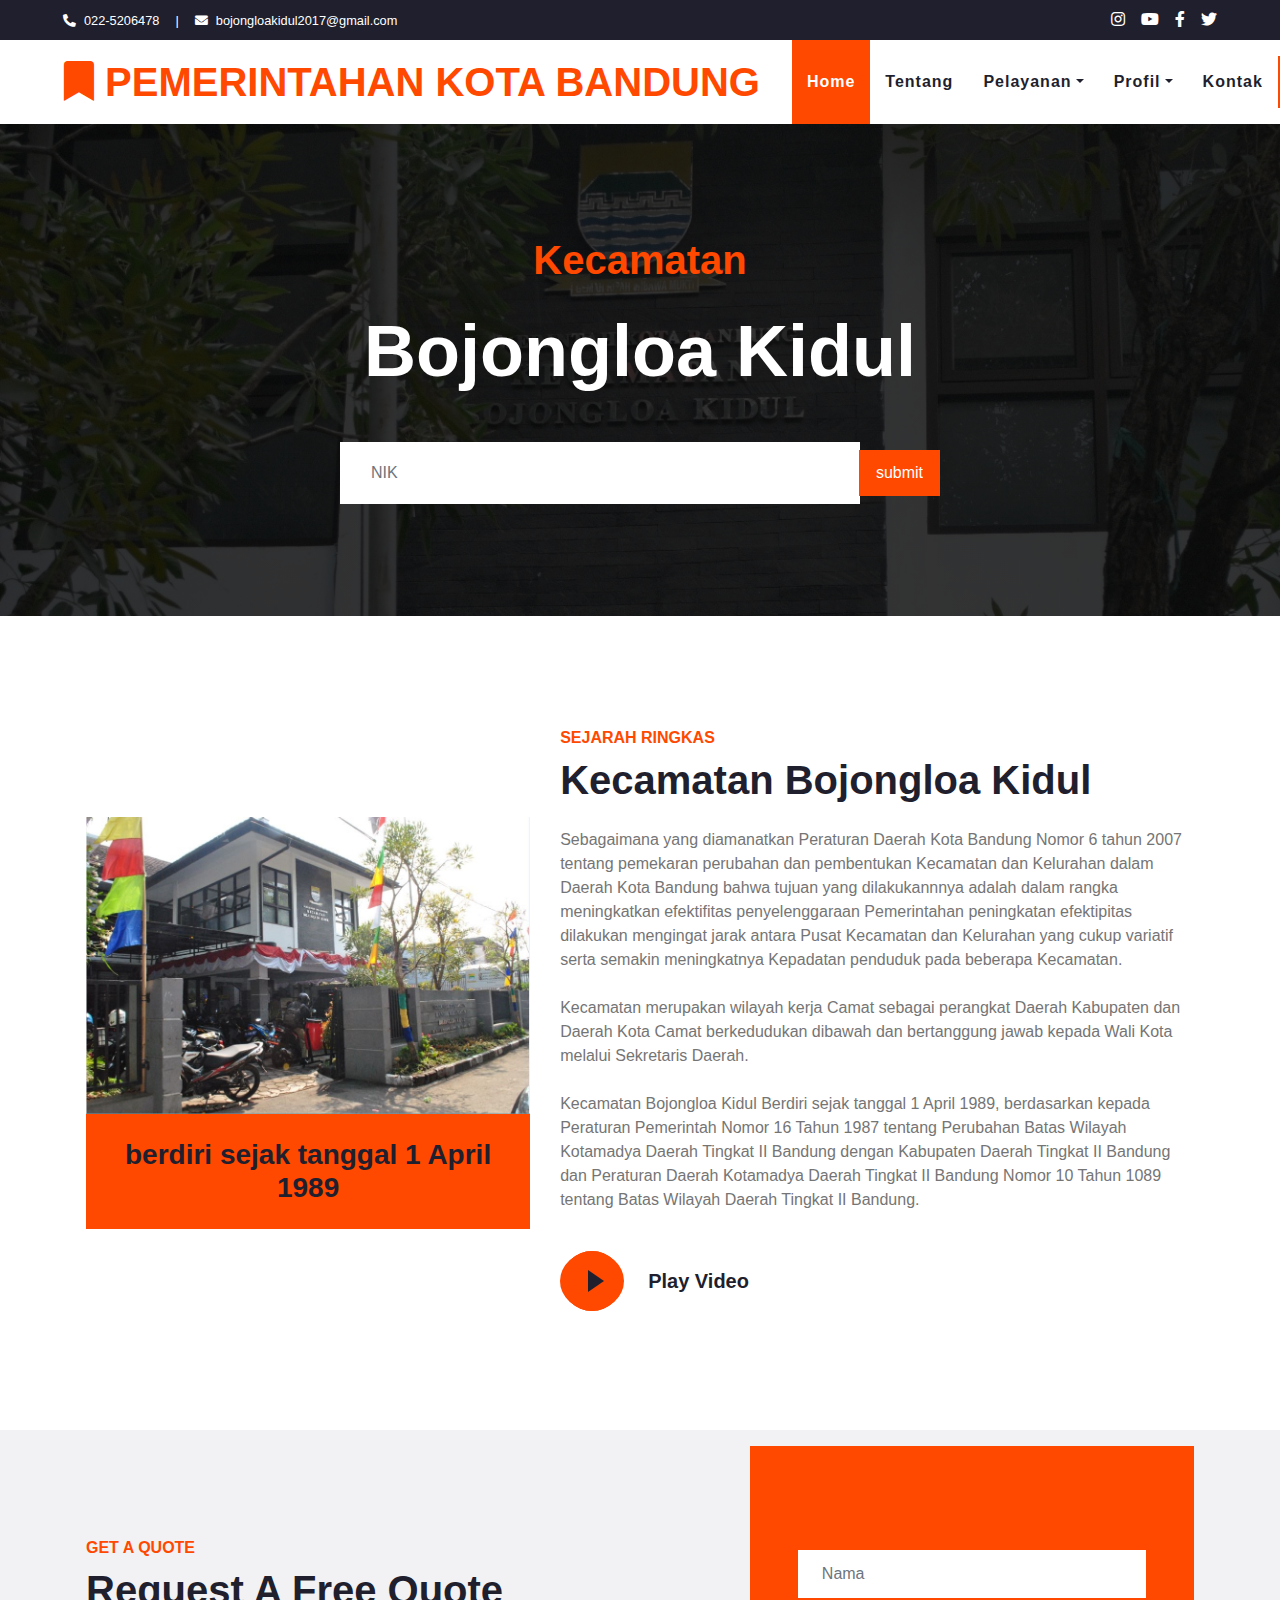
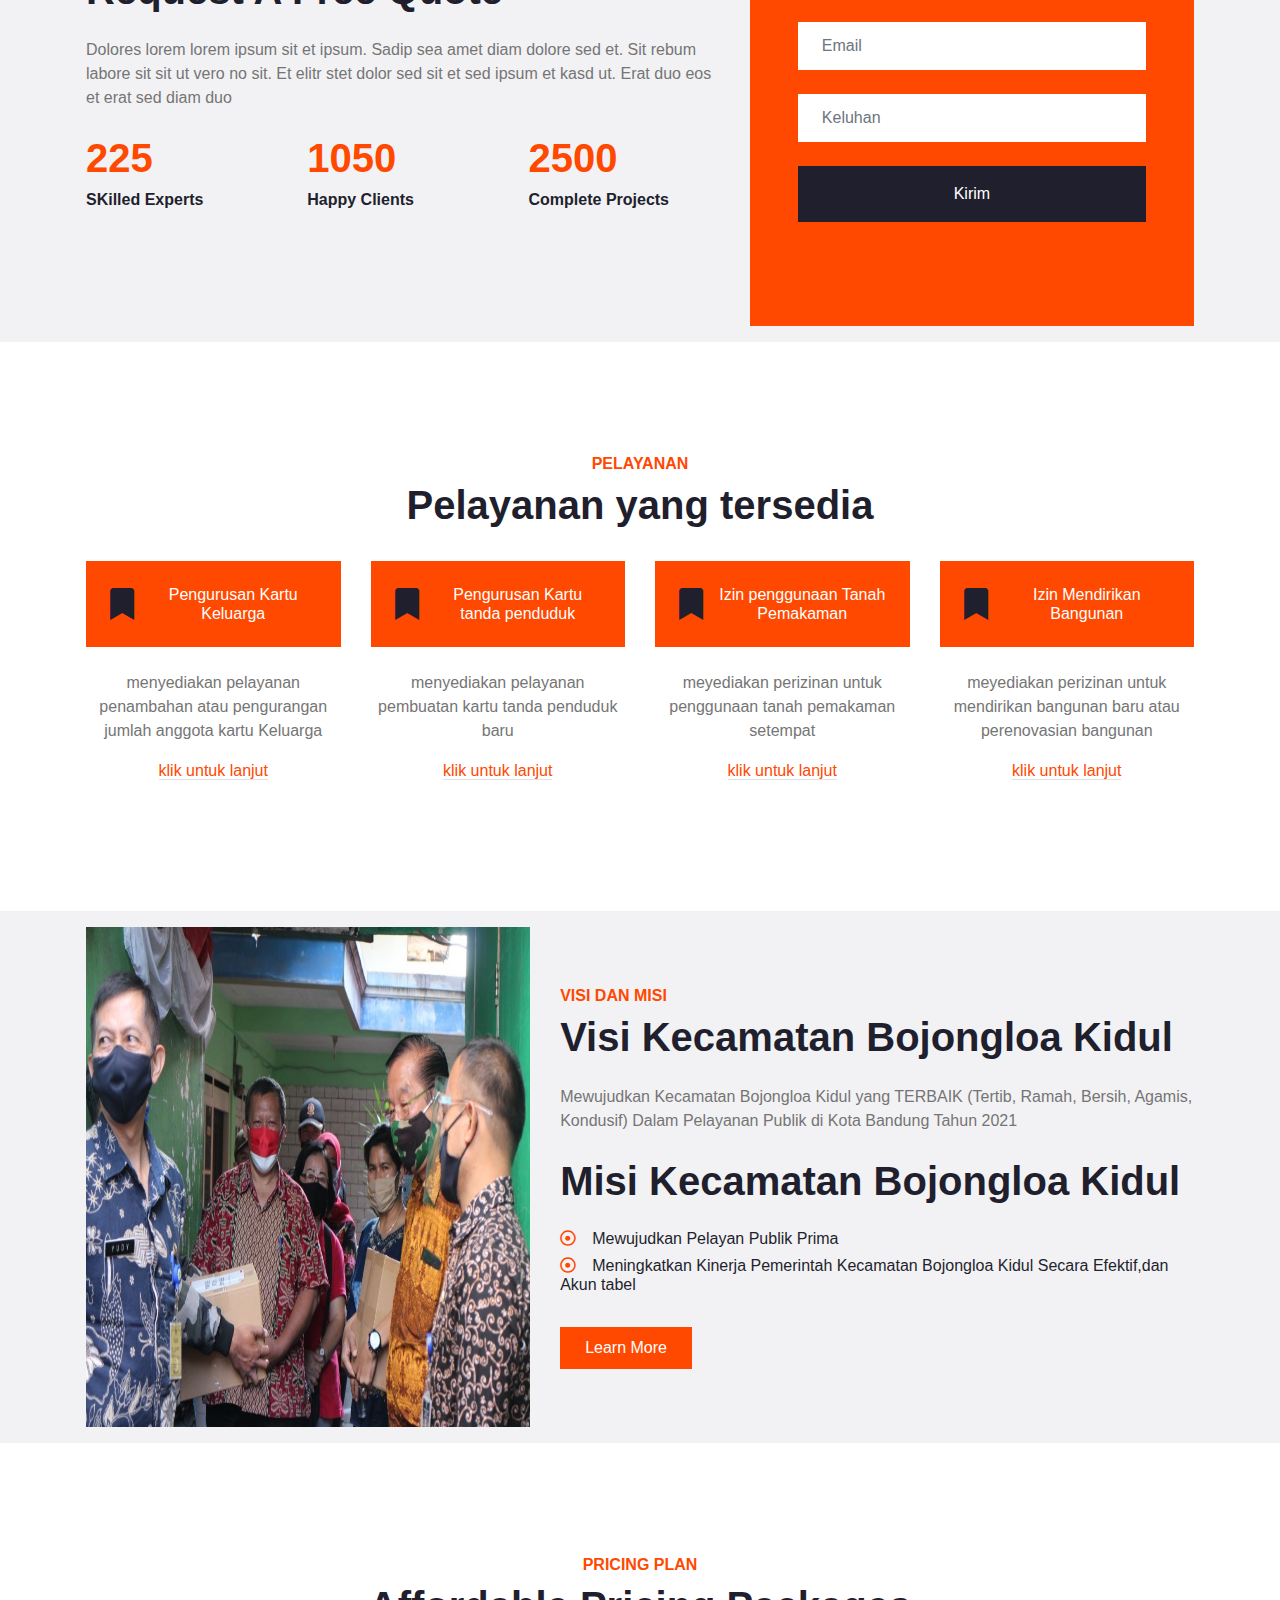
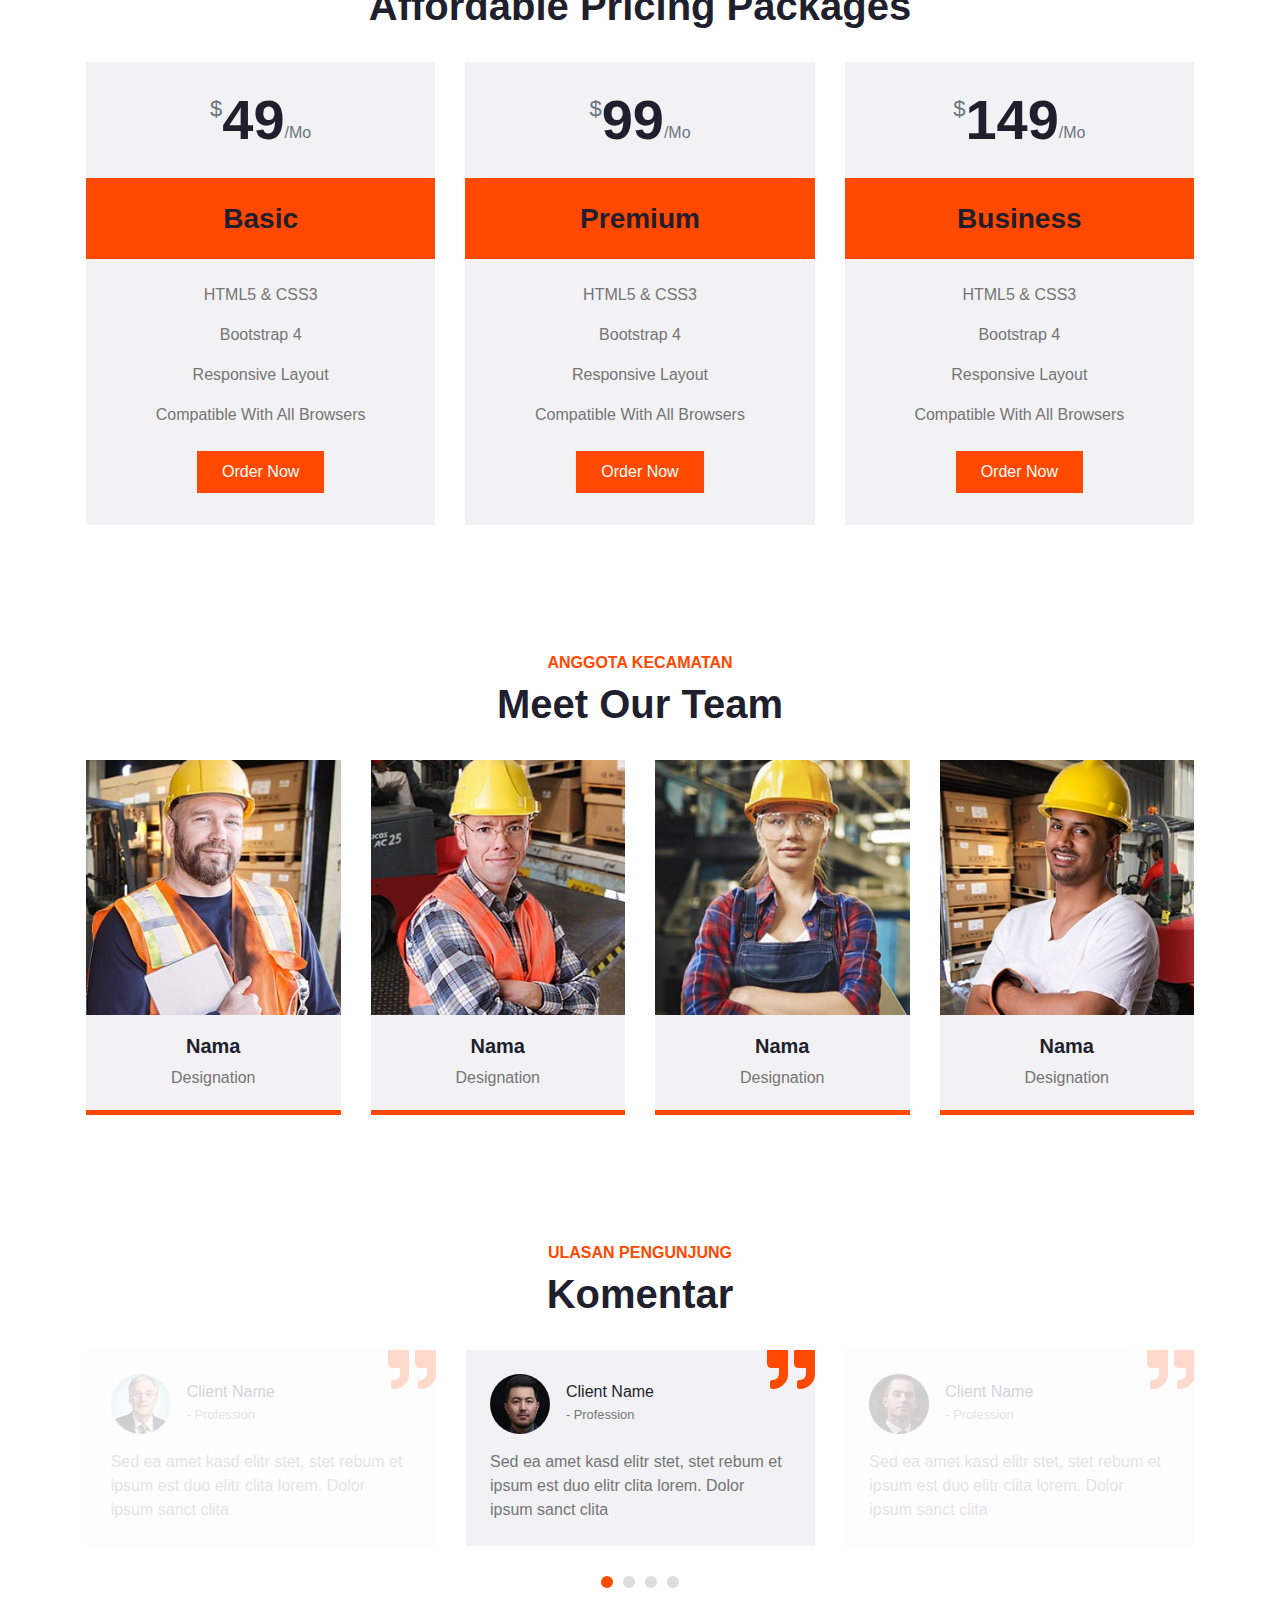
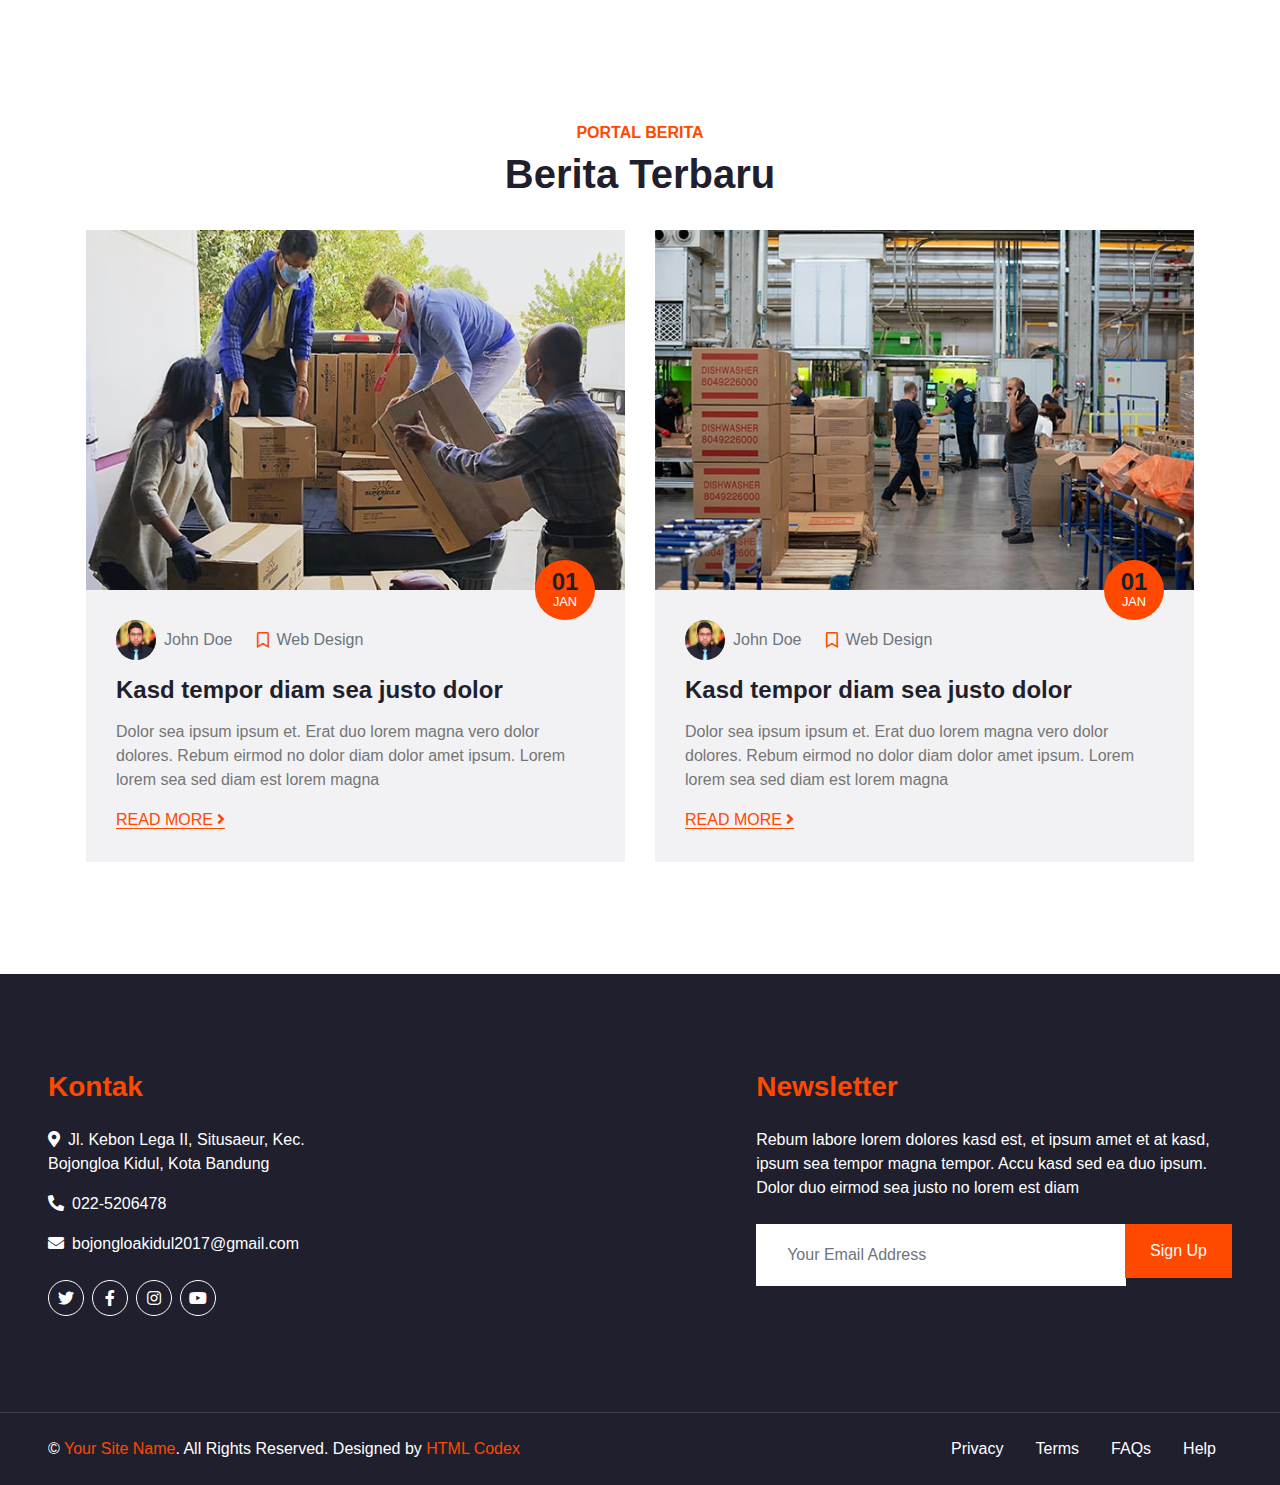
<file: index.html>
<!DOCTYPE html>
<html lang="en">

<head>
    <meta charset="utf-8">
    <title>Kecamatan</title>
    <meta content="width=device-width, initial-scale=1.0" name="viewport">
    <meta content="Free HTML Templates" name="keywords">
    <meta content="Free HTML Templates" name="description">

    <!-- Favicon -->
    <link href="img/favicon.ico" rel="icon">

    <!-- Google Web Fonts -->
    <link rel="preconnect" href="https://fonts.gstatic.com">
    <link href="https://fonts.googleapis.com/css2?family=Poppins:wght@100;200;300;400;500;600;700;800;900&display=swap" rel="stylesheet">

    <!-- Font Awesome -->
    <link href="https://cdnjs.cloudflare.com/ajax/libs/font-awesome/5.10.0/css/all.min.css" rel="stylesheet">

    <!-- Libraries Stylesheet -->
    <link href="lib/owlcarousel/assets/owl.carousel.min.css" rel="stylesheet">

    <!-- Customized Bootstrap Stylesheet -->
    <link href="css/style.css" rel="stylesheet">
</head>

<body>
    <!-- Topbar Start -->
    <div class="container-fluid bg-dark">
        <div class="row py-2 px-lg-5">
            <div class="col-lg-6 text-center text-lg-left mb-2 mb-lg-0">
                <div class="d-inline-flex align-items-center text-white">
                    <small><i class="fa fa-phone-alt mr-2"></i>022-5206478</small>
                    <small class="px-3">|</small>
                    <small><i class="fa fa-envelope mr-2"></i>bojongloakidul2017@gmail.com</small>
                </div>
            </div>
            <div class="col-lg-6 text-center text-lg-right">
                <div class="d-inline-flex align-items-center">
                    <a class="text-white px-2" href="https://www.instagram.com/bojongloakidul/">
                        <i class="fab fa-instagram"></i>
                    </a>
                    <a class="text-white px-2" href="https://www.youtube.com/channel/UCtnETUAmvh0XTB7hyJuBHkg">
                        <i class="fab fa-youtube"></i>
                    <a class="text-white px-2" href="https://www.facebook.com/profile.php?id=100016766732146&sk=about_overview">
                        <i class="fab fa-facebook-f"></i>
                    </a>
                    <a class="text-white pl-2" href="https://twitter.com/kecbojkid_ktbdg">
                        <i class="fab fa-twitter"></i>
                    </a>
                </div>
            </div>
        </div>
    </div>
    <!-- Topbar End -->


    <!-- Navbar Start -->
    <div class="container-fluid p-0">
        <nav class="navbar navbar-expand-lg bg-light navbar-light py-3 py-lg-0 px-lg-5">
            <a href="index.html" class="navbar-brand ml-lg-3">
                <h1 class="m-0 display-5 text-uppercase text-primary"><i class="fa fa-bookmark"></i> Pemerintahan Kota Bandung</h1>
            </a>
            <button type="button" class="navbar-toggler" data-toggle="collapse" data-target="#navbarCollapse">
                <span class="navbar-toggler-icon"></span>
            </button>
            <div class="collapse navbar-collapse justify-content-between px-lg-3" id="navbarCollapse">
                <div class="navbar-nav m-auto py-0">
                    <a href="index.html" class="nav-item nav-link active">Home</a>
                    <a href="about.html" class="nav-item nav-link">Tentang</a>
                    <div class="nav-item dropdown">
                        <a href="#" class="nav-link dropdown-toggle" data-toggle="dropdown">Pelayanan</a>
                        <div class="dropdown-menu rounded-0 m-0">
                           <a href="KartuKeluarga.html" class="dropdown-item">Kartu Keluarga</a>
                            <a href="SuratPindah.html" class="dropdown-item">Surat Pindah</a>
                            <a href="KartuTandaPenduduk.html" class="dropdown-item">Kartu Tanda Penduduk</a>
                            <a href="Umum.html" class="dropdown-item">Umum</a>
                            <a href="AhliWaris.html" class="dropdown-item">Ahli Waris</a>
                            <a href="Legalisir.html" class="dropdown-item">Legalisir</a>
                        </div>
                    </div>
                    <div class="nav-item dropdown">
                        <a href="#" class="nav-link dropdown-toggle" data-toggle="dropdown">Profil</a>
                        <div class="dropdown-menu rounded-0 m-0">
                            <a href="blog.html" class="dropdown-item">Sturktur organisasi</a>
                            <a href="single.html" class="dropdown-item">Tugas dan fungsi</a>
                        </div>
                    </div>
                    <a href="contact.html" class="nav-item nav-link">Kontak</a>
                </div>
                <button onclick="document.getElementById('id01').style.display='block'" style="width:auto;">Login</button>
                    <div id="id01" class="modal">
                        <form class="modal-content animate" action="/action_page.php" method="post">
                            <div class="imgcontainer">
                            <span onclick="document.getElementById('id01').style.display='none'" class="close" title="Close Modal">&times;</span>
                            <img src="img/logo.jpg" alt="Avatar" class="avatar">
                            </div>

                            <div class="container">
                                <link href="css/Login.css" rel="stylesheet">
                            <label for="uname"><b>Username</b></label>
                            <input type="text" placeholder="Enter Username" name="uname" required>

                            <label for="psw"><b>Password</b></label>
                            <input type="password" placeholder="Enter Password" name="psw" required>
                                
                            <button type="submit">Login</button>
                            <label>
                                <input type="checkbox" checked="checked" name="remember"> Remember me
                            </label>
                            </div>

                            <div class="container" style="background-color:#f1f1f1">
                            <button type="button" onclick="document.getElementById('id01').style.display='none'" class="cancelbtn">Cancel</button>
                            <span class="psw">Forgot <a href="#">password?</a></span>
                            </div>
                        </form>
                        </div>
                                <script>
                                // Get the modal
                                var modal = document.getElementById('id01');

                                // When the user clicks anywhere outside of the modal, close it
                                window.onclick = function(event) {
                                    if (event.target == modal) {
                                        modal.style.display = "none";
                                    }
                                }
                                </script>
                            </div>
                        </nav>
                    </div>
            </div>
        </nav>
    </div>
    <!-- Navbar End -->


    <!-- Header Start -->
    <div class="jumbotron jumbotron-fluid mb-5">
        <div class="container text-center py-5">
            <h1 class="text-primary mb-4">Kecamatan</h1>
            <h1 class="text-white display-3 mb-5">Bojongloa Kidul</h1>
            <div class="mx-auto" style="width: 100%; max-width: 600px;">
                <div class="input-group">
                    <input type="number" maxlength="40" class="form-control border-light" style="padding: 30px;" placeholder="NIK">
                    <div class="input-group-append">
                        <button class="btn btn-primary px-3">submit</button>
                    </div>
                </div>
            </div>
        </div>
    </div>
    <!-- Header End -->


    <!-- About Start -->
    <div class="container-fluid py-5">
        <div class="container">
            <div class="row align-items-center">
                <div class="col-lg-5 pb-4 pb-lg-0">
                    <img class="img-fluid w-100" src="img/kecamatan2.jpg" alt="">
                    <div class="bg-primary text-dark text-center p-4">
                        <h3 class="m-0">berdiri sejak tanggal 1 April 1989</h3>
                    </div>
                </div>
                <div class="col-lg-7">
                    <h6 class="text-primary text-uppercase font-weight-bold">Sejarah Ringkas</h6>
                    <h1 class="mb-4">Kecamatan Bojongloa Kidul</h1>
                    <p class="mb-4">Sebagaimana yang diamanatkan Peraturan Daerah Kota Bandung Nomor 6 tahun 2007 tentang pemekaran perubahan dan pembentukan Kecamatan dan Kelurahan dalam Daerah Kota Bandung bahwa tujuan yang dilakukannnya adalah dalam rangka meningkatkan efektifitas penyelenggaraan Pemerintahan peningkatan efektipitas dilakukan mengingat jarak antara Pusat Kecamatan dan Kelurahan yang cukup variatif serta semakin meningkatnya Kepadatan penduduk pada beberapa Kecamatan.</p>
                    <p class="mb-4">Kecamatan  merupakan wilayah  kerja Camat sebagai perangkat Daerah Kabupaten dan Daerah Kota  Camat berkedudukan dibawah dan bertanggung jawab kepada Wali Kota melalui Sekretaris Daerah.</p>
                    <p class="mb-4">Kecamatan Bojongloa Kidul Berdiri sejak tanggal 1 April 1989, berdasarkan kepada Peraturan Pemerintah Nomor 16 Tahun 1987 tentang Perubahan Batas Wilayah Kotamadya Daerah Tingkat II Bandung dengan Kabupaten Daerah Tingkat II Bandung dan Peraturan Daerah Kotamadya Daerah Tingkat II Bandung Nomor 10 Tahun 1089 tentang Batas Wilayah Daerah Tingkat II Bandung.</p>
                    <div class="d-flex align-items-center pt-2">
                        <button type="button" class="btn-play" data-toggle="modal"
                            data-src="https://www.youtube.com/embed/DcpdL8g9U7Y" data-target="#videoModal">
                            <span></span>
                        </button>
                        <h5 class="font-weight-bold m-0 ml-4">Play Video</h5>
                    </div>
                </div>
            </div>
        </div>
        <!-- Video Modal -->
        <div class="modal fade" id="videoModal" tabindex="-1" role="dialog" aria-labelledby="exampleModalLabel" aria-hidden="true">
            <div class="modal-dialog" role="document">
                <div class="modal-content">
                    <div class="modal-body">
                        <button type="button" class="close" data-dismiss="modal" aria-label="Close">
                            <span aria-hidden="true">&times;</span>
                        </button>        
                        <!-- 16:9 aspect ratio -->
                        <div class="embed-responsive embed-responsive-16by9">
                            <iframe class="embed-responsive-item" src="" id="video"  allowscriptaccess="always" allow="autoplay"></iframe>
                        </div>
                    </div>
                </div>
            </div>
        </div>
    </div>
    <!-- About End -->


    <!--  Quote Request Start -->
    <div class="container-fluid bg-secondary my-5">
        <div class="container">
            <div class="row align-items-center">
                <div class="col-lg-7 py-5 py-lg-0">
                    <h6 class="text-primary text-uppercase font-weight-bold">Get A Quote</h6>
                    <h1 class="mb-4">Request A Free Quote</h1>
                    <p class="mb-4">Dolores lorem lorem ipsum sit et ipsum. Sadip sea amet diam dolore sed et. Sit rebum labore sit sit ut vero no sit. Et elitr stet dolor sed sit et sed ipsum et kasd ut. Erat duo eos et erat sed diam duo</p>
                    <div class="row">
                        <div class="col-sm-4">
                            <h1 class="text-primary mb-2" data-toggle="counter-up">225</h1>
                            <h6 class="font-weight-bold mb-4">SKilled Experts</h6>
                        </div>
                        <div class="col-sm-4">
                            <h1 class="text-primary mb-2" data-toggle="counter-up">1050</h1>
                            <h6 class="font-weight-bold mb-4">Happy Clients</h6>
                        </div>
                        <div class="col-sm-4">
                            <h1 class="text-primary mb-2" data-toggle="counter-up">2500</h1>
                            <h6 class="font-weight-bold mb-4">Complete Projects</h6>
                        </div>
                    </div>
                </div>
                <div class="col-lg-5">
                    <div class="bg-primary py-5 px-4 px-sm-5">
                        <form class="py-5">
                            <div class="form-group">
                                <input type="text" class="form-control border-0 p-4" placeholder="Nama" required="required" />
                            </div>
                            <div class="form-group">
                                <input type="email" class="form-control border-0 p-4" placeholder="Email" required="required" />
                            </div>
                            <div class="form-group">
                                <input type="text" class="form-control border-0 p-4" placeholder="Keluhan" required="required" />
                            </div>
                            <div>
                                <button class="btn btn-dark btn-block border-0 py-3" type="submit">Kirim</button>
                            </div>
                        </form>
                    </div>
                </div>
            </div>
        </div>
    </div>
    <!-- Quote Request Start -->


    <!-- Services Start -->
    <div class="container-fluid pt-5">
        <div class="container">
            <div class="text-center pb-2">
                <h6 class="text-primary text-uppercase font-weight-bold">pelayanan</h6>
                <h1 class="mb-4">Pelayanan yang tersedia</h1>
            </div>
            <div class="row pb-3">
                <div class="col-lg-3 col-md-6 text-center mb-5">
                    <div class="d-flex align-items-center justify-content-center bg-primary mb-4 p-4">
                        <i class="fa fa-2x fa-bookmark text-dark pr-3"></i>
                        <h6 class="text-white font-weight-medium m-auto">Pengurusan Kartu Keluarga</h6>
                    </div>
                    <p>menyediakan pelayanan penambahan atau pengurangan jumlah anggota kartu Keluarga</p>
                    <a class="border-bottom text-decoration-none" href="">klik untuk lanjut</a>
                </div>
                <div class="col-lg-3 col-md-6 text-center mb-5">
                    <div class="d-flex align-items-center justify-content-center bg-primary mb-4 p-4">
                        <i class="fa fa-2x fa-bookmark text-dark pr-3"></i>
                        <h6 class="text-white font-weight-medium m-auto">Pengurusan Kartu tanda penduduk</h6>
                    </div>
                    <p>menyediakan pelayanan pembuatan kartu tanda penduduk baru</p>
                    <a class="border-bottom text-decoration-none" href="service.html">klik untuk lanjut</a>
                </div>
                <div class="col-lg-3 col-md-6 text-center mb-5">
                    <div class="d-flex align-items-center justify-content-center bg-primary mb-4 p-4">
                        <i class="fa fa-2x fa-bookmark text-dark pr-3"></i>
                        <h6 class="text-white font-weight-medium m-auto">Izin penggunaan Tanah Pemakaman</h6>
                    </div>
                    <p>meyediakan perizinan untuk penggunaan tanah pemakaman setempat</p>
                    <a class="border-bottom text-decoration-none" href="">klik untuk lanjut</a>
                </div>
                <div class="col-lg-3 col-md-6 text-center mb-5">
                    <div class="d-flex align-items-center justify-content-center bg-primary mb-4 p-4">
                        <i class="fa fa-2x fa-bookmark text-dark pr-3"></i>
                        <h6 class="text-white font-weight-medium m-auto">Izin Mendirikan Bangunan</h6>
                    </div>
                    <p>meyediakan perizinan untuk mendirikan bangunan baru atau perenovasian bangunan</p>
                    <a class="border-bottom text-decoration-none" href="">klik untuk lanjut</a>
                </div>
            </div>
        </div>
    </div>
    <!-- Services End -->


    <!-- Features Start -->
    <div class="container-fluid bg-secondary my-5">
        <div class="container">
            <div class="row align-items-center">
                <div class="col-lg-5">
                    <img class="img-fluid w-100" src="img/Visi.jpg" alt=""style="width: 700px;height: 500px;">
                </div>
                <div class="col-lg-7 py-5 py-lg-0">
                    <h6 class="text-primary text-uppercase font-weight-bold">Visi Dan Misi</h6>
                    <h1 class="mb-4">Visi Kecamatan Bojongloa Kidul</h1>
                    <p class="mb-4">Mewujudkan Kecamatan Bojongloa Kidul yang TERBAIK (Tertib, Ramah, Bersih, Agamis, Kondusif) Dalam Pelayanan Publik di Kota Bandung Tahun 2021</p>
                    <ul class="list-inline">
                        <h1 class="mb-4">Misi Kecamatan Bojongloa Kidul</h1>
                        <li><h6><i class="far fa-dot-circle text-primary mr-3"></i>Mewujudkan Pelayan Publik Prima</h6>
                        <li><h6><i class="far fa-dot-circle text-primary mr-3"></i>Meningkatkan Kinerja Pemerintah Kecamatan Bojongloa Kidul Secara Efektif,dan Akun tabel</h6></li>
                    </ul>
                    <a href="" class="btn btn-primary mt-3 py-2 px-4">Learn More</a>
                </div>
            </div>
        </div>
    </div>
    <!-- Features End -->


    <!-- Pricing Plan Start -->
    <div class="container-fluid pt-5">
        <div class="container">
            <div class="text-center pb-2">
                <h6 class="text-primary text-uppercase font-weight-bold">Pricing Plan</h6>
                <h1 class="mb-4">Affordable Pricing Packages</h1>
            </div>
            <div class="row">
                <div class="col-md-4 mb-5">
                    <div class="bg-secondary">
                        <div class="text-center p-4">
                            <h1 class="display-4 mb-0">
                                <small class="align-top text-muted font-weight-medium" style="font-size: 22px; line-height: 45px;">$</small>49<small class="align-bottom text-muted font-weight-medium" style="font-size: 16px; line-height: 40px;">/Mo</small>
                            </h1>
                        </div>
                        <div class="bg-primary text-center p-4">
                            <h3 class="m-0">Basic</h3>
                        </div>
                        <div class="d-flex flex-column align-items-center py-4">
                            <p>HTML5 & CSS3</p>
                            <p>Bootstrap 4</p>
                            <p>Responsive Layout</p>
                            <p>Compatible With All Browsers</p>
                            <a href="" class="btn btn-primary py-2 px-4 my-2">Order Now</a>
                        </div>
                    </div>
                </div>
                <div class="col-md-4 mb-5">
                    <div class="bg-secondary">
                        <div class="text-center p-4">
                            <h1 class="display-4 mb-0">
                                <small class="align-top text-muted font-weight-medium" style="font-size: 22px; line-height: 45px;">$</small>99<small class="align-bottom text-muted font-weight-medium" style="font-size: 16px; line-height: 40px;">/Mo</small>
                            </h1>
                        </div>
                        <div class="bg-primary text-center p-4">
                            <h3 class="m-0">Premium</h3>
                        </div>
                        <div class="d-flex flex-column align-items-center py-4">
                            <p>HTML5 & CSS3</p>
                            <p>Bootstrap 4</p>
                            <p>Responsive Layout</p>
                            <p>Compatible With All Browsers</p>
                            <a href="" class="btn btn-primary py-2 px-4 my-2">Order Now</a>
                        </div>
                    </div>
                </div>
                <div class="col-md-4 mb-5">
                    <div class="bg-secondary">
                        <div class="text-center p-4">
                            <h1 class="display-4 mb-0">
                                <small class="align-top text-muted font-weight-medium" style="font-size: 22px; line-height: 45px;">$</small>149<small class="align-bottom text-muted font-weight-medium" style="font-size: 16px; line-height: 40px;">/Mo</small>
                            </h1>
                        </div>
                        <div class="bg-primary text-center p-4">
                            <h3 class="m-0">Business</h3>
                        </div>
                        <div class="d-flex flex-column align-items-center py-4">
                            <p>HTML5 & CSS3</p>
                            <p>Bootstrap 4</p>
                            <p>Responsive Layout</p>
                            <p>Compatible With All Browsers</p>
                            <a href="" class="btn btn-primary py-2 px-4 my-2">Order Now</a>
                        </div>
                    </div>
                </div>
            </div>
        </div>
    </div>
    <!-- Pricing Plan End -->


    <!-- Team Start -->
    <div class="container-fluid pt-5">
        <div class="container">
            <div class="text-center pb-2">
                <h6 class="text-primary text-uppercase font-weight-bold">Anggota Kecamatan</h6>
                <h1 class="mb-4">Meet Our Team</h1>
            </div>
            <div class="row">
                <div class="col-lg-3 col-md-6">
                    <div class="team card position-relative overflow-hidden border-0 mb-5">
                        <img class="card-img-top" src="img/team-1.jpg" alt="">
                        <div class="card-body text-center p-0">
                            <div class="team-text d-flex flex-column justify-content-center bg-secondary">
                                <h5 class="font-weight-bold">Nama</h5>
                                <span>Designation</span>
                            </div>
                            <div class="team-social d-flex align-items-center justify-content-center bg-primary">
                                <a class="btn btn-outline-dark btn-social mr-2" href="#"><i class="fab fa-twitter"></i></a>
                                <a class="btn btn-outline-dark btn-social mr-2" href="#"><i class="fab fa-facebook-f"></i></a>
                                <a class="btn btn-outline-dark btn-social" href="#"><i class="fab fa-instagram"></i></a>
                            </div>
                        </div>
                    </div>
                </div>
                <div class="col-lg-3 col-md-6">
                    <div class="team card position-relative overflow-hidden border-0 mb-5">
                        <img class="card-img-top" src="img/team-2.jpg" alt="">
                        <div class="card-body text-center p-0">
                            <div class="team-text d-flex flex-column justify-content-center bg-secondary">
                                <h5 class="font-weight-bold">Nama</h5>
                                <span>Designation</span>
                            </div>
                            <div class="team-social d-flex align-items-center justify-content-center bg-primary">
                                <a class="btn btn-outline-dark btn-social mr-2" href="#"><i class="fab fa-twitter"></i></a>
                                <a class="btn btn-outline-dark btn-social mr-2" href="#"><i class="fab fa-facebook-f"></i></a>
                                <a class="btn btn-outline-dark btn-social" href="#"><i class="fab fa-instagram"></i></a>
                            </div>
                        </div>
                    </div>
                </div>
                <div class="col-lg-3 col-md-6">
                    <div class="team card position-relative overflow-hidden border-0 mb-5">
                        <img class="card-img-top" src="img/team-3.jpg" alt="">
                        <div class="card-body text-center p-0">
                            <div class="team-text d-flex flex-column justify-content-center bg-secondary">
                                <h5 class="font-weight-bold">Nama</h5>
                                <span>Designation</span>
                            </div>
                            <div class="team-social d-flex align-items-center justify-content-center bg-primary">
                                <a class="btn btn-outline-dark btn-social mr-2" href="#"><i class="fab fa-twitter"></i></a>
                                <a class="btn btn-outline-dark btn-social mr-2" href="#"><i class="fab fa-facebook-f"></i></a>
                                <a class="btn btn-outline-dark btn-social" href="#"><i class="fab fa-instagram"></i></a>
                            </div>
                        </div>
                    </div>
                </div>
                <div class="col-lg-3 col-md-6">
                    <div class="team card position-relative overflow-hidden border-0 mb-5">
                        <img class="card-img-top" src="img/team-4.jpg" alt="">
                        <div class="card-body text-center p-0">
                            <div class="team-text d-flex flex-column justify-content-center bg-secondary">
                                <h5 class="font-weight-bold">Nama</h5>
                                <span>Designation</span>
                            </div>
                            <div class="team-social d-flex align-items-center justify-content-center bg-primary">
                                <a class="btn btn-outline-dark btn-social mr-2" href="#"><i class="fab fa-twitter"></i></a>
                                <a class="btn btn-outline-dark btn-social mr-2" href="#"><i class="fab fa-facebook-f"></i></a>
                                <a class="btn btn-outline-dark btn-social" href="#"><i class="fab fa-instagram"></i></a>
                            </div>
                        </div>
                    </div>
                </div>
            </div>
        </div>
    </div>
    <!-- Team End -->


    <!-- Testimonial Start -->
    <div class="container-fluid py-5">
        <div class="container">
            <div class="text-center pb-2">
                <h6 class="text-primary text-uppercase font-weight-bold">Ulasan Pengunjung</h6>
                <h1 class="mb-4">Komentar</h1>
            </div>
            <div class="owl-carousel testimonial-carousel">
                <div class="position-relative bg-secondary p-4">
                    <i class="fa fa-3x fa-quote-right text-primary position-absolute" style="top: -6px; right: 0;"></i>
                    <div class="d-flex align-items-center mb-3">
                        <img class="img-fluid rounded-circle" src="img/testimonial-1.jpg" style="width: 60px; height: 60px;" alt="">
                        <div class="ml-3">
                            <h6 class="font-weight-semi-bold m-0">Client Name</h6>
                            <small>- Profession</small>
                        </div>
                    </div>
                    <p class="m-0">Sed ea amet kasd elitr stet, stet rebum et ipsum est duo elitr clita lorem. Dolor ipsum sanct clita</p>
                </div>
                <div class="position-relative bg-secondary p-4">
                    <i class="fa fa-3x fa-quote-right text-primary position-absolute" style="top: -6px; right: 0;"></i>
                    <div class="d-flex align-items-center mb-3">
                        <img class="img-fluid rounded-circle" src="img/testimonial-2.jpg" style="width: 60px; height: 60px;" alt="">
                        <div class="ml-3">
                            <h6 class="font-weight-semi-bold m-0">Client Name</h6>
                            <small>- Profession</small>
                        </div>
                    </div>
                    <p class="m-0">Sed ea amet kasd elitr stet, stet rebum et ipsum est duo elitr clita lorem. Dolor ipsum sanct clita</p>
                </div>
                <div class="position-relative bg-secondary p-4">
                    <i class="fa fa-3x fa-quote-right text-primary position-absolute" style="top: -6px; right: 0;"></i>
                    <div class="d-flex align-items-center mb-3">
                        <img class="img-fluid rounded-circle" src="img/testimonial-3.jpg" style="width: 60px; height: 60px;" alt="">
                        <div class="ml-3">
                            <h6 class="font-weight-semi-bold m-0">Client Name</h6>
                            <small>- Profession</small>
                        </div>
                    </div>
                    <p class="m-0">Sed ea amet kasd elitr stet, stet rebum et ipsum est duo elitr clita lorem. Dolor ipsum sanct clita</p>
                </div>
                <div class="position-relative bg-secondary p-4">
                    <i class="fa fa-3x fa-quote-right text-primary position-absolute" style="top: -6px; right: 0;"></i>
                    <div class="d-flex align-items-center mb-3">
                        <img class="img-fluid rounded-circle" src="img/testimonial-4.jpg" style="width: 60px; height: 60px;" alt="">
                        <div class="ml-3">
                            <h6 class="font-weight-semi-bold m-0">Client Name</h6>
                            <small>- Profession</small>
                        </div>
                    </div>
                    <p class="m-0">Sed ea amet kasd elitr stet, stet rebum et ipsum est duo elitr clita lorem. Dolor ipsum sanct clita</p>
                </div>
            </div>
        </div>
    </div>
    <!-- Testimonial End -->


    <!-- Blog Start -->
    <div class="container-fluid pt-5">
        <div class="container">
            <div class="text-center pb-2">
                <h6 class="text-primary text-uppercase font-weight-bold">Portal Berita</h6>
                <h1 class="mb-4">Berita Terbaru</h1>
            </div>
            <div class="row">
                <div class="col-md-6 mb-5">
                    <div class="position-relative">
                        <img class="img-fluid w-100" src="img/blog-1.jpg" alt="">
                        <div class="position-absolute bg-primary d-flex flex-column align-items-center justify-content-center rounded-circle"
                            style="width: 60px; height: 60px; bottom: -30px; right: 30px;">
                            <h4 class="font-weight-bold mb-n1">01</h4>
                            <small class="text-white text-uppercase">Jan</small>
                        </div>
                    </div>
                    <div class="bg-secondary" style="padding: 30px;">
                        <div class="d-flex mb-3">
                            <div class="d-flex align-items-center">
                                <img class="rounded-circle" style="width: 40px; height: 40px;" src="img/user.jpg" alt="">
                                <a class="text-muted ml-2" href="">John Doe</a>
                            </div>
                            <div class="d-flex align-items-center ml-4">
                                <i class="far fa-bookmark text-primary"></i>
                                <a class="text-muted ml-2" href="">Web Design</a>
                            </div>
                        </div>
                        <h4 class="font-weight-bold mb-3">Kasd tempor diam sea justo dolor</h4>
                        <p>Dolor sea ipsum ipsum et. Erat duo lorem magna vero dolor dolores. Rebum eirmod no dolor diam dolor amet ipsum. Lorem lorem sea sed diam est lorem magna</p>
                        <a class="border-bottom border-primary text-uppercase text-decoration-none" href="">Read More <i class="fa fa-angle-right"></i></a>
                    </div>
                </div>
                <div class="col-md-6 mb-5">
                    <div class="position-relative">
                        <img class="img-fluid w-100" src="img/blog-2.jpg" alt="">
                        <div class="position-absolute bg-primary d-flex flex-column align-items-center justify-content-center rounded-circle"
                            style="width: 60px; height: 60px; bottom: -30px; right: 30px;">
                            <h4 class="font-weight-bold mb-n1">01</h4>
                            <small class="text-white text-uppercase">Jan</small>
                        </div>
                    </div>
                    <div class="bg-secondary" style="padding: 30px;">
                        <div class="d-flex mb-3">
                            <div class="d-flex align-items-center">
                                <img class="rounded-circle" style="width: 40px; height: 40px;" src="img/user.jpg" alt="">
                                <a class="text-muted ml-2" href="">John Doe</a>
                            </div>
                            <div class="d-flex align-items-center ml-4">
                                <i class="far fa-bookmark text-primary"></i>
                                <a class="text-muted ml-2" href="">Web Design</a>
                            </div>
                        </div>
                        <h4 class="font-weight-bold mb-3">Kasd tempor diam sea justo dolor</h4>
                        <p>Dolor sea ipsum ipsum et. Erat duo lorem magna vero dolor dolores. Rebum eirmod no dolor diam dolor amet ipsum. Lorem lorem sea sed diam est lorem magna</p>
                        <a class="border-bottom border-primary text-uppercase text-decoration-none" href="">Read More <i class="fa fa-angle-right"></i></a>
                    </div>
                </div>
            </div>
        </div>
    </div>
    <!-- Blog End -->


    <!-- Footer Start -->
    <div class="container-fluid bg-dark text-white mt-5 py-5 px-sm-3 px-md-5">
        <div class="row pt-5">
            <div class="col-lg-7 col-md-6">
                <div class="row">
                    <div class="col-md-6 mb-5">
                        <h3 class="text-primary mb-4">Kontak</h3>
                        <p><i class="fa fa-map-marker-alt mr-2"></i>Jl. Kebon Lega II, Situsaeur, Kec. Bojongloa Kidul, Kota Bandung</p>
                        <p><i class="fa fa-phone-alt mr-2"></i>022-5206478</p>
                        <p><i class="fa fa-envelope mr-2"></i>bojongloakidul2017@gmail.com</p>
                        <div class="d-flex justify-content-start mt-4">
                            <a class="btn btn-outline-light btn-social mr-2" href="https://twitter.com/kecbojkid_ktbdg"><i class="fab fa-twitter"></i></a>
                            <a class="btn btn-outline-light btn-social mr-2" href="https://www.facebook.com/profile.php?id=100016766732146&sk=about_overview"><i class="fab fa-facebook-f"></i></a>
                            <a class="btn btn-outline-light btn-social mr-2" href="https://www.instagram.com/bojongloakidul/"><i class="fab fa-instagram"></i></a>
                            <a class="btn btn-outline-light btn-social" href="https://www.youtube.com/channel/UCtnETUAmvh0XTB7hyJuBHkg"><i class="fab fa-youtube"></i></a>
                        </div>
                    </div>
                </div>
            </div>
            <div class="col-lg-5 col-md-6 mb-5">
                <h3 class="text-primary mb-4">Newsletter</h3>
                <p>Rebum labore lorem dolores kasd est, et ipsum amet et at kasd, ipsum sea tempor magna tempor. Accu kasd sed ea duo ipsum. Dolor duo eirmod sea justo no lorem est diam</p>
                <div class="w-100">
                    <div class="input-group">
                        <input type="text" class="form-control border-light" style="padding: 30px;" placeholder="Your Email Address">
                        <div class="input-group-append">
                            <button class="btn btn-primary px-4">Sign Up</button>
                        </div>
                    </div>
                </div>
            </div>
        </div>
    </div>
    <div class="container-fluid bg-dark text-white border-top py-4 px-sm-3 px-md-5" style="border-color: #3E3E4E !important;">
        <div class="row">
            <div class="col-lg-6 text-center text-md-left mb-3 mb-md-0">
                <p class="m-0 text-white">&copy; <a href="#">Your Site Name</a>. All Rights Reserved. 
				
				<!--/*** This template is free as long as you keep the footer author’s credit link/attribution link/backlink. If you'd like to use the template without the footer author’s credit link/attribution link/backlink, you can purchase the Credit Removal License from "https://htmlcodex.com/credit-removal". Thank you for your support. ***/-->
				Designed by <a href="https://htmlcodex.com">HTML Codex</a>
                </p>
            </div>
            <div class="col-lg-6 text-center text-md-right">
                <ul class="nav d-inline-flex">
                    <li class="nav-item">
                        <a class="nav-link text-white py-0" href="#">Privacy</a>
                    </li>
                    <li class="nav-item">
                        <a class="nav-link text-white py-0" href="#">Terms</a>
                    </li>
                    <li class="nav-item">
                        <a class="nav-link text-white py-0" href="#">FAQs</a>
                    </li>
                    <li class="nav-item">
                        <a class="nav-link text-white py-0" href="#">Help</a>
                    </li>
                </ul>
            </div>
        </div>
    </div>
    <!-- Footer End -->


    <!-- Back to Top -->
    <a href="#" class="btn btn-lg btn-primary back-to-top"><i class="fa fa-angle-double-up"></i></a>


    <!-- JavaScript Libraries -->
    <script src="https://code.jquery.com/jquery-3.4.1.min.js"></script>
    <script src="https://stackpath.bootstrapcdn.com/bootstrap/4.4.1/js/bootstrap.bundle.min.js"></script>
    <script src="lib/easing/easing.min.js"></script>
    <script src="lib/waypoints/waypoints.min.js"></script>
    <script src="lib/counterup/counterup.min.js"></script>
    <script src="lib/owlcarousel/owl.carousel.min.js"></script>

    <!-- Contact Javascript File -->
    <script src="mail/jqBootstrapValidation.min.js"></script>
    <script src="mail/contact.js"></script>

    <!-- Template Javascript -->
    <script src="js/main.js"></script>
</body>

</html>
</file>
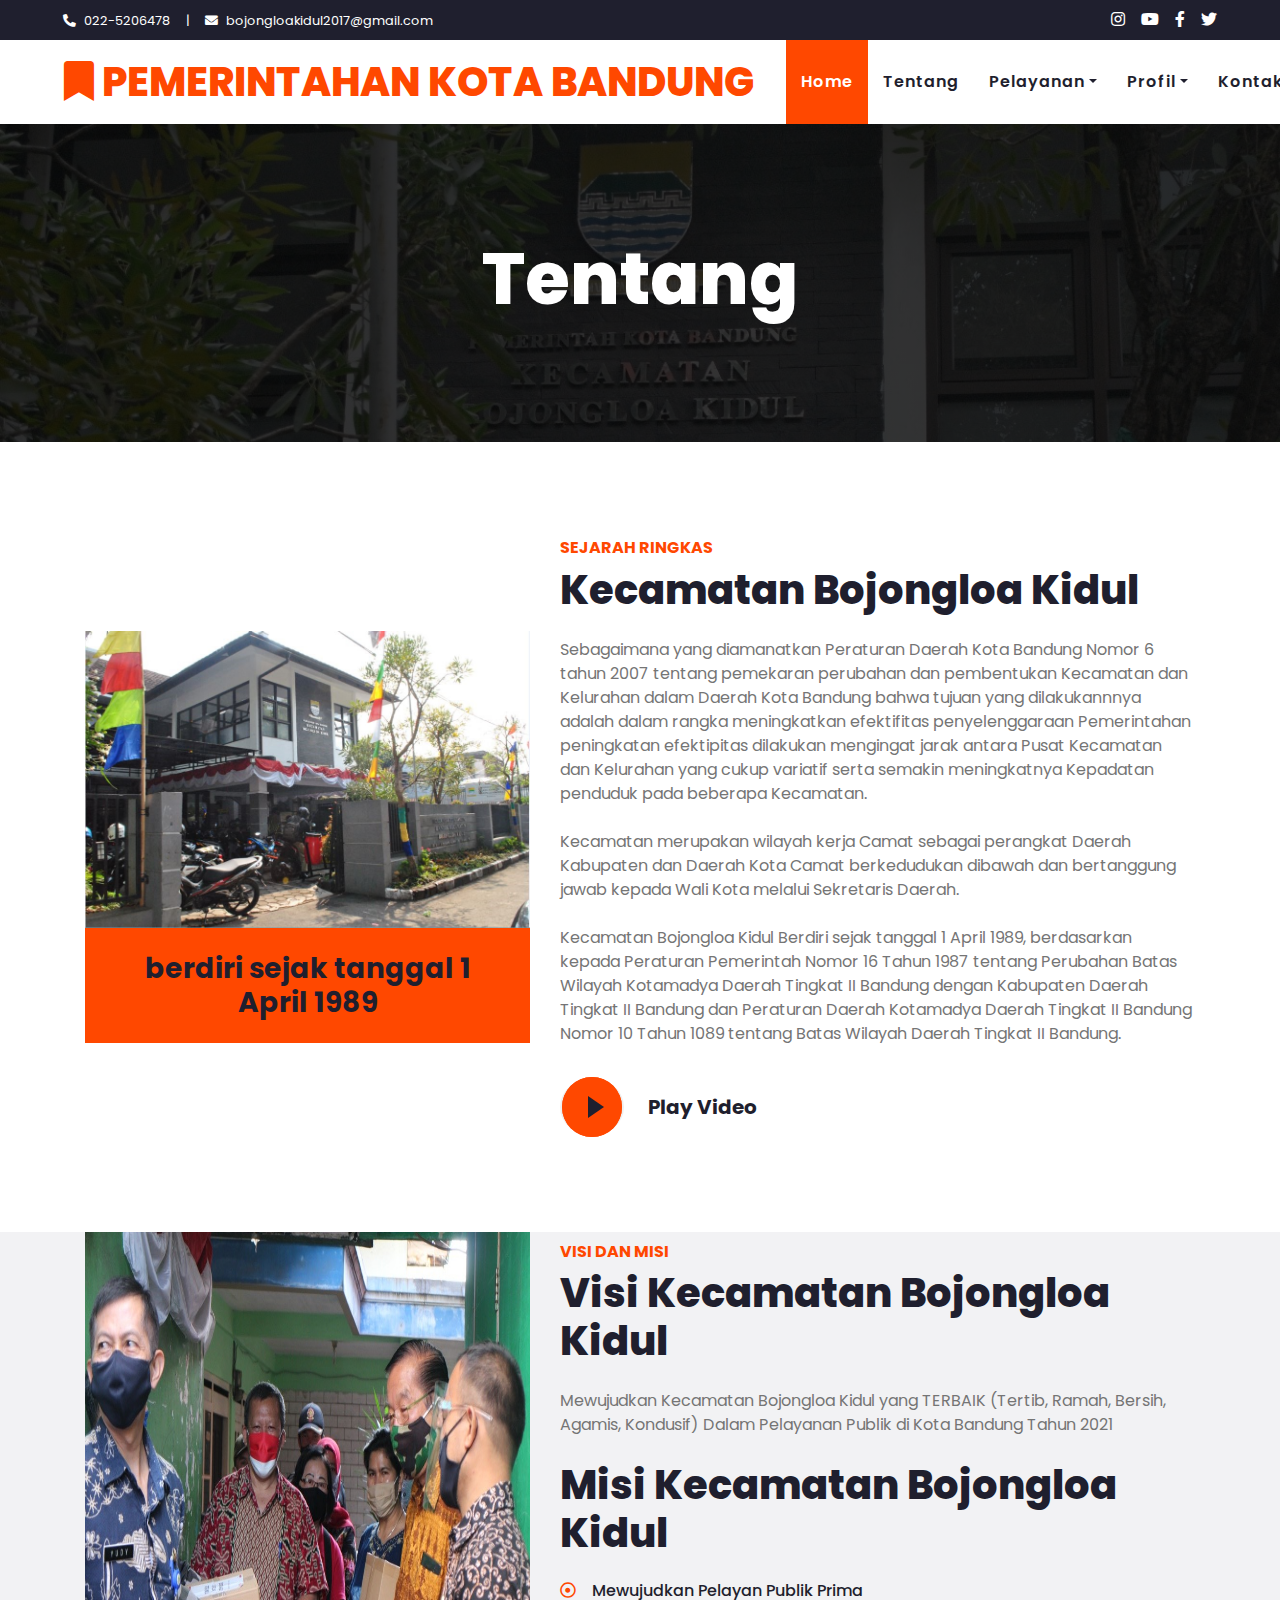
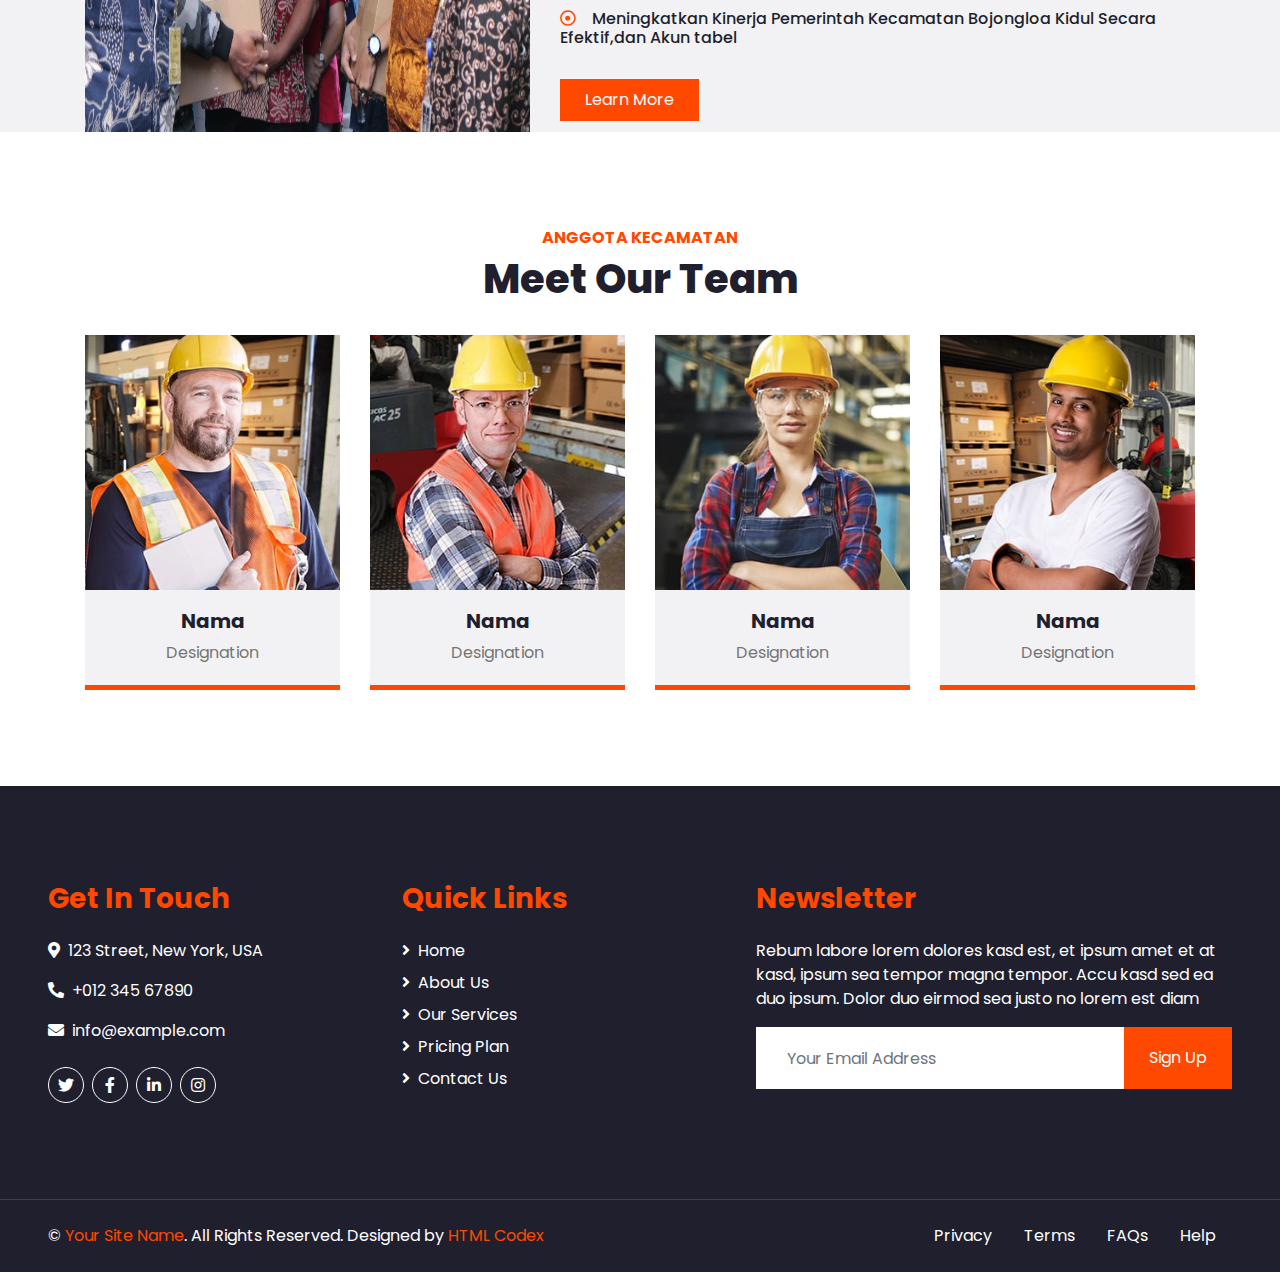
<file: about.html>
<!DOCTYPE html>
<html lang="en">

<head>
    <meta charset="utf-8">
    <title>Kecamatan</title>
    <meta content="width=device-width, initial-scale=1.0" name="viewport">
    <meta content="Free HTML Templates" name="keywords">
    <meta content="Free HTML Templates" name="description">

    <!-- Favicon -->
    <link href="img/favicon.ico" rel="icon">

    <!-- Google Web Fonts -->
    <link rel="preconnect" href="https://fonts.gstatic.com">
    <link href="https://fonts.googleapis.com/css2?family=Poppins:wght@100;200;300;400;500;600;700;800;900&display=swap" rel="stylesheet">

    <!-- Font Awesome -->
    <link href="https://cdnjs.cloudflare.com/ajax/libs/font-awesome/5.10.0/css/all.min.css" rel="stylesheet">

    <!-- Libraries Stylesheet -->
    <link href="lib/owlcarousel/assets/owl.carousel.min.css" rel="stylesheet">

    <!-- Customized Bootstrap Stylesheet -->
    <link href="css/style.css" rel="stylesheet">
</head>

<body>
    <!-- Topbar Start -->
    <div class="container-fluid bg-dark">
        <div class="row py-2 px-lg-5">
            <div class="col-lg-6 text-center text-lg-left mb-2 mb-lg-0">
                <div class="d-inline-flex align-items-center text-white">
                    <small><i class="fa fa-phone-alt mr-2"></i>022-5206478</small>
                    <small class="px-3">|</small>
                    <small><i class="fa fa-envelope mr-2"></i>bojongloakidul2017@gmail.com</small>
                </div>
            </div>
            <div class="col-lg-6 text-center text-lg-right">
                <div class="d-inline-flex align-items-center">
                    <a class="text-white px-2" href="https://www.instagram.com/bojongloakidul/">
                        <i class="fab fa-instagram"></i>
                    </a>
                    <a class="text-white px-2" href="https://www.youtube.com/channel/UCtnETUAmvh0XTB7hyJuBHkg">
                        <i class="fab fa-youtube"></i>
                    <a class="text-white px-2" href="https://www.facebook.com/profile.php?id=100016766732146&sk=about_overview">
                        <i class="fab fa-facebook-f"></i>
                    </a>
                    <a class="text-white pl-2" href="https://twitter.com/kecbojkid_ktbdg">
                        <i class="fab fa-twitter"></i>
                    </a>
                </div>
            </div>
        </div>
    </div>
    <!-- Topbar End -->


    <!-- Navbar Start -->
    <div class="container-fluid p-0">
        <nav class="navbar navbar-expand-lg bg-light navbar-light py-3 py-lg-0 px-lg-5">
            <a href="index.html" class="navbar-brand ml-lg-3">
                <h1 class="m-0 display-5 text-uppercase text-primary"><i class="fa fa-bookmark"></i> Pemerintahan Kota Bandung</h1>
            </a>
            <button type="button" class="navbar-toggler" data-toggle="collapse" data-target="#navbarCollapse">
                <span class="navbar-toggler-icon"></span>
            </button>
            <div class="collapse navbar-collapse justify-content-between px-lg-3" id="navbarCollapse">
                <div class="navbar-nav m-auto py-0">
                    <a href="index.html" class="nav-item nav-link active">Home</a>
                    <a href="about.html" class="nav-item nav-link">Tentang</a>
                    <div class="nav-item dropdown">
                        <a href="#" class="nav-link dropdown-toggle" data-toggle="dropdown">Pelayanan</a>
                        <div class="dropdown-menu rounded-0 m-0">
                            <a href="blog.html" class="dropdown-item">xxxxxxxxxxxxxxxxxxx</a>
                            <a href="single.html" class="dropdown-item">xxxxxxxxxxxxxxxxxxx</a>
                            <a href="single.html" class="dropdown-item">xxxxxxxxxxxxxxxxxxx</a>
                            <a href="single.html" class="dropdown-item">xxxxxxxxxxxxxxxxxxx</a>
                        </div>
                    </div>
                    <div class="nav-item dropdown">
                        <a href="#" class="nav-link dropdown-toggle" data-toggle="dropdown">Profil</a>
                        <div class="dropdown-menu rounded-0 m-0">
                            <a href="blog.html" class="dropdown-item">Sturktur organisasi</a>
                            <a href="single.html" class="dropdown-item">Tugas dan fungsi</a>
                        </div>
                    </div>
                    <a href="contact.html" class="nav-item nav-link">Kontak</a>
                </div>
                <a href="login.html" class="btn btn-primary py-2 px-4 d-none d-lg-block">login</a>
            </div>
        </nav>
    </div>
    <!-- Navbar End -->


    <!-- Header Start -->
    <div class="jumbotron jumbotron-fluid mb-5">
        <div class="container text-center py-5">
            <h1 class="text-white display-3">Tentang</h1>
        </div>
    </div>
    <!-- Header End -->


    <!-- About Start -->
    <div class="container-fluid py-5">
        <div class="container">
            <div class="row align-items-center">
                <div class="col-lg-5 pb-4 pb-lg-0">
                    <img class="img-fluid w-100" src="img/kecamatan2.jpg" alt="">
                    <div class="bg-primary text-dark text-center p-4">
                        <h3 class="m-0">berdiri sejak tanggal 1 April 1989</h3>
                    </div>
                </div>
                <div class="col-lg-7">
                    <h6 class="text-primary text-uppercase font-weight-bold">Sejarah Ringkas</h6>
                    <h1 class="mb-4">Kecamatan Bojongloa Kidul</h1>
                    <p class="mb-4">Sebagaimana yang diamanatkan Peraturan Daerah Kota Bandung Nomor 6 tahun 2007 tentang pemekaran perubahan dan pembentukan Kecamatan dan Kelurahan dalam Daerah Kota Bandung bahwa tujuan yang dilakukannnya adalah dalam rangka meningkatkan efektifitas penyelenggaraan Pemerintahan peningkatan efektipitas dilakukan mengingat jarak antara Pusat Kecamatan dan Kelurahan yang cukup variatif serta semakin meningkatnya Kepadatan penduduk pada beberapa Kecamatan.</p>
                    <p class="mb-4">Kecamatan  merupakan wilayah  kerja Camat sebagai perangkat Daerah Kabupaten dan Daerah Kota  Camat berkedudukan dibawah dan bertanggung jawab kepada Wali Kota melalui Sekretaris Daerah.</p>
                    <p class="mb-4">Kecamatan Bojongloa Kidul Berdiri sejak tanggal 1 April 1989, berdasarkan kepada Peraturan Pemerintah Nomor 16 Tahun 1987 tentang Perubahan Batas Wilayah Kotamadya Daerah Tingkat II Bandung dengan Kabupaten Daerah Tingkat II Bandung dan Peraturan Daerah Kotamadya Daerah Tingkat II Bandung Nomor 10 Tahun 1089 tentang Batas Wilayah Daerah Tingkat II Bandung.</p>
                    <div class="d-flex align-items-center pt-2">
                        <button type="button" class="btn-play" data-toggle="modal"
                            data-src="https://www.youtube.com/embed/DcpdL8g9U7Y" data-target="#videoModal">
                            <span></span>
                        </button>
                        <h5 class="font-weight-bold m-0 ml-4">Play Video</h5>
                    </div>
                </div>
            </div>
        </div>
        <!-- Video Modal -->
        <div class="modal fade" id="videoModal" tabindex="-1" role="dialog" aria-labelledby="exampleModalLabel" aria-hidden="true">
            <div class="modal-dialog" role="document">
                <div class="modal-content">
                    <div class="modal-body">
                        <button type="button" class="close" data-dismiss="modal" aria-label="Close">
                            <span aria-hidden="true">&times;</span>
                        </button>        
                        <!-- 16:9 aspect ratio -->
                        <div class="embed-responsive embed-responsive-16by9">
                            <iframe class="embed-responsive-item" src="" id="video"  allowscriptaccess="always" allow="autoplay"></iframe>
                        </div>
                    </div>
                </div>
            </div>
        </div>
    </div>
    <!-- About End -->


    <!-- Features Start -->
    <div class="container-fluid bg-secondary my-5">
        <div class="container">
            <div class="row align-items-center">
                <div class="col-lg-5">
                    <img class="img-fluid w-100" src="img/Visi.jpg" alt=""style="width: 700px;height: 500px;">
                </div>
                <div class="col-lg-7 py-5 py-lg-0">
                    <h6 class="text-primary text-uppercase font-weight-bold">Visi Dan Misi</h6>
                    <h1 class="mb-4">Visi Kecamatan Bojongloa Kidul</h1>
                    <p class="mb-4">Mewujudkan Kecamatan Bojongloa Kidul yang TERBAIK (Tertib, Ramah, Bersih, Agamis, Kondusif) Dalam Pelayanan Publik di Kota Bandung Tahun 2021</p>
                    <ul class="list-inline">
                        <h1 class="mb-4">Misi Kecamatan Bojongloa Kidul</h1>
                        <li><h6><i class="far fa-dot-circle text-primary mr-3"></i>Mewujudkan Pelayan Publik Prima</h6>
                        <li><h6><i class="far fa-dot-circle text-primary mr-3"></i>Meningkatkan Kinerja Pemerintah Kecamatan Bojongloa Kidul Secara Efektif,dan Akun tabel</h6></li>
                    </ul>
                    <a href="" class="btn btn-primary mt-3 py-2 px-4">Learn More</a>
                </div>
            </div>
        </div>
    </div>
    <!-- Features End -->


    <!-- Team Start -->
    <div class="container-fluid pt-5">
        <div class="container">
            <div class="text-center pb-2">
                <h6 class="text-primary text-uppercase font-weight-bold">Anggota Kecamatan</h6>
                <h1 class="mb-4">Meet Our Team</h1>
            </div>
            <div class="row">
                <div class="col-lg-3 col-md-6">
                    <div class="team card position-relative overflow-hidden border-0 mb-5">
                        <img class="card-img-top" src="img/team-1.jpg" alt="">
                        <div class="card-body text-center p-0">
                            <div class="team-text d-flex flex-column justify-content-center bg-secondary">
                                <h5 class="font-weight-bold">Nama</h5>
                                <span>Designation</span>
                            </div>
                            <div class="team-social d-flex align-items-center justify-content-center bg-primary">
                                <a class="btn btn-outline-dark btn-social mr-2" href="#"><i class="fab fa-twitter"></i></a>
                                <a class="btn btn-outline-dark btn-social mr-2" href="#"><i class="fab fa-facebook-f"></i></a>
                                <a class="btn btn-outline-dark btn-social" href="#"><i class="fab fa-instagram"></i></a>
                            </div>
                        </div>
                    </div>
                </div>
                <div class="col-lg-3 col-md-6">
                    <div class="team card position-relative overflow-hidden border-0 mb-5">
                        <img class="card-img-top" src="img/team-2.jpg" alt="">
                        <div class="card-body text-center p-0">
                            <div class="team-text d-flex flex-column justify-content-center bg-secondary">
                                <h5 class="font-weight-bold">Nama</h5>
                                <span>Designation</span>
                            </div>
                            <div class="team-social d-flex align-items-center justify-content-center bg-primary">
                                <a class="btn btn-outline-dark btn-social mr-2" href="#"><i class="fab fa-twitter"></i></a>
                                <a class="btn btn-outline-dark btn-social mr-2" href="#"><i class="fab fa-facebook-f"></i></a>
                                <a class="btn btn-outline-dark btn-social" href="#"><i class="fab fa-instagram"></i></a>
                            </div>
                        </div>
                    </div>
                </div>
                <div class="col-lg-3 col-md-6">
                    <div class="team card position-relative overflow-hidden border-0 mb-5">
                        <img class="card-img-top" src="img/team-3.jpg" alt="">
                        <div class="card-body text-center p-0">
                            <div class="team-text d-flex flex-column justify-content-center bg-secondary">
                                <h5 class="font-weight-bold">Nama</h5>
                                <span>Designation</span>
                            </div>
                            <div class="team-social d-flex align-items-center justify-content-center bg-primary">
                                <a class="btn btn-outline-dark btn-social mr-2" href="#"><i class="fab fa-twitter"></i></a>
                                <a class="btn btn-outline-dark btn-social mr-2" href="#"><i class="fab fa-facebook-f"></i></a>
                                <a class="btn btn-outline-dark btn-social" href="#"><i class="fab fa-instagram"></i></a>
                            </div>
                        </div>
                    </div>
                </div>
                <div class="col-lg-3 col-md-6">
                    <div class="team card position-relative overflow-hidden border-0 mb-5">
                        <img class="card-img-top" src="img/team-4.jpg" alt="">
                        <div class="card-body text-center p-0">
                            <div class="team-text d-flex flex-column justify-content-center bg-secondary">
                                <h5 class="font-weight-bold">Nama</h5>
                                <span>Designation</span>
                            </div>
                            <div class="team-social d-flex align-items-center justify-content-center bg-primary">
                                <a class="btn btn-outline-dark btn-social mr-2" href="#"><i class="fab fa-twitter"></i></a>
                                <a class="btn btn-outline-dark btn-social mr-2" href="#"><i class="fab fa-facebook-f"></i></a>
                                <a class="btn btn-outline-dark btn-social" href="#"><i class="fab fa-instagram"></i></a>
                            </div>
                        </div>
                    </div>
                </div>
            </div>
        </div>
    </div>
    <!-- Team End -->


    <!-- Footer Start -->
    <div class="container-fluid bg-dark text-white mt-5 py-5 px-sm-3 px-md-5">
        <div class="row pt-5">
            <div class="col-lg-7 col-md-6">
                <div class="row">
                    <div class="col-md-6 mb-5">
                        <h3 class="text-primary mb-4">Get In Touch</h3>
                        <p><i class="fa fa-map-marker-alt mr-2"></i>123 Street, New York, USA</p>
                        <p><i class="fa fa-phone-alt mr-2"></i>+012 345 67890</p>
                        <p><i class="fa fa-envelope mr-2"></i>info@example.com</p>
                        <div class="d-flex justify-content-start mt-4">
                            <a class="btn btn-outline-light btn-social mr-2" href="#"><i class="fab fa-twitter"></i></a>
                            <a class="btn btn-outline-light btn-social mr-2" href="#"><i class="fab fa-facebook-f"></i></a>
                            <a class="btn btn-outline-light btn-social mr-2" href="#"><i class="fab fa-linkedin-in"></i></a>
                            <a class="btn btn-outline-light btn-social" href="#"><i class="fab fa-instagram"></i></a>
                        </div>
                    </div>
                    <div class="col-md-6 mb-5">
                        <h3 class="text-primary mb-4">Quick Links</h3>
                        <div class="d-flex flex-column justify-content-start">
                            <a class="text-white mb-2" href="#"><i class="fa fa-angle-right mr-2"></i>Home</a>
                            <a class="text-white mb-2" href="#"><i class="fa fa-angle-right mr-2"></i>About Us</a>
                            <a class="text-white mb-2" href="#"><i class="fa fa-angle-right mr-2"></i>Our Services</a>
                            <a class="text-white mb-2" href="#"><i class="fa fa-angle-right mr-2"></i>Pricing Plan</a>
                            <a class="text-white" href="#"><i class="fa fa-angle-right mr-2"></i>Contact Us</a>
                        </div>
                    </div>
                </div>
            </div>
            <div class="col-lg-5 col-md-6 mb-5">
                <h3 class="text-primary mb-4">Newsletter</h3>
                <p>Rebum labore lorem dolores kasd est, et ipsum amet et at kasd, ipsum sea tempor magna tempor. Accu kasd sed ea duo ipsum. Dolor duo eirmod sea justo no lorem est diam</p>
                <div class="w-100">
                    <div class="input-group">
                        <input type="text" class="form-control border-light" style="padding: 30px;" placeholder="Your Email Address">
                        <div class="input-group-append">
                            <button class="btn btn-primary px-4">Sign Up</button>
                        </div>
                    </div>
                </div>
            </div>
        </div>
    </div>
    <div class="container-fluid bg-dark text-white border-top py-4 px-sm-3 px-md-5" style="border-color: #3E3E4E !important;">
        <div class="row">
            <div class="col-lg-6 text-center text-md-left mb-3 mb-md-0">
                <p class="m-0 text-white">&copy; <a href="#">Your Site Name</a>. All Rights Reserved. 
				
				<!--/*** This template is free as long as you keep the footer author’s credit link/attribution link/backlink. If you'd like to use the template without the footer author’s credit link/attribution link/backlink, you can purchase the Credit Removal License from "https://htmlcodex.com/credit-removal". Thank you for your support. ***/-->
				Designed by <a href="https://htmlcodex.com">HTML Codex</a>
                </p>
            </div>
            <div class="col-lg-6 text-center text-md-right">
                <ul class="nav d-inline-flex">
                    <li class="nav-item">
                        <a class="nav-link text-white py-0" href="#">Privacy</a>
                    </li>
                    <li class="nav-item">
                        <a class="nav-link text-white py-0" href="#">Terms</a>
                    </li>
                    <li class="nav-item">
                        <a class="nav-link text-white py-0" href="#">FAQs</a>
                    </li>
                    <li class="nav-item">
                        <a class="nav-link text-white py-0" href="#">Help</a>
                    </li>
                </ul>
            </div>
        </div>
    </div>
    <!-- Footer End -->


    <!-- Back to Top -->
    <a href="#" class="btn btn-lg btn-primary back-to-top"><i class="fa fa-angle-double-up"></i></a>


    <!-- JavaScript Libraries -->
    <script src="https://code.jquery.com/jquery-3.4.1.min.js"></script>
    <script src="https://stackpath.bootstrapcdn.com/bootstrap/4.4.1/js/bootstrap.bundle.min.js"></script>
    <script src="lib/easing/easing.min.js"></script>
    <script src="lib/waypoints/waypoints.min.js"></script>
    <script src="lib/counterup/counterup.min.js"></script>
    <script src="lib/owlcarousel/owl.carousel.min.js"></script>

    <!-- Contact Javascript File -->
    <script src="mail/jqBootstrapValidation.min.js"></script>
    <script src="mail/contact.js"></script>

    <!-- Template Javascript -->
    <script src="js/main.js"></script>
</body>

</html>
</file>
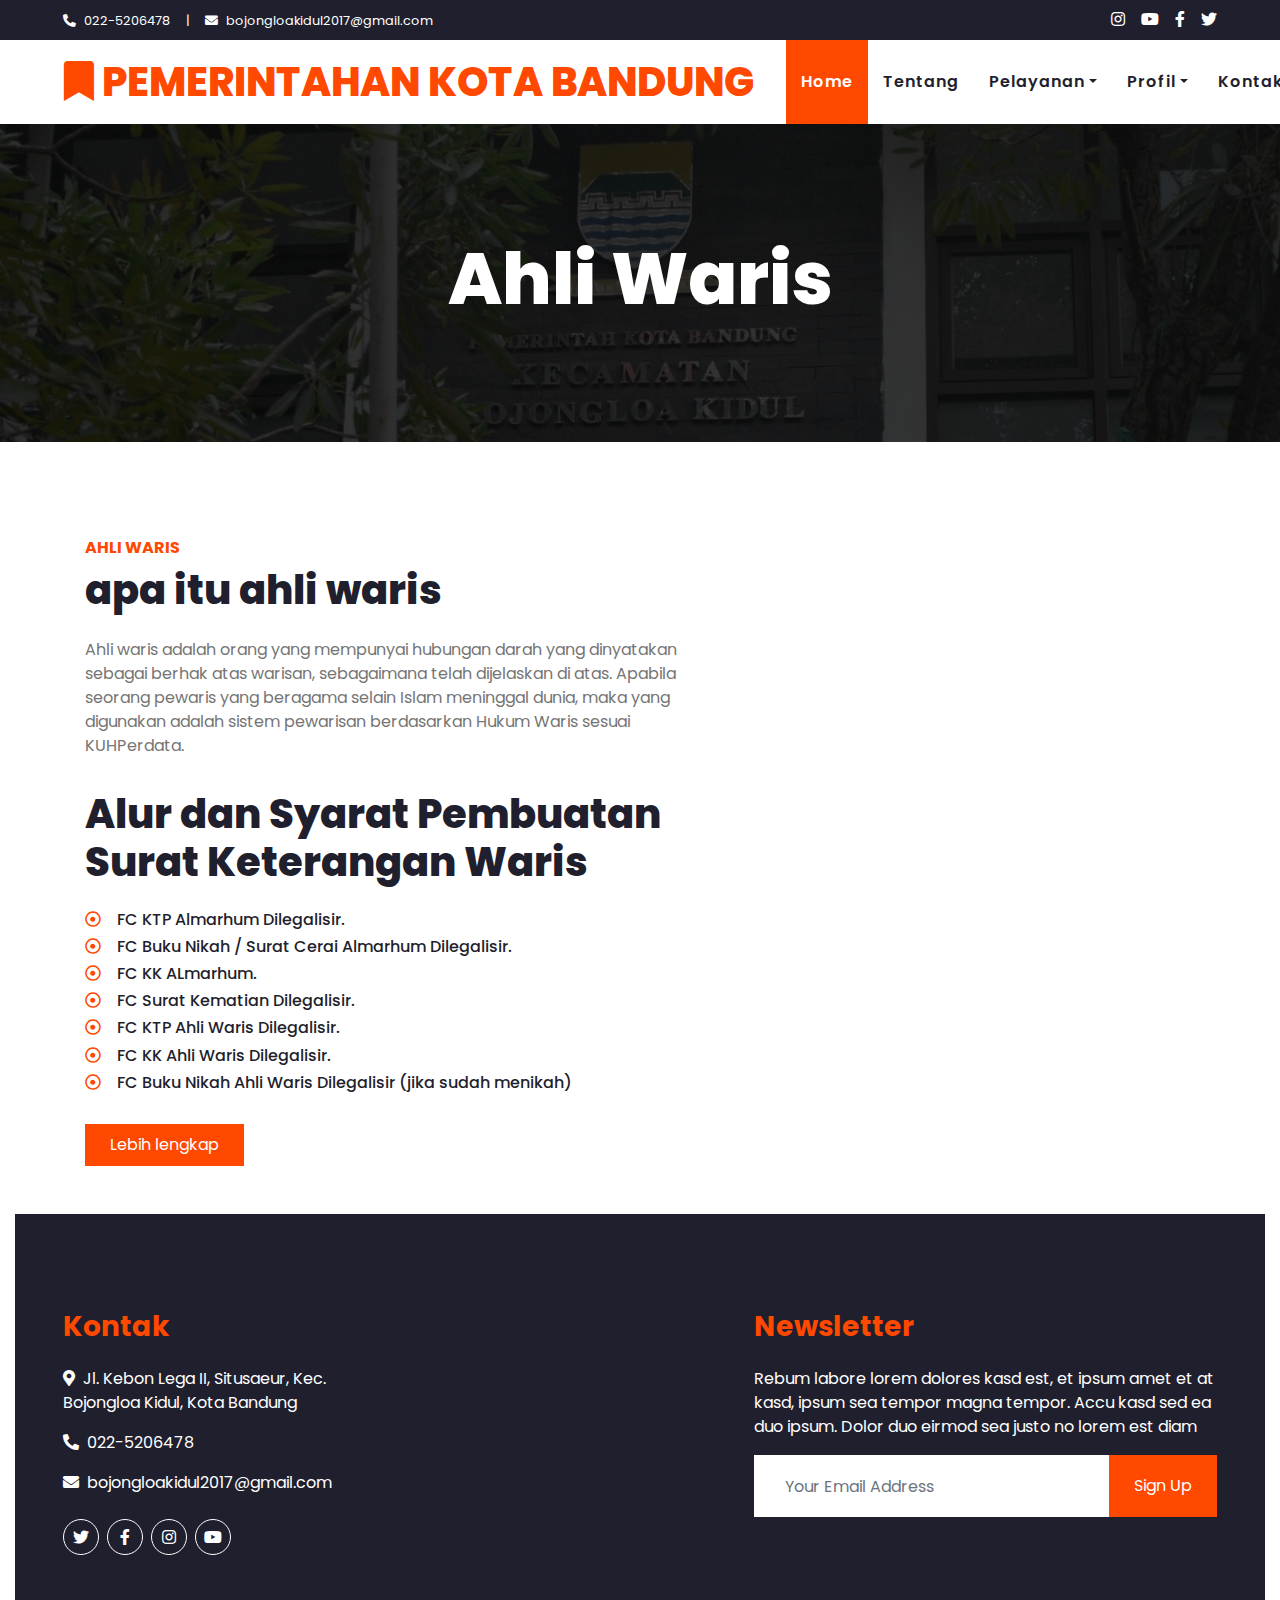
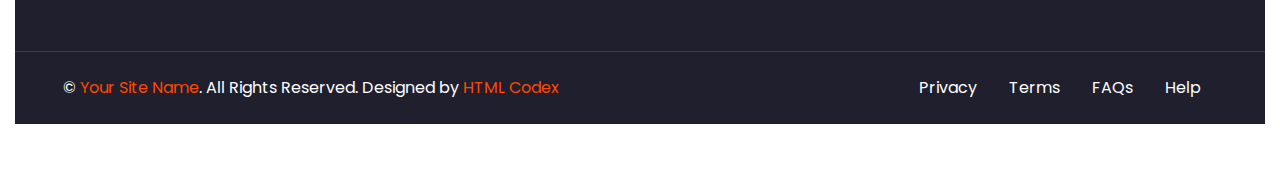
<file: AhliWaris.html>
<!DOCTYPE html>
<html lang="en">

<head>
    <meta charset="utf-8">
    <title>Kecamatan</title>
    <meta content="width=device-width, initial-scale=1.0" name="viewport">
    <meta content="Free HTML Templates" name="keywords">
    <meta content="Free HTML Templates" name="description">

    <!-- Favicon -->
    <link href="img/favicon.ico" rel="icon">

    <!-- Google Web Fonts -->
    <link rel="preconnect" href="https://fonts.gstatic.com">
    <link href="https://fonts.googleapis.com/css2?family=Poppins:wght@100;200;300;400;500;600;700;800;900&display=swap" rel="stylesheet">

    <!-- Font Awesome -->
    <link href="https://cdnjs.cloudflare.com/ajax/libs/font-awesome/5.10.0/css/all.min.css" rel="stylesheet">

    <!-- Libraries Stylesheet -->
    <link href="lib/owlcarousel/assets/owl.carousel.min.css" rel="stylesheet">

    <!-- Customized Bootstrap Stylesheet -->
    <link href="css/style.css" rel="stylesheet">
</head>

<body>
    <!-- Topbar Start -->
    <div class="container-fluid bg-dark">
        <div class="row py-2 px-lg-5">
            <div class="col-lg-6 text-center text-lg-left mb-2 mb-lg-0">
                <div class="d-inline-flex align-items-center text-white">
                    <small><i class="fa fa-phone-alt mr-2"></i>022-5206478</small>
                    <small class="px-3">|</small>
                    <small><i class="fa fa-envelope mr-2"></i>bojongloakidul2017@gmail.com</small>
                </div>
            </div>
            <div class="col-lg-6 text-center text-lg-right">
                <div class="d-inline-flex align-items-center">
                    <a class="text-white px-2" href="https://www.instagram.com/bojongloakidul/">
                        <i class="fab fa-instagram"></i>
                    </a>
                    <a class="text-white px-2" href="https://www.youtube.com/channel/UCtnETUAmvh0XTB7hyJuBHkg">
                        <i class="fab fa-youtube"></i>
                    <a class="text-white px-2" href="https://www.facebook.com/profile.php?id=100016766732146&sk=about_overview">
                        <i class="fab fa-facebook-f"></i>
                    </a>
                    <a class="text-white pl-2" href="https://twitter.com/kecbojkid_ktbdg">
                        <i class="fab fa-twitter"></i>
                    </a>
                </div>
            </div>
        </div>
    </div>
    <!-- Topbar End -->
 


    <!-- Navbar Start -->
    <div class="container-fluid p-0">
        <nav class="navbar navbar-expand-lg bg-light navbar-light py-3 py-lg-0 px-lg-5">
            <a href="index.html" class="navbar-brand ml-lg-3">
                <h1 class="m-0 display-5 text-uppercase text-primary"><i class="fa fa-bookmark"></i> Pemerintahan Kota Bandung</h1>
            </a>
            <button type="button" class="navbar-toggler" data-toggle="collapse" data-target="#navbarCollapse">
                <span class="navbar-toggler-icon"></span>
            </button>
            <div class="collapse navbar-collapse justify-content-between px-lg-3" id="navbarCollapse">
                <div class="navbar-nav m-auto py-0">
                    <a href="index.html" class="nav-item nav-link active">Home</a>
                    <a href="about.html" class="nav-item nav-link">Tentang</a>
                    <div class="nav-item dropdown">
                        <a href="#" class="nav-link dropdown-toggle" data-toggle="dropdown">Pelayanan</a>
                        <div class="dropdown-menu rounded-0 m-0">
                            <a href="AhliWaris.html" class="dropdown-item">Ahli Waris</a>
                            <a href="SuratPindah.html" class="dropdown-item">Surat Pindah</a>
                            <a href="Legalisir.html" class="dropdown-item">Legalisir</a>
                            <a href="Umum.html" class="dropdown-item">Umum</a>
                            <a href="KartuKeluarga.html" class="dropdown-item">Kartu Keluarga</a>
                            <a href="KartuTandaPenduduk.html" class="dropdown-item">Kartu Tanda Penduduk</a>
                        </div>
                    </div>
                    <div class="nav-item dropdown">
                        <a href="#" class="nav-link dropdown-toggle" data-toggle="dropdown">Profil</a>
                        <div class="dropdown-menu rounded-0 m-0">
                            <a href="blog.html" class="dropdown-item">Sturktur organisasi</a>
                            <a href="single.html" class="dropdown-item">Tugas dan fungsi</a>
                        </div>
                    </div>
                    <a href="contact.html" class="nav-item nav-link">Kontak</a>
                </div>
                <a href="login.html" class="btn btn-primary py-2 px-4 d-none d-lg-block">login</a>
            </div>
        </nav>
    </div>
    <!-- Navbar End -->
 <!-- Header Start -->
 <div class="jumbotron jumbotron-fluid mb-5">
  <div class="container text-center py-5">
      <h1 class="text-white display-3">Ahli Waris</h1>
  </div>
</div>
<!-- Header End -->
<!-- About Start -->
<div class="container-fluid py-5">
    <div class="container">
        <div class="row align-items-center">
            <div class="col-lg-7">
                <h6 class="text-primary text-uppercase font-weight-bold">Ahli Waris</h6>
                <h1 class="mb-4">apa itu ahli waris</h1>
                <p class="mb-4">Ahli waris adalah orang yang mempunyai hubungan darah yang dinyatakan sebagai berhak atas warisan, sebagaimana telah dijelaskan di atas. Apabila seorang pewaris yang beragama selain Islam meninggal dunia, maka yang digunakan adalah sistem pewarisan berdasarkan Hukum Waris sesuai KUHPerdata.</p>
                <div class="d-flex align-items-center pt-2">
                </div>
            </div>
            <div class="col-lg-7">
                <ul class="list-inline">
                    <h1 class="mb-4">Alur dan Syarat Pembuatan Surat Keterangan Waris</h1>
                    <li><h6><i class="far fa-dot-circle text-primary mr-3"></i>FC KTP Almarhum Dilegalisir.</h6>
                    <li><h6><i class="far fa-dot-circle text-primary mr-3"></i>FC Buku Nikah / Surat Cerai Almarhum Dilegalisir.</h6></li>
                    <li><h6><i class="far fa-dot-circle text-primary mr-3"></i>FC KK ALmarhum.</h6>
                    <li><h6><i class="far fa-dot-circle text-primary mr-3"></i>FC Surat Kematian Dilegalisir.</h6>
                    <li><h6><i class="far fa-dot-circle text-primary mr-3"></i>FC KTP Ahli Waris Dilegalisir.</h6>
                    <li><h6><i class="far fa-dot-circle text-primary mr-3"></i>FC KK Ahli Waris Dilegalisir.</h6>
                    <li><h6><i class="far fa-dot-circle text-primary mr-3"></i>FC Buku Nikah Ahli Waris Dilegalisir (jika sudah menikah)</h6>
                </ul>
                <a href="https://www.cnnindonesia.com/nasional/20220603104832-25-804291/syarat-dan-cara-membuat-surat-keterangan-ahli-waris" class="btn btn-primary mt-3 py-2 px-4">Lebih lengkap</a>
            </div>
        </div>
    </div>        
<div class="container-fluid bg-dark text-white mt-5 py-5 px-sm-3 px-md-5">
  <div class="row pt-5">
      <div class="col-lg-7 col-md-6">
          <div class="row">
              <div class="col-md-6 mb-5">
                  <h3 class="text-primary mb-4">Kontak</h3>
                  <p><i class="fa fa-map-marker-alt mr-2"></i>Jl. Kebon Lega II, Situsaeur, Kec. Bojongloa Kidul, Kota Bandung</p>
                  <p><i class="fa fa-phone-alt mr-2"></i>022-5206478</p>
                  <p><i class="fa fa-envelope mr-2"></i>bojongloakidul2017@gmail.com</p>
                  <div class="d-flex justify-content-start mt-4">
                      <a class="btn btn-outline-light btn-social mr-2" href="https://twitter.com/kecbojkid_ktbdg"><i class="fab fa-twitter"></i></a>
                      <a class="btn btn-outline-light btn-social mr-2" href="https://www.facebook.com/profile.php?id=100016766732146&sk=about_overview"><i class="fab fa-facebook-f"></i></a>
                      <a class="btn btn-outline-light btn-social mr-2" href="https://www.instagram.com/bojongloakidul/"><i class="fab fa-instagram"></i></a>
                      <a class="btn btn-outline-light btn-social" href="https://www.youtube.com/channel/UCtnETUAmvh0XTB7hyJuBHkg"><i class="fab fa-youtube"></i></a>
                  </div>
              </div>
          </div>
      </div>
      <div class="col-lg-5 col-md-6 mb-5">
          <h3 class="text-primary mb-4">Newsletter</h3>
          <p>Rebum labore lorem dolores kasd est, et ipsum amet et at kasd, ipsum sea tempor magna tempor. Accu kasd sed ea duo ipsum. Dolor duo eirmod sea justo no lorem est diam</p>
          <div class="w-100">
              <div class="input-group">
                  <input type="text" class="form-control border-light" style="padding: 30px;" placeholder="Your Email Address">
                  <div class="input-group-append">
                      <button class="btn btn-primary px-4">Sign Up</button>
                  </div>
              </div>
          </div>
      </div>
  </div>
</div>
<div class="container-fluid bg-dark text-white border-top py-4 px-sm-3 px-md-5" style="border-color: #3E3E4E !important;">
  <div class="row">
      <div class="col-lg-6 text-center text-md-left mb-3 mb-md-0">
          <p class="m-0 text-white">&copy; <a href="#">Your Site Name</a>. All Rights Reserved. 
  
  <!--/*** This template is free as long as you keep the footer author’s credit link/attribution link/backlink. If you'd like to use the template without the footer author’s credit link/attribution link/backlink, you can purchase the Credit Removal License from "https://htmlcodex.com/credit-removal". Thank you for your support. ***/-->
  Designed by <a href="https://htmlcodex.com">HTML Codex</a>
          </p>
      </div>
      <div class="col-lg-6 text-center text-md-right">
          <ul class="nav d-inline-flex">
              <li class="nav-item">
                  <a class="nav-link text-white py-0" href="#">Privacy</a>
              </li>
              <li class="nav-item">
                  <a class="nav-link text-white py-0" href="#">Terms</a>
              </li>
              <li class="nav-item">
                  <a class="nav-link text-white py-0" href="#">FAQs</a>
              </li>
              <li class="nav-item">
                  <a class="nav-link text-white py-0" href="#">Help</a>
              </li>
          </ul>
      </div>
  </div>
</div>
<!-- Footer End -->


<!-- Back to Top -->
<a href="#" class="btn btn-lg btn-primary back-to-top"><i class="fa fa-angle-double-up"></i></a>


<!-- JavaScript Libraries -->
<script src="https://code.jquery.com/jquery-3.4.1.min.js"></script>
<script src="https://stackpath.bootstrapcdn.com/bootstrap/4.4.1/js/bootstrap.bundle.min.js"></script>
<script src="lib/easing/easing.min.js"></script>
<script src="lib/waypoints/waypoints.min.js"></script>
<script src="lib/counterup/counterup.min.js"></script>
<script src="lib/owlcarousel/owl.carousel.min.js"></script>

<!-- Contact Javascript File -->
<script src="mail/jqBootstrapValidation.min.js"></script>
<script src="mail/contact.js"></script>

<!-- Template Javascript -->
<script src="js/main.js"></script>
</body>

</html>
</file>
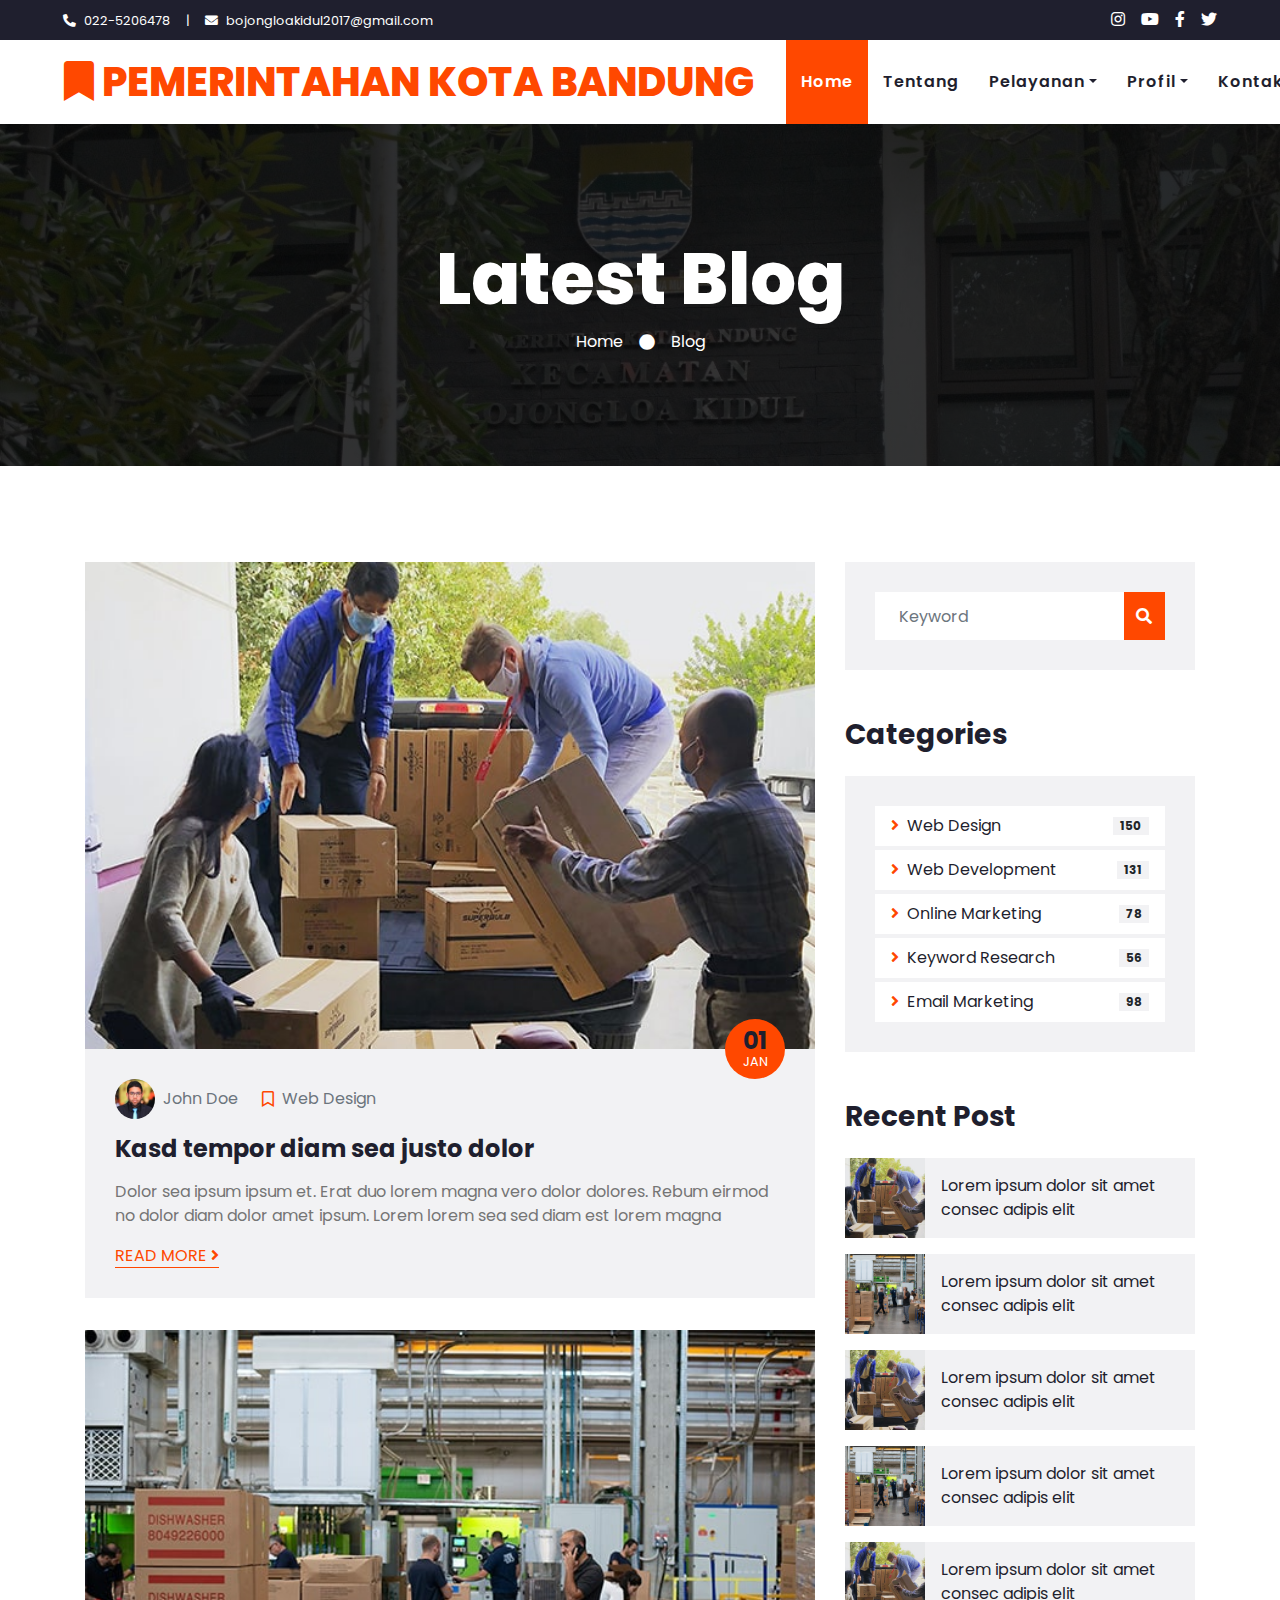
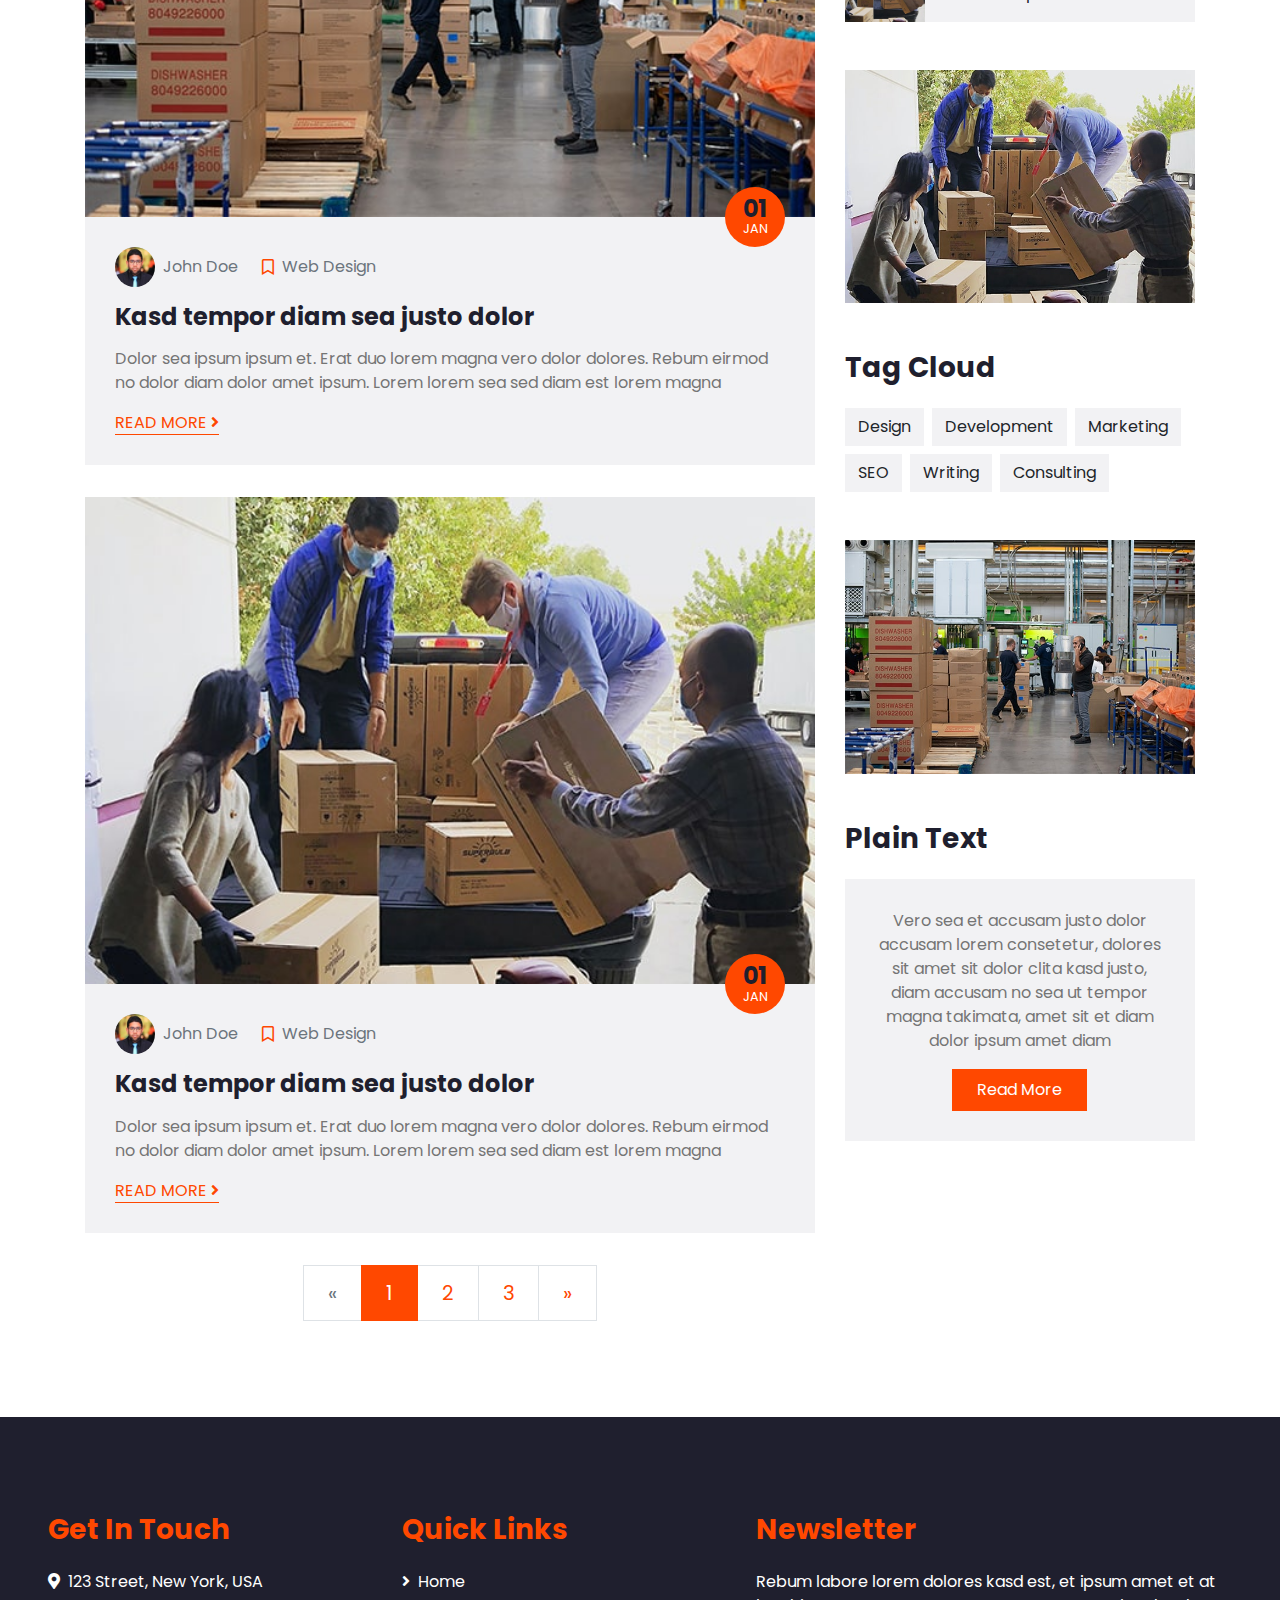
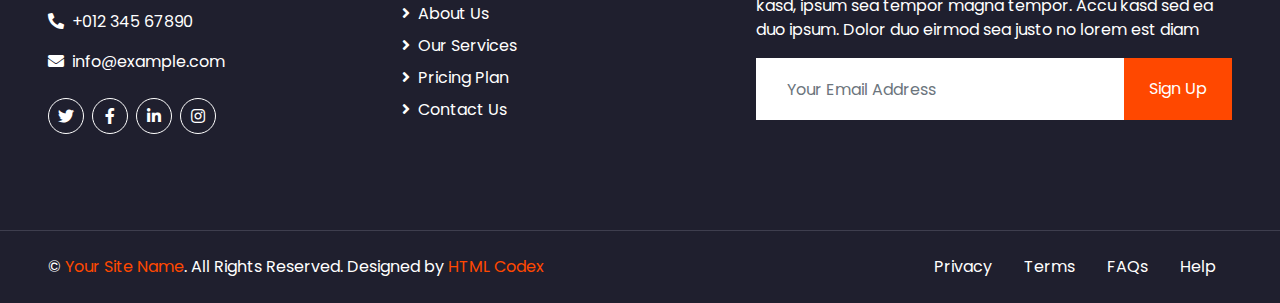
<file: blog.html>
<!DOCTYPE html>
<html lang="en">

<head>
    <meta charset="utf-8">
    <title>kelurahan</title>
    <meta content="width=device-width, initial-scale=1.0" name="viewport">
    <meta content="Free HTML Templates" name="keywords">
    <meta content="Free HTML Templates" name="description">

    <!-- Favicon -->
    <link href="img/favicon.ico" rel="icon">

    <!-- Google Web Fonts -->
    <link rel="preconnect" href="https://fonts.gstatic.com">
    <link href="https://fonts.googleapis.com/css2?family=Poppins:wght@100;200;300;400;500;600;700;800;900&display=swap" rel="stylesheet">

    <!-- Font Awesome -->
    <link href="https://cdnjs.cloudflare.com/ajax/libs/font-awesome/5.10.0/css/all.min.css" rel="stylesheet">

    <!-- Libraries Stylesheet -->
    <link href="lib/owlcarousel/assets/owl.carousel.min.css" rel="stylesheet">

    <!-- Customized Bootstrap Stylesheet -->
    <link href="css/style.css" rel="stylesheet">
</head>

<body>
    <!-- Topbar Start -->
    <div class="container-fluid bg-dark">
        <div class="row py-2 px-lg-5">
            <div class="col-lg-6 text-center text-lg-left mb-2 mb-lg-0">
                <div class="d-inline-flex align-items-center text-white">
                    <small><i class="fa fa-phone-alt mr-2"></i>022-5206478</small>
                    <small class="px-3">|</small>
                    <small><i class="fa fa-envelope mr-2"></i>bojongloakidul2017@gmail.com</small>
                </div>
            </div>
            <div class="col-lg-6 text-center text-lg-right">
                <div class="d-inline-flex align-items-center">
                    <a class="text-white px-2" href="https://www.instagram.com/bojongloakidul/">
                        <i class="fab fa-instagram"></i>
                    </a>
                    <a class="text-white px-2" href="https://www.youtube.com/channel/UCtnETUAmvh0XTB7hyJuBHkg">
                        <i class="fab fa-youtube"></i>
                    <a class="text-white px-2" href="https://www.facebook.com/profile.php?id=100016766732146&sk=about_overview">
                        <i class="fab fa-facebook-f"></i>
                    </a>
                    <a class="text-white pl-2" href="https://twitter.com/kecbojkid_ktbdg">
                        <i class="fab fa-twitter"></i>
                    </a>
                </div>
            </div>
        </div>
    </div>
    <!-- Topbar End -->


    <!-- Navbar Start -->
    <div class="container-fluid p-0">
        <nav class="navbar navbar-expand-lg bg-light navbar-light py-3 py-lg-0 px-lg-5">
            <a href="index.html" class="navbar-brand ml-lg-3">
                <h1 class="m-0 display-5 text-uppercase text-primary"><i class="fa fa-bookmark"></i> Pemerintahan Kota Bandung</h1>
            </a>
            <button type="button" class="navbar-toggler" data-toggle="collapse" data-target="#navbarCollapse">
                <span class="navbar-toggler-icon"></span>
            </button>
            <div class="collapse navbar-collapse justify-content-between px-lg-3" id="navbarCollapse">
                <div class="navbar-nav m-auto py-0">
                    <a href="index.html" class="nav-item nav-link active">Home</a>
                    <a href="about.html" class="nav-item nav-link">Tentang</a>
                    <div class="nav-item dropdown">
                        <a href="#" class="nav-link dropdown-toggle" data-toggle="dropdown">Pelayanan</a>
                        <div class="dropdown-menu rounded-0 m-0">
                            <a href="blog.html" class="dropdown-item">xxxxxxxxxxxxxxxxxxx</a>
                            <a href="single.html" class="dropdown-item">xxxxxxxxxxxxxxxxxxx</a>
                            <a href="single.html" class="dropdown-item">xxxxxxxxxxxxxxxxxxx</a>
                            <a href="single.html" class="dropdown-item">xxxxxxxxxxxxxxxxxxx</a>
                        </div>
                    </div>
                    <div class="nav-item dropdown">
                        <a href="#" class="nav-link dropdown-toggle" data-toggle="dropdown">Profil</a>
                        <div class="dropdown-menu rounded-0 m-0">
                            <a href="blog.html" class="dropdown-item">Sturktur organisasi</a>
                            <a href="single.html" class="dropdown-item">Tugas dan fungsi</a>
                        </div>
                    </div>
                    <a href="contact.html" class="nav-item nav-link">Kontak</a>
                </div>
                <a href="login.html" class="btn btn-primary py-2 px-4 d-none d-lg-block">login</a>
            </div>
        </nav>
    </div>
    <!-- Navbar End -->


    <!-- Header Start -->
    <div class="jumbotron jumbotron-fluid mb-5">
        <div class="container text-center py-5">
            <h1 class="text-white display-3">Latest Blog</h1>
            <div class="d-inline-flex align-items-center text-white">
                <p class="m-0"><a class="text-white" href="">Home</a></p>
                <i class="fa fa-circle px-3"></i>
                <p class="m-0">Blog</p>
            </div>
        </div>
    </div>
    <!-- Header End -->


    <!-- Blog Start -->
    <div class="container py-5">
        <div class="row">
            <!-- Blog Grid Start -->
            <div class="col-lg-8">
                <div class="row">
                    <div class="col-md-12 mb-3">
                        <div class="position-relative">
                            <img class="img-fluid w-100" src="img/blog-1.jpg" alt="">
                            <div class="position-absolute bg-primary d-flex flex-column align-items-center justify-content-center rounded-circle"
                                style="width: 60px; height: 60px; bottom: -30px; right: 30px;">
                                <h4 class="font-weight-bold mb-n1">01</h4>
                                <small class="text-white text-uppercase">Jan</small>
                            </div>
                        </div>
                        <div class="bg-secondary mb-3" style="padding: 30px;">
                            <div class="d-flex mb-3">
                                <div class="d-flex align-items-center">
                                    <img class="rounded-circle" style="width: 40px; height: 40px;" src="img/user.jpg" alt="">
                                    <a class="text-muted ml-2" href="">John Doe</a>
                                </div>
                                <div class="d-flex align-items-center ml-4">
                                    <i class="far fa-bookmark text-primary"></i>
                                    <a class="text-muted ml-2" href="">Web Design</a>
                                </div>
                            </div>
                            <h4 class="font-weight-bold mb-3">Kasd tempor diam sea justo dolor</h4>
                            <p>Dolor sea ipsum ipsum et. Erat duo lorem magna vero dolor dolores. Rebum eirmod no dolor diam dolor amet ipsum. Lorem lorem sea sed diam est lorem magna</p>
                            <a class="border-bottom border-primary text-uppercase text-decoration-none" href="">Read More <i class="fa fa-angle-right"></i></a>
                        </div>
                    </div>
                    <div class="col-md-12 mb-3">
                        <div class="position-relative">
                            <img class="img-fluid w-100" src="img/blog-2.jpg" alt="">
                            <div class="position-absolute bg-primary d-flex flex-column align-items-center justify-content-center rounded-circle"
                                style="width: 60px; height: 60px; bottom: -30px; right: 30px;">
                                <h4 class="font-weight-bold mb-n1">01</h4>
                                <small class="text-white text-uppercase">Jan</small>
                            </div>
                        </div>
                        <div class="bg-secondary mb-3" style="padding: 30px;">
                            <div class="d-flex mb-3">
                                <div class="d-flex align-items-center">
                                    <img class="rounded-circle" style="width: 40px; height: 40px;" src="img/user.jpg" alt="">
                                    <a class="text-muted ml-2" href="">John Doe</a>
                                </div>
                                <div class="d-flex align-items-center ml-4">
                                    <i class="far fa-bookmark text-primary"></i>
                                    <a class="text-muted ml-2" href="">Web Design</a>
                                </div>
                            </div>
                            <h4 class="font-weight-bold mb-3">Kasd tempor diam sea justo dolor</h4>
                            <p>Dolor sea ipsum ipsum et. Erat duo lorem magna vero dolor dolores. Rebum eirmod no dolor diam dolor amet ipsum. Lorem lorem sea sed diam est lorem magna</p>
                            <a class="border-bottom border-primary text-uppercase text-decoration-none" href="">Read More <i class="fa fa-angle-right"></i></a>
                        </div>
                    </div>
                    <div class="col-md-12 mb-3">
                        <div class="position-relative">
                            <img class="img-fluid w-100" src="img/blog-1.jpg" alt="">
                            <div class="position-absolute bg-primary d-flex flex-column align-items-center justify-content-center rounded-circle"
                                style="width: 60px; height: 60px; bottom: -30px; right: 30px;">
                                <h4 class="font-weight-bold mb-n1">01</h4>
                                <small class="text-white text-uppercase">Jan</small>
                            </div>
                        </div>
                        <div class="bg-secondary mb-3" style="padding: 30px;">
                            <div class="d-flex mb-3">
                                <div class="d-flex align-items-center">
                                    <img class="rounded-circle" style="width: 40px; height: 40px;" src="img/user.jpg" alt="">
                                    <a class="text-muted ml-2" href="">John Doe</a>
                                </div>
                                <div class="d-flex align-items-center ml-4">
                                    <i class="far fa-bookmark text-primary"></i>
                                    <a class="text-muted ml-2" href="">Web Design</a>
                                </div>
                            </div>
                            <h4 class="font-weight-bold mb-3">Kasd tempor diam sea justo dolor</h4>
                            <p>Dolor sea ipsum ipsum et. Erat duo lorem magna vero dolor dolores. Rebum eirmod no dolor diam dolor amet ipsum. Lorem lorem sea sed diam est lorem magna</p>
                            <a class="border-bottom border-primary text-uppercase text-decoration-none" href="">Read More <i class="fa fa-angle-right"></i></a>
                        </div>
                    </div>
                </div>
                <div class="row">
                    <div class="col-12">
                        <nav aria-label="Page navigation">
                          <ul class="pagination pagination-lg justify-content-center mb-0">
                            <li class="page-item disabled">
                              <a class="page-link" href="#" aria-label="Previous">
                                <span aria-hidden="true">&laquo;</span>
                                <span class="sr-only">Previous</span>
                              </a>
                            </li>
                            <li class="page-item active"><a class="page-link" href="#">1</a></li>
                            <li class="page-item"><a class="page-link" href="#">2</a></li>
                            <li class="page-item"><a class="page-link" href="#">3</a></li>
                            <li class="page-item">
                              <a class="page-link" href="#" aria-label="Next">
                                <span aria-hidden="true">&raquo;</span>
                                <span class="sr-only">Next</span>
                              </a>
                            </li>
                          </ul>
                        </nav>
                    </div>
                </div>
            </div>
            <!-- Blog Grid End -->

            <!-- Sidebar Start -->
            <div class="col-lg-4 mt-5 mt-lg-0">
                <!-- Search Form Start -->
                <div class="mb-5">
                    <div class="bg-secondary" style="padding: 30px;">
                        <div class="input-group">
                            <input type="text" class="form-control border-0 p-4" placeholder="Keyword">
                            <div class="input-group-append">
                                <span class="input-group-text bg-primary border-primary text-white"><i
                                        class="fa fa-search"></i></span>
                            </div>
                        </div>
                    </div>
                </div>
                <!-- Search Form End -->

                <!-- Category Start -->
                <div class="mb-5">
                    <h3 class="mb-4">Categories</h3>
                    <div class="bg-secondary" style="padding: 30px;">
                        <ul class="list-inline m-0">
                            <li class="mb-1 py-2 px-3 bg-light d-flex justify-content-between align-items-center">
                                <a class="text-dark" href="#"><i class="fa fa-angle-right text-primary mr-2"></i>Web Design</a>
                                <span class="badge badge-secondary badge-pill">150</span>
                            </li>
                            <li class="mb-1 py-2 px-3 bg-light d-flex justify-content-between align-items-center">
                                <a class="text-dark" href="#"><i class="fa fa-angle-right text-primary mr-2"></i>Web Development</a>
                                <span class="badge badge-secondary badge-pill">131</span>
                            </li>
                            <li class="mb-1 py-2 px-3 bg-light d-flex justify-content-between align-items-center">
                                <a class="text-dark" href="#"><i class="fa fa-angle-right text-primary mr-2"></i>Online Marketing</a>
                                <span class="badge badge-secondary badge-pill">78</span>
                            </li>
                            <li class="mb-1 py-2 px-3 bg-light d-flex justify-content-between align-items-center">
                                <a class="text-dark" href="#"><i class="fa fa-angle-right text-primary mr-2"></i>Keyword Research</a>
                                <span class="badge badge-secondary badge-pill">56</span>
                            </li>
                            <li class="py-2 px-3 bg-light d-flex justify-content-between align-items-center">
                                <a class="text-dark" href="#"><i class="fa fa-angle-right text-primary mr-2"></i>Email Marketing</a>
                                <span class="badge badge-secondary badge-pill">98</span>
                            </li>
                        </ul>
                    </div>
                </div>
                <!-- Category End -->

                <!-- Recent Post Start -->
                <div class="mb-5">
                    <h3 class="mb-4">Recent Post</h3>
                    <div class="d-flex mb-3">
                        <img class="img-fluid" src="img/blog-1.jpg" style="width: 80px; height: 80px; object-fit: cover;" alt="">
                        <a href="" class="d-flex align-items-center bg-secondary text-dark text-decoration-none px-3" style="height: 80px;">
                            Lorem ipsum dolor sit amet consec adipis elit
                        </a>
                    </div>
                    <div class="d-flex mb-3">
                        <img class="img-fluid" src="img/blog-2.jpg" style="width: 80px; height: 80px; object-fit: cover;" alt="">
                        <a href="" class="d-flex align-items-center bg-secondary text-dark text-decoration-none px-3" style="height: 80px;">
                            Lorem ipsum dolor sit amet consec adipis elit
                        </a>
                    </div>
                    <div class="d-flex mb-3">
                        <img class="img-fluid" src="img/blog-1.jpg" style="width: 80px; height: 80px; object-fit: cover;" alt="">
                        <a href="" class="d-flex align-items-center bg-secondary text-dark text-decoration-none px-3" style="height: 80px;">
                            Lorem ipsum dolor sit amet consec adipis elit
                        </a>
                    </div>
                    <div class="d-flex mb-3">
                        <img class="img-fluid" src="img/blog-2.jpg" style="width: 80px; height: 80px; object-fit: cover;" alt="">
                        <a href="" class="d-flex align-items-center bg-secondary text-dark text-decoration-none px-3" style="height: 80px;">
                            Lorem ipsum dolor sit amet consec adipis elit
                        </a>
                    </div>
                    <div class="d-flex mb-3">
                        <img class="img-fluid" src="img/blog-1.jpg" style="width: 80px; height: 80px; object-fit: cover;" alt="">
                        <a href="" class="d-flex align-items-center bg-secondary text-dark text-decoration-none px-3" style="height: 80px;">
                            Lorem ipsum dolor sit amet consec adipis elit
                        </a>
                    </div>
                </div>
                <!-- Recent Post End -->

                <!-- Image Start -->
                <div class="mb-5">
                    <img src="img/blog-1.jpg" alt="" class="img-fluid">
                </div>
                <!-- Image End -->

                <!-- Tags Start -->
                <div class="mb-5">
                    <h3 class="mb-4">Tag Cloud</h3>
                    <div class="d-flex flex-wrap m-n1">
                        <a href="" class="btn btn-secondary m-1">Design</a>
                        <a href="" class="btn btn-secondary m-1">Development</a>
                        <a href="" class="btn btn-secondary m-1">Marketing</a>
                        <a href="" class="btn btn-secondary m-1">SEO</a>
                        <a href="" class="btn btn-secondary m-1">Writing</a>
                        <a href="" class="btn btn-secondary m-1">Consulting</a>
                    </div>
                </div>
                <!-- Tags End -->

                <!-- Image Start -->
                <div class="mb-5">
                    <img src="img/blog-2.jpg" alt="" class="img-fluid">
                </div>
                <!-- Image End -->

                <!-- Plain Text Start -->
                <div>
                    <h3 class="mb-4">Plain Text</h3>
                    <div class="bg-secondary text-center" style="padding: 30px;">
                        <p>Vero sea et accusam justo dolor accusam lorem consetetur, dolores sit amet sit dolor clita kasd justo, diam accusam no sea ut tempor magna takimata, amet sit et diam dolor ipsum amet diam</p>
                        <a href="" class="btn btn-primary py-2 px-4">Read More</a>
                    </div>
                </div>
                <!-- Plain Text End -->
            </div>
            <!-- Sidebar End -->
        </div>
    </div>
    <!-- Blog End -->


    <!-- Footer Start -->
    <div class="container-fluid bg-dark text-white mt-5 py-5 px-sm-3 px-md-5">
        <div class="row pt-5">
            <div class="col-lg-7 col-md-6">
                <div class="row">
                    <div class="col-md-6 mb-5">
                        <h3 class="text-primary mb-4">Get In Touch</h3>
                        <p><i class="fa fa-map-marker-alt mr-2"></i>123 Street, New York, USA</p>
                        <p><i class="fa fa-phone-alt mr-2"></i>+012 345 67890</p>
                        <p><i class="fa fa-envelope mr-2"></i>info@example.com</p>
                        <div class="d-flex justify-content-start mt-4">
                            <a class="btn btn-outline-light btn-social mr-2" href="#"><i class="fab fa-twitter"></i></a>
                            <a class="btn btn-outline-light btn-social mr-2" href="#"><i class="fab fa-facebook-f"></i></a>
                            <a class="btn btn-outline-light btn-social mr-2" href="#"><i class="fab fa-linkedin-in"></i></a>
                            <a class="btn btn-outline-light btn-social" href="#"><i class="fab fa-instagram"></i></a>
                        </div>
                    </div>
                    <div class="col-md-6 mb-5">
                        <h3 class="text-primary mb-4">Quick Links</h3>
                        <div class="d-flex flex-column justify-content-start">
                            <a class="text-white mb-2" href="#"><i class="fa fa-angle-right mr-2"></i>Home</a>
                            <a class="text-white mb-2" href="#"><i class="fa fa-angle-right mr-2"></i>About Us</a>
                            <a class="text-white mb-2" href="#"><i class="fa fa-angle-right mr-2"></i>Our Services</a>
                            <a class="text-white mb-2" href="#"><i class="fa fa-angle-right mr-2"></i>Pricing Plan</a>
                            <a class="text-white" href="#"><i class="fa fa-angle-right mr-2"></i>Contact Us</a>
                        </div>
                    </div>
                </div>
            </div>
            <div class="col-lg-5 col-md-6 mb-5">
                <h3 class="text-primary mb-4">Newsletter</h3>
                <p>Rebum labore lorem dolores kasd est, et ipsum amet et at kasd, ipsum sea tempor magna tempor. Accu kasd sed ea duo ipsum. Dolor duo eirmod sea justo no lorem est diam</p>
                <div class="w-100">
                    <div class="input-group">
                        <input type="text" class="form-control border-light" style="padding: 30px;" placeholder="Your Email Address">
                        <div class="input-group-append">
                            <button class="btn btn-primary px-4">Sign Up</button>
                        </div>
                    </div>
                </div>
            </div>
        </div>
    </div>
    <div class="container-fluid bg-dark text-white border-top py-4 px-sm-3 px-md-5" style="border-color: #3E3E4E !important;">
        <div class="row">
            <div class="col-lg-6 text-center text-md-left mb-3 mb-md-0">
                <p class="m-0 text-white">&copy; <a href="#">Your Site Name</a>. All Rights Reserved. 
				
				<!--/*** This template is free as long as you keep the footer author’s credit link/attribution link/backlink. If you'd like to use the template without the footer author’s credit link/attribution link/backlink, you can purchase the Credit Removal License from "https://htmlcodex.com/credit-removal". Thank you for your support. ***/-->
				Designed by <a href="https://htmlcodex.com">HTML Codex</a>
                </p>
            </div>
            <div class="col-lg-6 text-center text-md-right">
                <ul class="nav d-inline-flex">
                    <li class="nav-item">
                        <a class="nav-link text-white py-0" href="#">Privacy</a>
                    </li>
                    <li class="nav-item">
                        <a class="nav-link text-white py-0" href="#">Terms</a>
                    </li>
                    <li class="nav-item">
                        <a class="nav-link text-white py-0" href="#">FAQs</a>
                    </li>
                    <li class="nav-item">
                        <a class="nav-link text-white py-0" href="#">Help</a>
                    </li>
                </ul>
            </div>
        </div>
    </div>
    <!-- Footer End -->


    <!-- Back to Top -->
    <a href="#" class="btn btn-lg btn-primary back-to-top"><i class="fa fa-angle-double-up"></i></a>


    <!-- JavaScript Libraries -->
    <script src="https://code.jquery.com/jquery-3.4.1.min.js"></script>
    <script src="https://stackpath.bootstrapcdn.com/bootstrap/4.4.1/js/bootstrap.bundle.min.js"></script>
    <script src="lib/easing/easing.min.js"></script>
    <script src="lib/waypoints/waypoints.min.js"></script>
    <script src="lib/counterup/counterup.min.js"></script>
    <script src="lib/owlcarousel/owl.carousel.min.js"></script>

    <!-- Contact Javascript File -->
    <script src="mail/jqBootstrapValidation.min.js"></script>
    <script src="mail/contact.js"></script>

    <!-- Template Javascript -->
    <script src="js/main.js"></script>
</body>

</html>
</file>
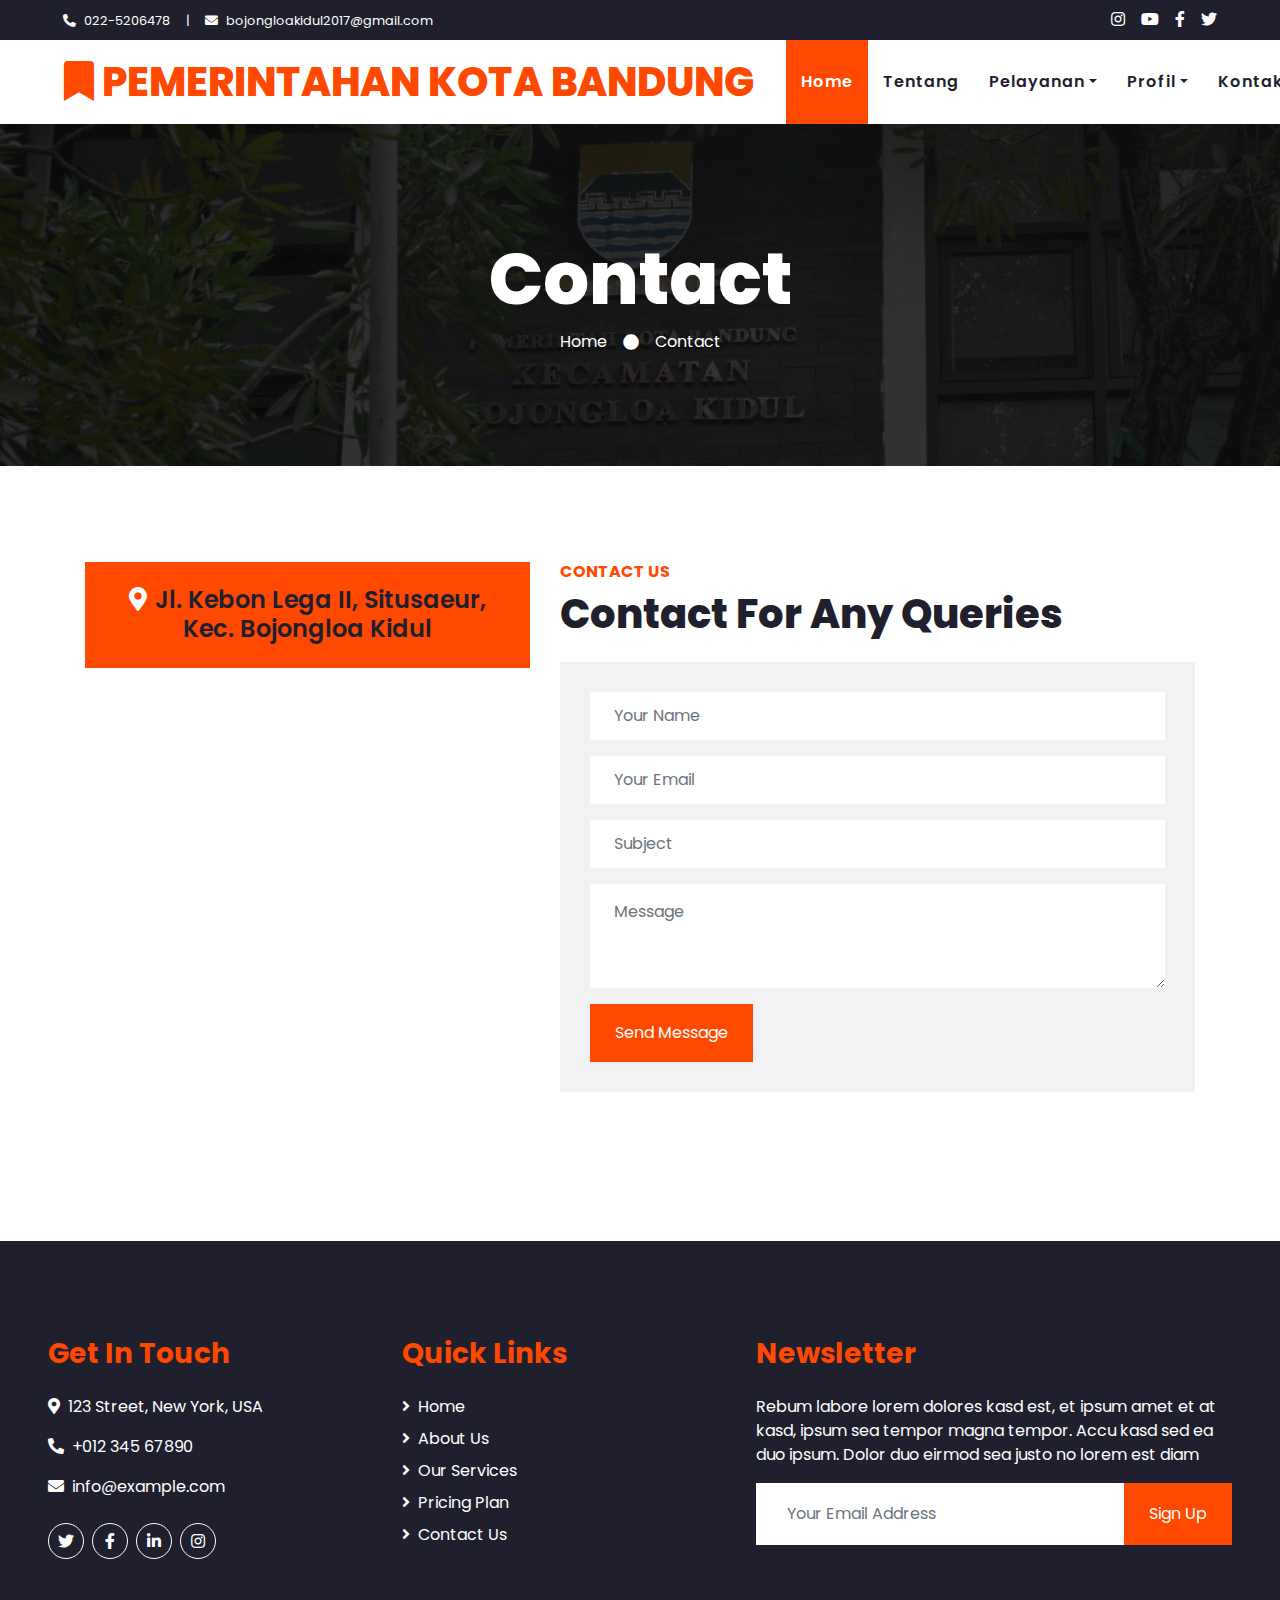
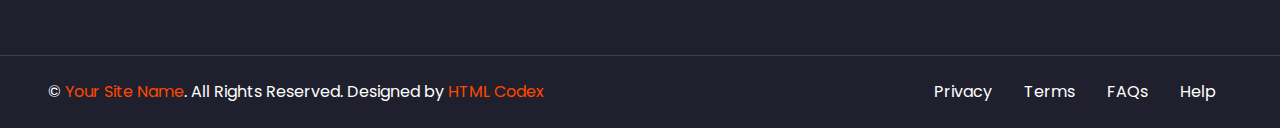
<file: contact.html>
<!DOCTYPE html>
<html lang="en">

<head>
    <meta charset="utf-8">
    <title>FASTER - Logistics Company Website Template</title>
    <meta content="width=device-width, initial-scale=1.0" name="viewport">
    <meta content="Free HTML Templates" name="keywords">
    <meta content="Free HTML Templates" name="description">

    <!-- Favicon -->
    <link href="img/favicon.ico" rel="icon">

    <!-- Google Web Fonts -->
    <link rel="preconnect" href="https://fonts.gstatic.com">
    <link href="https://fonts.googleapis.com/css2?family=Poppins:wght@100;200;300;400;500;600;700;800;900&display=swap" rel="stylesheet">

    <!-- Font Awesome -->
    <link href="https://cdnjs.cloudflare.com/ajax/libs/font-awesome/5.10.0/css/all.min.css" rel="stylesheet">

    <!-- Libraries Stylesheet -->
    <link href="lib/owlcarousel/assets/owl.carousel.min.css" rel="stylesheet">

    <!-- Customized Bootstrap Stylesheet -->
    <link href="css/style.css" rel="stylesheet">
</head>

<body>
    <!-- Topbar Start -->
    <div class="container-fluid bg-dark">
        <div class="row py-2 px-lg-5">
            <div class="col-lg-6 text-center text-lg-left mb-2 mb-lg-0">
                <div class="d-inline-flex align-items-center text-white">
                    <small><i class="fa fa-phone-alt mr-2"></i>022-5206478</small>
                    <small class="px-3">|</small>
                    <small><i class="fa fa-envelope mr-2"></i>bojongloakidul2017@gmail.com</small>
                </div>
            </div>
            <div class="col-lg-6 text-center text-lg-right">
                <div class="d-inline-flex align-items-center">
                    <a class="text-white px-2" href="https://www.instagram.com/bojongloakidul/">
                        <i class="fab fa-instagram"></i>
                    </a>
                    <a class="text-white px-2" href="https://www.youtube.com/channel/UCtnETUAmvh0XTB7hyJuBHkg">
                        <i class="fab fa-youtube"></i>
                    <a class="text-white px-2" href="https://www.facebook.com/profile.php?id=100016766732146&sk=about_overview">
                        <i class="fab fa-facebook-f"></i>
                    </a>
                    <a class="text-white pl-2" href="https://twitter.com/kecbojkid_ktbdg">
                        <i class="fab fa-twitter"></i>
                    </a>
                </div>
            </div>
        </div>
    </div>
    <!-- Topbar End -->


    <!-- Navbar Start -->
    <div class="container-fluid p-0">
        <nav class="navbar navbar-expand-lg bg-light navbar-light py-3 py-lg-0 px-lg-5">
            <a href="index.html" class="navbar-brand ml-lg-3">
                <h1 class="m-0 display-5 text-uppercase text-primary"><i class="fa fa-bookmark"></i> Pemerintahan Kota Bandung</h1>
            </a>
            <button type="button" class="navbar-toggler" data-toggle="collapse" data-target="#navbarCollapse">
                <span class="navbar-toggler-icon"></span>
            </button>
            <div class="collapse navbar-collapse justify-content-between px-lg-3" id="navbarCollapse">
                <div class="navbar-nav m-auto py-0">
                    <a href="index.html" class="nav-item nav-link active">Home</a>
                    <a href="about.html" class="nav-item nav-link">Tentang</a>
                    <div class="nav-item dropdown">
                        <a href="#" class="nav-link dropdown-toggle" data-toggle="dropdown">Pelayanan</a>
                        <div class="dropdown-menu rounded-0 m-0">
                            <a href="blog.html" class="dropdown-item">xxxxxxxxxxxxxxxxxxx</a>
                            <a href="single.html" class="dropdown-item">xxxxxxxxxxxxxxxxxxx</a>
                            <a href="single.html" class="dropdown-item">xxxxxxxxxxxxxxxxxxx</a>
                            <a href="single.html" class="dropdown-item">xxxxxxxxxxxxxxxxxxx</a>
                        </div>
                    </div>
                    <div class="nav-item dropdown">
                        <a href="#" class="nav-link dropdown-toggle" data-toggle="dropdown">Profil</a>
                        <div class="dropdown-menu rounded-0 m-0">
                            <a href="blog.html" class="dropdown-item">Sturktur organisasi</a>
                            <a href="single.html" class="dropdown-item">Tugas dan fungsi</a>
                        </div>
                    </div>
                    <a href="contact.html" class="nav-item nav-link">Kontak</a>
                </div>
                <a href="login.html" class="btn btn-primary py-2 px-4 d-none d-lg-block">login</a>
            </div>
        </nav>
    </div>
    <!-- Navbar End -->


    <!-- Header Start -->
    <div class="jumbotron jumbotron-fluid mb-5">
        <div class="container text-center py-5">
            <h1 class="text-white display-3">Contact</h1>
            <div class="d-inline-flex align-items-center text-white">
                <p class="m-0"><a class="text-white" href="">Home</a></p>
                <i class="fa fa-circle px-3"></i>
                <p class="m-0">Contact</p>
            </div>
        </div>
    </div>
    <!-- Header End -->


    <!-- Contact Start -->
    <div class="container-fluid py-5">
        <div class="container">
            <div class="row">
                <div class="col-lg-5 pb-4 pb-lg-0">
                    <div class="bg-primary text-dark text-center p-4">
                        <h4 class="m-0"><i class="fa fa-map-marker-alt text-white mr-2"></i>Jl. Kebon Lega II, Situsaeur, Kec. Bojongloa Kidul</h4>
                    </div>
                    <iframe style="width: 100%; height: 470px;"
                        src="https://www.google.com/maps/embed?pb=!1m18!1m12!1m3!1d3960.5758152510193!2d107.597167!3d-6.941190599999999!2m3!1f0!2f0!3f0!3m2!1i1024!2i768!4f13.1!3m3!1m2!1s0x2e68e8bd7feb88bf%3A0x1880c1ccf01f6eca!2sKantor%20Kecamatan%20Bojongloa%20Kidul!5e0!3m2!1sid!2sid!4v1664443277213!5m2!1sid!2sid"
                        frameborder="0" style="border:0;" allowfullscreen="" aria-hidden="false" tabindex="0"></iframe>
                </div>
                <div class="col-lg-7">
                    <h6 class="text-primary text-uppercase font-weight-bold">Contact Us</h6>
                    <h1 class="mb-4">Contact For Any Queries</h1>
                    <div class="contact-form bg-secondary" style="padding: 30px;">
                        <div id="success"></div>
                        <form name="sentMessage" id="contactForm" novalidate="novalidate">
                            <div class="control-group">
                                <input type="text" class="form-control border-0 p-4" id="name" placeholder="Your Name"
                                    required="required" data-validation-required-message="Please enter your name" />
                                <p class="help-block text-danger"></p>
                            </div>
                            <div class="control-group">
                                <input type="email" class="form-control border-0 p-4" id="email" placeholder="Your Email"
                                    required="required" data-validation-required-message="Please enter your email" />
                                <p class="help-block text-danger"></p>
                            </div>
                            <div class="control-group">
                                <input type="text" class="form-control border-0 p-4" id="subject" placeholder="Subject"
                                    required="required" data-validation-required-message="Please enter a subject" />
                                <p class="help-block text-danger"></p>
                            </div>
                            <div class="control-group">
                                <textarea class="form-control border-0 py-3 px-4" rows="3" id="message" placeholder="Message"
                                    required="required"
                                    data-validation-required-message="Please enter your message"></textarea>
                                <p class="help-block text-danger"></p>
                            </div>
                            <div>
                                <button class="btn btn-primary py-3 px-4" type="submit" id="sendMessageButton">Send
                                    Message</button>
                            </div>
                        </form>
                    </div>
                </div>
            </div>
        </div>
    </div>
    <!-- Contact End -->


    <!-- Footer Start -->
    <div class="container-fluid bg-dark text-white mt-5 py-5 px-sm-3 px-md-5">
        <div class="row pt-5">
            <div class="col-lg-7 col-md-6">
                <div class="row">
                    <div class="col-md-6 mb-5">
                        <h3 class="text-primary mb-4">Get In Touch</h3>
                        <p><i class="fa fa-map-marker-alt mr-2"></i>123 Street, New York, USA</p>
                        <p><i class="fa fa-phone-alt mr-2"></i>+012 345 67890</p>
                        <p><i class="fa fa-envelope mr-2"></i>info@example.com</p>
                        <div class="d-flex justify-content-start mt-4">
                            <a class="btn btn-outline-light btn-social mr-2" href="#"><i class="fab fa-twitter"></i></a>
                            <a class="btn btn-outline-light btn-social mr-2" href="#"><i class="fab fa-facebook-f"></i></a>
                            <a class="btn btn-outline-light btn-social mr-2" href="#"><i class="fab fa-linkedin-in"></i></a>
                            <a class="btn btn-outline-light btn-social" href="#"><i class="fab fa-instagram"></i></a>
                        </div>
                    </div>
                    <div class="col-md-6 mb-5">
                        <h3 class="text-primary mb-4">Quick Links</h3>
                        <div class="d-flex flex-column justify-content-start">
                            <a class="text-white mb-2" href="#"><i class="fa fa-angle-right mr-2"></i>Home</a>
                            <a class="text-white mb-2" href="#"><i class="fa fa-angle-right mr-2"></i>About Us</a>
                            <a class="text-white mb-2" href="#"><i class="fa fa-angle-right mr-2"></i>Our Services</a>
                            <a class="text-white mb-2" href="#"><i class="fa fa-angle-right mr-2"></i>Pricing Plan</a>
                            <a class="text-white" href="#"><i class="fa fa-angle-right mr-2"></i>Contact Us</a>
                        </div>
                    </div>
                </div>
            </div>
            <div class="col-lg-5 col-md-6 mb-5">
                <h3 class="text-primary mb-4">Newsletter</h3>
                <p>Rebum labore lorem dolores kasd est, et ipsum amet et at kasd, ipsum sea tempor magna tempor. Accu kasd sed ea duo ipsum. Dolor duo eirmod sea justo no lorem est diam</p>
                <div class="w-100">
                    <div class="input-group">
                        <input type="text" class="form-control border-light" style="padding: 30px;" placeholder="Your Email Address">
                        <div class="input-group-append">
                            <button class="btn btn-primary px-4">Sign Up</button>
                        </div>
                    </div>
                </div>
            </div>
        </div>
    </div>
    <div class="container-fluid bg-dark text-white border-top py-4 px-sm-3 px-md-5" style="border-color: #3E3E4E !important;">
        <div class="row">
            <div class="col-lg-6 text-center text-md-left mb-3 mb-md-0">
                <p class="m-0 text-white">&copy; <a href="#">Your Site Name</a>. All Rights Reserved. 
				
				<!--/*** This template is free as long as you keep the footer author’s credit link/attribution link/backlink. If you'd like to use the template without the footer author’s credit link/attribution link/backlink, you can purchase the Credit Removal License from "https://htmlcodex.com/credit-removal". Thank you for your support. ***/-->
				Designed by <a href="https://htmlcodex.com">HTML Codex</a>
                </p>
            </div>
            <div class="col-lg-6 text-center text-md-right">
                <ul class="nav d-inline-flex">
                    <li class="nav-item">
                        <a class="nav-link text-white py-0" href="#">Privacy</a>
                    </li>
                    <li class="nav-item">
                        <a class="nav-link text-white py-0" href="#">Terms</a>
                    </li>
                    <li class="nav-item">
                        <a class="nav-link text-white py-0" href="#">FAQs</a>
                    </li>
                    <li class="nav-item">
                        <a class="nav-link text-white py-0" href="#">Help</a>
                    </li>
                </ul>
            </div>
        </div>
    </div>
    <!-- Footer End -->


    <!-- Back to Top -->
    <a href="#" class="btn btn-lg btn-primary back-to-top"><i class="fa fa-angle-double-up"></i></a>


    <!-- JavaScript Libraries -->
    <script src="https://code.jquery.com/jquery-3.4.1.min.js"></script>
    <script src="https://stackpath.bootstrapcdn.com/bootstrap/4.4.1/js/bootstrap.bundle.min.js"></script>
    <script src="lib/easing/easing.min.js"></script>
    <script src="lib/waypoints/waypoints.min.js"></script>
    <script src="lib/counterup/counterup.min.js"></script>
    <script src="lib/owlcarousel/owl.carousel.min.js"></script>

    <!-- Contact Javascript File -->
    <script src="mail/jqBootstrapValidation.min.js"></script>
    <script src="mail/contact.js"></script>

    <!-- Template Javascript -->
    <script src="js/main.js"></script>
</body>

</html>
</file>
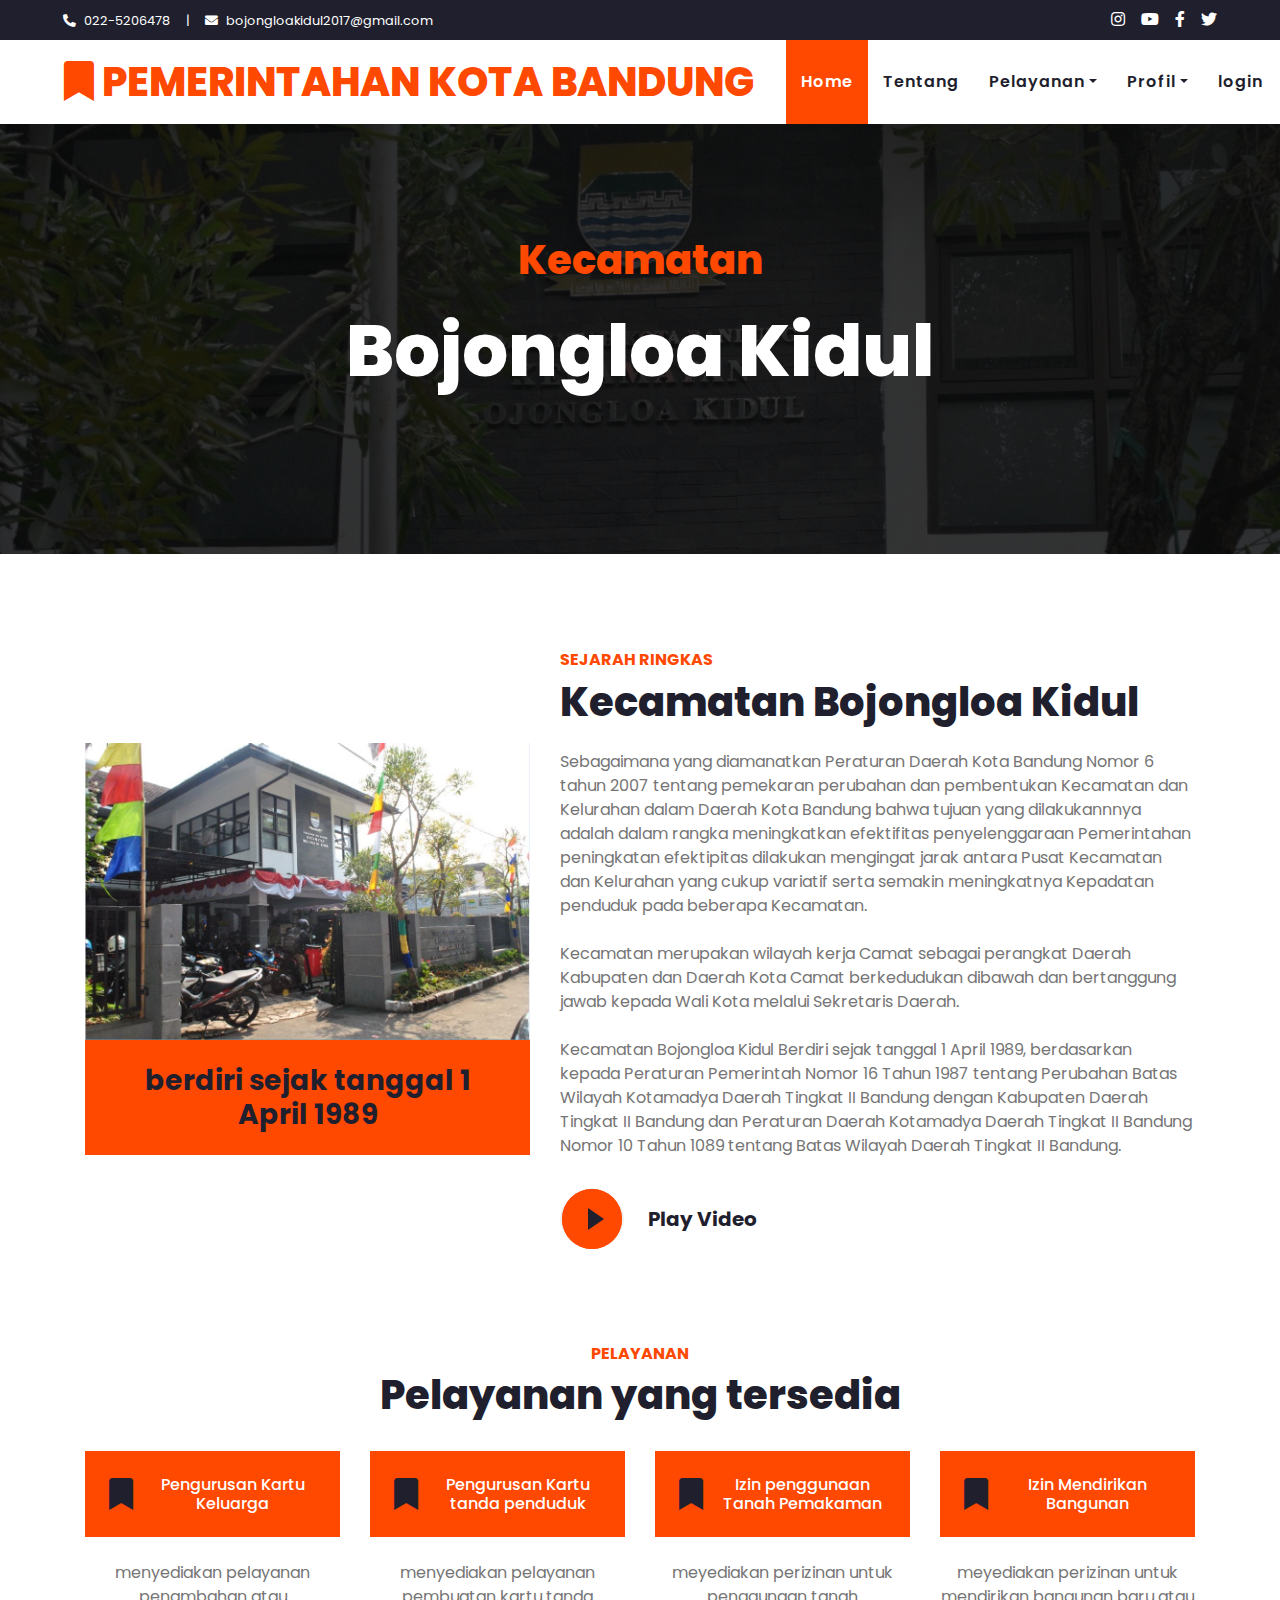
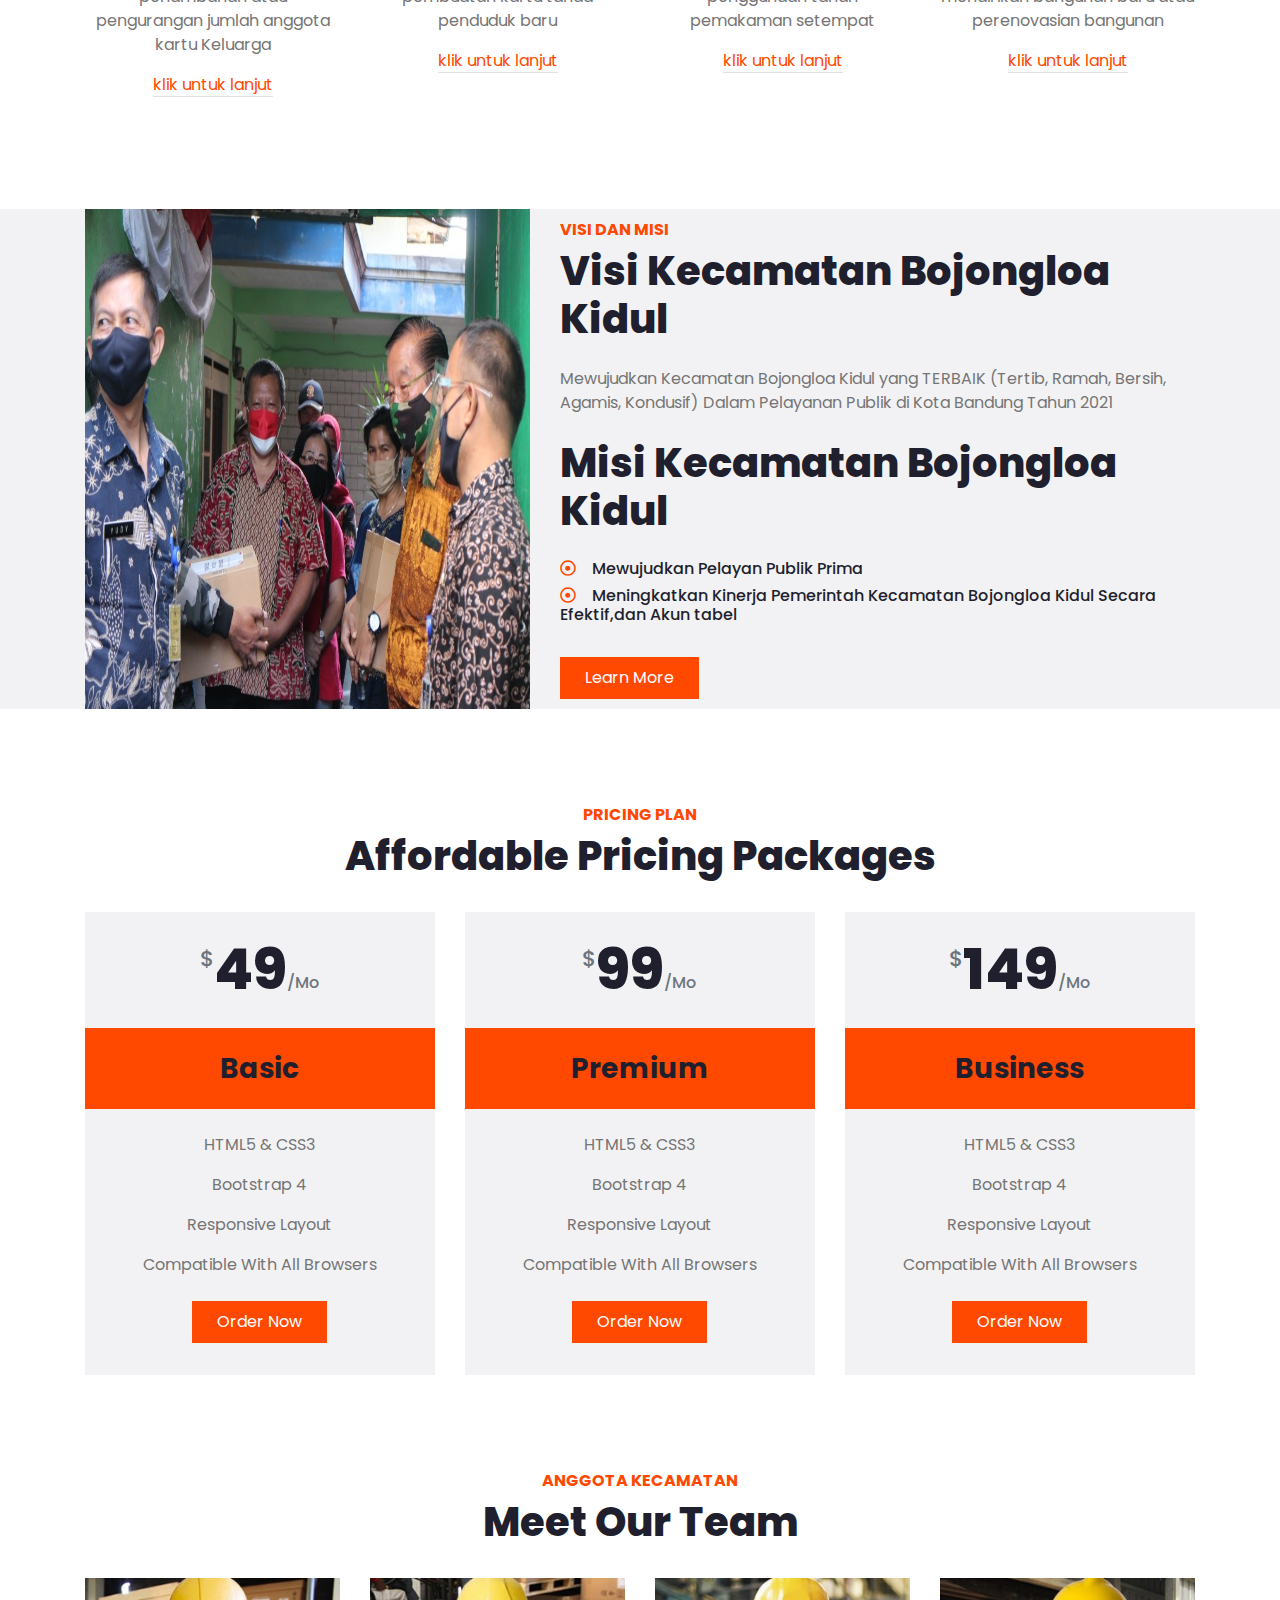
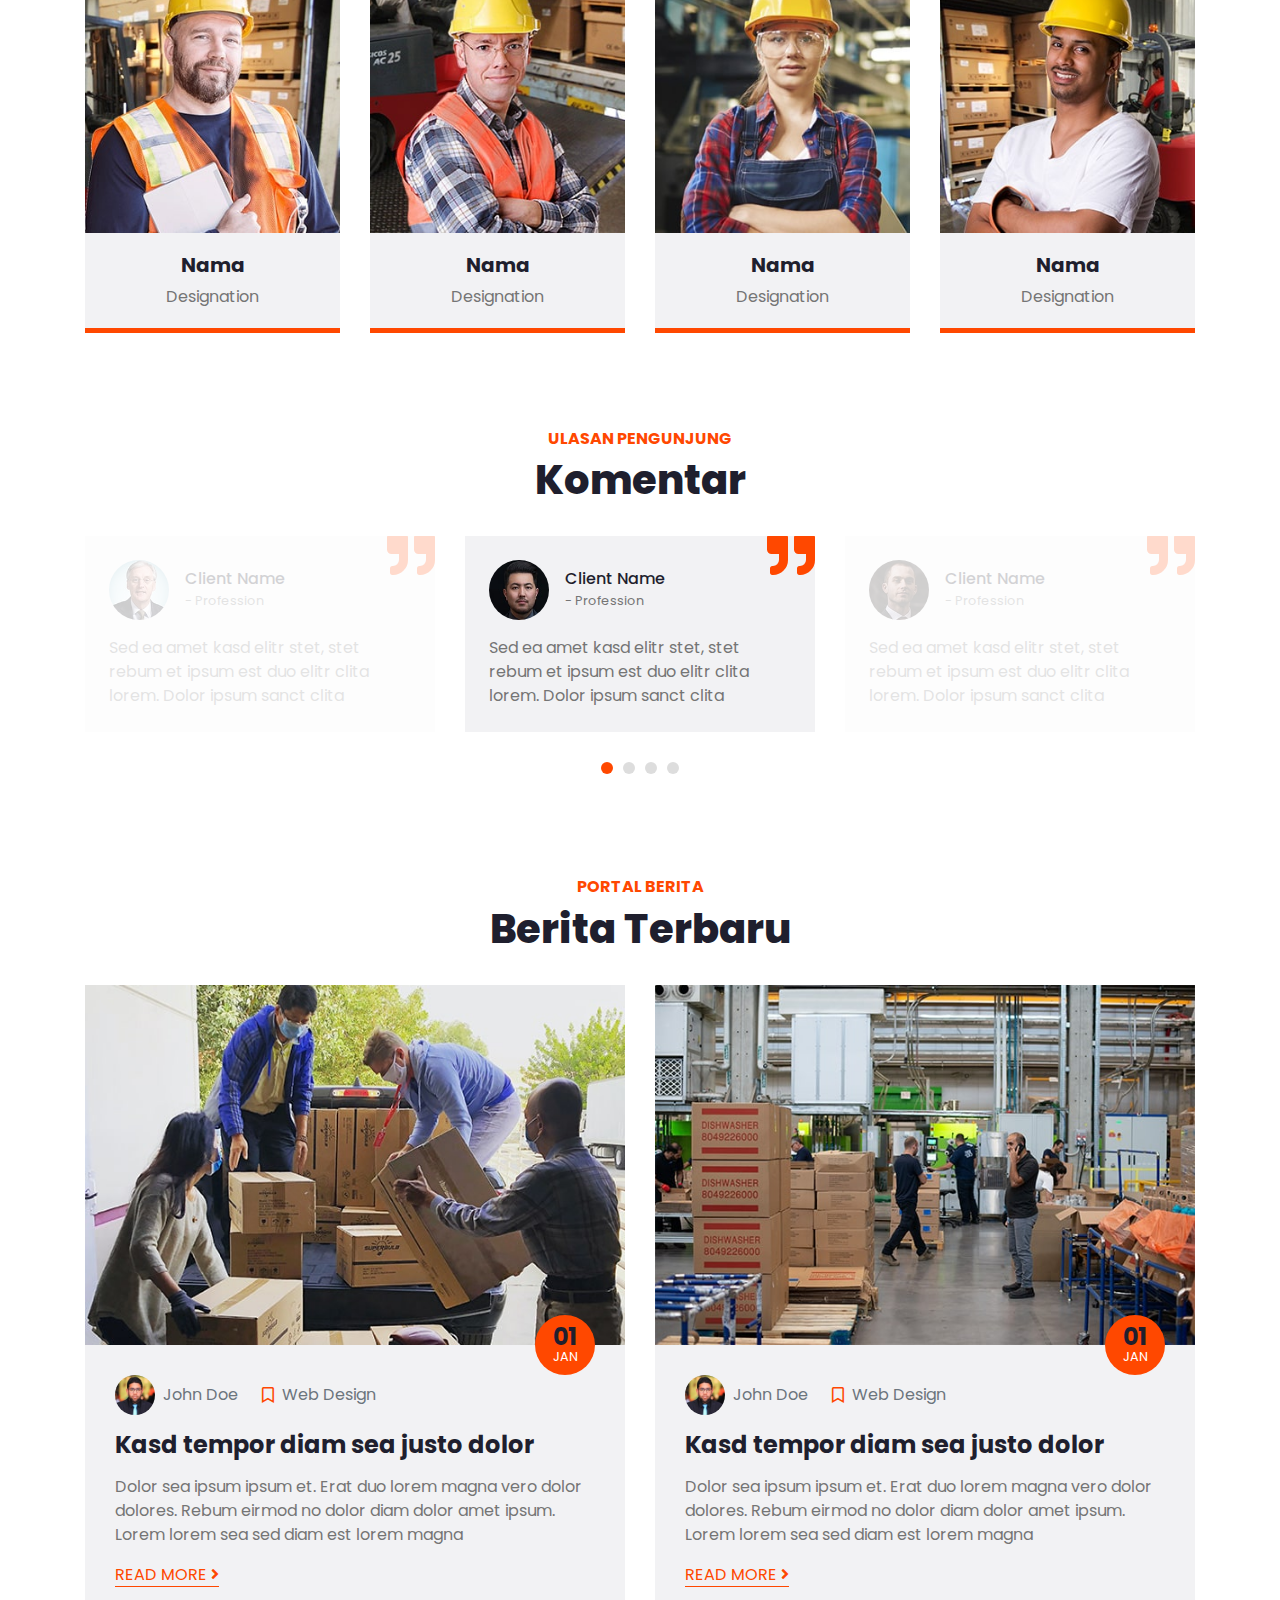
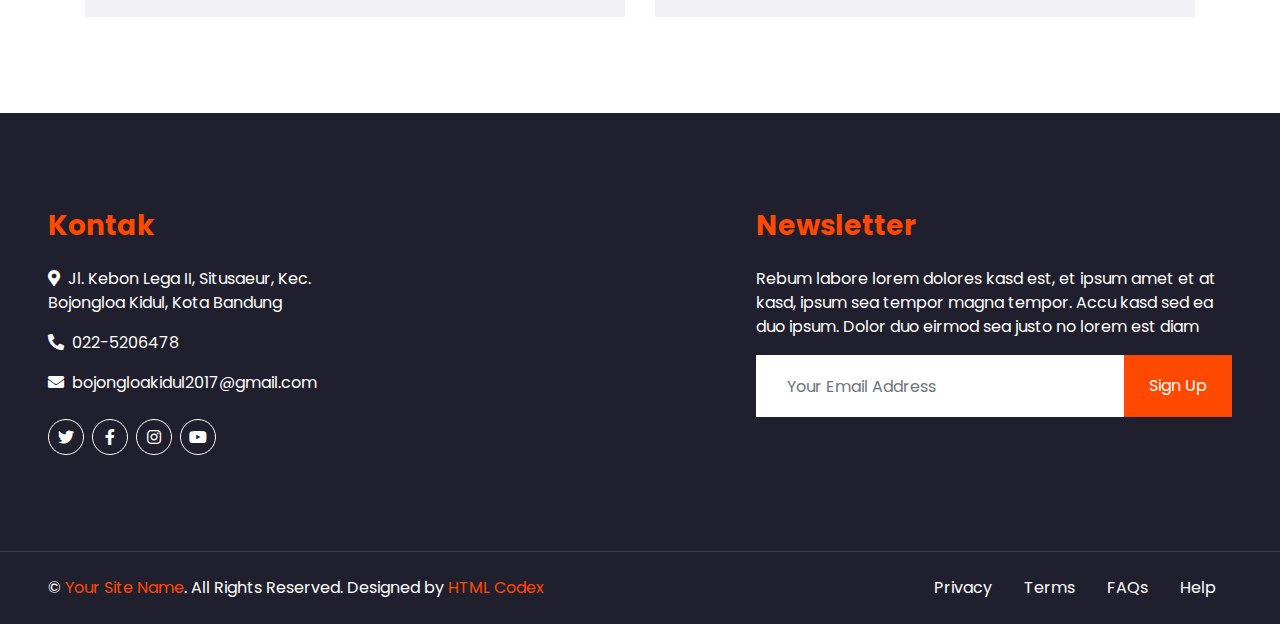
<file: Home.html>
<!DOCTYPE html>
<html lang="en">

<head>
    <meta charset="utf-8">
    <title>Kecamatan</title>
    <meta content="width=device-width, initial-scale=1.0" name="viewport">
    <meta content="Free HTML Templates" name="keywords">
    <meta content="Free HTML Templates" name="description">

    <!-- Favicon -->
    <link href="img/favicon.ico" rel="icon">

    <!-- Google Web Fonts -->
    <link rel="preconnect" href="https://fonts.gstatic.com">
    <link href="https://fonts.googleapis.com/css2?family=Poppins:wght@100;200;300;400;500;600;700;800;900&display=swap" rel="stylesheet">

    <!-- Font Awesome -->
    <link href="https://cdnjs.cloudflare.com/ajax/libs/font-awesome/5.10.0/css/all.min.css" rel="stylesheet">

    <!-- Libraries Stylesheet -->
    <link href="lib/owlcarousel/assets/owl.carousel.min.css" rel="stylesheet">

    <!-- Customized Bootstrap Stylesheet -->
    <link href="css/style.css" rel="stylesheet">
</head>

<body>
    <!-- Topbar Start -->
    <div class="container-fluid bg-dark">
        <div class="row py-2 px-lg-5">
            <div class="col-lg-6 text-center text-lg-left mb-2 mb-lg-0">
                <div class="d-inline-flex align-items-center text-white">
                    <small><i class="fa fa-phone-alt mr-2"></i>022-5206478</small>
                    <small class="px-3">|</small>
                    <small><i class="fa fa-envelope mr-2"></i>bojongloakidul2017@gmail.com</small>
                </div>
            </div>
            <div class="col-lg-6 text-center text-lg-right">
                <div class="d-inline-flex align-items-center">
                    <a class="text-white px-2" href="https://www.instagram.com/bojongloakidul/">
                        <i class="fab fa-instagram"></i>
                    </a>
                    <a class="text-white px-2" href="https://www.youtube.com/channel/UCtnETUAmvh0XTB7hyJuBHkg">
                        <i class="fab fa-youtube"></i>
                    <a class="text-white px-2" href="https://www.facebook.com/profile.php?id=100016766732146&sk=about_overview">
                        <i class="fab fa-facebook-f"></i>
                    </a>
                    <a class="text-white pl-2" href="https://twitter.com/kecbojkid_ktbdg">
                        <i class="fab fa-twitter"></i>
                    </a>
                </div>
            </div>
        </div>
    </div>
    <!-- Topbar End -->


    <!-- Navbar Start -->
    <div class="container-fluid p-0">
        <nav class="navbar navbar-expand-lg bg-light navbar-light py-3 py-lg-0 px-lg-5">
            <a href="Home.html" class="navbar-brand ml-lg-3">
                <h1 class="m-0 display-5 text-uppercase text-primary"><i class="fa fa-bookmark"></i> Pemerintahan Kota Bandung</h1>
            </a>
            <button type="button" class="navbar-toggler" data-toggle="collapse" data-target="#navbarCollapse">
                <span class="navbar-toggler-icon"></span>
            </button>
            <div class="collapse navbar-collapse justify-content-between px-lg-3" id="navbarCollapse">
                <div class="navbar-nav m-auto py-0">
                    <a href="Home.html" class="nav-item nav-link active">Home</a>
                    <a href="Tentang.html" class="nav-item nav-link">Tentang</a>
                    <div class="nav-item dropdown">
                        <a href="#" class="nav-link dropdown-toggle" data-toggle="dropdown">Pelayanan</a>
                        <div class="dropdown-menu rounded-0 m-0">
                            <a href="KartuTandaPenduduk.html" class="dropdown-item">Kartu Tanda Penduduk</a>
                            <a href="KartuKeluarga.html" class="dropdown-item">Kartu Keluarga</a>
                            <a href="AhliWaris.html" class="dropdown-item">Ahli Waris</a>
                            <a href="SuratPindah.html" class="dropdown-item">Surat Pindah</a>
                            <a href="Legalisir.html" class="dropdown-item">Legalisir</a>
                            <a href="Umum.html" class="dropdown-item">Umum</a>
                            <a href="contact.html" class="dropdown-item">Keluhan</a>
                        </div>
                    </div>
                    <div class="nav-item dropdown">
                        <a href="#" class="nav-link dropdown-toggle" data-toggle="dropdown">Profil</a>
                        <div class="dropdown-menu rounded-0 m-0">
                            <a href="StrukturOrganisasi.html" class="dropdown-item">Sturktur organisasi</a>
                            <a href="TugasDanFungsi.html" class="dropdown-item">Tugas dan fungsi</a>
                        </div>
                    </div>
                    <a href="login.html" class="nav-item nav-link">login</a>
                </div>
                
            </div>
        </nav>
    </div>
    <!-- Navbar End -->


    <!-- Header Start -->
    <div class="jumbotron jumbotron-fluid mb-5">
        <div class="container text-center py-5">
            <h1 class="text-primary mb-4">Kecamatan</h1>
            <h1 class="text-white display-3 mb-5">Bojongloa Kidul</h1>
            <div class="mx-auto" style="width: 100%; max-width: 600px;">
            </div>
        </div>
    </div>
    <!-- Header End -->


    <!-- About Start -->
    <div class="container-fluid py-5">
        <div class="container">
            <div class="row align-items-center">
                <div class="col-lg-5 pb-4 pb-lg-0">
                    <img class="img-fluid w-100" src="img/kecamatan2.jpg"  alt="">
                    <div class="bg-primary text-dark text-center p-4">
                        <h3 class="m-0">berdiri sejak tanggal 1 April 1989</h3>
                    </div>
                </div>
                <div class="col-lg-7">
                    <h6 class="text-primary text-uppercase font-weight-bold">Sejarah Ringkas</h6>
                    <h1 class="mb-4">Kecamatan Bojongloa Kidul</h1>
                    <p class="mb-4">Sebagaimana yang diamanatkan Peraturan Daerah Kota Bandung Nomor 6 tahun 2007 tentang pemekaran perubahan dan pembentukan Kecamatan dan Kelurahan dalam Daerah Kota Bandung bahwa tujuan yang dilakukannnya adalah dalam rangka meningkatkan efektifitas penyelenggaraan Pemerintahan peningkatan efektipitas dilakukan mengingat jarak antara Pusat Kecamatan dan Kelurahan yang cukup variatif serta semakin meningkatnya Kepadatan penduduk pada beberapa Kecamatan.</p>
                    <p class="mb-4">Kecamatan  merupakan wilayah  kerja Camat sebagai perangkat Daerah Kabupaten dan Daerah Kota  Camat berkedudukan dibawah dan bertanggung jawab kepada Wali Kota melalui Sekretaris Daerah.</p>
                    <p class="mb-4">Kecamatan Bojongloa Kidul Berdiri sejak tanggal 1 April 1989, berdasarkan kepada Peraturan Pemerintah Nomor 16 Tahun 1987 tentang Perubahan Batas Wilayah Kotamadya Daerah Tingkat II Bandung dengan Kabupaten Daerah Tingkat II Bandung dan Peraturan Daerah Kotamadya Daerah Tingkat II Bandung Nomor 10 Tahun 1089 tentang Batas Wilayah Daerah Tingkat II Bandung.</p>
                    <div class="d-flex align-items-center pt-2">
                        <button type="button" class="btn-play" data-toggle="modal"
                            data-src="https://www.youtube.com/embed/DcpdL8g9U7Y" data-target="#videoModal">
                            <span></span>
                        </button>
                        <h5 class="font-weight-bold m-0 ml-4">Play Video</h5>
                    </div>
                </div>
            </div>
        </div>
        <!-- Video Modal -->
        <div class="modal fade" id="videoModal" tabindex="-1" role="dialog" aria-labelledby="exampleModalLabel" aria-hidden="true">
            <div class="modal-dialog" role="document">
                <div class="modal-content">
                    <div class="modal-body">
                        <button type="button" class="close" data-dismiss="modal" aria-label="Close">
                            <span aria-hidden="true">&times;</span>
                        </button>        
                        <!-- 16:9 aspect ratio -->
                        <div class="embed-responsive embed-responsive-16by9">
                            <iframe class="embed-responsive-item" src="" id="video"  allowscriptaccess="always" allow="autoplay"></iframe>
                        </div>
                    </div>
                </div>
            </div>
        </div>
    </div>
    <!-- About End -->

    <!-- Services Start -->
    <div class="container-fluid pt-5">
        <div class="container">
            <div class="text-center pb-2">
                <h6 class="text-primary text-uppercase font-weight-bold">pelayanan</h6>
                <h1 class="mb-4">Pelayanan yang tersedia</h1>
            </div>
            <div class="row pb-3">
                <div class="col-lg-3 col-md-6 text-center mb-5">
                    <div class="d-flex align-items-center justify-content-center bg-primary mb-4 p-4">
                        <i class="fa fa-2x fa-bookmark text-dark pr-3"></i>
                        <h6 class="text-white font-weight-medium m-auto">Pengurusan Kartu Keluarga</h6>
                    </div>
                    <p>menyediakan pelayanan penambahan atau pengurangan jumlah anggota kartu Keluarga</p>
                    <a class="border-bottom text-decoration-none" href="">klik untuk lanjut</a>
                </div>
                <div class="col-lg-3 col-md-6 text-center mb-5">
                    <div class="d-flex align-items-center justify-content-center bg-primary mb-4 p-4">
                        <i class="fa fa-2x fa-bookmark text-dark pr-3"></i>
                        <h6 class="text-white font-weight-medium m-auto">Pengurusan Kartu tanda penduduk</h6>
                    </div>
                    <p>menyediakan pelayanan pembuatan kartu tanda penduduk baru</p>
                    <a class="border-bottom text-decoration-none" href="service.html">klik untuk lanjut</a>
                </div>
                <div class="col-lg-3 col-md-6 text-center mb-5">
                    <div class="d-flex align-items-center justify-content-center bg-primary mb-4 p-4">
                        <i class="fa fa-2x fa-bookmark text-dark pr-3"></i>
                        <h6 class="text-white font-weight-medium m-auto">Izin penggunaan Tanah Pemakaman</h6>
                    </div>
                    <p>meyediakan perizinan untuk penggunaan tanah pemakaman setempat</p>
                    <a class="border-bottom text-decoration-none" href="">klik untuk lanjut</a>
                </div>
                <div class="col-lg-3 col-md-6 text-center mb-5">
                    <div class="d-flex align-items-center justify-content-center bg-primary mb-4 p-4">
                        <i class="fa fa-2x fa-bookmark text-dark pr-3"></i>
                        <h6 class="text-white font-weight-medium m-auto">Izin Mendirikan Bangunan</h6>
                    </div>
                    <p>meyediakan perizinan untuk mendirikan bangunan baru atau perenovasian bangunan</p>
                    <a class="border-bottom text-decoration-none" href="">klik untuk lanjut</a>
                </div>
            </div>
        </div>
    </div>
    <!-- Services End -->


    <!-- Features Start -->
    <div class="container-fluid bg-secondary my-5">
        <div class="container">
            <div class="row align-items-center">
                <div class="col-lg-5">
                    <img class="img-fluid w-100" src="img/Visi.jpg" alt=""style="width: 700px;height: 500px;">
                </div>
                <div class="col-lg-7 py-5 py-lg-0">
                    <h6 class="text-primary text-uppercase font-weight-bold">Visi Dan Misi</h6>
                    <h1 class="mb-4">Visi Kecamatan Bojongloa Kidul</h1>
                    <p class="mb-4">Mewujudkan Kecamatan Bojongloa Kidul yang TERBAIK (Tertib, Ramah, Bersih, Agamis, Kondusif) Dalam Pelayanan Publik di Kota Bandung Tahun 2021</p>
                    <ul class="list-inline">
                        <h1 class="mb-4">Misi Kecamatan Bojongloa Kidul</h1>
                        <li><h6><i class="far fa-dot-circle text-primary mr-3"></i>Mewujudkan Pelayan Publik Prima</h6>
                        <li><h6><i class="far fa-dot-circle text-primary mr-3"></i>Meningkatkan Kinerja Pemerintah Kecamatan Bojongloa Kidul Secara Efektif,dan Akun tabel</h6></li>
                    </ul>
                    <a href="" class="btn btn-primary mt-3 py-2 px-4">Learn More</a>
                </div>
            </div>
        </div>
    </div>
    <!-- Features End -->


    <!-- Pricing Plan Start -->
    <div class="container-fluid pt-5">
        <div class="container">
            <div class="text-center pb-2">
                <h6 class="text-primary text-uppercase font-weight-bold">Pricing Plan</h6>
                <h1 class="mb-4">Affordable Pricing Packages</h1>
            </div>
            <div class="row">
                <div class="col-md-4 mb-5">
                    <div class="bg-secondary">
                        <div class="text-center p-4">
                            <h1 class="display-4 mb-0">
                                <small class="align-top text-muted font-weight-medium" style="font-size: 22px; line-height: 45px;">$</small>49<small class="align-bottom text-muted font-weight-medium" style="font-size: 16px; line-height: 40px;">/Mo</small>
                            </h1>
                        </div>
                        <div class="bg-primary text-center p-4">
                            <h3 class="m-0">Basic</h3>
                        </div>
                        <div class="d-flex flex-column align-items-center py-4">
                            <p>HTML5 & CSS3</p>
                            <p>Bootstrap 4</p>
                            <p>Responsive Layout</p>
                            <p>Compatible With All Browsers</p>
                            <a href="" class="btn btn-primary py-2 px-4 my-2">Order Now</a>
                        </div>
                    </div>
                </div>
                <div class="col-md-4 mb-5">
                    <div class="bg-secondary">
                        <div class="text-center p-4">
                            <h1 class="display-4 mb-0">
                                <small class="align-top text-muted font-weight-medium" style="font-size: 22px; line-height: 45px;">$</small>99<small class="align-bottom text-muted font-weight-medium" style="font-size: 16px; line-height: 40px;">/Mo</small>
                            </h1>
                        </div>
                        <div class="bg-primary text-center p-4">
                            <h3 class="m-0">Premium</h3>
                        </div>
                        <div class="d-flex flex-column align-items-center py-4">
                            <p>HTML5 & CSS3</p>
                            <p>Bootstrap 4</p>
                            <p>Responsive Layout</p>
                            <p>Compatible With All Browsers</p>
                            <a href="" class="btn btn-primary py-2 px-4 my-2">Order Now</a>
                        </div>
                    </div>
                </div>
                <div class="col-md-4 mb-5">
                    <div class="bg-secondary">
                        <div class="text-center p-4">
                            <h1 class="display-4 mb-0">
                                <small class="align-top text-muted font-weight-medium" style="font-size: 22px; line-height: 45px;">$</small>149<small class="align-bottom text-muted font-weight-medium" style="font-size: 16px; line-height: 40px;">/Mo</small>
                            </h1>
                        </div>
                        <div class="bg-primary text-center p-4">
                            <h3 class="m-0">Business</h3>
                        </div>
                        <div class="d-flex flex-column align-items-center py-4">
                            <p>HTML5 & CSS3</p>
                            <p>Bootstrap 4</p>
                            <p>Responsive Layout</p>
                            <p>Compatible With All Browsers</p>
                            <a href="" class="btn btn-primary py-2 px-4 my-2">Order Now</a>
                        </div>
                    </div>
                </div>
            </div>
        </div>
    </div>
    <!-- Pricing Plan End -->


    <!-- Team Start -->
    <div class="container-fluid pt-5">
        <div class="container">
            <div class="text-center pb-2">
                <h6 class="text-primary text-uppercase font-weight-bold">Anggota Kecamatan</h6>
                <h1 class="mb-4">Meet Our Team</h1>
            </div>
            <div class="row">
                <div class="col-lg-3 col-md-6">
                    <div class="team card position-relative overflow-hidden border-0 mb-5">
                        <img class="card-img-top" src="img/team-1.jpg" alt="">
                        <div class="card-body text-center p-0">
                            <div class="team-text d-flex flex-column justify-content-center bg-secondary">
                                <h5 class="font-weight-bold">Nama</h5>
                                <span>Designation</span>
                            </div>
                            <div class="team-social d-flex align-items-center justify-content-center bg-primary">
                                <a class="btn btn-outline-dark btn-social mr-2" href="#"><i class="fab fa-twitter"></i></a>
                                <a class="btn btn-outline-dark btn-social mr-2" href="#"><i class="fab fa-facebook-f"></i></a>
                                <a class="btn btn-outline-dark btn-social" href="#"><i class="fab fa-instagram"></i></a>
                            </div>
                        </div>
                    </div>
                </div>
                <div class="col-lg-3 col-md-6">
                    <div class="team card position-relative overflow-hidden border-0 mb-5">
                        <img class="card-img-top" src="img/team-2.jpg" alt="">
                        <div class="card-body text-center p-0">
                            <div class="team-text d-flex flex-column justify-content-center bg-secondary">
                                <h5 class="font-weight-bold">Nama</h5>
                                <span>Designation</span>
                            </div>
                            <div class="team-social d-flex align-items-center justify-content-center bg-primary">
                                <a class="btn btn-outline-dark btn-social mr-2" href="#"><i class="fab fa-twitter"></i></a>
                                <a class="btn btn-outline-dark btn-social mr-2" href="#"><i class="fab fa-facebook-f"></i></a>
                                <a class="btn btn-outline-dark btn-social" href="#"><i class="fab fa-instagram"></i></a>
                            </div>
                        </div>
                    </div>
                </div>
                <div class="col-lg-3 col-md-6">
                    <div class="team card position-relative overflow-hidden border-0 mb-5">
                        <img class="card-img-top" src="img/team-3.jpg" alt="">
                        <div class="card-body text-center p-0">
                            <div class="team-text d-flex flex-column justify-content-center bg-secondary">
                                <h5 class="font-weight-bold">Nama</h5>
                                <span>Designation</span>
                            </div>
                            <div class="team-social d-flex align-items-center justify-content-center bg-primary">
                                <a class="btn btn-outline-dark btn-social mr-2" href="#"><i class="fab fa-twitter"></i></a>
                                <a class="btn btn-outline-dark btn-social mr-2" href="#"><i class="fab fa-facebook-f"></i></a>
                                <a class="btn btn-outline-dark btn-social" href="#"><i class="fab fa-instagram"></i></a>
                            </div>
                        </div>
                    </div>
                </div>
                <div class="col-lg-3 col-md-6">
                    <div class="team card position-relative overflow-hidden border-0 mb-5">
                        <img class="card-img-top" src="img/team-4.jpg" alt="">
                        <div class="card-body text-center p-0">
                            <div class="team-text d-flex flex-column justify-content-center bg-secondary">
                                <h5 class="font-weight-bold">Nama</h5>
                                <span>Designation</span>
                            </div>
                            <div class="team-social d-flex align-items-center justify-content-center bg-primary">
                                <a class="btn btn-outline-dark btn-social mr-2" href="#"><i class="fab fa-twitter"></i></a>
                                <a class="btn btn-outline-dark btn-social mr-2" href="#"><i class="fab fa-facebook-f"></i></a>
                                <a class="btn btn-outline-dark btn-social" href="#"><i class="fab fa-instagram"></i></a>
                            </div>
                        </div>
                    </div>
                </div>
            </div>
        </div>
    </div>
    <!-- Team End -->


    <!-- Testimonial Start -->
    <div class="container-fluid py-5">
        <div class="container">
            <div class="text-center pb-2">
                <h6 class="text-primary text-uppercase font-weight-bold">Ulasan Pengunjung</h6>
                <h1 class="mb-4">Komentar</h1>
            </div>
            <div class="owl-carousel testimonial-carousel">
                <div class="position-relative bg-secondary p-4">
                    <i class="fa fa-3x fa-quote-right text-primary position-absolute" style="top: -6px; right: 0;"></i>
                    <div class="d-flex align-items-center mb-3">
                        <img class="img-fluid rounded-circle" src="img/testimonial-1.jpg" style="width: 60px; height: 60px;" alt="">
                        <div class="ml-3">
                            <h6 class="font-weight-semi-bold m-0">Client Name</h6>
                            <small>- Profession</small>
                        </div>
                    </div>
                    <p class="m-0">Sed ea amet kasd elitr stet, stet rebum et ipsum est duo elitr clita lorem. Dolor ipsum sanct clita</p>
                </div>
                <div class="position-relative bg-secondary p-4">
                    <i class="fa fa-3x fa-quote-right text-primary position-absolute" style="top: -6px; right: 0;"></i>
                    <div class="d-flex align-items-center mb-3">
                        <img class="img-fluid rounded-circle" src="img/testimonial-2.jpg" style="width: 60px; height: 60px;" alt="">
                        <div class="ml-3">
                            <h6 class="font-weight-semi-bold m-0">Client Name</h6>
                            <small>- Profession</small>
                        </div>
                    </div>
                    <p class="m-0">Sed ea amet kasd elitr stet, stet rebum et ipsum est duo elitr clita lorem. Dolor ipsum sanct clita</p>
                </div>
                <div class="position-relative bg-secondary p-4">
                    <i class="fa fa-3x fa-quote-right text-primary position-absolute" style="top: -6px; right: 0;"></i>
                    <div class="d-flex align-items-center mb-3">
                        <img class="img-fluid rounded-circle" src="img/testimonial-3.jpg" style="width: 60px; height: 60px;" alt="">
                        <div class="ml-3">
                            <h6 class="font-weight-semi-bold m-0">Client Name</h6>
                            <small>- Profession</small>
                        </div>
                    </div>
                    <p class="m-0">Sed ea amet kasd elitr stet, stet rebum et ipsum est duo elitr clita lorem. Dolor ipsum sanct clita</p>
                </div>
                <div class="position-relative bg-secondary p-4">
                    <i class="fa fa-3x fa-quote-right text-primary position-absolute" style="top: -6px; right: 0;"></i>
                    <div class="d-flex align-items-center mb-3">
                        <img class="img-fluid rounded-circle" src="img/testimonial-4.jpg" style="width: 60px; height: 60px;" alt="">
                        <div class="ml-3">
                            <h6 class="font-weight-semi-bold m-0">Client Name</h6>
                            <small>- Profession</small>
                        </div>
                    </div>
                    <p class="m-0">Sed ea amet kasd elitr stet, stet rebum et ipsum est duo elitr clita lorem. Dolor ipsum sanct clita</p>
                </div>
            </div>
        </div>
    </div>
    <!-- Testimonial End -->


    <!-- Blog Start -->
    <div class="container-fluid pt-5">
        <div class="container">
            <div class="text-center pb-2">
                <h6 class="text-primary text-uppercase font-weight-bold">Portal Berita</h6>
                <h1 class="mb-4">Berita Terbaru</h1>
            </div>
            <div class="row">
                <div class="col-md-6 mb-5">
                    <div class="position-relative">
                        <img class="img-fluid w-100" src="img/blog-1.jpg" alt="">
                        <div class="position-absolute bg-primary d-flex flex-column align-items-center justify-content-center rounded-circle"
                            style="width: 60px; height: 60px; bottom: -30px; right: 30px;">
                            <h4 class="font-weight-bold mb-n1">01</h4>
                            <small class="text-white text-uppercase">Jan</small>
                        </div>
                    </div>
                    <div class="bg-secondary" style="padding: 30px;">
                        <div class="d-flex mb-3">
                            <div class="d-flex align-items-center">
                                <img class="rounded-circle" style="width: 40px; height: 40px;" src="img/user.jpg" alt="">
                                <a class="text-muted ml-2" href="">John Doe</a>
                            </div>
                            <div class="d-flex align-items-center ml-4">
                                <i class="far fa-bookmark text-primary"></i>
                                <a class="text-muted ml-2" href="">Web Design</a>
                            </div>
                        </div>
                        <h4 class="font-weight-bold mb-3">Kasd tempor diam sea justo dolor</h4>
                        <p>Dolor sea ipsum ipsum et. Erat duo lorem magna vero dolor dolores. Rebum eirmod no dolor diam dolor amet ipsum. Lorem lorem sea sed diam est lorem magna</p>
                        <a class="border-bottom border-primary text-uppercase text-decoration-none" href="">Read More <i class="fa fa-angle-right"></i></a>
                    </div>
                </div>
                <div class="col-md-6 mb-5">
                    <div class="position-relative">
                        <img class="img-fluid w-100" src="img/blog-2.jpg" alt="">
                        <div class="position-absolute bg-primary d-flex flex-column align-items-center justify-content-center rounded-circle"
                            style="width: 60px; height: 60px; bottom: -30px; right: 30px;">
                            <h4 class="font-weight-bold mb-n1">01</h4>
                            <small class="text-white text-uppercase">Jan</small>
                        </div>
                    </div>
                    <div class="bg-secondary" style="padding: 30px;">
                        <div class="d-flex mb-3">
                            <div class="d-flex align-items-center">
                                <img class="rounded-circle" style="width: 40px; height: 40px;" src="img/user.jpg" alt="">
                                <a class="text-muted ml-2" href="">John Doe</a>
                            </div>
                            <div class="d-flex align-items-center ml-4">
                                <i class="far fa-bookmark text-primary"></i>
                                <a class="text-muted ml-2" href="">Web Design</a>
                            </div>
                        </div>
                        <h4 class="font-weight-bold mb-3">Kasd tempor diam sea justo dolor</h4>
                        <p>Dolor sea ipsum ipsum et. Erat duo lorem magna vero dolor dolores. Rebum eirmod no dolor diam dolor amet ipsum. Lorem lorem sea sed diam est lorem magna</p>
                        <a class="border-bottom border-primary text-uppercase text-decoration-none" href="">Read More <i class="fa fa-angle-right"></i></a>
                    </div>
                </div>
            </div>
        </div>
    </div>
    <!-- Blog End -->


    <!-- Footer Start -->
    <div class="container-fluid bg-dark text-white mt-5 py-5 px-sm-3 px-md-5">
        <div class="row pt-5">
            <div class="col-lg-7 col-md-6">
                <div class="row">
                    <div class="col-md-6 mb-5">
                        <h3 class="text-primary mb-4">Kontak</h3>
                        <p><i class="fa fa-map-marker-alt mr-2"></i>Jl. Kebon Lega II, Situsaeur, Kec. Bojongloa Kidul, Kota Bandung</p>
                        <p><i class="fa fa-phone-alt mr-2"></i>022-5206478</p>
                        <p><i class="fa fa-envelope mr-2"></i>bojongloakidul2017@gmail.com</p>
                        <div class="d-flex justify-content-start mt-4">
                            <a class="btn btn-outline-light btn-social mr-2" href="https://twitter.com/kecbojkid_ktbdg"><i class="fab fa-twitter"></i></a>
                            <a class="btn btn-outline-light btn-social mr-2" href="https://www.facebook.com/profile.php?id=100016766732146&sk=about_overview"><i class="fab fa-facebook-f"></i></a>
                            <a class="btn btn-outline-light btn-social mr-2" href="https://www.instagram.com/bojongloakidul/"><i class="fab fa-instagram"></i></a>
                            <a class="btn btn-outline-light btn-social" href="https://www.youtube.com/channel/UCtnETUAmvh0XTB7hyJuBHkg"><i class="fab fa-youtube"></i></a>
                        </div>
                    </div>
                </div>
            </div>
            <div class="col-lg-5 col-md-6 mb-5">
                <h3 class="text-primary mb-4">Newsletter</h3>
                <p>Rebum labore lorem dolores kasd est, et ipsum amet et at kasd, ipsum sea tempor magna tempor. Accu kasd sed ea duo ipsum. Dolor duo eirmod sea justo no lorem est diam</p>
                <div class="w-100">
                    <div class="input-group">
                        <input type="text" class="form-control border-light" style="padding: 30px;" placeholder="Your Email Address">
                        <div class="input-group-append">
                            <button class="btn btn-primary px-4">Sign Up</button>
                        </div>
                    </div>
                </div>
            </div>
        </div>
    </div>
    <div class="container-fluid bg-dark text-white border-top py-4 px-sm-3 px-md-5" style="border-color: #3E3E4E !important;">
        <div class="row">
            <div class="col-lg-6 text-center text-md-left mb-3 mb-md-0">
                <p class="m-0 text-white">&copy; <a href="#">Your Site Name</a>. All Rights Reserved. 
				
				<!--/*** This template is free as long as you keep the footer author’s credit link/attribution link/backlink. If you'd like to use the template without the footer author’s credit link/attribution link/backlink, you can purchase the Credit Removal License from "https://htmlcodex.com/credit-removal". Thank you for your support. ***/-->
				Designed by <a href="https://htmlcodex.com">HTML Codex</a>
                </p>
            </div>
            <div class="col-lg-6 text-center text-md-right">
                <ul class="nav d-inline-flex">
                    <li class="nav-item">
                        <a class="nav-link text-white py-0" href="#">Privacy</a>
                    </li>
                    <li class="nav-item">
                        <a class="nav-link text-white py-0" href="#">Terms</a>
                    </li>
                    <li class="nav-item">
                        <a class="nav-link text-white py-0" href="#">FAQs</a>
                    </li>
                    <li class="nav-item">
                        <a class="nav-link text-white py-0" href="#">Help</a>
                    </li>
                </ul>
            </div>
        </div>
    </div>
    <!-- Footer End -->


    <!-- Back to Top -->
    <a href="#" class="btn btn-lg btn-primary back-to-top"><i class="fa fa-angle-double-up"></i></a>


    <!-- JavaScript Libraries -->
    <script src="https://code.jquery.com/jquery-3.4.1.min.js"></script>
    <script src="https://stackpath.bootstrapcdn.com/bootstrap/4.4.1/js/bootstrap.bundle.min.js"></script>
    <script src="lib/easing/easing.min.js"></script>
    <script src="lib/waypoints/waypoints.min.js"></script>
    <script src="lib/counterup/counterup.min.js"></script>
    <script src="lib/owlcarousel/owl.carousel.min.js"></script>

    <!-- Contact Javascript File -->
    <script src="mail/jqBootstrapValidation.min.js"></script>
    <script src="mail/contact.js"></script>

    <!-- Template Javascript -->
    <script src="js/main.js"></script>
</body>

</html>
</file>
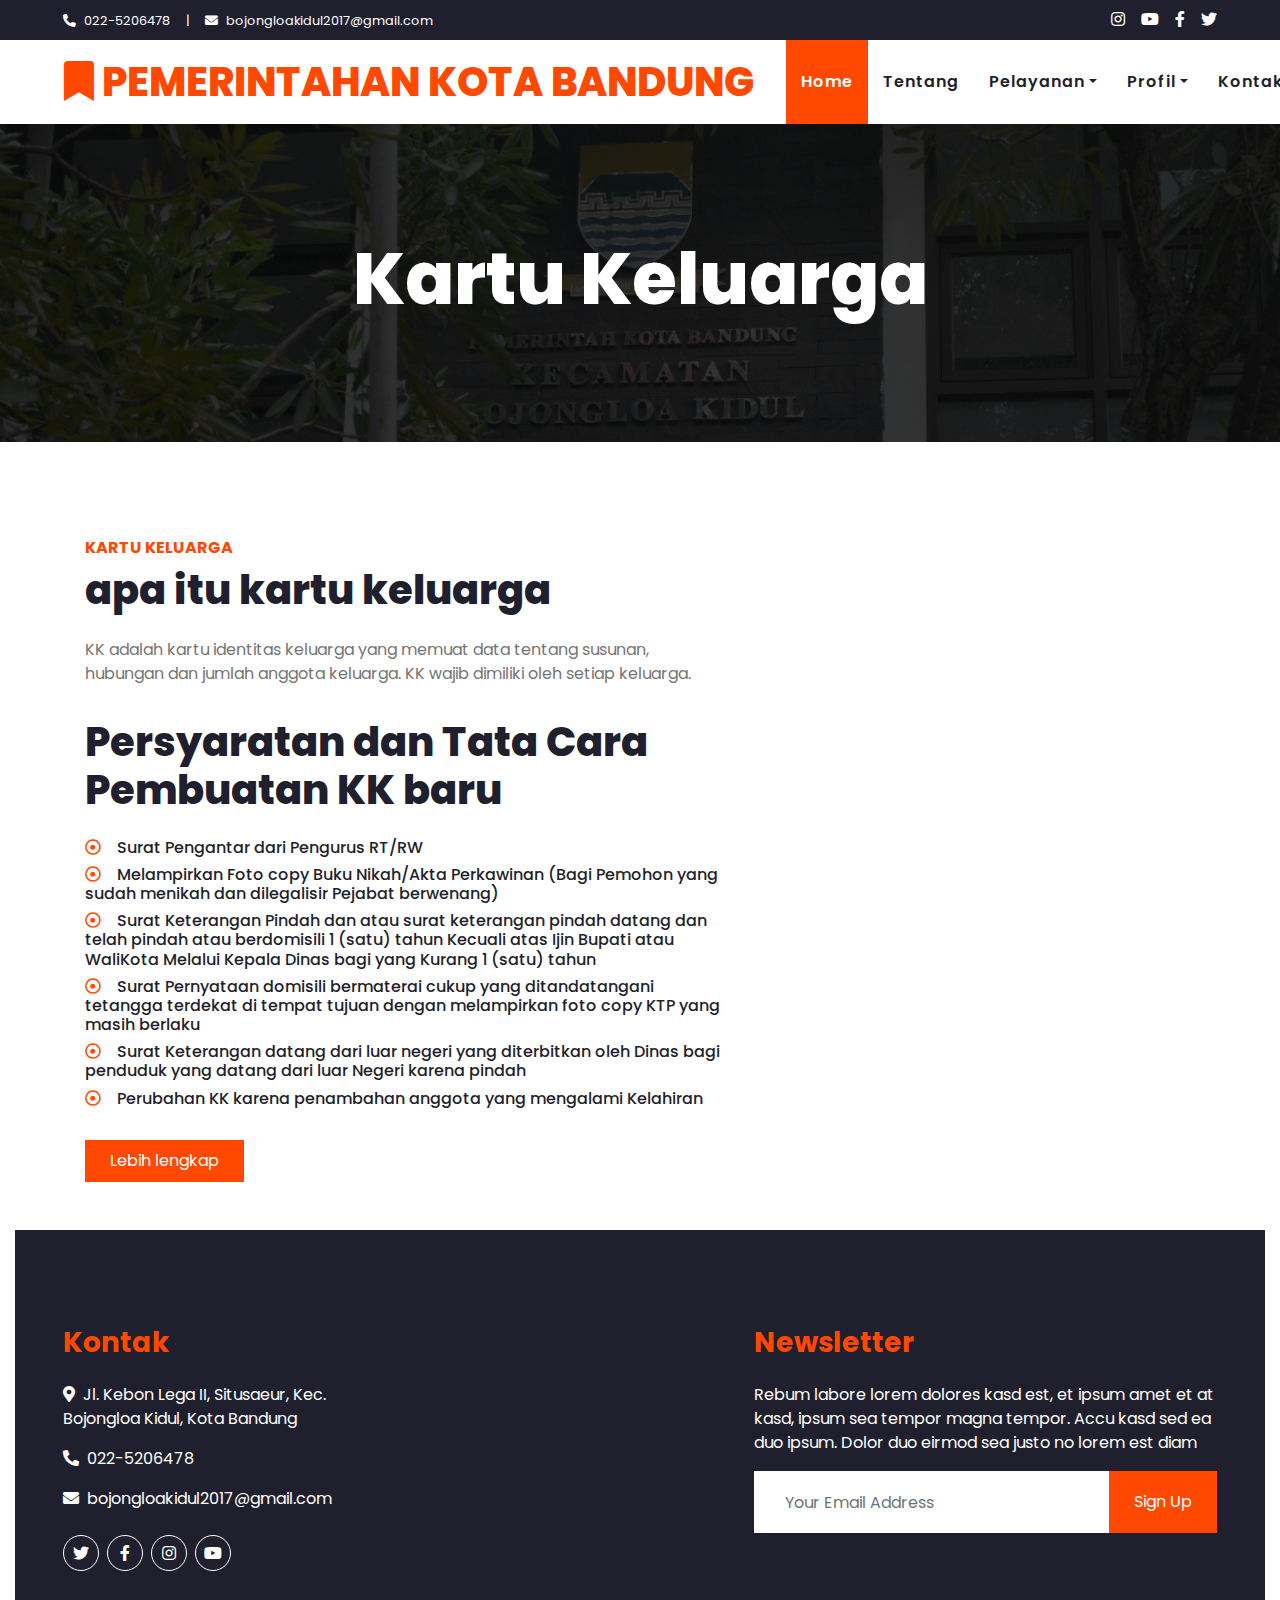
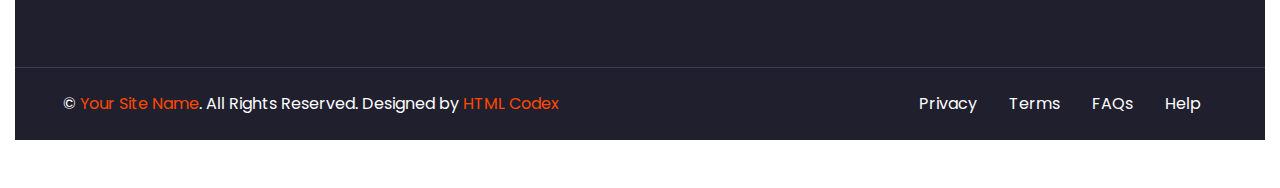
<file: KartuKeluarga.html>
<!DOCTYPE html>
<html lang="en">

<head>
    <meta charset="utf-8">
    <title>Kecamatan</title>
    <meta content="width=device-width, initial-scale=1.0" name="viewport">
    <meta content="Free HTML Templates" name="keywords">
    <meta content="Free HTML Templates" name="description">

    <!-- Favicon -->
    <link href="img/favicon.ico" rel="icon">

    <!-- Google Web Fonts -->
    <link rel="preconnect" href="https://fonts.gstatic.com">
    <link href="https://fonts.googleapis.com/css2?family=Poppins:wght@100;200;300;400;500;600;700;800;900&display=swap" rel="stylesheet">

    <!-- Font Awesome -->
    <link href="https://cdnjs.cloudflare.com/ajax/libs/font-awesome/5.10.0/css/all.min.css" rel="stylesheet">

    <!-- Libraries Stylesheet -->
    <link href="lib/owlcarousel/assets/owl.carousel.min.css" rel="stylesheet">

    <!-- Customized Bootstrap Stylesheet -->
    <link href="css/style.css" rel="stylesheet">
</head>

<body>
    <!-- Topbar Start -->
    <div class="container-fluid bg-dark">
        <div class="row py-2 px-lg-5">
            <div class="col-lg-6 text-center text-lg-left mb-2 mb-lg-0">
                <div class="d-inline-flex align-items-center text-white">
                    <small><i class="fa fa-phone-alt mr-2"></i>022-5206478</small>
                    <small class="px-3">|</small>
                    <small><i class="fa fa-envelope mr-2"></i>bojongloakidul2017@gmail.com</small>
                </div>
            </div>
            <div class="col-lg-6 text-center text-lg-right">
                <div class="d-inline-flex align-items-center">
                    <a class="text-white px-2" href="https://www.instagram.com/bojongloakidul/">
                        <i class="fab fa-instagram"></i>
                    </a>
                    <a class="text-white px-2" href="https://www.youtube.com/channel/UCtnETUAmvh0XTB7hyJuBHkg">
                        <i class="fab fa-youtube"></i>
                    <a class="text-white px-2" href="https://www.facebook.com/profile.php?id=100016766732146&sk=about_overview">
                        <i class="fab fa-facebook-f"></i>
                    </a>
                    <a class="text-white pl-2" href="https://twitter.com/kecbojkid_ktbdg">
                        <i class="fab fa-twitter"></i>
                    </a>
                </div>
            </div>
        </div>
    </div>
    <!-- Topbar End -->
 


    <!-- Navbar Start -->
    <div class="container-fluid p-0">
        <nav class="navbar navbar-expand-lg bg-light navbar-light py-3 py-lg-0 px-lg-5">
            <a href="index.html" class="navbar-brand ml-lg-3">
                <h1 class="m-0 display-5 text-uppercase text-primary"><i class="fa fa-bookmark"></i> Pemerintahan Kota Bandung</h1>
            </a>
            <button type="button" class="navbar-toggler" data-toggle="collapse" data-target="#navbarCollapse">
                <span class="navbar-toggler-icon"></span>
            </button>
            <div class="collapse navbar-collapse justify-content-between px-lg-3" id="navbarCollapse">
                <div class="navbar-nav m-auto py-0">
                    <a href="index.html" class="nav-item nav-link active">Home</a>
                    <a href="about.html" class="nav-item nav-link">Tentang</a>
                    <div class="nav-item dropdown">
                        <a href="#" class="nav-link dropdown-toggle" data-toggle="dropdown">Pelayanan</a>
                        <div class="dropdown-menu rounded-0 m-0">
                            <a href="AhliWaris.html" class="dropdown-item">Ahli Waris</a>
                            <a href="SuratPindah.html" class="dropdown-item">Surat Pindah</a>
                            <a href="Legalisir.html" class="dropdown-item">Legalisir</a>
                            <a href="Umum.html" class="dropdown-item">Umum</a>
                            <a href="KartuKeluarga.html" class="dropdown-item">Kartu Keluarga</a>
                            <a href="KartuTandaPenduduk.html" class="dropdown-item">Kartu Tanda Penduduk</a>
                        </div>
                    </div>
                    <div class="nav-item dropdown">
                        <a href="#" class="nav-link dropdown-toggle" data-toggle="dropdown">Profil</a>
                        <div class="dropdown-menu rounded-0 m-0">
                            <a href="blog.html" class="dropdown-item">Sturktur organisasi</a>
                            <a href="single.html" class="dropdown-item">Tugas dan fungsi</a>
                        </div>
                    </div>
                    <a href="contact.html" class="nav-item nav-link">Kontak</a>
                </div>
                <a href="login.html" class="btn btn-primary py-2 px-4 d-none d-lg-block">login</a>
            </div>
        </nav>
    </div>
    <!-- Navbar End -->
 <!-- Header Start -->
 <div class="jumbotron jumbotron-fluid mb-5">
  <div class="container text-center py-5">
      <h1 class="text-white display-3">Kartu Keluarga</h1>
  </div>
</div>
<!-- Header End -->
<!-- About Start -->
<div class="container-fluid py-5">
    <div class="container">
        <div class="row align-items-center">
            <div class="col-lg-7">
                <h6 class="text-primary text-uppercase font-weight-bold">Kartu Keluarga</h6>
                <h1 class="mb-4">apa itu kartu keluarga</h1>
                <p class="mb-4">KK adalah kartu identitas keluarga yang memuat data tentang susunan, hubungan dan jumlah anggota keluarga. KK wajib dimiliki oleh setiap keluarga.</p>
                <div class="d-flex align-items-center pt-2">
                </div>
            </div>
            <div class="col-lg-7">
                <ul class="list-inline">
                    <h1 class="mb-4">Persyaratan dan Tata Cara Pembuatan KK baru</h1>
                    <li><h6><i class="far fa-dot-circle text-primary mr-3"></i>Surat Pengantar dari Pengurus RT/RW</h6>
                    <li><h6><i class="far fa-dot-circle text-primary mr-3"></i>Melampirkan Foto copy Buku Nikah/Akta Perkawinan (Bagi Pemohon yang sudah menikah dan dilegalisir Pejabat berwenang)</h6></li>
                    <li><h6><i class="far fa-dot-circle text-primary mr-3"></i>Surat Keterangan Pindah dan atau surat keterangan pindah datang dan telah pindah atau berdomisili 1 (satu) tahun Kecuali atas Ijin Bupati atau WaliKota Melalui Kepala Dinas bagi yang Kurang 1 (satu) tahun</h6>
                    <li><h6><i class="far fa-dot-circle text-primary mr-3"></i>Surat Pernyataan domisili bermaterai cukup yang ditandatangani tetangga terdekat di tempat tujuan dengan melampirkan foto copy KTP yang masih berlaku</h6>
                    <li><h6><i class="far fa-dot-circle text-primary mr-3"></i>Surat Keterangan datang dari luar negeri yang diterbitkan oleh Dinas bagi penduduk yang datang dari luar Negeri karena pindah</h6>
                    <li><h6><i class="far fa-dot-circle text-primary mr-3"></i>Perubahan KK karena penambahan anggota yang mengalami Kelahiran</h6>   
                </ul>
                <a href="https://asgar.or.id/dokumen-resmi/cara-membuat-proses-dan-syarat-mendapatkan-kartu-keluarga-di-kota-bandung-provinsi-jawa-barat" class="btn btn-primary mt-3 py-2 px-4">Lebih lengkap</a>
            </div>
        </div>
    </div>        
<div class="container-fluid bg-dark text-white mt-5 py-5 px-sm-3 px-md-5">
  <div class="row pt-5">
      <div class="col-lg-7 col-md-6">
          <div class="row">
              <div class="col-md-6 mb-5">
                  <h3 class="text-primary mb-4">Kontak</h3>
                  <p><i class="fa fa-map-marker-alt mr-2"></i>Jl. Kebon Lega II, Situsaeur, Kec. Bojongloa Kidul, Kota Bandung</p>
                  <p><i class="fa fa-phone-alt mr-2"></i>022-5206478</p>
                  <p><i class="fa fa-envelope mr-2"></i>bojongloakidul2017@gmail.com</p>
                  <div class="d-flex justify-content-start mt-4">
                      <a class="btn btn-outline-light btn-social mr-2" href="https://twitter.com/kecbojkid_ktbdg"><i class="fab fa-twitter"></i></a>
                      <a class="btn btn-outline-light btn-social mr-2" href="https://www.facebook.com/profile.php?id=100016766732146&sk=about_overview"><i class="fab fa-facebook-f"></i></a>
                      <a class="btn btn-outline-light btn-social mr-2" href="https://www.instagram.com/bojongloakidul/"><i class="fab fa-instagram"></i></a>
                      <a class="btn btn-outline-light btn-social" href="https://www.youtube.com/channel/UCtnETUAmvh0XTB7hyJuBHkg"><i class="fab fa-youtube"></i></a>
                  </div>
              </div>
          </div>
      </div>
      <div class="col-lg-5 col-md-6 mb-5">
          <h3 class="text-primary mb-4">Newsletter</h3>
          <p>Rebum labore lorem dolores kasd est, et ipsum amet et at kasd, ipsum sea tempor magna tempor. Accu kasd sed ea duo ipsum. Dolor duo eirmod sea justo no lorem est diam</p>
          <div class="w-100">
              <div class="input-group">
                  <input type="text" class="form-control border-light" style="padding: 30px;" placeholder="Your Email Address">
                  <div class="input-group-append">
                      <button class="btn btn-primary px-4">Sign Up</button>
                  </div>
              </div>
          </div>
      </div>
  </div>
</div>
<div class="container-fluid bg-dark text-white border-top py-4 px-sm-3 px-md-5" style="border-color: #3E3E4E !important;">
  <div class="row">
      <div class="col-lg-6 text-center text-md-left mb-3 mb-md-0">
          <p class="m-0 text-white">&copy; <a href="#">Your Site Name</a>. All Rights Reserved. 
  
  <!--/*** This template is free as long as you keep the footer author’s credit link/attribution link/backlink. If you'd like to use the template without the footer author’s credit link/attribution link/backlink, you can purchase the Credit Removal License from "https://htmlcodex.com/credit-removal". Thank you for your support. ***/-->
  Designed by <a href="https://htmlcodex.com">HTML Codex</a>
          </p>
      </div>
      <div class="col-lg-6 text-center text-md-right">
          <ul class="nav d-inline-flex">
              <li class="nav-item">
                  <a class="nav-link text-white py-0" href="#">Privacy</a>
              </li>
              <li class="nav-item">
                  <a class="nav-link text-white py-0" href="#">Terms</a>
              </li>
              <li class="nav-item">
                  <a class="nav-link text-white py-0" href="#">FAQs</a>
              </li>
              <li class="nav-item">
                  <a class="nav-link text-white py-0" href="#">Help</a>
              </li>
          </ul>
      </div>
  </div>
</div>
<!-- Footer End -->


<!-- Back to Top -->
<a href="#" class="btn btn-lg btn-primary back-to-top"><i class="fa fa-angle-double-up"></i></a>


<!-- JavaScript Libraries -->
<script src="https://code.jquery.com/jquery-3.4.1.min.js"></script>
<script src="https://stackpath.bootstrapcdn.com/bootstrap/4.4.1/js/bootstrap.bundle.min.js"></script>
<script src="lib/easing/easing.min.js"></script>
<script src="lib/waypoints/waypoints.min.js"></script>
<script src="lib/counterup/counterup.min.js"></script>
<script src="lib/owlcarousel/owl.carousel.min.js"></script>

<!-- Contact Javascript File -->
<script src="mail/jqBootstrapValidation.min.js"></script>
<script src="mail/contact.js"></script>

<!-- Template Javascript -->
<script src="js/main.js"></script>
</body>

</html>
</file>
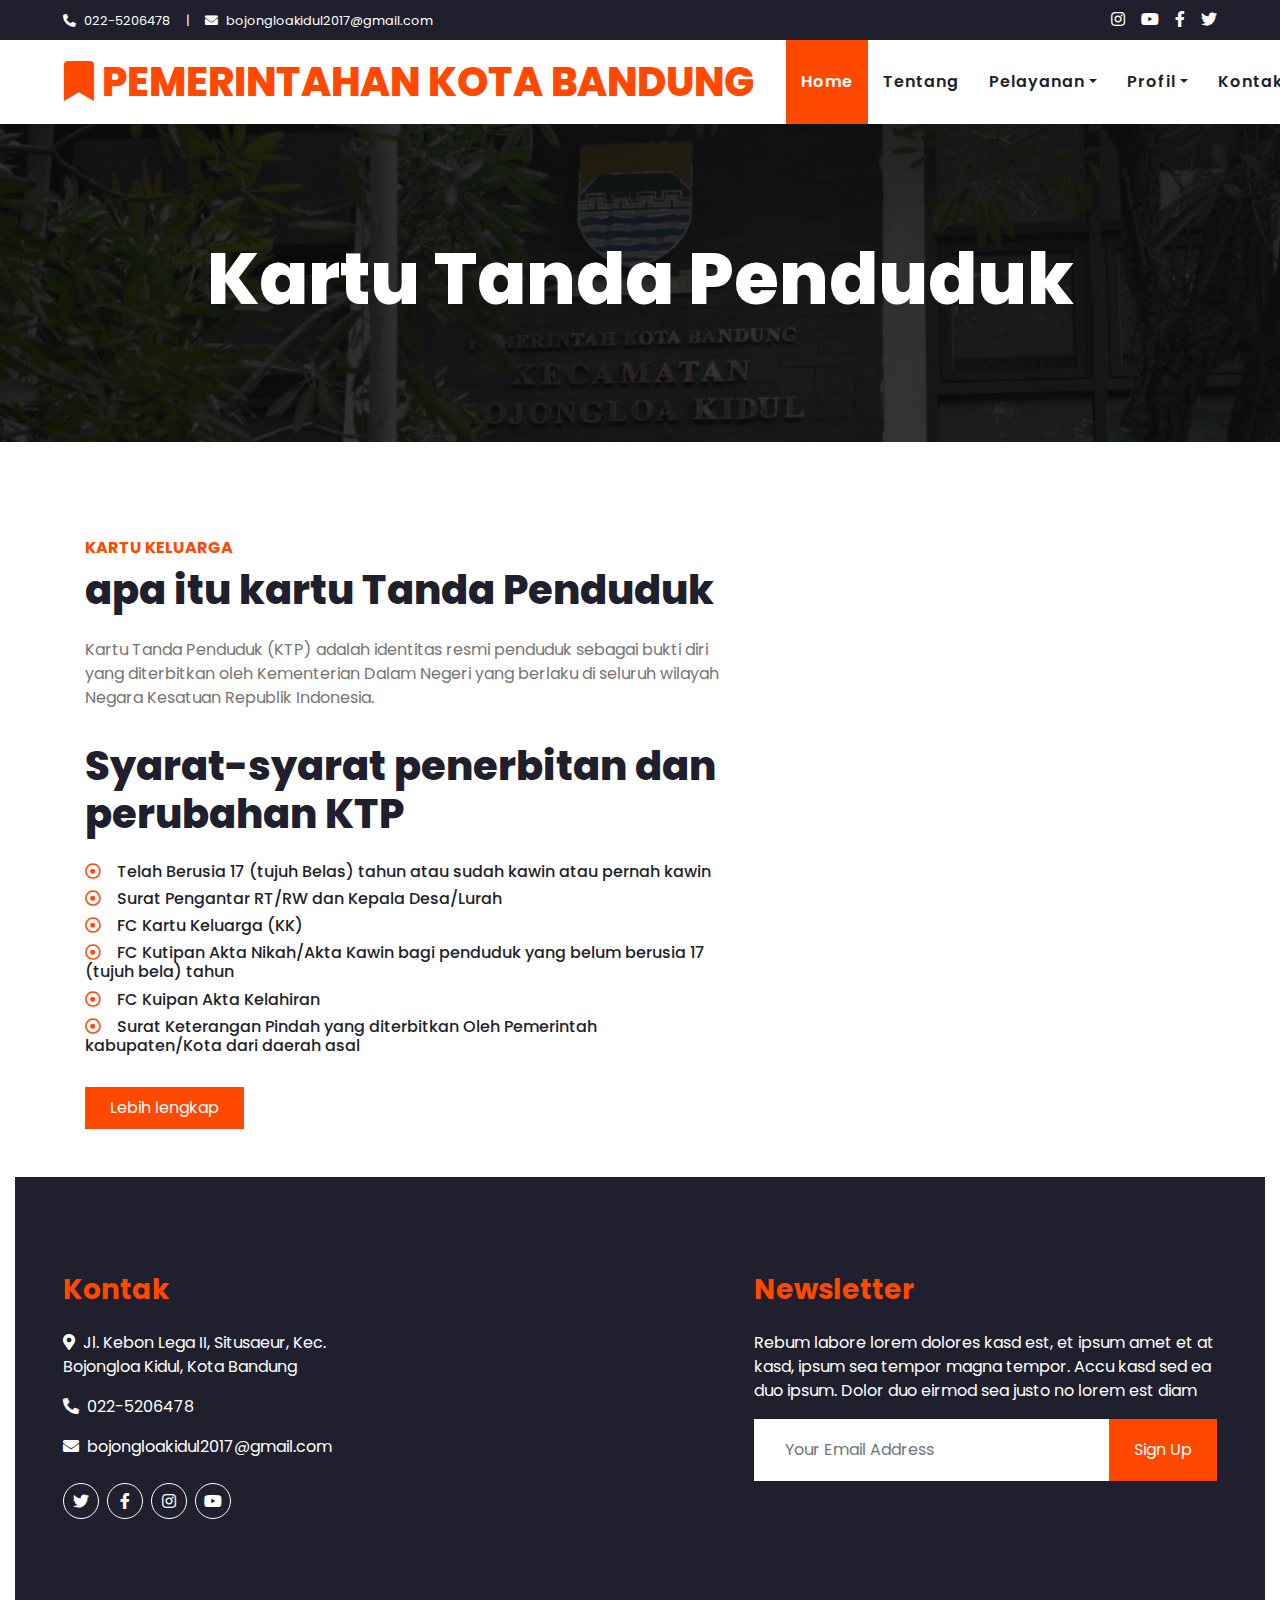
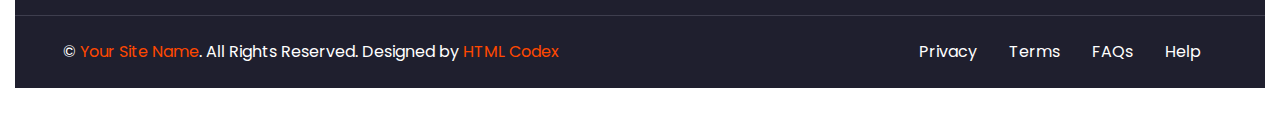
<file: KartuTandaPenduduk.html>
<!DOCTYPE html>
<html lang="en">

<head>
    <meta charset="utf-8">
    <title>Kecamatan</title>
    <meta content="width=device-width, initial-scale=1.0" name="viewport">
    <meta content="Free HTML Templates" name="keywords">
    <meta content="Free HTML Templates" name="description">

    <!-- Favicon -->
    <link href="img/favicon.ico" rel="icon">

    <!-- Google Web Fonts -->
    <link rel="preconnect" href="https://fonts.gstatic.com">
    <link href="https://fonts.googleapis.com/css2?family=Poppins:wght@100;200;300;400;500;600;700;800;900&display=swap" rel="stylesheet">

    <!-- Font Awesome -->
    <link href="https://cdnjs.cloudflare.com/ajax/libs/font-awesome/5.10.0/css/all.min.css" rel="stylesheet">

    <!-- Libraries Stylesheet -->
    <link href="lib/owlcarousel/assets/owl.carousel.min.css" rel="stylesheet">

    <!-- Customized Bootstrap Stylesheet -->
    <link href="css/style.css" rel="stylesheet">
</head>

<body>
    <!-- Topbar Start -->
    <div class="container-fluid bg-dark">
        <div class="row py-2 px-lg-5">
            <div class="col-lg-6 text-center text-lg-left mb-2 mb-lg-0">
                <div class="d-inline-flex align-items-center text-white">
                    <small><i class="fa fa-phone-alt mr-2"></i>022-5206478</small>
                    <small class="px-3">|</small>
                    <small><i class="fa fa-envelope mr-2"></i>bojongloakidul2017@gmail.com</small>
                </div>
            </div>
            <div class="col-lg-6 text-center text-lg-right">
                <div class="d-inline-flex align-items-center">
                    <a class="text-white px-2" href="https://www.instagram.com/bojongloakidul/">
                        <i class="fab fa-instagram"></i>
                    </a>
                    <a class="text-white px-2" href="https://www.youtube.com/channel/UCtnETUAmvh0XTB7hyJuBHkg">
                        <i class="fab fa-youtube"></i>
                    <a class="text-white px-2" href="https://www.facebook.com/profile.php?id=100016766732146&sk=about_overview">
                        <i class="fab fa-facebook-f"></i>
                    </a>
                    <a class="text-white pl-2" href="https://twitter.com/kecbojkid_ktbdg">
                        <i class="fab fa-twitter"></i>
                    </a>
                </div>
            </div>
        </div>
    </div>
    <!-- Topbar End -->
 


    <!-- Navbar Start -->
    <div class="container-fluid p-0">
        <nav class="navbar navbar-expand-lg bg-light navbar-light py-3 py-lg-0 px-lg-5">
            <a href="index.html" class="navbar-brand ml-lg-3">
                <h1 class="m-0 display-5 text-uppercase text-primary"><i class="fa fa-bookmark"></i> Pemerintahan Kota Bandung</h1>
            </a>
            <button type="button" class="navbar-toggler" data-toggle="collapse" data-target="#navbarCollapse">
                <span class="navbar-toggler-icon"></span>
            </button>
            <div class="collapse navbar-collapse justify-content-between px-lg-3" id="navbarCollapse">
                <div class="navbar-nav m-auto py-0">
                    <a href="index.html" class="nav-item nav-link active">Home</a>
                    <a href="about.html" class="nav-item nav-link">Tentang</a>
                    <div class="nav-item dropdown">
                        <a href="#" class="nav-link dropdown-toggle" data-toggle="dropdown">Pelayanan</a>
                        <div class="dropdown-menu rounded-0 m-0">
                            <a href="AhliWaris.html" class="dropdown-item">Ahli Waris</a>
                            <a href="SuratPindah.html" class="dropdown-item">Surat Pindah</a>
                            <a href="Legalisir.html" class="dropdown-item">Legalisir</a>
                            <a href="Umum.html" class="dropdown-item">Umum</a>
                            <a href="KartuKeluarga.html" class="dropdown-item">Kartu Keluarga</a>
                            <a href="KartuTandaPenduduk.html" class="dropdown-item">Kartu Tanda Penduduk</a>
                        </div>
                    </div>
                    <div class="nav-item dropdown">
                        <a href="#" class="nav-link dropdown-toggle" data-toggle="dropdown">Profil</a>
                        <div class="dropdown-menu rounded-0 m-0">
                            <a href="blog.html" class="dropdown-item">Sturktur organisasi</a>
                            <a href="single.html" class="dropdown-item">Tugas dan fungsi</a>
                        </div>
                    </div>
                    <a href="contact.html" class="nav-item nav-link">Kontak</a>
                </div>
                <a href="login.html" class="btn btn-primary py-2 px-4 d-none d-lg-block">login</a>
            </div>
        </nav>
    </div>
    <!-- Navbar End -->
 <!-- Header Start -->
 <div class="jumbotron jumbotron-fluid mb-5">
  <div class="container text-center py-5">
      <h1 class="text-white display-3">Kartu Tanda Penduduk</h1>
  </div>
</div>
<!-- Header End -->
<!-- About Start -->
<div class="container-fluid py-5">
    <div class="container">
        <div class="row align-items-center">
            <div class="col-lg-7">
                <h6 class="text-primary text-uppercase font-weight-bold">Kartu Keluarga</h6>
                <h1 class="mb-4">apa itu kartu Tanda Penduduk</h1>
                <p class="mb-4">Kartu Tanda Penduduk (KTP) adalah identitas resmi penduduk sebagai bukti diri yang diterbitkan oleh Kementerian Dalam Negeri yang berlaku di seluruh wilayah Negara Kesatuan Republik Indonesia.</p>
                <div class="d-flex align-items-center pt-2">
                </div>
            </div>
            <div class="col-lg-7">
                <ul class="list-inline">
                    <h1 class="mb-4">Syarat-syarat penerbitan dan perubahan KTP</h1>
                    <li><h6><i class="far fa-dot-circle text-primary mr-3"></i>Telah Berusia 17 (tujuh Belas) tahun atau sudah kawin atau pernah kawin</h6>
                    <li><h6><i class="far fa-dot-circle text-primary mr-3"></i>Surat Pengantar RT/RW dan Kepala Desa/Lurah</h6></li>
                    <li><h6><i class="far fa-dot-circle text-primary mr-3"></i>FC Kartu Keluarga (KK)</h6>
                    <li><h6><i class="far fa-dot-circle text-primary mr-3"></i>FC Kutipan Akta Nikah/Akta Kawin bagi penduduk yang belum berusia 17 (tujuh bela) tahun</h6>
                    <li><h6><i class="far fa-dot-circle text-primary mr-3"></i>FC Kuipan Akta Kelahiran</h6>
                    <li><h6><i class="far fa-dot-circle text-primary mr-3"></i>Surat Keterangan Pindah yang diterbitkan Oleh Pemerintah kabupaten/Kota dari daerah asal</h6>   
                </ul>
                <a href="https://www.seputarbandungraya.com/2017/05/persyaratan-dan-prosedur-pembuatan-e.html" class="btn btn-primary mt-3 py-2 px-4">Lebih lengkap</a>
            </div>
        </div>
    </div>
<div class="container-fluid bg-dark text-white mt-5 py-5 px-sm-3 px-md-5">
  <div class="row pt-5">
      <div class="col-lg-7 col-md-6">
          <div class="row">
              <div class="col-md-6 mb-5">
                  <h3 class="text-primary mb-4">Kontak</h3>
                  <p><i class="fa fa-map-marker-alt mr-2"></i>Jl. Kebon Lega II, Situsaeur, Kec. Bojongloa Kidul, Kota Bandung</p>
                  <p><i class="fa fa-phone-alt mr-2"></i>022-5206478</p>
                  <p><i class="fa fa-envelope mr-2"></i>bojongloakidul2017@gmail.com</p>
                  <div class="d-flex justify-content-start mt-4">
                      <a class="btn btn-outline-light btn-social mr-2" href="https://twitter.com/kecbojkid_ktbdg"><i class="fab fa-twitter"></i></a>
                      <a class="btn btn-outline-light btn-social mr-2" href="https://www.facebook.com/profile.php?id=100016766732146&sk=about_overview"><i class="fab fa-facebook-f"></i></a>
                      <a class="btn btn-outline-light btn-social mr-2" href="https://www.instagram.com/bojongloakidul/"><i class="fab fa-instagram"></i></a>
                      <a class="btn btn-outline-light btn-social" href="https://www.youtube.com/channel/UCtnETUAmvh0XTB7hyJuBHkg"><i class="fab fa-youtube"></i></a>
                  </div>
              </div>
          </div>
      </div>
      <div class="col-lg-5 col-md-6 mb-5">
          <h3 class="text-primary mb-4">Newsletter</h3>
          <p>Rebum labore lorem dolores kasd est, et ipsum amet et at kasd, ipsum sea tempor magna tempor. Accu kasd sed ea duo ipsum. Dolor duo eirmod sea justo no lorem est diam</p>
          <div class="w-100">
              <div class="input-group">
                  <input type="text" class="form-control border-light" style="padding: 30px;" placeholder="Your Email Address">
                  <div class="input-group-append">
                      <button class="btn btn-primary px-4">Sign Up</button>
                  </div>
              </div>
          </div>
      </div>
  </div>
</div>
<div class="container-fluid bg-dark text-white border-top py-4 px-sm-3 px-md-5" style="border-color: #3E3E4E !important;">
  <div class="row">
      <div class="col-lg-6 text-center text-md-left mb-3 mb-md-0">
          <p class="m-0 text-white">&copy; <a href="#">Your Site Name</a>. All Rights Reserved. 
  
  <!--/*** This template is free as long as you keep the footer author’s credit link/attribution link/backlink. If you'd like to use the template without the footer author’s credit link/attribution link/backlink, you can purchase the Credit Removal License from "https://htmlcodex.com/credit-removal". Thank you for your support. ***/-->
  Designed by <a href="https://htmlcodex.com">HTML Codex</a>
          </p>
      </div>
      <div class="col-lg-6 text-center text-md-right">
          <ul class="nav d-inline-flex">
              <li class="nav-item">
                  <a class="nav-link text-white py-0" href="#">Privacy</a>
              </li>
              <li class="nav-item">
                  <a class="nav-link text-white py-0" href="#">Terms</a>
              </li>
              <li class="nav-item">
                  <a class="nav-link text-white py-0" href="#">FAQs</a>
              </li>
              <li class="nav-item">
                  <a class="nav-link text-white py-0" href="#">Help</a>
              </li>
          </ul>
      </div>
  </div>
</div>
<!-- Footer End -->


<!-- Back to Top -->
<a href="#" class="btn btn-lg btn-primary back-to-top"><i class="fa fa-angle-double-up"></i></a>


<!-- JavaScript Libraries -->
<script src="https://code.jquery.com/jquery-3.4.1.min.js"></script>
<script src="https://stackpath.bootstrapcdn.com/bootstrap/4.4.1/js/bootstrap.bundle.min.js"></script>
<script src="lib/easing/easing.min.js"></script>
<script src="lib/waypoints/waypoints.min.js"></script>
<script src="lib/counterup/counterup.min.js"></script>
<script src="lib/owlcarousel/owl.carousel.min.js"></script>

<!-- Contact Javascript File -->
<script src="mail/jqBootstrapValidation.min.js"></script>
<script src="mail/contact.js"></script>

<!-- Template Javascript -->
<script src="js/main.js"></script>
</body>

</html>
</file>
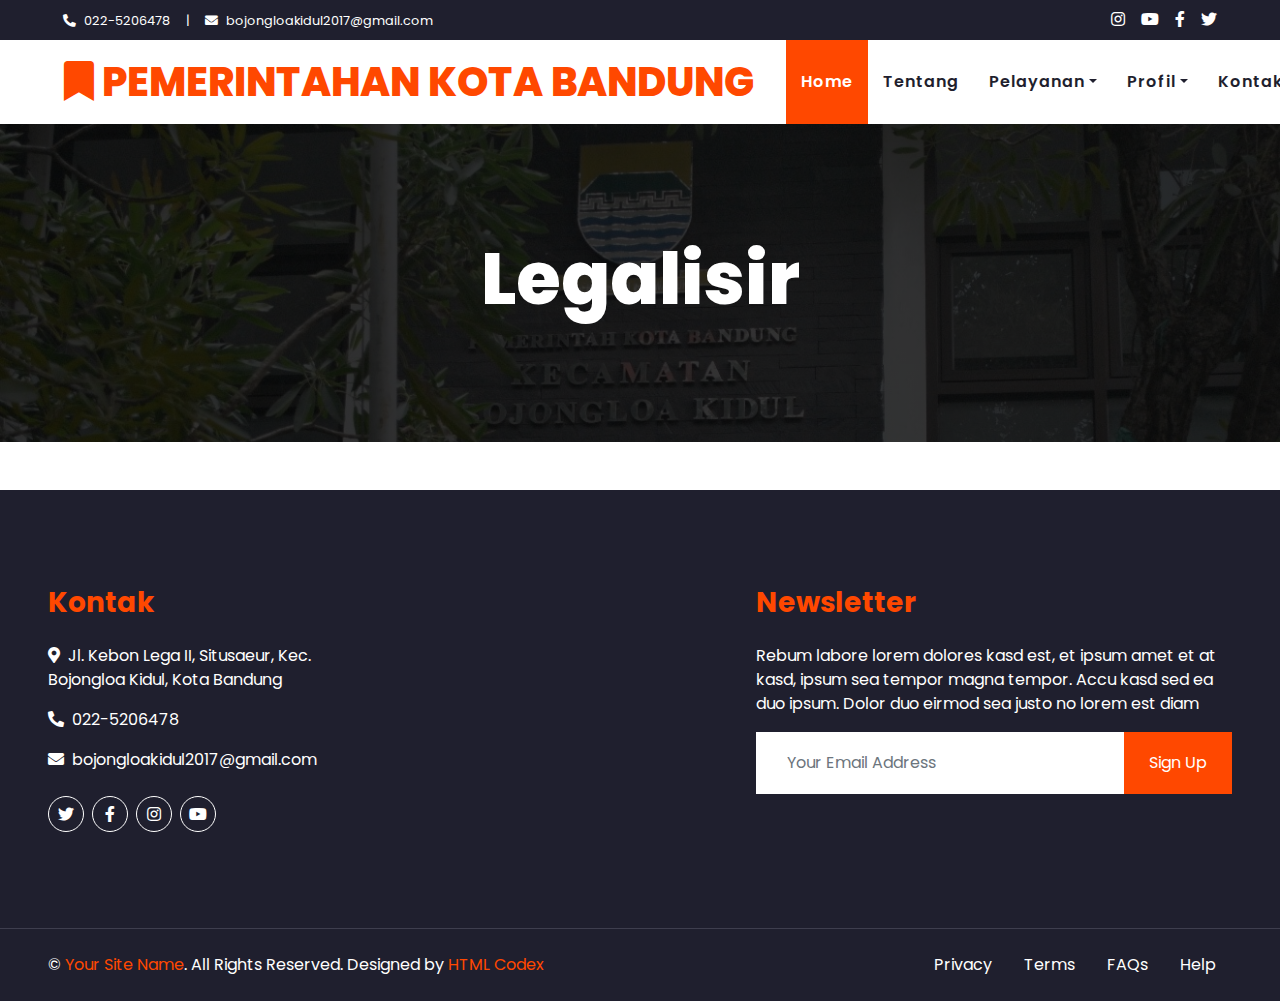
<file: Legalisir.html>
<!DOCTYPE html>
<html lang="en">

<head>
    <meta charset="utf-8">
    <title>Kecamatan</title>
    <meta content="width=device-width, initial-scale=1.0" name="viewport">
    <meta content="Free HTML Templates" name="keywords">
    <meta content="Free HTML Templates" name="description">

    <!-- Favicon -->
    <link href="img/favicon.ico" rel="icon">

    <!-- Google Web Fonts -->
    <link rel="preconnect" href="https://fonts.gstatic.com">
    <link href="https://fonts.googleapis.com/css2?family=Poppins:wght@100;200;300;400;500;600;700;800;900&display=swap" rel="stylesheet">

    <!-- Font Awesome -->
    <link href="https://cdnjs.cloudflare.com/ajax/libs/font-awesome/5.10.0/css/all.min.css" rel="stylesheet">

    <!-- Libraries Stylesheet -->
    <link href="lib/owlcarousel/assets/owl.carousel.min.css" rel="stylesheet">

    <!-- Customized Bootstrap Stylesheet -->
    <link href="css/style.css" rel="stylesheet">
</head>

<body>
    <!-- Topbar Start -->
    <div class="container-fluid bg-dark">
        <div class="row py-2 px-lg-5">
            <div class="col-lg-6 text-center text-lg-left mb-2 mb-lg-0">
                <div class="d-inline-flex align-items-center text-white">
                    <small><i class="fa fa-phone-alt mr-2"></i>022-5206478</small>
                    <small class="px-3">|</small>
                    <small><i class="fa fa-envelope mr-2"></i>bojongloakidul2017@gmail.com</small>
                </div>
            </div>
            <div class="col-lg-6 text-center text-lg-right">
                <div class="d-inline-flex align-items-center">
                    <a class="text-white px-2" href="https://www.instagram.com/bojongloakidul/">
                        <i class="fab fa-instagram"></i>
                    </a>
                    <a class="text-white px-2" href="https://www.youtube.com/channel/UCtnETUAmvh0XTB7hyJuBHkg">
                        <i class="fab fa-youtube"></i>
                    <a class="text-white px-2" href="https://www.facebook.com/profile.php?id=100016766732146&sk=about_overview">
                        <i class="fab fa-facebook-f"></i>
                    </a>
                    <a class="text-white pl-2" href="https://twitter.com/kecbojkid_ktbdg">
                        <i class="fab fa-twitter"></i>
                    </a>
                </div>
            </div>
        </div>
    </div>
    <!-- Topbar End -->
 


    <!-- Navbar Start -->
    <div class="container-fluid p-0">
        <nav class="navbar navbar-expand-lg bg-light navbar-light py-3 py-lg-0 px-lg-5">
            <a href="index.html" class="navbar-brand ml-lg-3">
                <h1 class="m-0 display-5 text-uppercase text-primary"><i class="fa fa-bookmark"></i> Pemerintahan Kota Bandung</h1>
            </a>
            <button type="button" class="navbar-toggler" data-toggle="collapse" data-target="#navbarCollapse">
                <span class="navbar-toggler-icon"></span>
            </button>
            <div class="collapse navbar-collapse justify-content-between px-lg-3" id="navbarCollapse">
                <div class="navbar-nav m-auto py-0">
                    <a href="index.html" class="nav-item nav-link active">Home</a>
                    <a href="about.html" class="nav-item nav-link">Tentang</a>
                    <div class="nav-item dropdown">
                        <a href="#" class="nav-link dropdown-toggle" data-toggle="dropdown">Pelayanan</a>
                        <div class="dropdown-menu rounded-0 m-0">
                            <a href="AhliWaris.html" class="dropdown-item">Ahli Waris</a>
                            <a href="SuratPindah.html" class="dropdown-item">Surat Pindah</a>
                            <a href="Legalisir.html" class="dropdown-item">Legalisir</a>
                            <a href="Umum.html" class="dropdown-item">Umum</a>
                            <a href="KartuKeluarga.html" class="dropdown-item">Kartu Keluarga</a>
                            <a href="KartuTandaPenduduk.html" class="dropdown-item">Kartu Tanda Penduduk</a>
                        </div>
                    </div>
                    <div class="nav-item dropdown">
                        <a href="#" class="nav-link dropdown-toggle" data-toggle="dropdown">Profil</a>
                        <div class="dropdown-menu rounded-0 m-0">
                            <a href="blog.html" class="dropdown-item">Sturktur organisasi</a>
                            <a href="single.html" class="dropdown-item">Tugas dan fungsi</a>
                        </div>
                    </div>
                    <a href="contact.html" class="nav-item nav-link">Kontak</a>
                </div>
                <a href="login.html" class="btn btn-primary py-2 px-4 d-none d-lg-block">login</a>
            </div>
        </nav>
    </div>
    <!-- Navbar End -->
 <!-- Header Start -->
 <div class="jumbotron jumbotron-fluid mb-5">
  <div class="container text-center py-5">
      <h1 class="text-white display-3">Legalisir</h1>
  </div>
</div>
<!-- Header End -->

    <!-- Footer Start -->
<div class="container-fluid bg-dark text-white mt-5 py-5 px-sm-3 px-md-5">
  <div class="row pt-5">
      <div class="col-lg-7 col-md-6">
          <div class="row">
              <div class="col-md-6 mb-5">
                  <h3 class="text-primary mb-4">Kontak</h3>
                  <p><i class="fa fa-map-marker-alt mr-2"></i>Jl. Kebon Lega II, Situsaeur, Kec. Bojongloa Kidul, Kota Bandung</p>
                  <p><i class="fa fa-phone-alt mr-2"></i>022-5206478</p>
                  <p><i class="fa fa-envelope mr-2"></i>bojongloakidul2017@gmail.com</p>
                  <div class="d-flex justify-content-start mt-4">
                      <a class="btn btn-outline-light btn-social mr-2" href="https://twitter.com/kecbojkid_ktbdg"><i class="fab fa-twitter"></i></a>
                      <a class="btn btn-outline-light btn-social mr-2" href="https://www.facebook.com/profile.php?id=100016766732146&sk=about_overview"><i class="fab fa-facebook-f"></i></a>
                      <a class="btn btn-outline-light btn-social mr-2" href="https://www.instagram.com/bojongloakidul/"><i class="fab fa-instagram"></i></a>
                      <a class="btn btn-outline-light btn-social" href="https://www.youtube.com/channel/UCtnETUAmvh0XTB7hyJuBHkg"><i class="fab fa-youtube"></i></a>
                  </div>
              </div>
          </div>
      </div>
      <div class="col-lg-5 col-md-6 mb-5">
          <h3 class="text-primary mb-4">Newsletter</h3>
          <p>Rebum labore lorem dolores kasd est, et ipsum amet et at kasd, ipsum sea tempor magna tempor. Accu kasd sed ea duo ipsum. Dolor duo eirmod sea justo no lorem est diam</p>
          <div class="w-100">
              <div class="input-group">
                  <input type="text" class="form-control border-light" style="padding: 30px;" placeholder="Your Email Address">
                  <div class="input-group-append">
                      <button class="btn btn-primary px-4">Sign Up</button>
                  </div>
              </div>
          </div>
      </div>
  </div>
</div>
<div class="container-fluid bg-dark text-white border-top py-4 px-sm-3 px-md-5" style="border-color: #3E3E4E !important;">
  <div class="row">
      <div class="col-lg-6 text-center text-md-left mb-3 mb-md-0">
          <p class="m-0 text-white">&copy; <a href="#">Your Site Name</a>. All Rights Reserved. 
  
  <!--/*** This template is free as long as you keep the footer author’s credit link/attribution link/backlink. If you'd like to use the template without the footer author’s credit link/attribution link/backlink, you can purchase the Credit Removal License from "https://htmlcodex.com/credit-removal". Thank you for your support. ***/-->
  Designed by <a href="https://htmlcodex.com">HTML Codex</a>
          </p>
      </div>
      <div class="col-lg-6 text-center text-md-right">
          <ul class="nav d-inline-flex">
              <li class="nav-item">
                  <a class="nav-link text-white py-0" href="#">Privacy</a>
              </li>
              <li class="nav-item">
                  <a class="nav-link text-white py-0" href="#">Terms</a>
              </li>
              <li class="nav-item">
                  <a class="nav-link text-white py-0" href="#">FAQs</a>
              </li>
              <li class="nav-item">
                  <a class="nav-link text-white py-0" href="#">Help</a>
              </li>
          </ul>
      </div>
  </div>
</div>
<!-- Footer End -->


<!-- Back to Top -->
<a href="#" class="btn btn-lg btn-primary back-to-top"><i class="fa fa-angle-double-up"></i></a>


<!-- JavaScript Libraries -->
<script src="https://code.jquery.com/jquery-3.4.1.min.js"></script>
<script src="https://stackpath.bootstrapcdn.com/bootstrap/4.4.1/js/bootstrap.bundle.min.js"></script>
<script src="lib/easing/easing.min.js"></script>
<script src="lib/waypoints/waypoints.min.js"></script>
<script src="lib/counterup/counterup.min.js"></script>
<script src="lib/owlcarousel/owl.carousel.min.js"></script>

<!-- Contact Javascript File -->
<script src="mail/jqBootstrapValidation.min.js"></script>
<script src="mail/contact.js"></script>

<!-- Template Javascript -->
<script src="js/main.js"></script>
</body>

</html>
</file>
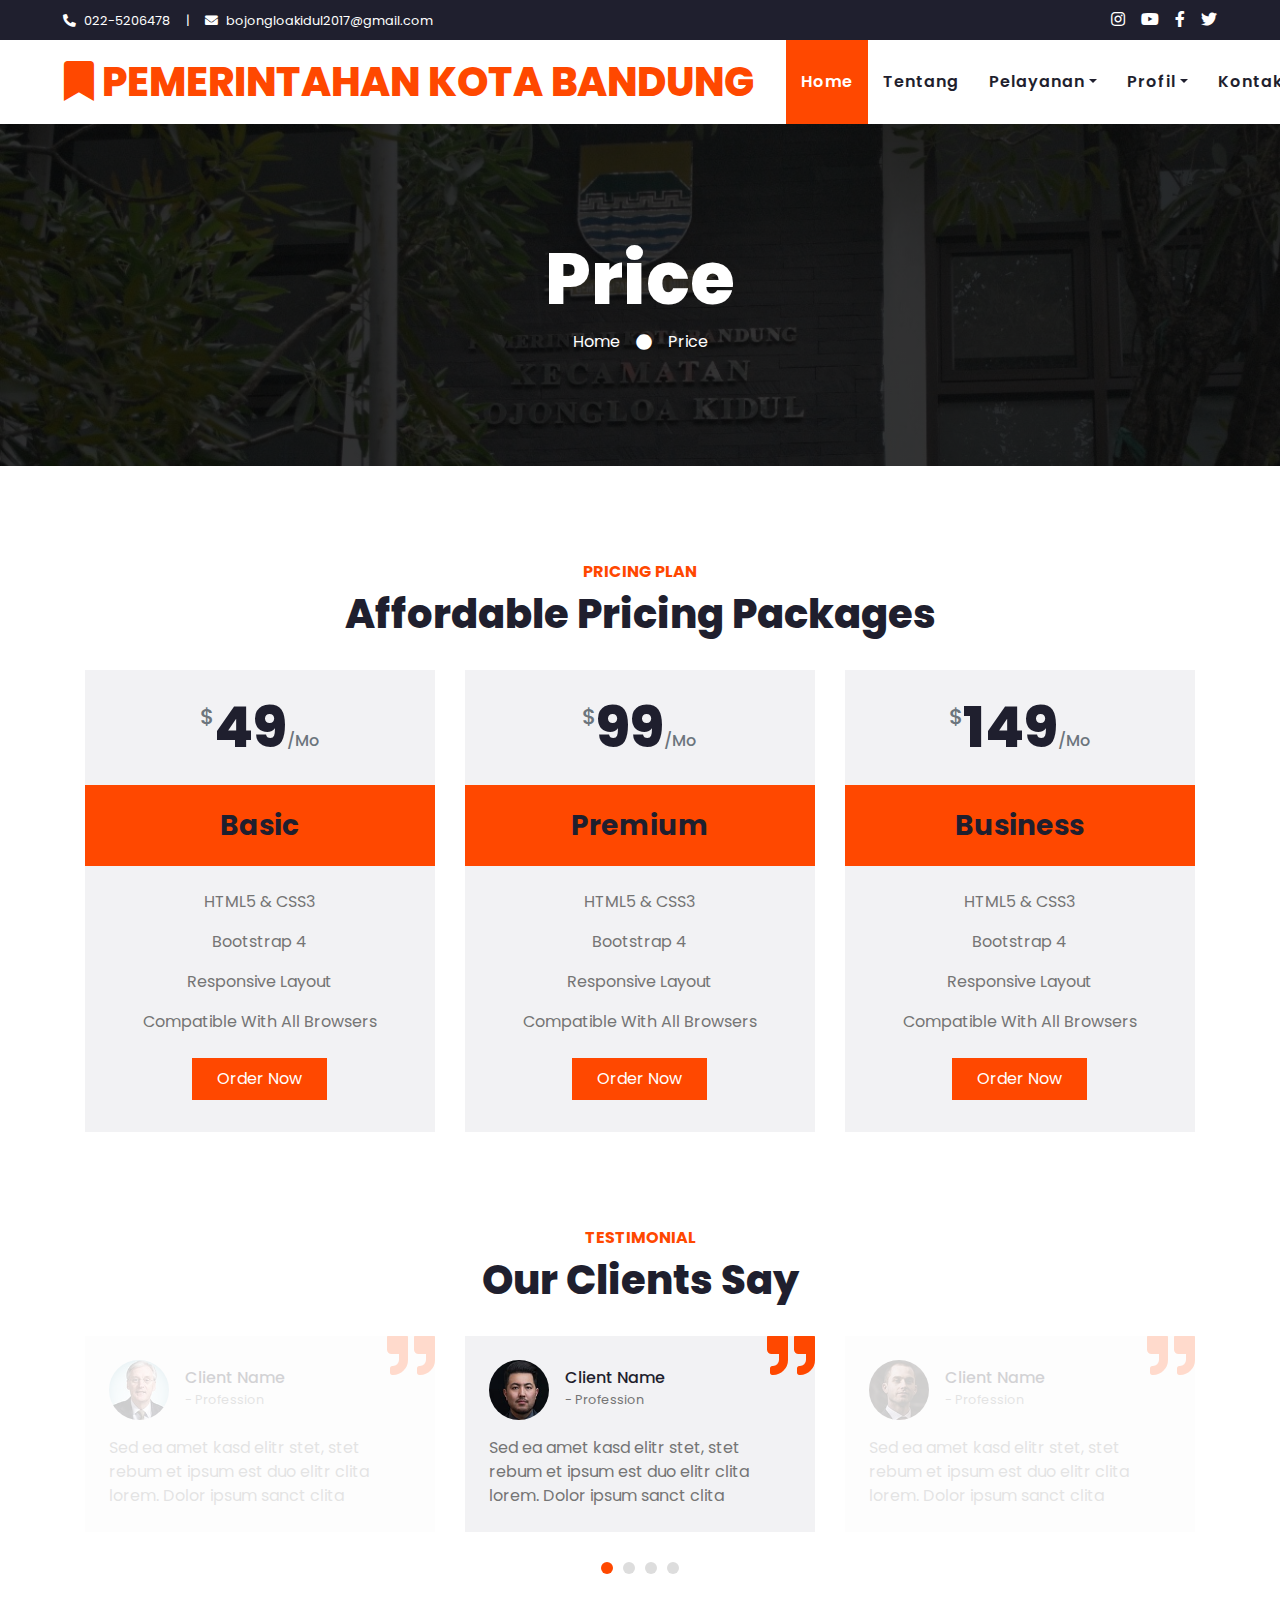
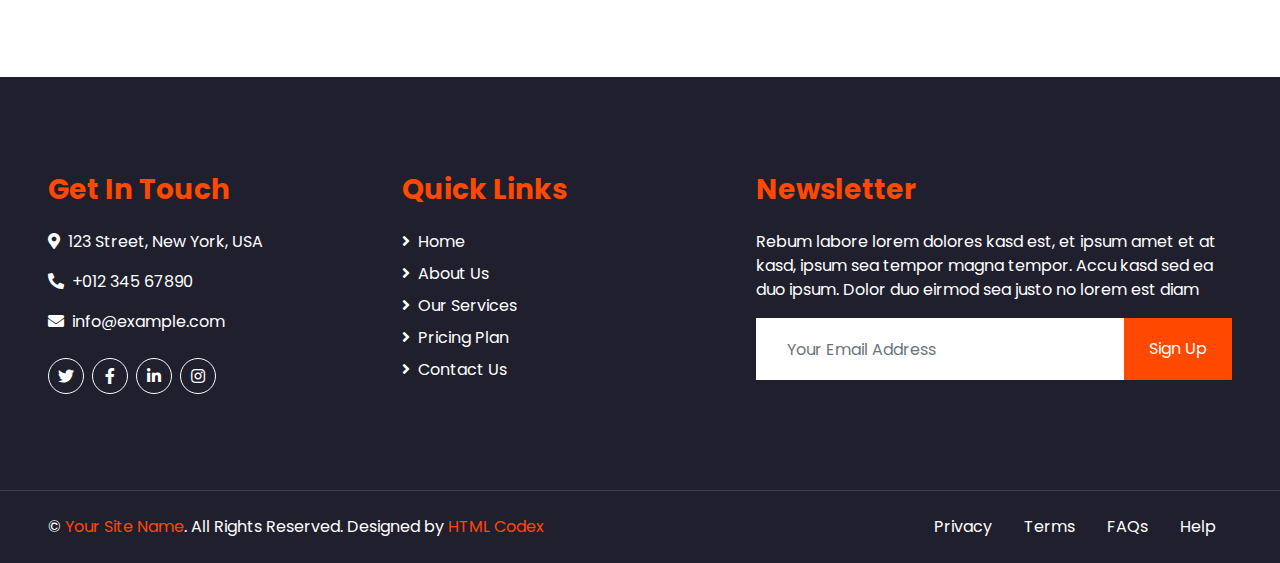
<file: price.html>
<!DOCTYPE html>
<html lang="en">

<head>
    <meta charset="utf-8">
    <title>FASTER - Logistics Company Website Template</title>
    <meta content="width=device-width, initial-scale=1.0" name="viewport">
    <meta content="Free HTML Templates" name="keywords">
    <meta content="Free HTML Templates" name="description">

    <!-- Favicon -->
    <link href="img/favicon.ico" rel="icon">

    <!-- Google Web Fonts -->
    <link rel="preconnect" href="https://fonts.gstatic.com">
    <link href="https://fonts.googleapis.com/css2?family=Poppins:wght@100;200;300;400;500;600;700;800;900&display=swap" rel="stylesheet">

    <!-- Font Awesome -->
    <link href="https://cdnjs.cloudflare.com/ajax/libs/font-awesome/5.10.0/css/all.min.css" rel="stylesheet">

    <!-- Libraries Stylesheet -->
    <link href="lib/owlcarousel/assets/owl.carousel.min.css" rel="stylesheet">

    <!-- Customized Bootstrap Stylesheet -->
    <link href="css/style.css" rel="stylesheet">
</head>

<body>
    <!-- Topbar Start -->
    <div class="container-fluid bg-dark">
        <div class="row py-2 px-lg-5">
            <div class="col-lg-6 text-center text-lg-left mb-2 mb-lg-0">
                <div class="d-inline-flex align-items-center text-white">
                    <small><i class="fa fa-phone-alt mr-2"></i>022-5206478</small>
                    <small class="px-3">|</small>
                    <small><i class="fa fa-envelope mr-2"></i>bojongloakidul2017@gmail.com</small>
                </div>
            </div>
            <div class="col-lg-6 text-center text-lg-right">
                <div class="d-inline-flex align-items-center">
                    <a class="text-white px-2" href="https://www.instagram.com/bojongloakidul/">
                        <i class="fab fa-instagram"></i>
                    </a>
                    <a class="text-white px-2" href="https://www.youtube.com/channel/UCtnETUAmvh0XTB7hyJuBHkg">
                        <i class="fab fa-youtube"></i>
                    <a class="text-white px-2" href="https://www.facebook.com/profile.php?id=100016766732146&sk=about_overview">
                        <i class="fab fa-facebook-f"></i>
                    </a>
                    <a class="text-white pl-2" href="https://twitter.com/kecbojkid_ktbdg">
                        <i class="fab fa-twitter"></i>
                    </a>
                </div>
            </div>
        </div>
    </div>
    <!-- Topbar End -->


    <!-- Navbar Start -->
    <div class="container-fluid p-0">
        <nav class="navbar navbar-expand-lg bg-light navbar-light py-3 py-lg-0 px-lg-5">
            <a href="index.html" class="navbar-brand ml-lg-3">
                <h1 class="m-0 display-5 text-uppercase text-primary"><i class="fa fa-bookmark"></i> Pemerintahan Kota Bandung</h1>
            </a>
            <button type="button" class="navbar-toggler" data-toggle="collapse" data-target="#navbarCollapse">
                <span class="navbar-toggler-icon"></span>
            </button>
            <div class="collapse navbar-collapse justify-content-between px-lg-3" id="navbarCollapse">
                <div class="navbar-nav m-auto py-0">
                    <a href="index.html" class="nav-item nav-link active">Home</a>
                    <a href="about.html" class="nav-item nav-link">Tentang</a>
                    <div class="nav-item dropdown">
                        <a href="#" class="nav-link dropdown-toggle" data-toggle="dropdown">Pelayanan</a>
                        <div class="dropdown-menu rounded-0 m-0">
                            <a href="blog.html" class="dropdown-item">xxxxxxxxxxxxxxxxxxx</a>
                            <a href="single.html" class="dropdown-item">xxxxxxxxxxxxxxxxxxx</a>
                            <a href="single.html" class="dropdown-item">xxxxxxxxxxxxxxxxxxx</a>
                            <a href="single.html" class="dropdown-item">xxxxxxxxxxxxxxxxxxx</a>
                        </div>
                    </div>
                    <div class="nav-item dropdown">
                        <a href="#" class="nav-link dropdown-toggle" data-toggle="dropdown">Profil</a>
                        <div class="dropdown-menu rounded-0 m-0">
                            <a href="blog.html" class="dropdown-item">Sturktur organisasi</a>
                            <a href="single.html" class="dropdown-item">Tugas dan fungsi</a>
                        </div>
                    </div>
                    <a href="contact.html" class="nav-item nav-link">Kontak</a>
                </div>
                <a href="login.html" class="btn btn-primary py-2 px-4 d-none d-lg-block">login</a>
            </div>
        </nav>
    </div>
    <!-- Navbar End -->


    <!-- Header Start -->
    <div class="jumbotron jumbotron-fluid mb-5">
        <div class="container text-center py-5">
            <h1 class="text-white display-3">Price</h1>
            <div class="d-inline-flex align-items-center text-white">
                <p class="m-0"><a class="text-white" href="">Home</a></p>
                <i class="fa fa-circle px-3"></i>
                <p class="m-0">Price</p>
            </div>
        </div>
    </div>
    <!-- Header End -->


    <!-- Pricing Plan Start -->
    <div class="container-fluid pt-5">
        <div class="container">
            <div class="text-center pb-2">
                <h6 class="text-primary text-uppercase font-weight-bold">Pricing Plan</h6>
                <h1 class="mb-4">Affordable Pricing Packages</h1>
            </div>
            <div class="row">
                <div class="col-md-4 mb-5">
                    <div class="bg-secondary">
                        <div class="text-center p-4">
                            <h1 class="display-4 mb-0">
                                <small class="align-top text-muted font-weight-medium" style="font-size: 22px; line-height: 45px;">$</small>49<small class="align-bottom text-muted font-weight-medium" style="font-size: 16px; line-height: 40px;">/Mo</small>
                            </h1>
                        </div>
                        <div class="bg-primary text-center p-4">
                            <h3 class="m-0">Basic</h3>
                        </div>
                        <div class="d-flex flex-column align-items-center py-4">
                            <p>HTML5 & CSS3</p>
                            <p>Bootstrap 4</p>
                            <p>Responsive Layout</p>
                            <p>Compatible With All Browsers</p>
                            <a href="" class="btn btn-primary py-2 px-4 my-2">Order Now</a>
                        </div>
                    </div>
                </div>
                <div class="col-md-4 mb-5">
                    <div class="bg-secondary">
                        <div class="text-center p-4">
                            <h1 class="display-4 mb-0">
                                <small class="align-top text-muted font-weight-medium" style="font-size: 22px; line-height: 45px;">$</small>99<small class="align-bottom text-muted font-weight-medium" style="font-size: 16px; line-height: 40px;">/Mo</small>
                            </h1>
                        </div>
                        <div class="bg-primary text-center p-4">
                            <h3 class="m-0">Premium</h3>
                        </div>
                        <div class="d-flex flex-column align-items-center py-4">
                            <p>HTML5 & CSS3</p>
                            <p>Bootstrap 4</p>
                            <p>Responsive Layout</p>
                            <p>Compatible With All Browsers</p>
                            <a href="" class="btn btn-primary py-2 px-4 my-2">Order Now</a>
                        </div>
                    </div>
                </div>
                <div class="col-md-4 mb-5">
                    <div class="bg-secondary">
                        <div class="text-center p-4">
                            <h1 class="display-4 mb-0">
                                <small class="align-top text-muted font-weight-medium" style="font-size: 22px; line-height: 45px;">$</small>149<small class="align-bottom text-muted font-weight-medium" style="font-size: 16px; line-height: 40px;">/Mo</small>
                            </h1>
                        </div>
                        <div class="bg-primary text-center p-4">
                            <h3 class="m-0">Business</h3>
                        </div>
                        <div class="d-flex flex-column align-items-center py-4">
                            <p>HTML5 & CSS3</p>
                            <p>Bootstrap 4</p>
                            <p>Responsive Layout</p>
                            <p>Compatible With All Browsers</p>
                            <a href="" class="btn btn-primary py-2 px-4 my-2">Order Now</a>
                        </div>
                    </div>
                </div>
            </div>
        </div>
    </div>
    <!-- Pricing Plan End -->


    <!-- Testimonial Start -->
    <div class="container-fluid py-5">
        <div class="container">
            <div class="text-center pb-2">
                <h6 class="text-primary text-uppercase font-weight-bold">Testimonial</h6>
                <h1 class="mb-4">Our Clients Say</h1>
            </div>
            <div class="owl-carousel testimonial-carousel">
                <div class="position-relative bg-secondary p-4">
                    <i class="fa fa-3x fa-quote-right text-primary position-absolute" style="top: -6px; right: 0;"></i>
                    <div class="d-flex align-items-center mb-3">
                        <img class="img-fluid rounded-circle" src="img/testimonial-1.jpg" style="width: 60px; height: 60px;" alt="">
                        <div class="ml-3">
                            <h6 class="font-weight-semi-bold m-0">Client Name</h6>
                            <small>- Profession</small>
                        </div>
                    </div>
                    <p class="m-0">Sed ea amet kasd elitr stet, stet rebum et ipsum est duo elitr clita lorem. Dolor ipsum sanct clita</p>
                </div>
                <div class="position-relative bg-secondary p-4">
                    <i class="fa fa-3x fa-quote-right text-primary position-absolute" style="top: -6px; right: 0;"></i>
                    <div class="d-flex align-items-center mb-3">
                        <img class="img-fluid rounded-circle" src="img/testimonial-2.jpg" style="width: 60px; height: 60px;" alt="">
                        <div class="ml-3">
                            <h6 class="font-weight-semi-bold m-0">Client Name</h6>
                            <small>- Profession</small>
                        </div>
                    </div>
                    <p class="m-0">Sed ea amet kasd elitr stet, stet rebum et ipsum est duo elitr clita lorem. Dolor ipsum sanct clita</p>
                </div>
                <div class="position-relative bg-secondary p-4">
                    <i class="fa fa-3x fa-quote-right text-primary position-absolute" style="top: -6px; right: 0;"></i>
                    <div class="d-flex align-items-center mb-3">
                        <img class="img-fluid rounded-circle" src="img/testimonial-3.jpg" style="width: 60px; height: 60px;" alt="">
                        <div class="ml-3">
                            <h6 class="font-weight-semi-bold m-0">Client Name</h6>
                            <small>- Profession</small>
                        </div>
                    </div>
                    <p class="m-0">Sed ea amet kasd elitr stet, stet rebum et ipsum est duo elitr clita lorem. Dolor ipsum sanct clita</p>
                </div>
                <div class="position-relative bg-secondary p-4">
                    <i class="fa fa-3x fa-quote-right text-primary position-absolute" style="top: -6px; right: 0;"></i>
                    <div class="d-flex align-items-center mb-3">
                        <img class="img-fluid rounded-circle" src="img/testimonial-4.jpg" style="width: 60px; height: 60px;" alt="">
                        <div class="ml-3">
                            <h6 class="font-weight-semi-bold m-0">Client Name</h6>
                            <small>- Profession</small>
                        </div>
                    </div>
                    <p class="m-0">Sed ea amet kasd elitr stet, stet rebum et ipsum est duo elitr clita lorem. Dolor ipsum sanct clita</p>
                </div>
            </div>
        </div>
    </div>
    <!-- Testimonial End -->


    <!-- Footer Start -->
    <div class="container-fluid bg-dark text-white mt-5 py-5 px-sm-3 px-md-5">
        <div class="row pt-5">
            <div class="col-lg-7 col-md-6">
                <div class="row">
                    <div class="col-md-6 mb-5">
                        <h3 class="text-primary mb-4">Get In Touch</h3>
                        <p><i class="fa fa-map-marker-alt mr-2"></i>123 Street, New York, USA</p>
                        <p><i class="fa fa-phone-alt mr-2"></i>+012 345 67890</p>
                        <p><i class="fa fa-envelope mr-2"></i>info@example.com</p>
                        <div class="d-flex justify-content-start mt-4">
                            <a class="btn btn-outline-light btn-social mr-2" href="#"><i class="fab fa-twitter"></i></a>
                            <a class="btn btn-outline-light btn-social mr-2" href="#"><i class="fab fa-facebook-f"></i></a>
                            <a class="btn btn-outline-light btn-social mr-2" href="#"><i class="fab fa-linkedin-in"></i></a>
                            <a class="btn btn-outline-light btn-social" href="#"><i class="fab fa-instagram"></i></a>
                        </div>
                    </div>
                    <div class="col-md-6 mb-5">
                        <h3 class="text-primary mb-4">Quick Links</h3>
                        <div class="d-flex flex-column justify-content-start">
                            <a class="text-white mb-2" href="#"><i class="fa fa-angle-right mr-2"></i>Home</a>
                            <a class="text-white mb-2" href="#"><i class="fa fa-angle-right mr-2"></i>About Us</a>
                            <a class="text-white mb-2" href="#"><i class="fa fa-angle-right mr-2"></i>Our Services</a>
                            <a class="text-white mb-2" href="#"><i class="fa fa-angle-right mr-2"></i>Pricing Plan</a>
                            <a class="text-white" href="#"><i class="fa fa-angle-right mr-2"></i>Contact Us</a>
                        </div>
                    </div>
                </div>
            </div>
            <div class="col-lg-5 col-md-6 mb-5">
                <h3 class="text-primary mb-4">Newsletter</h3>
                <p>Rebum labore lorem dolores kasd est, et ipsum amet et at kasd, ipsum sea tempor magna tempor. Accu kasd sed ea duo ipsum. Dolor duo eirmod sea justo no lorem est diam</p>
                <div class="w-100">
                    <div class="input-group">
                        <input type="text" class="form-control border-light" style="padding: 30px;" placeholder="Your Email Address">
                        <div class="input-group-append">
                            <button class="btn btn-primary px-4">Sign Up</button>
                        </div>
                    </div>
                </div>
            </div>
        </div>
    </div>
    <div class="container-fluid bg-dark text-white border-top py-4 px-sm-3 px-md-5" style="border-color: #3E3E4E !important;">
        <div class="row">
            <div class="col-lg-6 text-center text-md-left mb-3 mb-md-0">
                <p class="m-0 text-white">&copy; <a href="#">Your Site Name</a>. All Rights Reserved. 
				
				<!--/*** This template is free as long as you keep the footer author’s credit link/attribution link/backlink. If you'd like to use the template without the footer author’s credit link/attribution link/backlink, you can purchase the Credit Removal License from "https://htmlcodex.com/credit-removal". Thank you for your support. ***/-->
				Designed by <a href="https://htmlcodex.com">HTML Codex</a>
                </p>
            </div>
            <div class="col-lg-6 text-center text-md-right">
                <ul class="nav d-inline-flex">
                    <li class="nav-item">
                        <a class="nav-link text-white py-0" href="#">Privacy</a>
                    </li>
                    <li class="nav-item">
                        <a class="nav-link text-white py-0" href="#">Terms</a>
                    </li>
                    <li class="nav-item">
                        <a class="nav-link text-white py-0" href="#">FAQs</a>
                    </li>
                    <li class="nav-item">
                        <a class="nav-link text-white py-0" href="#">Help</a>
                    </li>
                </ul>
            </div>
        </div>
    </div>
    <!-- Footer End -->


    <!-- Back to Top -->
    <a href="#" class="btn btn-lg btn-primary back-to-top"><i class="fa fa-angle-double-up"></i></a>


    <!-- JavaScript Libraries -->
    <script src="https://code.jquery.com/jquery-3.4.1.min.js"></script>
    <script src="https://stackpath.bootstrapcdn.com/bootstrap/4.4.1/js/bootstrap.bundle.min.js"></script>
    <script src="lib/easing/easing.min.js"></script>
    <script src="lib/waypoints/waypoints.min.js"></script>
    <script src="lib/counterup/counterup.min.js"></script>
    <script src="lib/owlcarousel/owl.carousel.min.js"></script>

    <!-- Contact Javascript File -->
    <script src="mail/jqBootstrapValidation.min.js"></script>
    <script src="mail/contact.js"></script>

    <!-- Template Javascript -->
    <script src="js/main.js"></script>
</body>

</html>
</file>
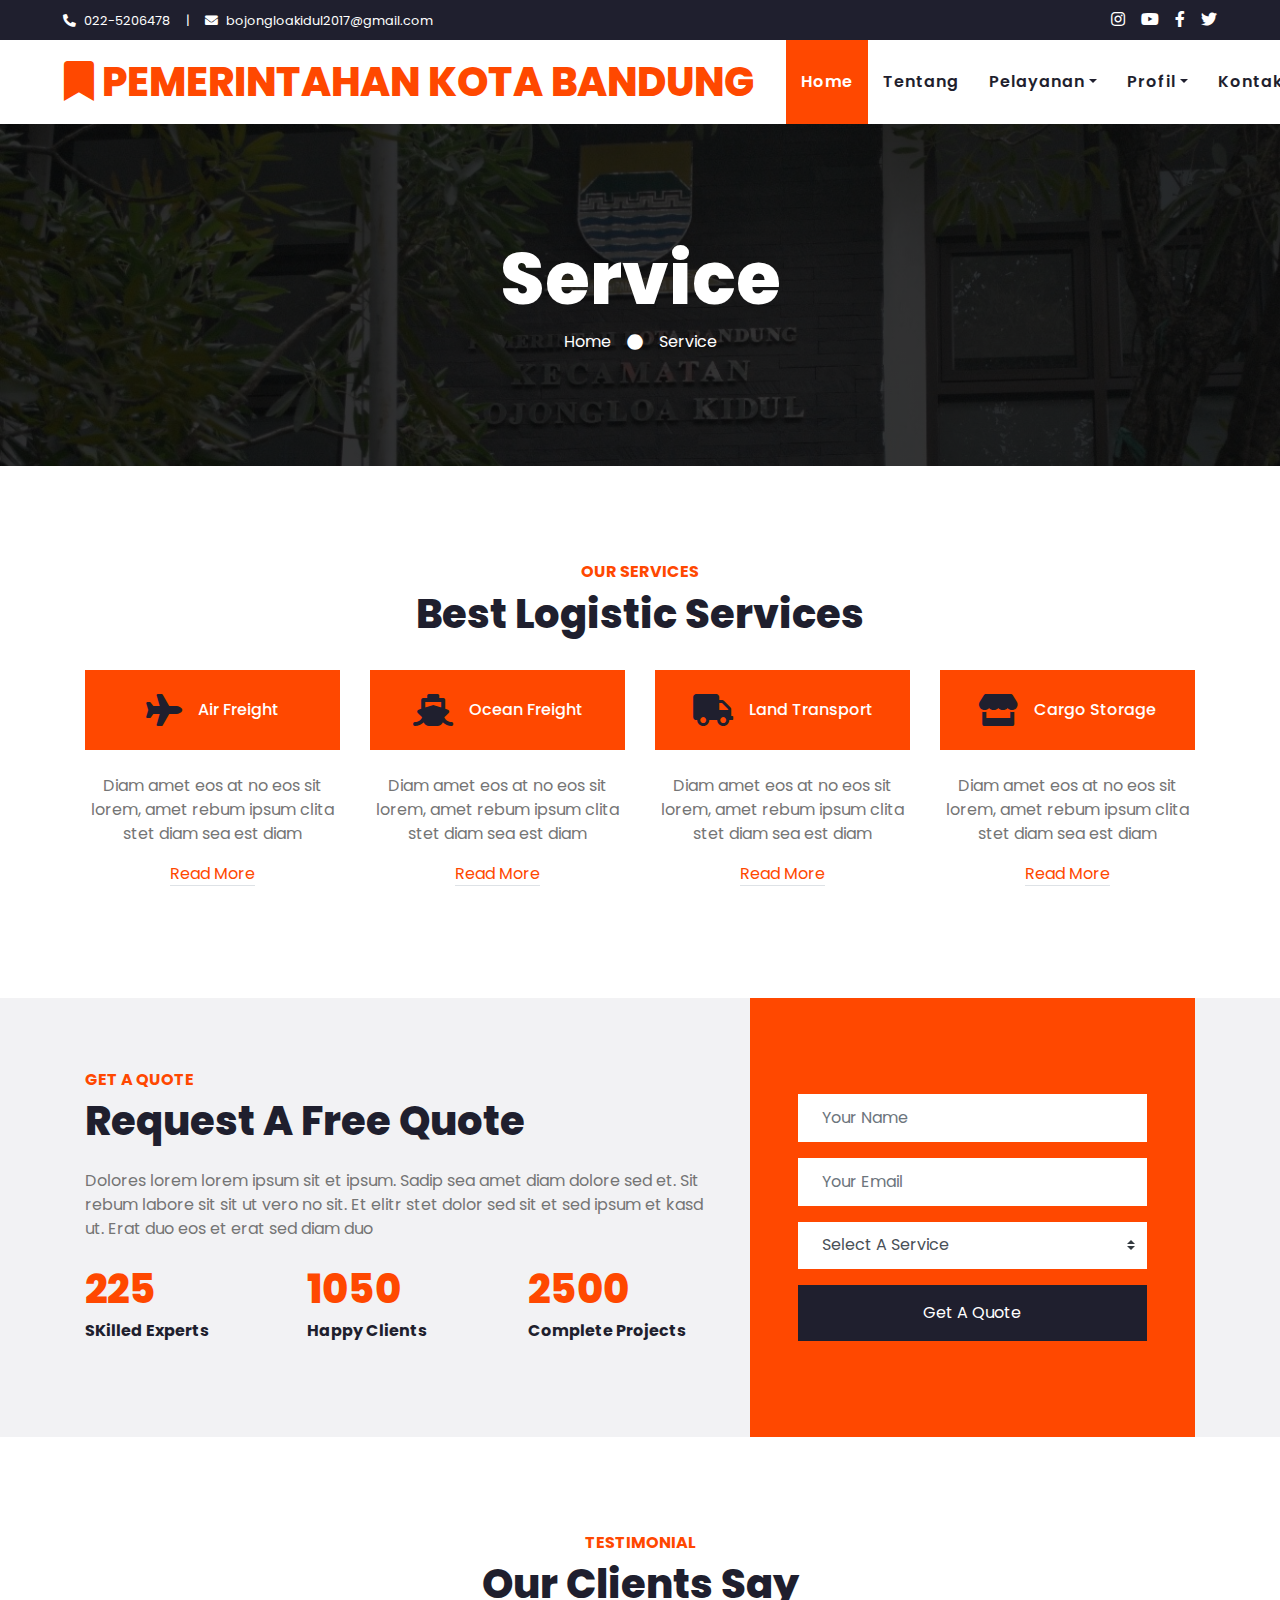
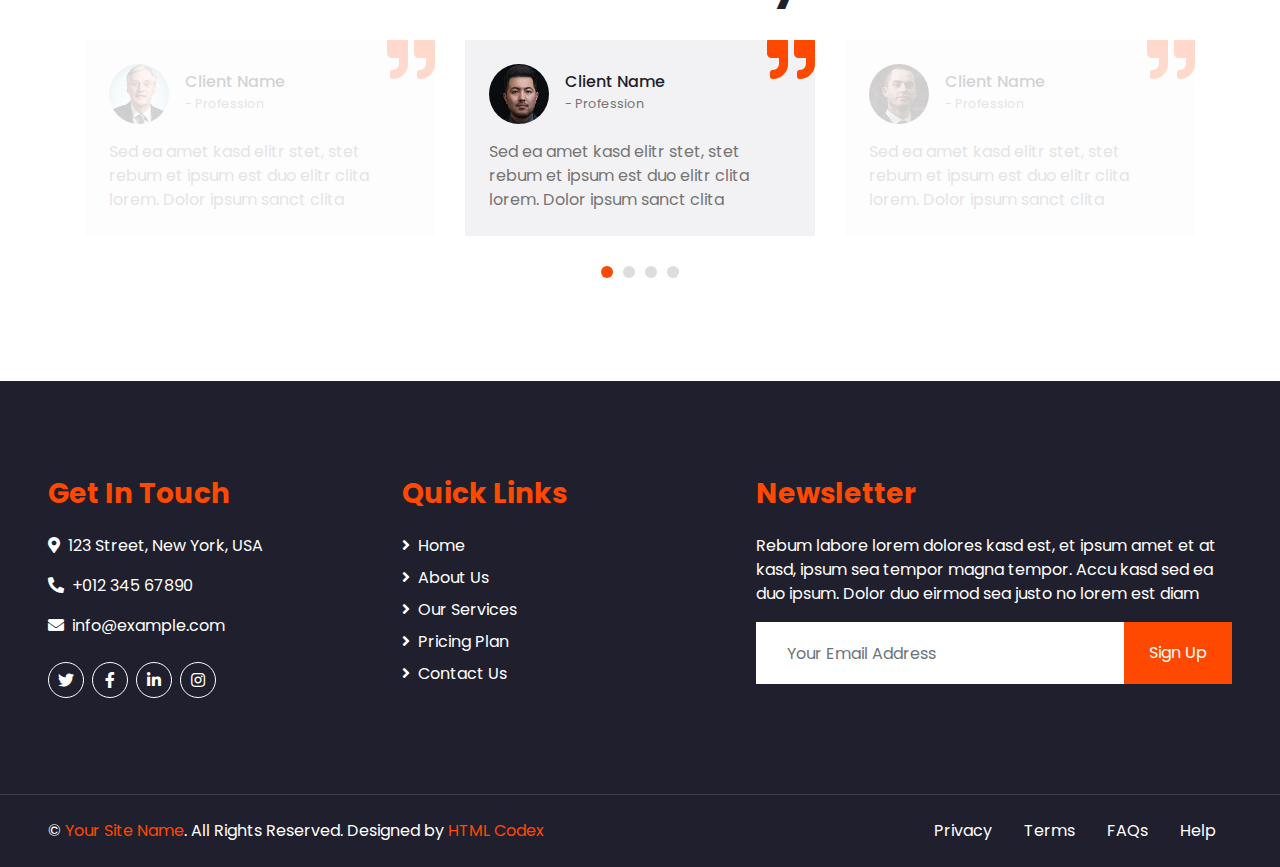
<file: service.html>
<!DOCTYPE html>
<html lang="en">

<head>
    <meta charset="utf-8">
    <title>FASTER - Logistics Company Website Template</title>
    <meta content="width=device-width, initial-scale=1.0" name="viewport">
    <meta content="Free HTML Templates" name="keywords">
    <meta content="Free HTML Templates" name="description">

    <!-- Favicon -->
    <link href="img/favicon.ico" rel="icon">

    <!-- Google Web Fonts -->
    <link rel="preconnect" href="https://fonts.gstatic.com">
    <link href="https://fonts.googleapis.com/css2?family=Poppins:wght@100;200;300;400;500;600;700;800;900&display=swap" rel="stylesheet">

    <!-- Font Awesome -->
    <link href="https://cdnjs.cloudflare.com/ajax/libs/font-awesome/5.10.0/css/all.min.css" rel="stylesheet">

    <!-- Libraries Stylesheet -->
    <link href="lib/owlcarousel/assets/owl.carousel.min.css" rel="stylesheet">

    <!-- Customized Bootstrap Stylesheet -->
    <link href="css/style.css" rel="stylesheet">
</head>

<body>
    <!-- Topbar Start -->
    <div class="container-fluid bg-dark">
        <div class="row py-2 px-lg-5">
            <div class="col-lg-6 text-center text-lg-left mb-2 mb-lg-0">
                <div class="d-inline-flex align-items-center text-white">
                    <small><i class="fa fa-phone-alt mr-2"></i>022-5206478</small>
                    <small class="px-3">|</small>
                    <small><i class="fa fa-envelope mr-2"></i>bojongloakidul2017@gmail.com</small>
                </div>
            </div>
            <div class="col-lg-6 text-center text-lg-right">
                <div class="d-inline-flex align-items-center">
                    <a class="text-white px-2" href="https://www.instagram.com/bojongloakidul/">
                        <i class="fab fa-instagram"></i>
                    </a>
                    <a class="text-white px-2" href="https://www.youtube.com/channel/UCtnETUAmvh0XTB7hyJuBHkg">
                        <i class="fab fa-youtube"></i>
                    <a class="text-white px-2" href="https://www.facebook.com/profile.php?id=100016766732146&sk=about_overview">
                        <i class="fab fa-facebook-f"></i>
                    </a>
                    <a class="text-white pl-2" href="https://twitter.com/kecbojkid_ktbdg">
                        <i class="fab fa-twitter"></i>
                    </a>
                </div>
            </div>
        </div>
    </div>
    <!-- Topbar End -->


    <!-- Navbar Start -->
    <div class="container-fluid p-0">
        <nav class="navbar navbar-expand-lg bg-light navbar-light py-3 py-lg-0 px-lg-5">
            <a href="index.html" class="navbar-brand ml-lg-3">
                <h1 class="m-0 display-5 text-uppercase text-primary"><i class="fa fa-bookmark"></i> Pemerintahan Kota Bandung</h1>
            </a>
            <button type="button" class="navbar-toggler" data-toggle="collapse" data-target="#navbarCollapse">
                <span class="navbar-toggler-icon"></span>
            </button>
            <div class="collapse navbar-collapse justify-content-between px-lg-3" id="navbarCollapse">
                <div class="navbar-nav m-auto py-0">
                    <a href="index.html" class="nav-item nav-link active">Home</a>
                    <a href="about.html" class="nav-item nav-link">Tentang</a>
                    <div class="nav-item dropdown">
                        <a href="#" class="nav-link dropdown-toggle" data-toggle="dropdown">Pelayanan</a>
                        <div class="dropdown-menu rounded-0 m-0">
                            <a href="blog.html" class="dropdown-item">xxxxxxxxxxxxxxxxxxx</a>
                            <a href="single.html" class="dropdown-item">xxxxxxxxxxxxxxxxxxx</a>
                            <a href="single.html" class="dropdown-item">xxxxxxxxxxxxxxxxxxx</a>
                            <a href="single.html" class="dropdown-item">xxxxxxxxxxxxxxxxxxx</a>
                        </div>
                    </div>
                    <div class="nav-item dropdown">
                        <a href="#" class="nav-link dropdown-toggle" data-toggle="dropdown">Profil</a>
                        <div class="dropdown-menu rounded-0 m-0">
                            <a href="blog.html" class="dropdown-item">Sturktur organisasi</a>
                            <a href="single.html" class="dropdown-item">Tugas dan fungsi</a>
                        </div>
                    </div>
                    <a href="contact.html" class="nav-item nav-link">Kontak</a>
                </div>
                <a href="login.html" class="btn btn-primary py-2 px-4 d-none d-lg-block">login</a>
            </div>
        </nav>
    </div>
    <!-- Navbar End -->


    <!-- Header Start -->
    <div class="jumbotron jumbotron-fluid mb-5">
        <div class="container text-center py-5">
            <h1 class="text-white display-3">Service</h1>
            <div class="d-inline-flex align-items-center text-white">
                <p class="m-0"><a class="text-white" href="">Home</a></p>
                <i class="fa fa-circle px-3"></i>
                <p class="m-0">Service</p>
            </div>
        </div>
    </div>
    <!-- Header End -->


    <!-- Services Start -->
    <div class="container-fluid pt-5">
        <div class="container">
            <div class="text-center pb-2">
                <h6 class="text-primary text-uppercase font-weight-bold">Our Services</h6>
                <h1 class="mb-4">Best Logistic Services</h1>
            </div>
            <div class="row pb-3">
                <div class="col-lg-3 col-md-6 text-center mb-5">
                    <div class="d-flex align-items-center justify-content-center bg-primary mb-4 p-4">
                        <i class="fa fa-2x fa-plane text-dark pr-3"></i>
                        <h6 class="text-white font-weight-medium m-0">Air Freight</h6>
                    </div>
                    <p>Diam amet eos at no eos sit lorem, amet rebum ipsum clita stet diam sea est diam</p>
                    <a class="border-bottom text-decoration-none" href="">Read More</a>
                </div>
                <div class="col-lg-3 col-md-6 text-center mb-5">
                    <div class="d-flex align-items-center justify-content-center bg-primary mb-4 p-4">
                        <i class="fa fa-2x fa-ship text-dark pr-3"></i>
                        <h6 class="text-white font-weight-medium m-0">Ocean Freight</h6>
                    </div>
                    <p>Diam amet eos at no eos sit lorem, amet rebum ipsum clita stet diam sea est diam</p>
                    <a class="border-bottom text-decoration-none" href="">Read More</a>
                </div>
                <div class="col-lg-3 col-md-6 text-center mb-5">
                    <div class="d-flex align-items-center justify-content-center bg-primary mb-4 p-4">
                        <i class="fa fa-2x fa-truck text-dark pr-3"></i>
                        <h6 class="text-white font-weight-medium m-0">Land Transport</h6>
                    </div>
                    <p>Diam amet eos at no eos sit lorem, amet rebum ipsum clita stet diam sea est diam</p>
                    <a class="border-bottom text-decoration-none" href="">Read More</a>
                </div>
                <div class="col-lg-3 col-md-6 text-center mb-5">
                    <div class="d-flex align-items-center justify-content-center bg-primary mb-4 p-4">
                        <i class="fa fa-2x fa-store text-dark pr-3"></i>
                        <h6 class="text-white font-weight-medium m-0">Cargo Storage</h6>
                    </div>
                    <p>Diam amet eos at no eos sit lorem, amet rebum ipsum clita stet diam sea est diam</p>
                    <a class="border-bottom text-decoration-none" href="">Read More</a>
                </div>
            </div>
        </div>
    </div>
    <!-- Services End -->


    <!--  Quote Request Start -->
    <div class="container-fluid bg-secondary my-5">
        <div class="container">
            <div class="row align-items-center">
                <div class="col-lg-7 py-5 py-lg-0">
                    <h6 class="text-primary text-uppercase font-weight-bold">Get A Quote</h6>
                    <h1 class="mb-4">Request A Free Quote</h1>
                    <p class="mb-4">Dolores lorem lorem ipsum sit et ipsum. Sadip sea amet diam dolore sed et. Sit rebum labore sit sit ut vero no sit. Et elitr stet dolor sed sit et sed ipsum et kasd ut. Erat duo eos et erat sed diam duo</p>
                    <div class="row">
                        <div class="col-sm-4">
                            <h1 class="text-primary mb-2" data-toggle="counter-up">225</h1>
                            <h6 class="font-weight-bold mb-4">SKilled Experts</h6>
                        </div>
                        <div class="col-sm-4">
                            <h1 class="text-primary mb-2" data-toggle="counter-up">1050</h1>
                            <h6 class="font-weight-bold mb-4">Happy Clients</h6>
                        </div>
                        <div class="col-sm-4">
                            <h1 class="text-primary mb-2" data-toggle="counter-up">2500</h1>
                            <h6 class="font-weight-bold mb-4">Complete Projects</h6>
                        </div>
                    </div>
                </div>
                <div class="col-lg-5">
                    <div class="bg-primary py-5 px-4 px-sm-5">
                        <form class="py-5">
                            <div class="form-group">
                                <input type="text" class="form-control border-0 p-4" placeholder="Your Name" required="required" />
                            </div>
                            <div class="form-group">
                                <input type="email" class="form-control border-0 p-4" placeholder="Your Email" required="required" />
                            </div>
                            <div class="form-group">
                                <select class="custom-select border-0 px-4" style="height: 47px;">
                                    <option selected>Select A Service</option>
                                    <option value="1">Service 1</option>
                                    <option value="2">Service 1</option>
                                    <option value="3">Service 1</option>
                                </select>
                            </div>
                            <div>
                                <button class="btn btn-dark btn-block border-0 py-3" type="submit">Get A Quote</button>
                            </div>
                        </form>
                    </div>
                </div>
            </div>
        </div>
    </div>
    <!-- Quote Request Start -->


    <!-- Testimonial Start -->
    <div class="container-fluid py-5">
        <div class="container">
            <div class="text-center pb-2">
                <h6 class="text-primary text-uppercase font-weight-bold">Testimonial</h6>
                <h1 class="mb-4">Our Clients Say</h1>
            </div>
            <div class="owl-carousel testimonial-carousel">
                <div class="position-relative bg-secondary p-4">
                    <i class="fa fa-3x fa-quote-right text-primary position-absolute" style="top: -6px; right: 0;"></i>
                    <div class="d-flex align-items-center mb-3">
                        <img class="img-fluid rounded-circle" src="img/testimonial-1.jpg" style="width: 60px; height: 60px;" alt="">
                        <div class="ml-3">
                            <h6 class="font-weight-semi-bold m-0">Client Name</h6>
                            <small>- Profession</small>
                        </div>
                    </div>
                    <p class="m-0">Sed ea amet kasd elitr stet, stet rebum et ipsum est duo elitr clita lorem. Dolor ipsum sanct clita</p>
                </div>
                <div class="position-relative bg-secondary p-4">
                    <i class="fa fa-3x fa-quote-right text-primary position-absolute" style="top: -6px; right: 0;"></i>
                    <div class="d-flex align-items-center mb-3">
                        <img class="img-fluid rounded-circle" src="img/testimonial-2.jpg" style="width: 60px; height: 60px;" alt="">
                        <div class="ml-3">
                            <h6 class="font-weight-semi-bold m-0">Client Name</h6>
                            <small>- Profession</small>
                        </div>
                    </div>
                    <p class="m-0">Sed ea amet kasd elitr stet, stet rebum et ipsum est duo elitr clita lorem. Dolor ipsum sanct clita</p>
                </div>
                <div class="position-relative bg-secondary p-4">
                    <i class="fa fa-3x fa-quote-right text-primary position-absolute" style="top: -6px; right: 0;"></i>
                    <div class="d-flex align-items-center mb-3">
                        <img class="img-fluid rounded-circle" src="img/testimonial-3.jpg" style="width: 60px; height: 60px;" alt="">
                        <div class="ml-3">
                            <h6 class="font-weight-semi-bold m-0">Client Name</h6>
                            <small>- Profession</small>
                        </div>
                    </div>
                    <p class="m-0">Sed ea amet kasd elitr stet, stet rebum et ipsum est duo elitr clita lorem. Dolor ipsum sanct clita</p>
                </div>
                <div class="position-relative bg-secondary p-4">
                    <i class="fa fa-3x fa-quote-right text-primary position-absolute" style="top: -6px; right: 0;"></i>
                    <div class="d-flex align-items-center mb-3">
                        <img class="img-fluid rounded-circle" src="img/testimonial-4.jpg" style="width: 60px; height: 60px;" alt="">
                        <div class="ml-3">
                            <h6 class="font-weight-semi-bold m-0">Client Name</h6>
                            <small>- Profession</small>
                        </div>
                    </div>
                    <p class="m-0">Sed ea amet kasd elitr stet, stet rebum et ipsum est duo elitr clita lorem. Dolor ipsum sanct clita</p>
                </div>
            </div>
        </div>
    </div>
    <!-- Testimonial End -->


    <!-- Footer Start -->
    <div class="container-fluid bg-dark text-white mt-5 py-5 px-sm-3 px-md-5">
        <div class="row pt-5">
            <div class="col-lg-7 col-md-6">
                <div class="row">
                    <div class="col-md-6 mb-5">
                        <h3 class="text-primary mb-4">Get In Touch</h3>
                        <p><i class="fa fa-map-marker-alt mr-2"></i>123 Street, New York, USA</p>
                        <p><i class="fa fa-phone-alt mr-2"></i>+012 345 67890</p>
                        <p><i class="fa fa-envelope mr-2"></i>info@example.com</p>
                        <div class="d-flex justify-content-start mt-4">
                            <a class="btn btn-outline-light btn-social mr-2" href="#"><i class="fab fa-twitter"></i></a>
                            <a class="btn btn-outline-light btn-social mr-2" href="#"><i class="fab fa-facebook-f"></i></a>
                            <a class="btn btn-outline-light btn-social mr-2" href="#"><i class="fab fa-linkedin-in"></i></a>
                            <a class="btn btn-outline-light btn-social" href="#"><i class="fab fa-instagram"></i></a>
                        </div>
                    </div>
                    <div class="col-md-6 mb-5">
                        <h3 class="text-primary mb-4">Quick Links</h3>
                        <div class="d-flex flex-column justify-content-start">
                            <a class="text-white mb-2" href="#"><i class="fa fa-angle-right mr-2"></i>Home</a>
                            <a class="text-white mb-2" href="#"><i class="fa fa-angle-right mr-2"></i>About Us</a>
                            <a class="text-white mb-2" href="#"><i class="fa fa-angle-right mr-2"></i>Our Services</a>
                            <a class="text-white mb-2" href="#"><i class="fa fa-angle-right mr-2"></i>Pricing Plan</a>
                            <a class="text-white" href="#"><i class="fa fa-angle-right mr-2"></i>Contact Us</a>
                        </div>
                    </div>
                </div>
            </div>
            <div class="col-lg-5 col-md-6 mb-5">
                <h3 class="text-primary mb-4">Newsletter</h3>
                <p>Rebum labore lorem dolores kasd est, et ipsum amet et at kasd, ipsum sea tempor magna tempor. Accu kasd sed ea duo ipsum. Dolor duo eirmod sea justo no lorem est diam</p>
                <div class="w-100">
                    <div class="input-group">
                        <input type="text" class="form-control border-light" style="padding: 30px;" placeholder="Your Email Address">
                        <div class="input-group-append">
                            <button class="btn btn-primary px-4">Sign Up</button>
                        </div>
                    </div>
                </div>
            </div>
        </div>
    </div>
    <div class="container-fluid bg-dark text-white border-top py-4 px-sm-3 px-md-5" style="border-color: #3E3E4E !important;">
        <div class="row">
            <div class="col-lg-6 text-center text-md-left mb-3 mb-md-0">
                <p class="m-0 text-white">&copy; <a href="#">Your Site Name</a>. All Rights Reserved. 
				
				<!--/*** This template is free as long as you keep the footer author’s credit link/attribution link/backlink. If you'd like to use the template without the footer author’s credit link/attribution link/backlink, you can purchase the Credit Removal License from "https://htmlcodex.com/credit-removal". Thank you for your support. ***/-->
				Designed by <a href="https://htmlcodex.com">HTML Codex</a>
                </p>
            </div>
            <div class="col-lg-6 text-center text-md-right">
                <ul class="nav d-inline-flex">
                    <li class="nav-item">
                        <a class="nav-link text-white py-0" href="#">Privacy</a>
                    </li>
                    <li class="nav-item">
                        <a class="nav-link text-white py-0" href="#">Terms</a>
                    </li>
                    <li class="nav-item">
                        <a class="nav-link text-white py-0" href="#">FAQs</a>
                    </li>
                    <li class="nav-item">
                        <a class="nav-link text-white py-0" href="#">Help</a>
                    </li>
                </ul>
            </div>
        </div>
    </div>
    <!-- Footer End -->


    <!-- Back to Top -->
    <a href="#" class="btn btn-lg btn-primary back-to-top"><i class="fa fa-angle-double-up"></i></a>


    <!-- JavaScript Libraries -->
    <script src="https://code.jquery.com/jquery-3.4.1.min.js"></script>
    <script src="https://stackpath.bootstrapcdn.com/bootstrap/4.4.1/js/bootstrap.bundle.min.js"></script>
    <script src="lib/easing/easing.min.js"></script>
    <script src="lib/waypoints/waypoints.min.js"></script>
    <script src="lib/counterup/counterup.min.js"></script>
    <script src="lib/owlcarousel/owl.carousel.min.js"></script>

    <!-- Contact Javascript File -->
    <script src="mail/jqBootstrapValidation.min.js"></script>
    <script src="mail/contact.js"></script>

    <!-- Template Javascript -->
    <script src="js/main.js"></script>
</body>

</html>
</file>
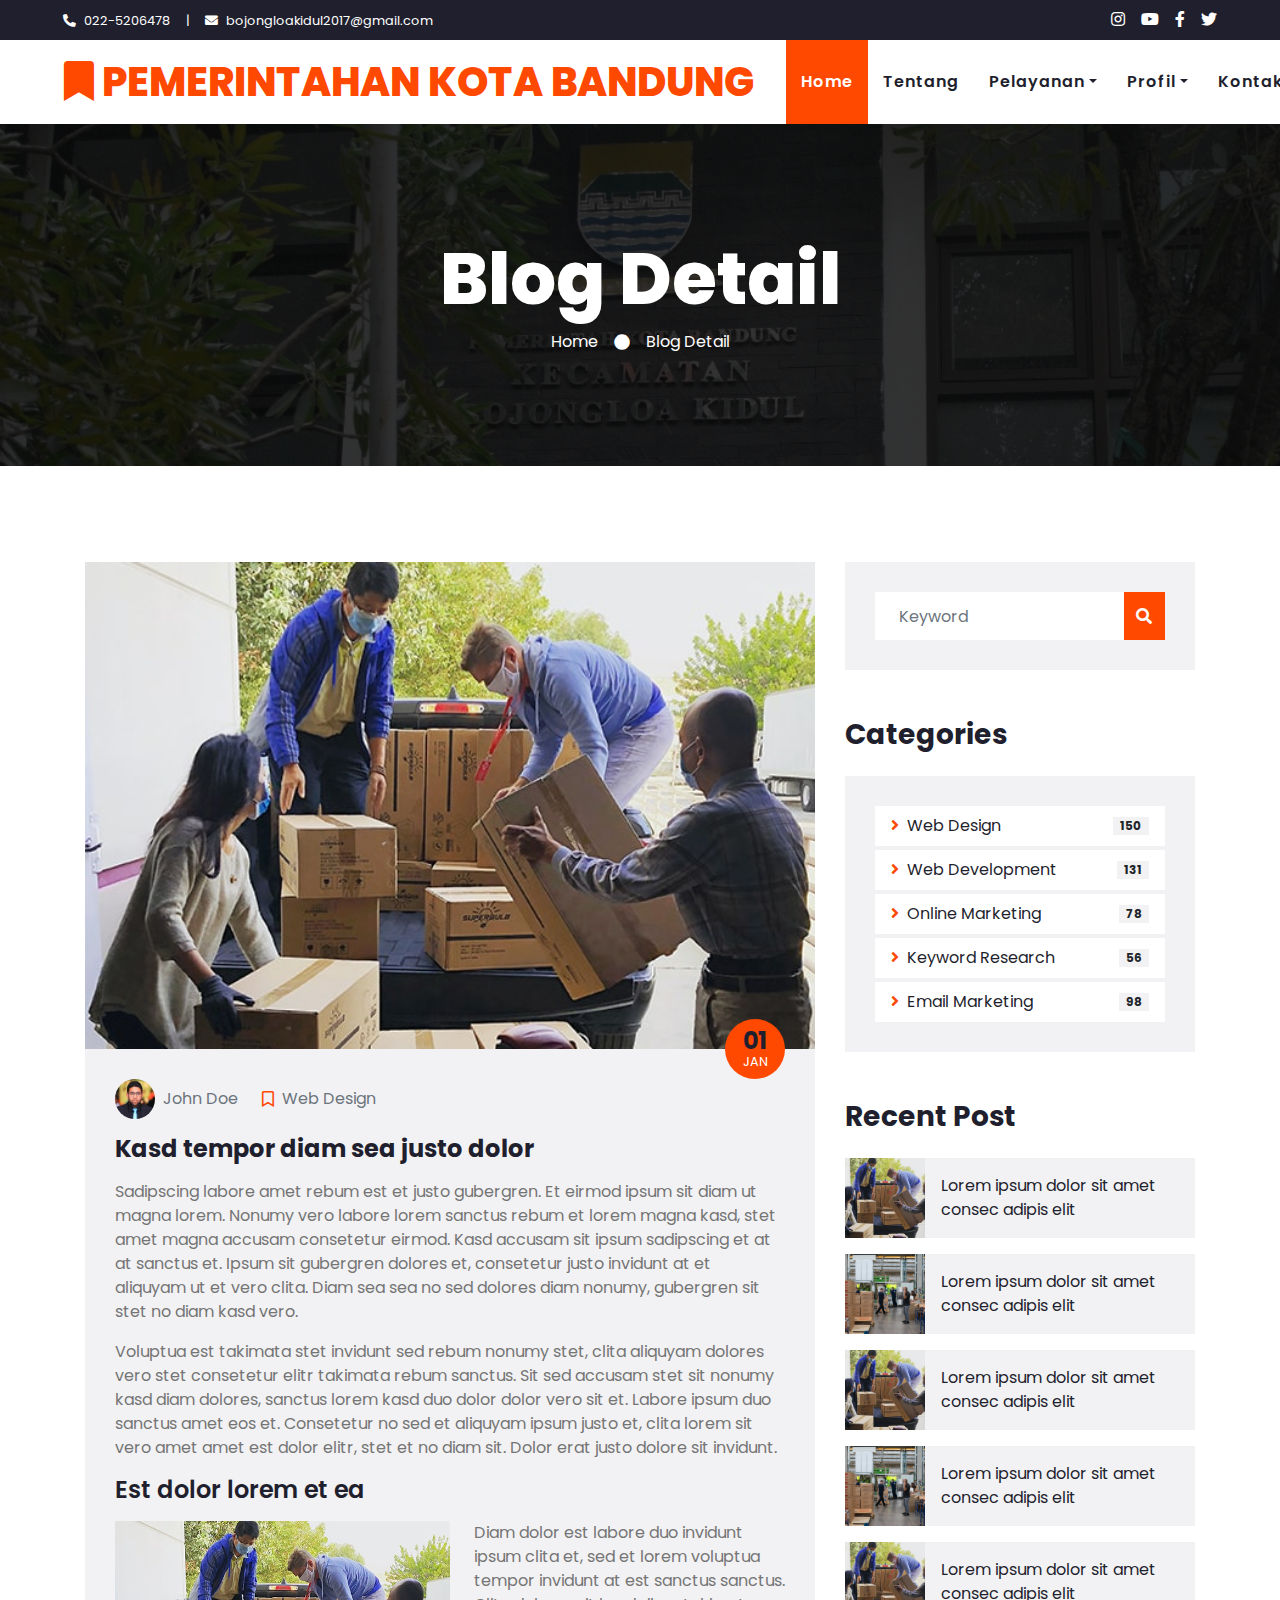
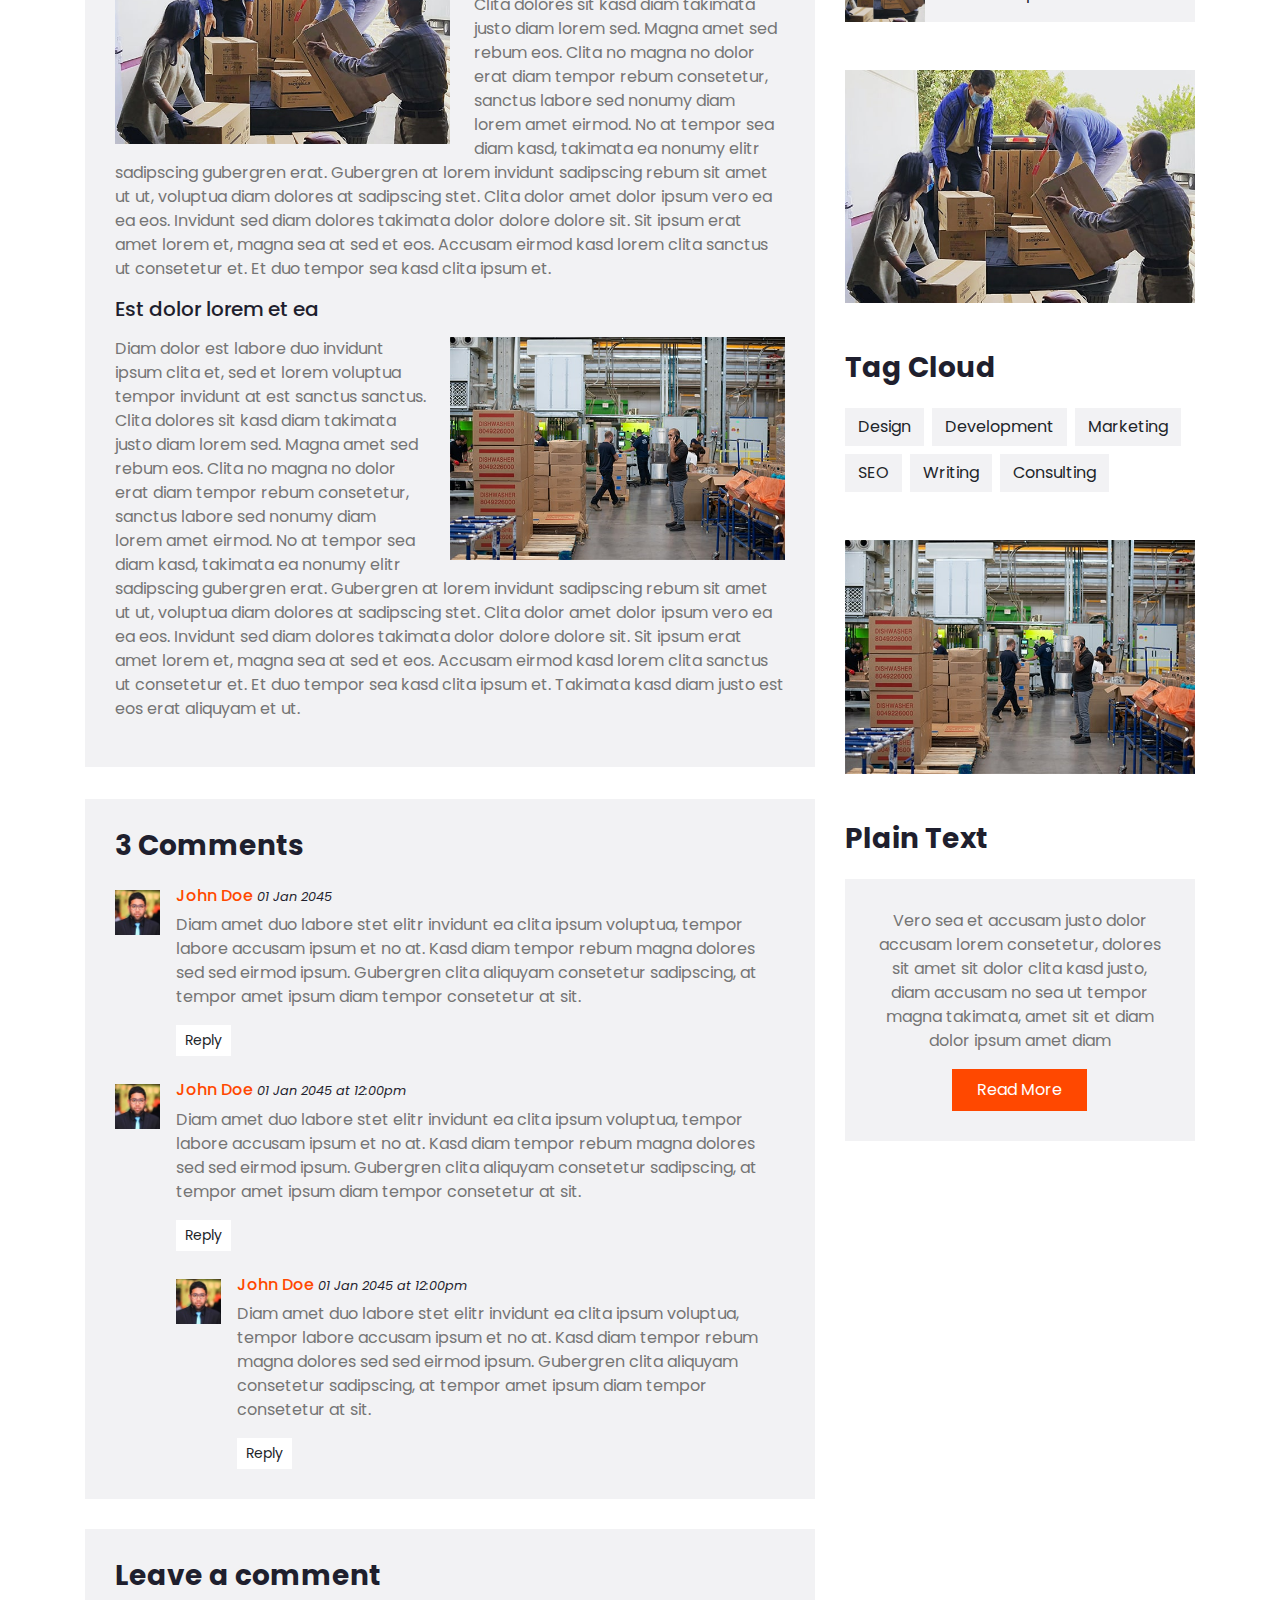
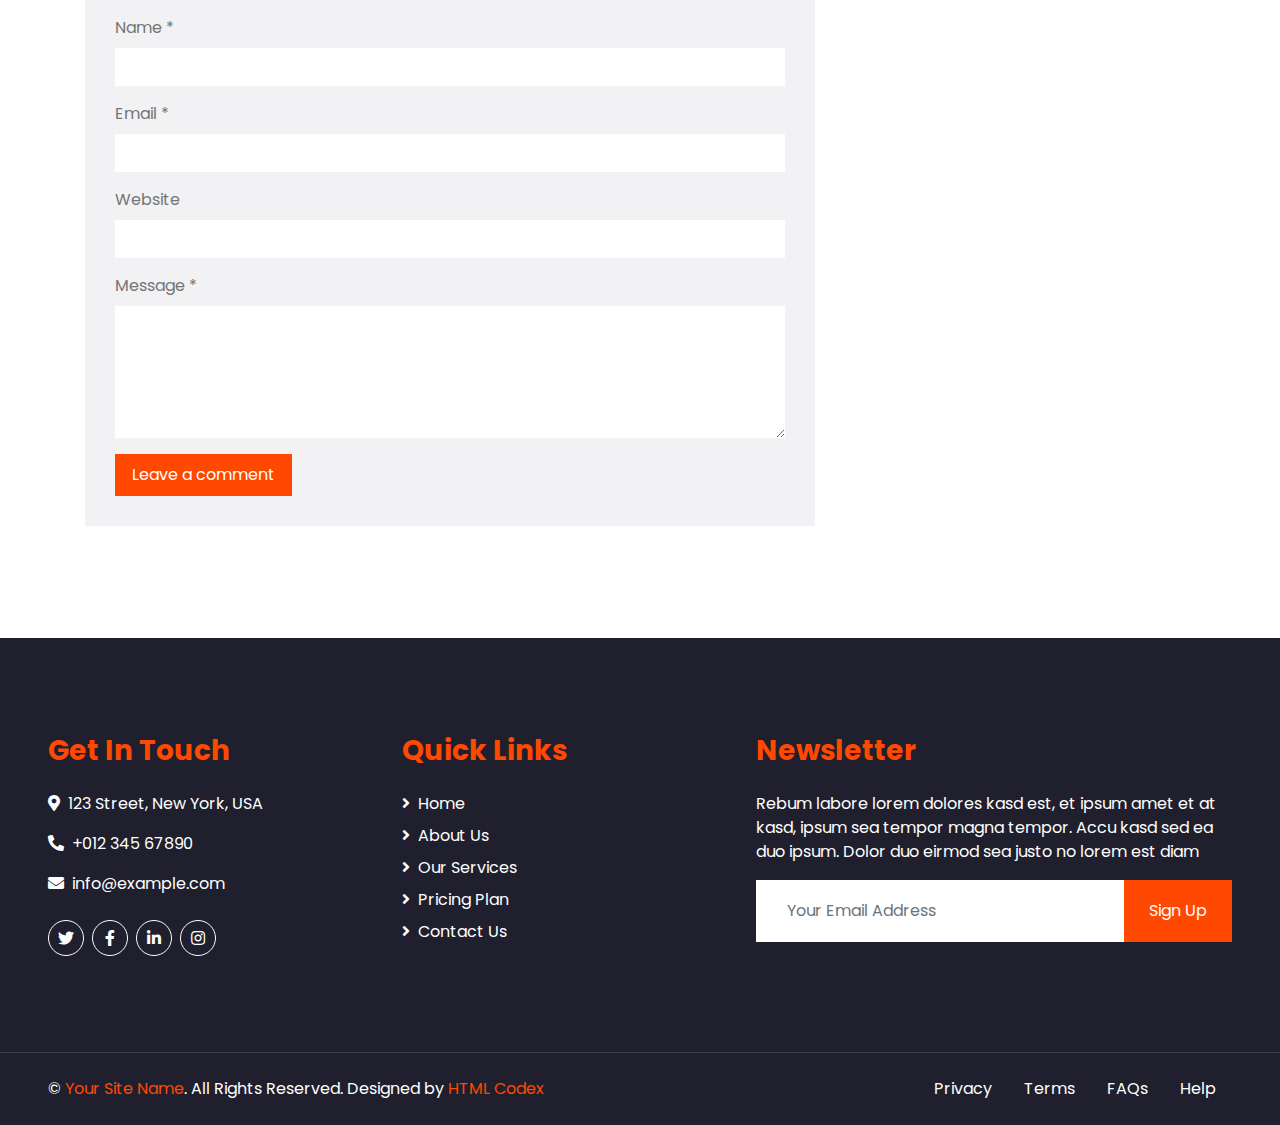
<file: single.html>
<!DOCTYPE html>
<html lang="en">

<head>
    <meta charset="utf-8">
    <title>FASTER - Logistics Company Website Template</title>
    <meta content="width=device-width, initial-scale=1.0" name="viewport">
    <meta content="Free HTML Templates" name="keywords">
    <meta content="Free HTML Templates" name="description">

    <!-- Favicon -->
    <link href="img/favicon.ico" rel="icon">

    <!-- Google Web Fonts -->
    <link rel="preconnect" href="https://fonts.gstatic.com">
    <link href="https://fonts.googleapis.com/css2?family=Poppins:wght@100;200;300;400;500;600;700;800;900&display=swap" rel="stylesheet">

    <!-- Font Awesome -->
    <link href="https://cdnjs.cloudflare.com/ajax/libs/font-awesome/5.10.0/css/all.min.css" rel="stylesheet">

    <!-- Libraries Stylesheet -->
    <link href="lib/owlcarousel/assets/owl.carousel.min.css" rel="stylesheet">

    <!-- Customized Bootstrap Stylesheet -->
    <link href="css/style.css" rel="stylesheet">
</head>

<body>
    <!-- Topbar Start -->
    <div class="container-fluid bg-dark">
        <div class="row py-2 px-lg-5">
            <div class="col-lg-6 text-center text-lg-left mb-2 mb-lg-0">
                <div class="d-inline-flex align-items-center text-white">
                    <small><i class="fa fa-phone-alt mr-2"></i>022-5206478</small>
                    <small class="px-3">|</small>
                    <small><i class="fa fa-envelope mr-2"></i>bojongloakidul2017@gmail.com</small>
                </div>
            </div>
            <div class="col-lg-6 text-center text-lg-right">
                <div class="d-inline-flex align-items-center">
                    <a class="text-white px-2" href="https://www.instagram.com/bojongloakidul/">
                        <i class="fab fa-instagram"></i>
                    </a>
                    <a class="text-white px-2" href="https://www.youtube.com/channel/UCtnETUAmvh0XTB7hyJuBHkg">
                        <i class="fab fa-youtube"></i>
                    <a class="text-white px-2" href="https://www.facebook.com/profile.php?id=100016766732146&sk=about_overview">
                        <i class="fab fa-facebook-f"></i>
                    </a>
                    <a class="text-white pl-2" href="https://twitter.com/kecbojkid_ktbdg">
                        <i class="fab fa-twitter"></i>
                    </a>
                </div>
            </div>
        </div>
    </div>
    <!-- Topbar End -->


    <!-- Navbar Start -->
    <div class="container-fluid p-0">
        <nav class="navbar navbar-expand-lg bg-light navbar-light py-3 py-lg-0 px-lg-5">
            <a href="index.html" class="navbar-brand ml-lg-3">
                <h1 class="m-0 display-5 text-uppercase text-primary"><i class="fa fa-bookmark"></i> Pemerintahan Kota Bandung</h1>
            </a>
            <button type="button" class="navbar-toggler" data-toggle="collapse" data-target="#navbarCollapse">
                <span class="navbar-toggler-icon"></span>
            </button>
            <div class="collapse navbar-collapse justify-content-between px-lg-3" id="navbarCollapse">
                <div class="navbar-nav m-auto py-0">
                    <a href="index.html" class="nav-item nav-link active">Home</a>
                    <a href="about.html" class="nav-item nav-link">Tentang</a>
                    <div class="nav-item dropdown">
                        <a href="#" class="nav-link dropdown-toggle" data-toggle="dropdown">Pelayanan</a>
                        <div class="dropdown-menu rounded-0 m-0">
                            <a href="blog.html" class="dropdown-item">xxxxxxxxxxxxxxxxxxx</a>
                            <a href="single.html" class="dropdown-item">xxxxxxxxxxxxxxxxxxx</a>
                            <a href="single.html" class="dropdown-item">xxxxxxxxxxxxxxxxxxx</a>
                            <a href="single.html" class="dropdown-item">xxxxxxxxxxxxxxxxxxx</a>
                        </div>
                    </div>
                    <div class="nav-item dropdown">
                        <a href="#" class="nav-link dropdown-toggle" data-toggle="dropdown">Profil</a>
                        <div class="dropdown-menu rounded-0 m-0">
                            <a href="blog.html" class="dropdown-item">Sturktur organisasi</a>
                            <a href="single.html" class="dropdown-item">Tugas dan fungsi</a>
                        </div>
                    </div>
                    <a href="contact.html" class="nav-item nav-link">Kontak</a>
                </div>
                <a href="login.html" class="btn btn-primary py-2 px-4 d-none d-lg-block">login</a>
            </div>
        </nav>
    </div>
    <!-- Navbar End -->


    <!-- Header Start -->
    <div class="jumbotron jumbotron-fluid mb-5">
        <div class="container text-center py-5">
            <h1 class="text-white display-3">Blog Detail</h1>
            <div class="d-inline-flex align-items-center text-white">
                <p class="m-0"><a class="text-white" href="">Home</a></p>
                <i class="fa fa-circle px-3"></i>
                <p class="m-0">Blog Detail</p>
            </div>
        </div>
    </div>
    <!-- Header End -->


    <!-- Blog Start -->
    <div class="container py-5">
        <div class="row">
            <div class="col-lg-8">
                <!-- Blog Detail Start -->
                <div class="pb-3">
                    <div class="position-relative">
                        <img class="img-fluid w-100" src="img/blog-1.jpg" alt="">
                        <div class="position-absolute bg-primary d-flex flex-column align-items-center justify-content-center rounded-circle"
                            style="width: 60px; height: 60px; bottom: -30px; right: 30px;">
                            <h4 class="font-weight-bold mb-n1">01</h4>
                            <small class="text-white text-uppercase">Jan</small>
                        </div>
                    </div>
                    <div class="bg-secondary mb-3" style="padding: 30px;">
                        <div class="d-flex mb-3">
                            <div class="d-flex align-items-center">
                                <img class="rounded-circle" style="width: 40px; height: 40px;" src="img/user.jpg" alt="">
                                <a class="text-muted ml-2" href="">John Doe</a>
                            </div>
                            <div class="d-flex align-items-center ml-4">
                                <i class="far fa-bookmark text-primary"></i>
                                <a class="text-muted ml-2" href="">Web Design</a>
                            </div>
                        </div>
                        <h4 class="font-weight-bold mb-3">Kasd tempor diam sea justo dolor</h4>
                        <p>Sadipscing labore amet rebum est et justo gubergren. Et eirmod ipsum sit diam ut
                            magna lorem. Nonumy vero labore lorem sanctus rebum et lorem magna kasd, stet
                            amet magna accusam consetetur eirmod. Kasd accusam sit ipsum sadipscing et at at
                            sanctus et. Ipsum sit gubergren dolores et, consetetur justo invidunt at et
                            aliquyam ut et vero clita. Diam sea sea no sed dolores diam nonumy, gubergren
                            sit stet no diam kasd vero.</p>
                        <p>Voluptua est takimata stet invidunt sed rebum nonumy stet, clita aliquyam dolores
                            vero stet consetetur elitr takimata rebum sanctus. Sit sed accusam stet sit
                            nonumy kasd diam dolores, sanctus lorem kasd duo dolor dolor vero sit et. Labore
                            ipsum duo sanctus amet eos et. Consetetur no sed et aliquyam ipsum justo et,
                            clita lorem sit vero amet amet est dolor elitr, stet et no diam sit. Dolor erat
                            justo dolore sit invidunt.</p>
                        <h4 class="mb-3">Est dolor lorem et ea</h4>
                        <img class="img-fluid w-50 float-left mr-4 mb-2" src="img/blog-1.jpg">
                        <p>Diam dolor est labore duo invidunt ipsum clita et, sed et lorem voluptua tempor
                            invidunt at est sanctus sanctus. Clita dolores sit kasd diam takimata justo diam
                            lorem sed. Magna amet sed rebum eos. Clita no magna no dolor erat diam tempor
                            rebum consetetur, sanctus labore sed nonumy diam lorem amet eirmod. No at tempor
                            sea diam kasd, takimata ea nonumy elitr sadipscing gubergren erat. Gubergren at
                            lorem invidunt sadipscing rebum sit amet ut ut, voluptua diam dolores at
                            sadipscing stet. Clita dolor amet dolor ipsum vero ea ea eos. Invidunt sed diam
                            dolores takimata dolor dolore dolore sit. Sit ipsum erat amet lorem et, magna
                            sea at sed et eos. Accusam eirmod kasd lorem clita sanctus ut consetetur et. Et
                            duo tempor sea kasd clita ipsum et.</p>
                        <h5 class="mb-3">Est dolor lorem et ea</h5>
                        <img class="img-fluid w-50 float-right ml-4 mb-2" src="img/blog-2.jpg">
                        <p>Diam dolor est labore duo invidunt ipsum clita et, sed et lorem voluptua tempor
                            invidunt at est sanctus sanctus. Clita dolores sit kasd diam takimata justo diam
                            lorem sed. Magna amet sed rebum eos. Clita no magna no dolor erat diam tempor
                            rebum consetetur, sanctus labore sed nonumy diam lorem amet eirmod. No at tempor
                            sea diam kasd, takimata ea nonumy elitr sadipscing gubergren erat. Gubergren at
                            lorem invidunt sadipscing rebum sit amet ut ut, voluptua diam dolores at
                            sadipscing stet. Clita dolor amet dolor ipsum vero ea ea eos. Invidunt sed diam
                            dolores takimata dolor dolore dolore sit. Sit ipsum erat amet lorem et, magna
                            sea at sed et eos. Accusam eirmod kasd lorem clita sanctus ut consetetur et. Et
                            duo tempor sea kasd clita ipsum et. Takimata kasd diam justo est eos erat
                            aliquyam et ut.</p>
                    </div>
                </div>
                <!-- Blog Detail End -->

                <!-- Comment List Start -->
                <div class="bg-secondary" style="padding: 30px; margin-bottom: 30px;">
                    <h3 class="mb-4">3 Comments</h3>
                    <div class="media mb-4">
                        <img src="img/user.jpg" alt="Image" class="img-fluid mr-3 mt-1" style="width: 45px;">
                        <div class="media-body">
                            <h6><a href="">John Doe</a> <small><i>01 Jan 2045</i></small></h6>
                            <p>Diam amet duo labore stet elitr invidunt ea clita ipsum voluptua, tempor labore
                                accusam ipsum et no at. Kasd diam tempor rebum magna dolores sed sed eirmod ipsum.
                                Gubergren clita aliquyam consetetur sadipscing, at tempor amet ipsum diam tempor
                                consetetur at sit.</p>
                            <button class="btn btn-sm btn-light">Reply</button>
                        </div>
                    </div>
                    <div class="media">
                        <img src="img/user.jpg" alt="Image" class="img-fluid mr-3 mt-1" style="width: 45px;">
                        <div class="media-body">
                            <h6><a href="">John Doe</a> <small><i>01 Jan 2045 at 12:00pm</i></small></h6>
                            <p>Diam amet duo labore stet elitr invidunt ea clita ipsum voluptua, tempor labore
                                accusam ipsum et no at. Kasd diam tempor rebum magna dolores sed sed eirmod ipsum.
                                Gubergren clita aliquyam consetetur sadipscing, at tempor amet ipsum diam tempor
                                consetetur at sit.</p>
                            <button class="btn btn-sm btn-light">Reply</button>
                            <div class="media mt-4">
                                <img src="img/user.jpg" alt="Image" class="img-fluid mr-3 mt-1"
                                    style="width: 45px;">
                                <div class="media-body">
                                    <h6><a href="">John Doe</a> <small><i>01 Jan 2045 at 12:00pm</i></small></h6>
                                    <p>Diam amet duo labore stet elitr invidunt ea clita ipsum voluptua, tempor
                                        labore accusam ipsum et no at. Kasd diam tempor rebum magna dolores sed sed
                                        eirmod ipsum. Gubergren clita aliquyam consetetur sadipscing, at tempor amet
                                        ipsum diam tempor consetetur at sit.</p>
                                    <button class="btn btn-sm btn-light">Reply</button>
                                </div>
                            </div>
                        </div>
                    </div>
                </div>
                <!-- Comment List End -->

                <!-- Comment Form Start -->
                <div class="bg-secondary mb-3" style="padding: 30px;">
                    <h3 class="mb-4">Leave a comment</h3>
                    <form>
                        <div class="form-group">
                            <label for="name">Name *</label>
                            <input type="text" class="form-control border-0" id="name">
                        </div>
                        <div class="form-group">
                            <label for="email">Email *</label>
                            <input type="email" class="form-control border-0" id="email">
                        </div>
                        <div class="form-group">
                            <label for="website">Website</label>
                            <input type="url" class="form-control border-0" id="website">
                        </div>

                        <div class="form-group">
                            <label for="message">Message *</label>
                            <textarea id="message" cols="30" rows="5" class="form-control border-0"></textarea>
                        </div>
                        <div class="form-group mb-0">
                            <input type="submit" value="Leave a comment"
                                class="btn btn-primary font-weight-semi-bold py-2 px-3">
                        </div>
                    </form>
                </div>
                <!-- Comment Form End -->
            </div>

            <!-- Sidebar Start -->
            <div class="col-lg-4 mt-5 mt-lg-0">
                <!-- Search Form Start -->
                <div class="mb-5">
                    <div class="bg-secondary" style="padding: 30px;">
                        <div class="input-group">
                            <input type="text" class="form-control border-0 p-4" placeholder="Keyword">
                            <div class="input-group-append">
                                <span class="input-group-text bg-primary border-primary text-white"><i
                                        class="fa fa-search"></i></span>
                            </div>
                        </div>
                    </div>
                </div>
                <!-- Search Form End -->

                <!-- Category Start -->
                <div class="mb-5">
                    <h3 class="mb-4">Categories</h3>
                    <div class="bg-secondary" style="padding: 30px;">
                        <ul class="list-inline m-0">
                            <li class="mb-1 py-2 px-3 bg-light d-flex justify-content-between align-items-center">
                                <a class="text-dark" href="#"><i class="fa fa-angle-right text-primary mr-2"></i>Web Design</a>
                                <span class="badge badge-secondary badge-pill">150</span>
                            </li>
                            <li class="mb-1 py-2 px-3 bg-light d-flex justify-content-between align-items-center">
                                <a class="text-dark" href="#"><i class="fa fa-angle-right text-primary mr-2"></i>Web Development</a>
                                <span class="badge badge-secondary badge-pill">131</span>
                            </li>
                            <li class="mb-1 py-2 px-3 bg-light d-flex justify-content-between align-items-center">
                                <a class="text-dark" href="#"><i class="fa fa-angle-right text-primary mr-2"></i>Online Marketing</a>
                                <span class="badge badge-secondary badge-pill">78</span>
                            </li>
                            <li class="mb-1 py-2 px-3 bg-light d-flex justify-content-between align-items-center">
                                <a class="text-dark" href="#"><i class="fa fa-angle-right text-primary mr-2"></i>Keyword Research</a>
                                <span class="badge badge-secondary badge-pill">56</span>
                            </li>
                            <li class="py-2 px-3 bg-light d-flex justify-content-between align-items-center">
                                <a class="text-dark" href="#"><i class="fa fa-angle-right text-primary mr-2"></i>Email Marketing</a>
                                <span class="badge badge-secondary badge-pill">98</span>
                            </li>
                        </ul>
                    </div>
                </div>
                <!-- Category End -->

                <!-- Recent Post Start -->
                <div class="mb-5">
                    <h3 class="mb-4">Recent Post</h3>
                    <div class="d-flex mb-3">
                        <img class="img-fluid" src="img/blog-1.jpg" style="width: 80px; height: 80px; object-fit: cover;" alt="">
                        <a href="" class="d-flex align-items-center bg-secondary text-dark text-decoration-none px-3" style="height: 80px;">
                            Lorem ipsum dolor sit amet consec adipis elit
                        </a>
                    </div>
                    <div class="d-flex mb-3">
                        <img class="img-fluid" src="img/blog-2.jpg" style="width: 80px; height: 80px; object-fit: cover;" alt="">
                        <a href="" class="d-flex align-items-center bg-secondary text-dark text-decoration-none px-3" style="height: 80px;">
                            Lorem ipsum dolor sit amet consec adipis elit
                        </a>
                    </div>
                    <div class="d-flex mb-3">
                        <img class="img-fluid" src="img/blog-1.jpg" style="width: 80px; height: 80px; object-fit: cover;" alt="">
                        <a href="" class="d-flex align-items-center bg-secondary text-dark text-decoration-none px-3" style="height: 80px;">
                            Lorem ipsum dolor sit amet consec adipis elit
                        </a>
                    </div>
                    <div class="d-flex mb-3">
                        <img class="img-fluid" src="img/blog-2.jpg" style="width: 80px; height: 80px; object-fit: cover;" alt="">
                        <a href="" class="d-flex align-items-center bg-secondary text-dark text-decoration-none px-3" style="height: 80px;">
                            Lorem ipsum dolor sit amet consec adipis elit
                        </a>
                    </div>
                    <div class="d-flex mb-3">
                        <img class="img-fluid" src="img/blog-1.jpg" style="width: 80px; height: 80px; object-fit: cover;" alt="">
                        <a href="" class="d-flex align-items-center bg-secondary text-dark text-decoration-none px-3" style="height: 80px;">
                            Lorem ipsum dolor sit amet consec adipis elit
                        </a>
                    </div>
                </div>
                <!-- Recent Post End -->

                <!-- Image Start -->
                <div class="mb-5">
                    <img src="img/blog-1.jpg" alt="" class="img-fluid">
                </div>
                <!-- Image End -->

                <!-- Tags Start -->
                <div class="mb-5">
                    <h3 class="mb-4">Tag Cloud</h3>
                    <div class="d-flex flex-wrap m-n1">
                        <a href="" class="btn btn-secondary m-1">Design</a>
                        <a href="" class="btn btn-secondary m-1">Development</a>
                        <a href="" class="btn btn-secondary m-1">Marketing</a>
                        <a href="" class="btn btn-secondary m-1">SEO</a>
                        <a href="" class="btn btn-secondary m-1">Writing</a>
                        <a href="" class="btn btn-secondary m-1">Consulting</a>
                    </div>
                </div>
                <!-- Tags End -->

                <!-- Image Start -->
                <div class="mb-5">
                    <img src="img/blog-2.jpg" alt="" class="img-fluid">
                </div>
                <!-- Image End -->

                <!-- Plain Text Start -->
                <div>
                    <h3 class="mb-4">Plain Text</h3>
                    <div class="bg-secondary text-center" style="padding: 30px;">
                        <p>Vero sea et accusam justo dolor accusam lorem consetetur, dolores sit amet sit dolor clita kasd justo, diam accusam no sea ut tempor magna takimata, amet sit et diam dolor ipsum amet diam</p>
                        <a href="" class="btn btn-primary py-2 px-4">Read More</a>
                    </div>
                </div>
                <!-- Plain Text End -->
            </div>
            <!-- Sidebar End -->
        </div>
    </div>
    <!-- Blog End -->


    <!-- Footer Start -->
    <div class="container-fluid bg-dark text-white mt-5 py-5 px-sm-3 px-md-5">
        <div class="row pt-5">
            <div class="col-lg-7 col-md-6">
                <div class="row">
                    <div class="col-md-6 mb-5">
                        <h3 class="text-primary mb-4">Get In Touch</h3>
                        <p><i class="fa fa-map-marker-alt mr-2"></i>123 Street, New York, USA</p>
                        <p><i class="fa fa-phone-alt mr-2"></i>+012 345 67890</p>
                        <p><i class="fa fa-envelope mr-2"></i>info@example.com</p>
                        <div class="d-flex justify-content-start mt-4">
                            <a class="btn btn-outline-light btn-social mr-2" href="#"><i class="fab fa-twitter"></i></a>
                            <a class="btn btn-outline-light btn-social mr-2" href="#"><i class="fab fa-facebook-f"></i></a>
                            <a class="btn btn-outline-light btn-social mr-2" href="#"><i class="fab fa-linkedin-in"></i></a>
                            <a class="btn btn-outline-light btn-social" href="#"><i class="fab fa-instagram"></i></a>
                        </div>
                    </div>
                    <div class="col-md-6 mb-5">
                        <h3 class="text-primary mb-4">Quick Links</h3>
                        <div class="d-flex flex-column justify-content-start">
                            <a class="text-white mb-2" href="#"><i class="fa fa-angle-right mr-2"></i>Home</a>
                            <a class="text-white mb-2" href="#"><i class="fa fa-angle-right mr-2"></i>About Us</a>
                            <a class="text-white mb-2" href="#"><i class="fa fa-angle-right mr-2"></i>Our Services</a>
                            <a class="text-white mb-2" href="#"><i class="fa fa-angle-right mr-2"></i>Pricing Plan</a>
                            <a class="text-white" href="#"><i class="fa fa-angle-right mr-2"></i>Contact Us</a>
                        </div>
                    </div>
                </div>
            </div>
            <div class="col-lg-5 col-md-6 mb-5">
                <h3 class="text-primary mb-4">Newsletter</h3>
                <p>Rebum labore lorem dolores kasd est, et ipsum amet et at kasd, ipsum sea tempor magna tempor. Accu kasd sed ea duo ipsum. Dolor duo eirmod sea justo no lorem est diam</p>
                <div class="w-100">
                    <div class="input-group">
                        <input type="text" class="form-control border-light" style="padding: 30px;" placeholder="Your Email Address">
                        <div class="input-group-append">
                            <button class="btn btn-primary px-4">Sign Up</button>
                        </div>
                    </div>
                </div>
            </div>
        </div>
    </div>
    <div class="container-fluid bg-dark text-white border-top py-4 px-sm-3 px-md-5" style="border-color: #3E3E4E !important;">
        <div class="row">
            <div class="col-lg-6 text-center text-md-left mb-3 mb-md-0">
                <p class="m-0 text-white">&copy; <a href="#">Your Site Name</a>. All Rights Reserved. 
				
				<!--/*** This template is free as long as you keep the footer author’s credit link/attribution link/backlink. If you'd like to use the template without the footer author’s credit link/attribution link/backlink, you can purchase the Credit Removal License from "https://htmlcodex.com/credit-removal". Thank you for your support. ***/-->
				Designed by <a href="https://htmlcodex.com">HTML Codex</a>
                </p>
            </div>
            <div class="col-lg-6 text-center text-md-right">
                <ul class="nav d-inline-flex">
                    <li class="nav-item">
                        <a class="nav-link text-white py-0" href="#">Privacy</a>
                    </li>
                    <li class="nav-item">
                        <a class="nav-link text-white py-0" href="#">Terms</a>
                    </li>
                    <li class="nav-item">
                        <a class="nav-link text-white py-0" href="#">FAQs</a>
                    </li>
                    <li class="nav-item">
                        <a class="nav-link text-white py-0" href="#">Help</a>
                    </li>
                </ul>
            </div>
        </div>
    </div>
    <!-- Footer End -->


    <!-- Back to Top -->
    <a href="#" class="btn btn-lg btn-primary back-to-top"><i class="fa fa-angle-double-up"></i></a>


    <!-- JavaScript Libraries -->
    <script src="https://code.jquery.com/jquery-3.4.1.min.js"></script>
    <script src="https://stackpath.bootstrapcdn.com/bootstrap/4.4.1/js/bootstrap.bundle.min.js"></script>
    <script src="lib/easing/easing.min.js"></script>
    <script src="lib/waypoints/waypoints.min.js"></script>
    <script src="lib/counterup/counterup.min.js"></script>
    <script src="lib/owlcarousel/owl.carousel.min.js"></script>

    <!-- Contact Javascript File -->
    <script src="mail/jqBootstrapValidation.min.js"></script>
    <script src="mail/contact.js"></script>

    <!-- Template Javascript -->
    <script src="js/main.js"></script>
</body>

</html>
</file>
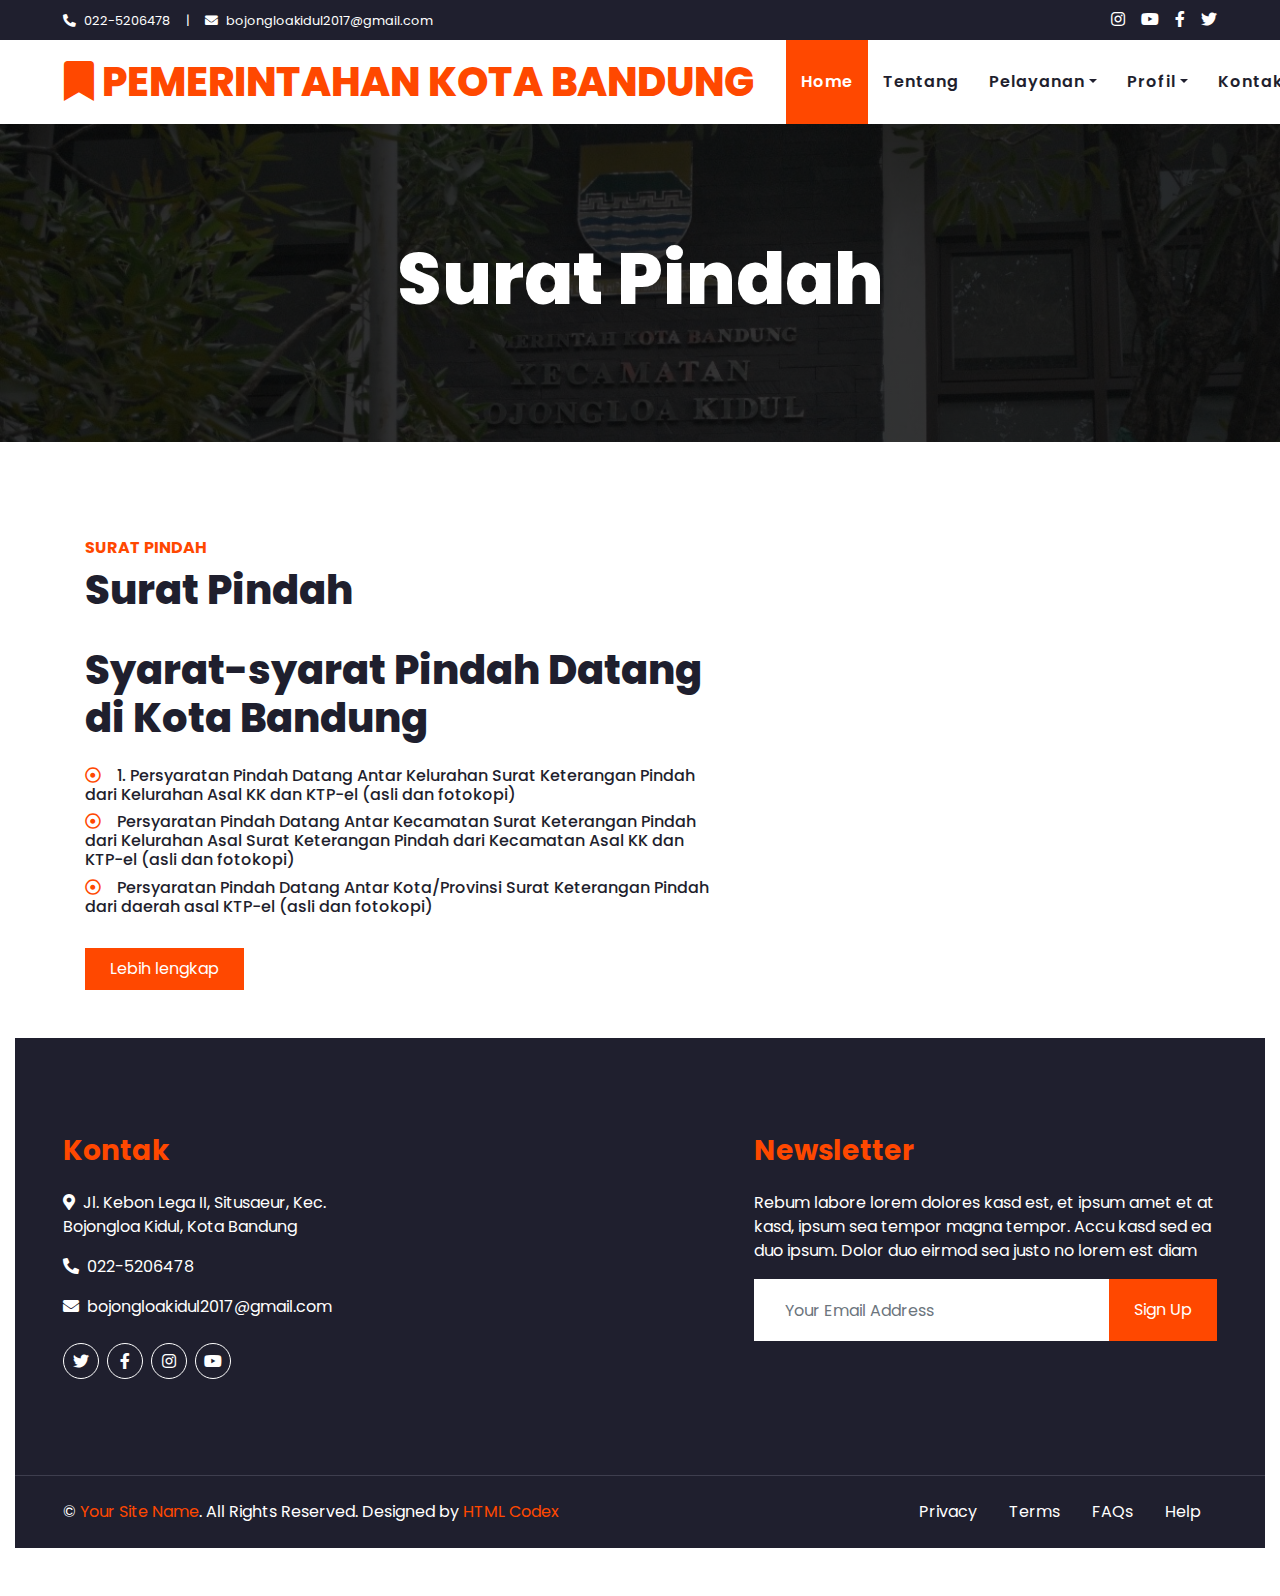
<file: SuratPindah.html>
<!DOCTYPE html>
<html lang="en">

<head>
    <meta charset="utf-8">
    <title>Kecamatan</title>
    <meta content="width=device-width, initial-scale=1.0" name="viewport">
    <meta content="Free HTML Templates" name="keywords">
    <meta content="Free HTML Templates" name="description">

    <!-- Favicon -->
    <link href="img/favicon.ico" rel="icon">

    <!-- Google Web Fonts -->
    <link rel="preconnect" href="https://fonts.gstatic.com">
    <link href="https://fonts.googleapis.com/css2?family=Poppins:wght@100;200;300;400;500;600;700;800;900&display=swap" rel="stylesheet">

    <!-- Font Awesome -->
    <link href="https://cdnjs.cloudflare.com/ajax/libs/font-awesome/5.10.0/css/all.min.css" rel="stylesheet">

    <!-- Libraries Stylesheet -->
    <link href="lib/owlcarousel/assets/owl.carousel.min.css" rel="stylesheet">

    <!-- Customized Bootstrap Stylesheet -->
    <link href="css/style.css" rel="stylesheet">
</head>

<body>
    <!-- Topbar Start -->
    <div class="container-fluid bg-dark">
        <div class="row py-2 px-lg-5">
            <div class="col-lg-6 text-center text-lg-left mb-2 mb-lg-0">
                <div class="d-inline-flex align-items-center text-white">
                    <small><i class="fa fa-phone-alt mr-2"></i>022-5206478</small>
                    <small class="px-3">|</small>
                    <small><i class="fa fa-envelope mr-2"></i>bojongloakidul2017@gmail.com</small>
                </div>
            </div>
            <div class="col-lg-6 text-center text-lg-right">
                <div class="d-inline-flex align-items-center">
                    <a class="text-white px-2" href="https://www.instagram.com/bojongloakidul/">
                        <i class="fab fa-instagram"></i>
                    </a>
                    <a class="text-white px-2" href="https://www.youtube.com/channel/UCtnETUAmvh0XTB7hyJuBHkg">
                        <i class="fab fa-youtube"></i>
                    <a class="text-white px-2" href="https://www.facebook.com/profile.php?id=100016766732146&sk=about_overview">
                        <i class="fab fa-facebook-f"></i>
                    </a>
                    <a class="text-white pl-2" href="https://twitter.com/kecbojkid_ktbdg">
                        <i class="fab fa-twitter"></i>
                    </a>
                </div>
            </div>
        </div>
    </div>
    <!-- Topbar End -->
 


    <!-- Navbar Start -->
    <div class="container-fluid p-0">
        <nav class="navbar navbar-expand-lg bg-light navbar-light py-3 py-lg-0 px-lg-5">
            <a href="index.html" class="navbar-brand ml-lg-3">
                <h1 class="m-0 display-5 text-uppercase text-primary"><i class="fa fa-bookmark"></i> Pemerintahan Kota Bandung</h1>
            </a>
            <button type="button" class="navbar-toggler" data-toggle="collapse" data-target="#navbarCollapse">
                <span class="navbar-toggler-icon"></span>
            </button>
            <div class="collapse navbar-collapse justify-content-between px-lg-3" id="navbarCollapse">
                <div class="navbar-nav m-auto py-0">
                    <a href="index.html" class="nav-item nav-link active">Home</a>
                    <a href="about.html" class="nav-item nav-link">Tentang</a>
                    <div class="nav-item dropdown">
                        <a href="#" class="nav-link dropdown-toggle" data-toggle="dropdown">Pelayanan</a>
                        <div class="dropdown-menu rounded-0 m-0">
                            <a href="AhliWaris.html" class="dropdown-item">Ahli Waris</a>
                            <a href="SuratPindah.html" class="dropdown-item">Surat Pindah</a>
                            <a href="Legalisir.html" class="dropdown-item">Legalisir</a>
                            <a href="Umum.html" class="dropdown-item">Umum</a>
                            <a href="KartuKeluarga.html" class="dropdown-item">Kartu Keluarga</a>
                            <a href="KartuTandaPenduduk.html" class="dropdown-item">Kartu Tanda Penduduk</a>
                        </div>
                    </div>
                    <div class="nav-item dropdown">
                        <a href="#" class="nav-link dropdown-toggle" data-toggle="dropdown">Profil</a>
                        <div class="dropdown-menu rounded-0 m-0">
                            <a href="blog.html" class="dropdown-item">Sturktur organisasi</a>
                            <a href="single.html" class="dropdown-item">Tugas dan fungsi</a>
                        </div>
                    </div>
                    <a href="contact.html" class="nav-item nav-link">Kontak</a>
                </div>
                <a href="login.html" class="btn btn-primary py-2 px-4 d-none d-lg-block">login</a>
            </div>
        </nav>
    </div>
    <!-- Navbar End -->
 <!-- Header Start -->
 <div class="jumbotron jumbotron-fluid mb-5">
  <div class="container text-center py-5">
      <h1 class="text-white display-3">Surat Pindah</h1>
  </div>
</div>
<!-- Header End -->
<!-- About Start -->
<div class="container-fluid py-5">
    <div class="container">
        <div class="row align-items-center">
            <div class="col-lg-7">
                <h6 class="text-primary text-uppercase font-weight-bold">Surat Pindah</h6>
                <h1 class="mb-4">Surat Pindah </h1>
                <p class="mb-4"></p>
                <div class="d-flex align-items-center pt-2">
                </div>
            </div>
            <div class="col-lg-7">
                <ul class="list-inline">
                    <h1 class="mb-4">Syarat-syarat Pindah Datang di Kota Bandung</h1>
                    <li><h6><i class="far fa-dot-circle text-primary mr-3"></i>1. Persyaratan Pindah Datang Antar Kelurahan
                        Surat Keterangan Pindah dari Kelurahan Asal
                        KK dan KTP-el (asli dan fotokopi)</h6>
                    <li><h6><i class="far fa-dot-circle text-primary mr-3"></i>Persyaratan Pindah Datang Antar Kecamatan
                        Surat Keterangan Pindah dari Kelurahan Asal
                        Surat Keterangan Pindah dari Kecamatan Asal
                        KK dan KTP-el (asli dan fotokopi)</h6></li>
                    <li><h6><i class="far fa-dot-circle text-primary mr-3"></i>Persyaratan Pindah Datang Antar Kota/Provinsi
                        Surat Keterangan Pindah dari daerah asal
                        KTP-el (asli dan fotokopi)</h6>
                </ul>
                <a href="https://www.radarbandung.id/2021/09/18/syarat-dan-cara-mengurus-surat-pindah-domisili-kota-bandung/" class="btn btn-primary mt-3 py-2 px-4">Lebih lengkap</a>
            </div>
        </div>
    </div>
<div class="container-fluid bg-dark text-white mt-5 py-5 px-sm-3 px-md-5">
  <div class="row pt-5">
      <div class="col-lg-7 col-md-6">
          <div class="row">
              <div class="col-md-6 mb-5">
                  <h3 class="text-primary mb-4">Kontak</h3>
                  <p><i class="fa fa-map-marker-alt mr-2"></i>Jl. Kebon Lega II, Situsaeur, Kec. Bojongloa Kidul, Kota Bandung</p>
                  <p><i class="fa fa-phone-alt mr-2"></i>022-5206478</p>
                  <p><i class="fa fa-envelope mr-2"></i>bojongloakidul2017@gmail.com</p>
                  <div class="d-flex justify-content-start mt-4">
                      <a class="btn btn-outline-light btn-social mr-2" href="https://twitter.com/kecbojkid_ktbdg"><i class="fab fa-twitter"></i></a>
                      <a class="btn btn-outline-light btn-social mr-2" href="https://www.facebook.com/profile.php?id=100016766732146&sk=about_overview"><i class="fab fa-facebook-f"></i></a>
                      <a class="btn btn-outline-light btn-social mr-2" href="https://www.instagram.com/bojongloakidul/"><i class="fab fa-instagram"></i></a>
                      <a class="btn btn-outline-light btn-social" href="https://www.youtube.com/channel/UCtnETUAmvh0XTB7hyJuBHkg"><i class="fab fa-youtube"></i></a>
                  </div>
              </div>
          </div>
      </div>
      <div class="col-lg-5 col-md-6 mb-5">
          <h3 class="text-primary mb-4">Newsletter</h3>
          <p>Rebum labore lorem dolores kasd est, et ipsum amet et at kasd, ipsum sea tempor magna tempor. Accu kasd sed ea duo ipsum. Dolor duo eirmod sea justo no lorem est diam</p>
          <div class="w-100">
              <div class="input-group">
                  <input type="text" class="form-control border-light" style="padding: 30px;" placeholder="Your Email Address">
                  <div class="input-group-append">
                      <button class="btn btn-primary px-4">Sign Up</button>
                  </div>
              </div>
          </div>
      </div>
  </div>
</div>
<div class="container-fluid bg-dark text-white border-top py-4 px-sm-3 px-md-5" style="border-color: #3E3E4E !important;">
  <div class="row">
      <div class="col-lg-6 text-center text-md-left mb-3 mb-md-0">
          <p class="m-0 text-white">&copy; <a href="#">Your Site Name</a>. All Rights Reserved. 
  
  <!--/*** This template is free as long as you keep the footer author’s credit link/attribution link/backlink. If you'd like to use the template without the footer author’s credit link/attribution link/backlink, you can purchase the Credit Removal License from "https://htmlcodex.com/credit-removal". Thank you for your support. ***/-->
  Designed by <a href="https://htmlcodex.com">HTML Codex</a>
          </p>
      </div>
      <div class="col-lg-6 text-center text-md-right">
          <ul class="nav d-inline-flex">
              <li class="nav-item">
                  <a class="nav-link text-white py-0" href="#">Privacy</a>
              </li>
              <li class="nav-item">
                  <a class="nav-link text-white py-0" href="#">Terms</a>
              </li>
              <li class="nav-item">
                  <a class="nav-link text-white py-0" href="#">FAQs</a>
              </li>
              <li class="nav-item">
                  <a class="nav-link text-white py-0" href="#">Help</a>
              </li>
          </ul>
      </div>
  </div>
</div>
<!-- Footer End -->


<!-- Back to Top -->
<a href="#" class="btn btn-lg btn-primary back-to-top"><i class="fa fa-angle-double-up"></i></a>


<!-- JavaScript Libraries -->
<script src="https://code.jquery.com/jquery-3.4.1.min.js"></script>
<script src="https://stackpath.bootstrapcdn.com/bootstrap/4.4.1/js/bootstrap.bundle.min.js"></script>
<script src="lib/easing/easing.min.js"></script>
<script src="lib/waypoints/waypoints.min.js"></script>
<script src="lib/counterup/counterup.min.js"></script>
<script src="lib/owlcarousel/owl.carousel.min.js"></script>

<!-- Contact Javascript File -->
<script src="mail/jqBootstrapValidation.min.js"></script>
<script src="mail/contact.js"></script>

<!-- Template Javascript -->
<script src="js/main.js"></script>
</body>

</html>
</file>
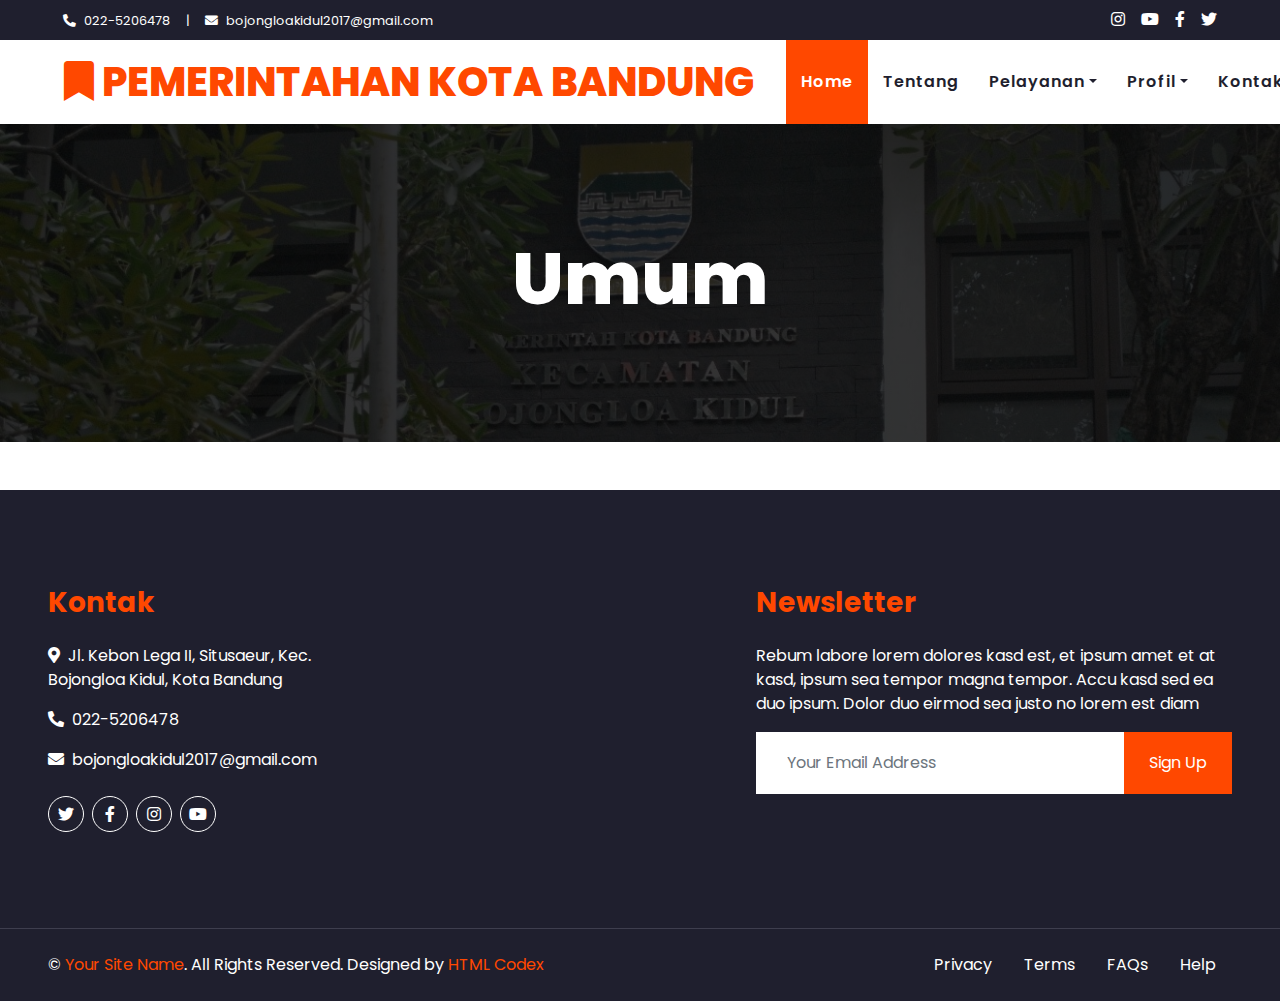
<file: Umum.html>
<!DOCTYPE html>
<html lang="en">

<head>
    <meta charset="utf-8">
    <title>Kecamatan</title>
    <meta content="width=device-width, initial-scale=1.0" name="viewport">
    <meta content="Free HTML Templates" name="keywords">
    <meta content="Free HTML Templates" name="description">

    <!-- Favicon -->
    <link href="img/favicon.ico" rel="icon">

    <!-- Google Web Fonts -->
    <link rel="preconnect" href="https://fonts.gstatic.com">
    <link href="https://fonts.googleapis.com/css2?family=Poppins:wght@100;200;300;400;500;600;700;800;900&display=swap" rel="stylesheet">

    <!-- Font Awesome -->
    <link href="https://cdnjs.cloudflare.com/ajax/libs/font-awesome/5.10.0/css/all.min.css" rel="stylesheet">

    <!-- Libraries Stylesheet -->
    <link href="lib/owlcarousel/assets/owl.carousel.min.css" rel="stylesheet">

    <!-- Customized Bootstrap Stylesheet -->
    <link href="css/style.css" rel="stylesheet">
</head>

<body>
    <!-- Topbar Start -->
    <div class="container-fluid bg-dark">
        <div class="row py-2 px-lg-5">
            <div class="col-lg-6 text-center text-lg-left mb-2 mb-lg-0">
                <div class="d-inline-flex align-items-center text-white">
                    <small><i class="fa fa-phone-alt mr-2"></i>022-5206478</small>
                    <small class="px-3">|</small>
                    <small><i class="fa fa-envelope mr-2"></i>bojongloakidul2017@gmail.com</small>
                </div>
            </div>
            <div class="col-lg-6 text-center text-lg-right">
                <div class="d-inline-flex align-items-center">
                    <a class="text-white px-2" href="https://www.instagram.com/bojongloakidul/">
                        <i class="fab fa-instagram"></i>
                    </a>
                    <a class="text-white px-2" href="https://www.youtube.com/channel/UCtnETUAmvh0XTB7hyJuBHkg">
                        <i class="fab fa-youtube"></i>
                    <a class="text-white px-2" href="https://www.facebook.com/profile.php?id=100016766732146&sk=about_overview">
                        <i class="fab fa-facebook-f"></i>
                    </a>
                    <a class="text-white pl-2" href="https://twitter.com/kecbojkid_ktbdg">
                        <i class="fab fa-twitter"></i>
                    </a>
                </div>
            </div>
        </div>
    </div>
    <!-- Topbar End -->
 


    <!-- Navbar Start -->
    <div class="container-fluid p-0">
        <nav class="navbar navbar-expand-lg bg-light navbar-light py-3 py-lg-0 px-lg-5">
            <a href="index.html" class="navbar-brand ml-lg-3">
                <h1 class="m-0 display-5 text-uppercase text-primary"><i class="fa fa-bookmark"></i> Pemerintahan Kota Bandung</h1>
            </a>
            <button type="button" class="navbar-toggler" data-toggle="collapse" data-target="#navbarCollapse">
                <span class="navbar-toggler-icon"></span>
            </button>
            <div class="collapse navbar-collapse justify-content-between px-lg-3" id="navbarCollapse">
                <div class="navbar-nav m-auto py-0">
                    <a href="index.html" class="nav-item nav-link active">Home</a>
                    <a href="about.html" class="nav-item nav-link">Tentang</a>
                    <div class="nav-item dropdown">
                        <a href="#" class="nav-link dropdown-toggle" data-toggle="dropdown">Pelayanan</a>
                        <div class="dropdown-menu rounded-0 m-0">
                            <a href="AhliWaris.html" class="dropdown-item">Ahli Waris</a>
                            <a href="SuratPindah.html" class="dropdown-item">Surat Pindah</a>
                            <a href="Legalisir.html" class="dropdown-item">Legalisir</a>
                            <a href="Umum.html" class="dropdown-item">Umum</a>
                            <a href="KartuKeluarga.html" class="dropdown-item">Kartu Keluarga</a>
                            <a href="KartuTandaPenduduk.html" class="dropdown-item">Kartu Tanda Penduduk</a>
                        </div>
                    </div>
                    <div class="nav-item dropdown">
                        <a href="#" class="nav-link dropdown-toggle" data-toggle="dropdown">Profil</a>
                        <div class="dropdown-menu rounded-0 m-0">
                            <a href="blog.html" class="dropdown-item">Sturktur organisasi</a>
                            <a href="single.html" class="dropdown-item">Tugas dan fungsi</a>
                        </div>
                    </div>
                    <a href="contact.html" class="nav-item nav-link">Kontak</a>
                </div>
                <a href="login.html" class="btn btn-primary py-2 px-4 d-none d-lg-block">login</a>
            </div>
        </nav>
    </div>
    <!-- Navbar End -->
 <!-- Header Start -->
 <div class="jumbotron jumbotron-fluid mb-5">
  <div class="container text-center py-5">
      <h1 class="text-white display-3">Umum</h1>
  </div>
</div>
<!-- Header End -->

    <!-- Footer Start -->
<div class="container-fluid bg-dark text-white mt-5 py-5 px-sm-3 px-md-5">
  <div class="row pt-5">
      <div class="col-lg-7 col-md-6">
          <div class="row">
              <div class="col-md-6 mb-5">
                  <h3 class="text-primary mb-4">Kontak</h3>
                  <p><i class="fa fa-map-marker-alt mr-2"></i>Jl. Kebon Lega II, Situsaeur, Kec. Bojongloa Kidul, Kota Bandung</p>
                  <p><i class="fa fa-phone-alt mr-2"></i>022-5206478</p>
                  <p><i class="fa fa-envelope mr-2"></i>bojongloakidul2017@gmail.com</p>
                  <div class="d-flex justify-content-start mt-4">
                      <a class="btn btn-outline-light btn-social mr-2" href="https://twitter.com/kecbojkid_ktbdg"><i class="fab fa-twitter"></i></a>
                      <a class="btn btn-outline-light btn-social mr-2" href="https://www.facebook.com/profile.php?id=100016766732146&sk=about_overview"><i class="fab fa-facebook-f"></i></a>
                      <a class="btn btn-outline-light btn-social mr-2" href="https://www.instagram.com/bojongloakidul/"><i class="fab fa-instagram"></i></a>
                      <a class="btn btn-outline-light btn-social" href="https://www.youtube.com/channel/UCtnETUAmvh0XTB7hyJuBHkg"><i class="fab fa-youtube"></i></a>
                  </div>
              </div>
          </div>
      </div>
      <div class="col-lg-5 col-md-6 mb-5">
          <h3 class="text-primary mb-4">Newsletter</h3>
          <p>Rebum labore lorem dolores kasd est, et ipsum amet et at kasd, ipsum sea tempor magna tempor. Accu kasd sed ea duo ipsum. Dolor duo eirmod sea justo no lorem est diam</p>
          <div class="w-100">
              <div class="input-group">
                  <input type="text" class="form-control border-light" style="padding: 30px;" placeholder="Your Email Address">
                  <div class="input-group-append">
                      <button class="btn btn-primary px-4">Sign Up</button>
                  </div>
              </div>
          </div>
      </div>
  </div>
</div>
<div class="container-fluid bg-dark text-white border-top py-4 px-sm-3 px-md-5" style="border-color: #3E3E4E !important;">
  <div class="row">
      <div class="col-lg-6 text-center text-md-left mb-3 mb-md-0">
          <p class="m-0 text-white">&copy; <a href="#">Your Site Name</a>. All Rights Reserved. 
  
  <!--/*** This template is free as long as you keep the footer author’s credit link/attribution link/backlink. If you'd like to use the template without the footer author’s credit link/attribution link/backlink, you can purchase the Credit Removal License from "https://htmlcodex.com/credit-removal". Thank you for your support. ***/-->
  Designed by <a href="https://htmlcodex.com">HTML Codex</a>
          </p>
      </div>
      <div class="col-lg-6 text-center text-md-right">
          <ul class="nav d-inline-flex">
              <li class="nav-item">
                  <a class="nav-link text-white py-0" href="#">Privacy</a>
              </li>
              <li class="nav-item">
                  <a class="nav-link text-white py-0" href="#">Terms</a>
              </li>
              <li class="nav-item">
                  <a class="nav-link text-white py-0" href="#">FAQs</a>
              </li>
              <li class="nav-item">
                  <a class="nav-link text-white py-0" href="#">Help</a>
              </li>
          </ul>
      </div>
  </div>
</div>
<!-- Footer End -->


<!-- Back to Top -->
<a href="#" class="btn btn-lg btn-primary back-to-top"><i class="fa fa-angle-double-up"></i></a>


<!-- JavaScript Libraries -->
<script src="https://code.jquery.com/jquery-3.4.1.min.js"></script>
<script src="https://stackpath.bootstrapcdn.com/bootstrap/4.4.1/js/bootstrap.bundle.min.js"></script>
<script src="lib/easing/easing.min.js"></script>
<script src="lib/waypoints/waypoints.min.js"></script>
<script src="lib/counterup/counterup.min.js"></script>
<script src="lib/owlcarousel/owl.carousel.min.js"></script>

<!-- Contact Javascript File -->
<script src="mail/jqBootstrapValidation.min.js"></script>
<script src="mail/contact.js"></script>

<!-- Template Javascript -->
<script src="js/main.js"></script>
</body>

</html>
</file>
<file: css/Login.css>
body {font-family: Arial, Helvetica, sans-serif;}

/* Full-width input fields */
input[type=text], input[type=password] {
  width: 100%;
  padding: 12px 20px;
  margin: 8px 0;
  display: inline-block;
  border: 1px solid #ccc;
  box-sizing: border-box;
}

/* Set a style for all buttons */
button {
  background-color: #ff4800;
  color: white;
  padding: 14px 20px;
  margin: 8px 0;
  border: none;
  cursor: pointer;
  width: 100%;
}

button:hover {
  opacity: 0.8;
}

/* Extra styles for the cancel button */
.cancelbtn {
  width: auto;
  padding: 10px 18px;
  background-color: #f44336;
}

/* Center the image and position the close button */
.imgcontainer {
  text-align: center;
  margin: 24px 0 12px 0;
  position: relative;
}

img.avatar {
  width: 40%;
  border-radius: 50%;
}

.container {
  padding: 16px;
}

span.psw {
  float: right;
  padding-top: 16px;
}

/* The Modal (background) */
.modal {
  display: none; /* Hidden by default */
  position: fixed; /* Stay in place */
  z-index: 1; /* Sit on top */
  left: 0;
  top: 0;
  width: 100%; /* Full width */
  height: 100%; /* Full height */
  overflow: auto; /* Enable scroll if needed */
  background-color: rgb(0,0,0); /* Fallback color */
  background-color: rgba(0,0,0,0.4); /* Black w/ opacity */
  padding-top: 60px;
}

/* Modal Content/Box */
.modal-content {
  background-color: #fefefe;
  margin: 5% auto 15% auto; /* 5% from the top, 15% from the bottom and centered */
  border: 1px solid #888;
  width: 80%; /* Could be more or less, depending on screen size */
}

/* The Close Button (x) */
.close {
  position: absolute;
  right: 25px;
  top: 0;
  color: #000;
  font-size: 35px;
  font-weight: bold;
}

.close:hover,
.close:focus {
  color: red;
  cursor: pointer;
}

/* Add Zoom Animation */
.animate {
  -webkit-animation: animatezoom 0.6s;
  animation: animatezoom 0.6s
}

@-webkit-keyframes animatezoom {
  from {-webkit-transform: scale(0)} 
  to {-webkit-transform: scale(1)}
}
  
@keyframes animatezoom {
  from {transform: scale(0)} 
  to {transform: scale(1)}
}

/* Change styles for span and cancel button on extra small screens */
@media screen and (max-width: 300px) {
  span.psw {
     display: block;
     float: none;
  }
  .cancelbtn {
     width: 100%;
  }
}
</file>
<file: css/style.css>
/******* Bootstrap Theming ********/
/*!
 * Bootstrap v4.5.3 (https://getbootstrap.com/)
 * Copyright 2011-2020 The Bootstrap Authors
 * Copyright 2011-2020 Twitter, Inc.
 * Licensed under MIT (https://github.com/twbs/bootstrap/blob/main/LICENSE)
 */
:root {
  --blue: #007bff;
  --indigo: #6610f2;
  --purple: #6f42c1;
  --pink: #e83e8c;
  --red: #dc3545;
  --orange: #fd7e14;
  --yellow: #ffc107;
  --green: #28a745;
  --teal: #20c997;
  --cyan: #17a2b8;
  --white: #fff;
  --gray: #6c757d;
  --gray-dark: #343a40;
  --primary: #FF4800;
  --secondary: #F2F2F4;
  --success: #28a745;
  --info: #17a2b8;
  --warning: #ffc107;
  --danger: #dc3545;
  --light: #FFFFFF;
  --dark: #1F1F2E;
  --breakpoint-xs: 0;
  --breakpoint-sm: 576px;
  --breakpoint-md: 768px;
  --breakpoint-lg: 992px;
  --breakpoint-xl: 1200px;
  --font-family-sans-serif: "Poppins", sans-serif;
  --font-family-monospace: SFMono-Regular, Menlo, Monaco, Consolas, "Liberation Mono", "Courier New", monospace;
}

*,
*::before,
*::after {
  box-sizing: border-box;
}

html {
  font-family: sans-serif;
  line-height: 1.15;
  -webkit-text-size-adjust: 100%;
  -webkit-tap-highlight-color: rgba(0, 0, 0, 0);
}

article, aside, figcaption, figure, footer, header, hgroup, main, nav, section {
  display: block;
}

body {
  margin: 0;
  font-family: "Poppins", sans-serif;
  font-size: 1rem;
  font-weight: 400;
  line-height: 1.5;
  color: #757575;
  text-align: left;
  background-color: #fff;
}

[tabindex="-1"]:focus:not(:focus-visible) {
  outline: 0 !important;
}

hr {
  box-sizing: content-box;
  height: 0;
  overflow: visible;
}

h1, h2, h3, h4, h5, h6 {
  margin-top: 0;
  margin-bottom: 0.5rem;
}

p {
  margin-top: 0;
  margin-bottom: 1rem;
}

abbr[title],
abbr[data-original-title] {
  text-decoration: underline;
  text-decoration: underline dotted;
  cursor: help;
  border-bottom: 0;
  text-decoration-skip-ink: none;
}

address {
  margin-bottom: 1rem;
  font-style: normal;
  line-height: inherit;
}

ol,
ul,
dl {
  margin-top: 0;
  margin-bottom: 1rem;
}

ol ol,
ul ul,
ol ul,
ul ol {
  margin-bottom: 0;
}

dt {
  font-weight: 700;
}

dd {
  margin-bottom: .5rem;
  margin-left: 0;
}

blockquote {
  margin: 0 0 1rem;
}

b,
strong {
  font-weight: bolder;
}

small {
  font-size: 80%;
}

sub,
sup {
  position: relative;
  font-size: 75%;
  line-height: 0;
  vertical-align: baseline;
}

sub {
  bottom: -.25em;
}

sup {
  top: -.5em;
}

a {
  color: #FF4800;
  text-decoration: none;
  background-color: transparent;
}

a:hover {
  color: #b33200;
  text-decoration: underline;
}

a:not([href]):not([class]) {
  color: inherit;
  text-decoration: none;
}

a:not([href]):not([class]):hover {
  color: inherit;
  text-decoration: none;
}

pre,
code,
kbd,
samp {
  font-family: SFMono-Regular, Menlo, Monaco, Consolas, "Liberation Mono", "Courier New", monospace;
  font-size: 1em;
}

pre {
  margin-top: 0;
  margin-bottom: 1rem;
  overflow: auto;
  -ms-overflow-style: scrollbar;
}

figure {
  margin: 0 0 1rem;
}

img {
  vertical-align: middle;
  border-style: none;
}

svg {
  overflow: hidden;
  vertical-align: middle;
}

table {
  border-collapse: collapse;
}

caption {
  padding-top: 0.75rem;
  padding-bottom: 0.75rem;
  color: #6c757d;
  text-align: left;
  caption-side: bottom;
}

th {
  text-align: inherit;
  text-align: -webkit-match-parent;
}

label {
  display: inline-block;
  margin-bottom: 0.5rem;
}

button {
  border-radius: 0;
}

button:focus {
  outline: 1px dotted;
  outline: 5px auto -webkit-focus-ring-color;
}

input,
button,
select,
optgroup,
textarea {
  margin: 0;
  font-family: inherit;
  font-size: inherit;
  line-height: inherit;
}

button,
input {
  overflow: visible;
}

button,
select {
  text-transform: none;
}

[role="button"] {
  cursor: pointer;
}

select {
  word-wrap: normal;
}

button,
[type="button"],
[type="reset"],
[type="submit"] {
  -webkit-appearance: button;
}

button:not(:disabled),
[type="button"]:not(:disabled),
[type="reset"]:not(:disabled),
[type="submit"]:not(:disabled) {
  cursor: pointer;
}

button::-moz-focus-inner,
[type="button"]::-moz-focus-inner,
[type="reset"]::-moz-focus-inner,
[type="submit"]::-moz-focus-inner {
  padding: 0;
  border-style: none;
}

input[type="radio"],
input[type="checkbox"] {
  box-sizing: border-box;
  padding: 0;
}

textarea {
  overflow: auto;
  resize: vertical;
}

fieldset {
  min-width: 0;
  padding: 0;
  margin: 0;
  border: 0;
}

legend {
  display: block;
  width: 100%;
  max-width: 100%;
  padding: 0;
  margin-bottom: .5rem;
  font-size: 1.5rem;
  line-height: inherit;
  color: inherit;
  white-space: normal;
}

@media (max-width: 1200px) {
  legend {
    font-size: calc(1.275rem + 0.3vw) ;
  }
}

progress {
  vertical-align: baseline;
}

[type="number"]::-webkit-inner-spin-button,
[type="number"]::-webkit-outer-spin-button {
  height: auto;
}

[type="search"] {
  outline-offset: -2px;
  -webkit-appearance: none;
}

[type="search"]::-webkit-search-decoration {
  -webkit-appearance: none;
}

::-webkit-file-upload-button {
  font: inherit;
  -webkit-appearance: button;
}

output {
  display: inline-block;
}

summary {
  display: list-item;
  cursor: pointer;
}

template {
  display: none;
}

[hidden] {
  display: none !important;
}

h1, h2, h3, h4, h5, h6,
.h1, .h2, .h3, .h4, .h5, .h6 {
  margin-bottom: 0.5rem;
  font-weight: 500;
  line-height: 1.2;
  color: #1F1F2E;
}

h1, .h1 {
  font-size: 2.5rem;
}

@media (max-width: 1200px) {
  h1, .h1 {
    font-size: calc(1.375rem + 1.5vw) ;
  }
}

h2, .h2 {
  font-size: 2rem;
}

@media (max-width: 1200px) {
  h2, .h2 {
    font-size: calc(1.325rem + 0.9vw) ;
  }
}

h3, .h3 {
  font-size: 1.75rem;
}

@media (max-width: 1200px) {
  h3, .h3 {
    font-size: calc(1.3rem + 0.6vw) ;
  }
}

h4, .h4 {
  font-size: 1.5rem;
}

@media (max-width: 1200px) {
  h4, .h4 {
    font-size: calc(1.275rem + 0.3vw) ;
  }
}

h5, .h5 {
  font-size: 1.25rem;
}

h6, .h6 {
  font-size: 1rem;
}

.lead {
  font-size: 1.25rem;
  font-weight: 300;
}

.display-1 {
  font-size: 6rem;
  font-weight: 300;
  line-height: 1.2;
}

@media (max-width: 1200px) {
  .display-1 {
    font-size: calc(1.725rem + 5.7vw) ;
  }
}

.display-2 {
  font-size: 5.5rem;
  font-weight: 300;
  line-height: 1.2;
}

@media (max-width: 1200px) {
  .display-2 {
    font-size: calc(1.675rem + 5.1vw) ;
  }
}

.display-3 {
  font-size: 4.5rem;
  font-weight: 300;
  line-height: 1.2;
}

@media (max-width: 1200px) {
  .display-3 {
    font-size: calc(1.575rem + 3.9vw) ;
  }
}

.display-4 {
  font-size: 3.5rem;
  font-weight: 300;
  line-height: 1.2;
}

@media (max-width: 1200px) {
  .display-4 {
    font-size: calc(1.475rem + 2.7vw) ;
  }
}

hr {
  margin-top: 1rem;
  margin-bottom: 1rem;
  border: 0;
  border-top: 1px solid rgba(0, 0, 0, 0.1);
}

small,
.small {
  font-size: 80%;
  font-weight: 400;
}

mark,
.mark {
  padding: 0.2em;
  background-color: #fcf8e3;
}

.list-unstyled {
  padding-left: 0;
  list-style: none;
}

.list-inline {
  padding-left: 0;
  list-style: none;
}

.list-inline-item {
  display: inline-block;
}

.list-inline-item:not(:last-child) {
  margin-right: 0.5rem;
}

.initialism {
  font-size: 90%;
  text-transform: uppercase;
}

.blockquote {
  margin-bottom: 1rem;
  font-size: 1.25rem;
}

.blockquote-footer {
  display: block;
  font-size: 80%;
  color: #6c757d;
}

.blockquote-footer::before {
  content: "\2014\00A0";
}

.img-fluid {
  max-width: 100%;
  height: auto;
}

.img-thumbnail {
  padding: 0.25rem;
  background-color: #fff;
  border: 1px solid #dee2e6;
  max-width: 100%;
  height: auto;
}

.figure {
  display: inline-block;
}

.figure-img {
  margin-bottom: 0.5rem;
  line-height: 1;
}

.figure-caption {
  font-size: 90%;
  color: #6c757d;
}

code {
  font-size: 87.5%;
  color: #e83e8c;
  word-wrap: break-word;
}

a > code {
  color: inherit;
}

kbd {
  padding: 0.2rem 0.4rem;
  font-size: 87.5%;
  color: #fff;
  background-color: #212529;
}

kbd kbd {
  padding: 0;
  font-size: 100%;
  font-weight: 700;
}

pre {
  display: block;
  font-size: 87.5%;
  color: #212529;
}

pre code {
  font-size: inherit;
  color: inherit;
  word-break: normal;
}

.pre-scrollable {
  max-height: 340px;
  overflow-y: scroll;
}

.container,
.container-fluid,
.container-sm,
.container-md,
.container-lg,
.container-xl {
  width: 100%;
  padding-right: 15px;
  padding-left: 15px;
  margin-right: auto;
  margin-left: auto;
}

@media (min-width: 576px) {
  .container, .container-sm {
    max-width: 540px;
  }
}

@media (min-width: 768px) {
  .container, .container-sm, .container-md {
    max-width: 720px;
  }
}

@media (min-width: 992px) {
  .container, .container-sm, .container-md, .container-lg {
    max-width: 960px;
  }
}

@media (min-width: 1200px) {
  .container, .container-sm, .container-md, .container-lg, .container-xl {
    max-width: 1140px;
  }
}

.row {
  display: flex;
  flex-wrap: wrap;
  margin-right: -15px;
  margin-left: -15px;
}

.no-gutters {
  margin-right: 0;
  margin-left: 0;
}

.no-gutters > .col,
.no-gutters > [class*="col-"] {
  padding-right: 0;
  padding-left: 0;
}

.col-1, .col-2, .col-3, .col-4, .col-5, .col-6, .col-7, .col-8, .col-9, .col-10, .col-11, .col-12, .col,
.col-auto, .col-sm-1, .col-sm-2, .col-sm-3, .col-sm-4, .col-sm-5, .col-sm-6, .col-sm-7, .col-sm-8, .col-sm-9, .col-sm-10, .col-sm-11, .col-sm-12, .col-sm,
.col-sm-auto, .col-md-1, .col-md-2, .col-md-3, .col-md-4, .col-md-5, .col-md-6, .col-md-7, .col-md-8, .col-md-9, .col-md-10, .col-md-11, .col-md-12, .col-md,
.col-md-auto, .col-lg-1, .col-lg-2, .col-lg-3, .col-lg-4, .col-lg-5, .col-lg-6, .col-lg-7, .col-lg-8, .col-lg-9, .col-lg-10, .col-lg-11, .col-lg-12, .col-lg,
.col-lg-auto, .col-xl-1, .col-xl-2, .col-xl-3, .col-xl-4, .col-xl-5, .col-xl-6, .col-xl-7, .col-xl-8, .col-xl-9, .col-xl-10, .col-xl-11, .col-xl-12, .col-xl,
.col-xl-auto {
  position: relative;
  width: 100%;
  padding-right: 15px;
  padding-left: 15px;
}

.col {
  flex-basis: 0;
  flex-grow: 1;
  max-width: 100%;
}

.row-cols-1 > * {
  flex: 0 0 100%;
  max-width: 100%;
}

.row-cols-2 > * {
  flex: 0 0 50%;
  max-width: 50%;
}

.row-cols-3 > * {
  flex: 0 0 33.33333%;
  max-width: 33.33333%;
}

.row-cols-4 > * {
  flex: 0 0 25%;
  max-width: 25%;
}

.row-cols-5 > * {
  flex: 0 0 20%;
  max-width: 20%;
}

.row-cols-6 > * {
  flex: 0 0 16.66667%;
  max-width: 16.66667%;
}

.col-auto {
  flex: 0 0 auto;
  width: auto;
  max-width: 100%;
}

.col-1 {
  flex: 0 0 8.33333%;
  max-width: 8.33333%;
}

.col-2 {
  flex: 0 0 16.66667%;
  max-width: 16.66667%;
}

.col-3 {
  flex: 0 0 25%;
  max-width: 25%;
}

.col-4 {
  flex: 0 0 33.33333%;
  max-width: 33.33333%;
}

.col-5 {
  flex: 0 0 41.66667%;
  max-width: 41.66667%;
}

.col-6 {
  flex: 0 0 50%;
  max-width: 50%;
}

.col-7 {
  flex: 0 0 58.33333%;
  max-width: 58.33333%;
}

.col-8 {
  flex: 0 0 66.66667%;
  max-width: 66.66667%;
}

.col-9 {
  flex: 0 0 75%;
  max-width: 75%;
}

.col-10 {
  flex: 0 0 83.33333%;
  max-width: 83.33333%;
}

.col-11 {
  flex: 0 0 91.66667%;
  max-width: 91.66667%;
}

.col-12 {
  flex: 0 0 100%;
  max-width: 100%;
}

.order-first {
  order: -1;
}

.order-last {
  order: 13;
}

.order-0 {
  order: 0;
}

.order-1 {
  order: 1;
}

.order-2 {
  order: 2;
}

.order-3 {
  order: 3;
}

.order-4 {
  order: 4;
}

.order-5 {
  order: 5;
}

.order-6 {
  order: 6;
}

.order-7 {
  order: 7;
}

.order-8 {
  order: 8;
}

.order-9 {
  order: 9;
}

.order-10 {
  order: 10;
}

.order-11 {
  order: 11;
}

.order-12 {
  order: 12;
}

.offset-1 {
  margin-left: 8.33333%;
}

.offset-2 {
  margin-left: 16.66667%;
}

.offset-3 {
  margin-left: 25%;
}

.offset-4 {
  margin-left: 33.33333%;
}

.offset-5 {
  margin-left: 41.66667%;
}

.offset-6 {
  margin-left: 50%;
}

.offset-7 {
  margin-left: 58.33333%;
}

.offset-8 {
  margin-left: 66.66667%;
}

.offset-9 {
  margin-left: 75%;
}

.offset-10 {
  margin-left: 83.33333%;
}

.offset-11 {
  margin-left: 91.66667%;
}

@media (min-width: 576px) {
  .col-sm {
    flex-basis: 0;
    flex-grow: 1;
    max-width: 100%;
  }
  .row-cols-sm-1 > * {
    flex: 0 0 100%;
    max-width: 100%;
  }
  .row-cols-sm-2 > * {
    flex: 0 0 50%;
    max-width: 50%;
  }
  .row-cols-sm-3 > * {
    flex: 0 0 33.33333%;
    max-width: 33.33333%;
  }
  .row-cols-sm-4 > * {
    flex: 0 0 25%;
    max-width: 25%;
  }
  .row-cols-sm-5 > * {
    flex: 0 0 20%;
    max-width: 20%;
  }
  .row-cols-sm-6 > * {
    flex: 0 0 16.66667%;
    max-width: 16.66667%;
  }
  .col-sm-auto {
    flex: 0 0 auto;
    width: auto;
    max-width: 100%;
  }
  .col-sm-1 {
    flex: 0 0 8.33333%;
    max-width: 8.33333%;
  }
  .col-sm-2 {
    flex: 0 0 16.66667%;
    max-width: 16.66667%;
  }
  .col-sm-3 {
    flex: 0 0 25%;
    max-width: 25%;
  }
  .col-sm-4 {
    flex: 0 0 33.33333%;
    max-width: 33.33333%;
  }
  .col-sm-5 {
    flex: 0 0 41.66667%;
    max-width: 41.66667%;
  }
  .col-sm-6 {
    flex: 0 0 50%;
    max-width: 50%;
  }
  .col-sm-7 {
    flex: 0 0 58.33333%;
    max-width: 58.33333%;
  }
  .col-sm-8 {
    flex: 0 0 66.66667%;
    max-width: 66.66667%;
  }
  .col-sm-9 {
    flex: 0 0 75%;
    max-width: 75%;
  }
  .col-sm-10 {
    flex: 0 0 83.33333%;
    max-width: 83.33333%;
  }
  .col-sm-11 {
    flex: 0 0 91.66667%;
    max-width: 91.66667%;
  }
  .col-sm-12 {
    flex: 0 0 100%;
    max-width: 100%;
  }
  .order-sm-first {
    order: -1;
  }
  .order-sm-last {
    order: 13;
  }
  .order-sm-0 {
    order: 0;
  }
  .order-sm-1 {
    order: 1;
  }
  .order-sm-2 {
    order: 2;
  }
  .order-sm-3 {
    order: 3;
  }
  .order-sm-4 {
    order: 4;
  }
  .order-sm-5 {
    order: 5;
  }
  .order-sm-6 {
    order: 6;
  }
  .order-sm-7 {
    order: 7;
  }
  .order-sm-8 {
    order: 8;
  }
  .order-sm-9 {
    order: 9;
  }
  .order-sm-10 {
    order: 10;
  }
  .order-sm-11 {
    order: 11;
  }
  .order-sm-12 {
    order: 12;
  }
  .offset-sm-0 {
    margin-left: 0;
  }
  .offset-sm-1 {
    margin-left: 8.33333%;
  }
  .offset-sm-2 {
    margin-left: 16.66667%;
  }
  .offset-sm-3 {
    margin-left: 25%;
  }
  .offset-sm-4 {
    margin-left: 33.33333%;
  }
  .offset-sm-5 {
    margin-left: 41.66667%;
  }
  .offset-sm-6 {
    margin-left: 50%;
  }
  .offset-sm-7 {
    margin-left: 58.33333%;
  }
  .offset-sm-8 {
    margin-left: 66.66667%;
  }
  .offset-sm-9 {
    margin-left: 75%;
  }
  .offset-sm-10 {
    margin-left: 83.33333%;
  }
  .offset-sm-11 {
    margin-left: 91.66667%;
  }
}

@media (min-width: 768px) {
  .col-md {
    flex-basis: 0;
    flex-grow: 1;
    max-width: 100%;
  }
  .row-cols-md-1 > * {
    flex: 0 0 100%;
    max-width: 100%;
  }
  .row-cols-md-2 > * {
    flex: 0 0 50%;
    max-width: 50%;
  }
  .row-cols-md-3 > * {
    flex: 0 0 33.33333%;
    max-width: 33.33333%;
  }
  .row-cols-md-4 > * {
    flex: 0 0 25%;
    max-width: 25%;
  }
  .row-cols-md-5 > * {
    flex: 0 0 20%;
    max-width: 20%;
  }
  .row-cols-md-6 > * {
    flex: 0 0 16.66667%;
    max-width: 16.66667%;
  }
  .col-md-auto {
    flex: 0 0 auto;
    width: auto;
    max-width: 100%;
  }
  .col-md-1 {
    flex: 0 0 8.33333%;
    max-width: 8.33333%;
  }
  .col-md-2 {
    flex: 0 0 16.66667%;
    max-width: 16.66667%;
  }
  .col-md-3 {
    flex: 0 0 25%;
    max-width: 25%;
  }
  .col-md-4 {
    flex: 0 0 33.33333%;
    max-width: 33.33333%;
  }
  .col-md-5 {
    flex: 0 0 41.66667%;
    max-width: 41.66667%;
  }
  .col-md-6 {
    flex: 0 0 50%;
    max-width: 50%;
  }
  .col-md-7 {
    flex: 0 0 58.33333%;
    max-width: 58.33333%;
  }
  .col-md-8 {
    flex: 0 0 66.66667%;
    max-width: 66.66667%;
  }
  .col-md-9 {
    flex: 0 0 75%;
    max-width: 75%;
  }
  .col-md-10 {
    flex: 0 0 83.33333%;
    max-width: 83.33333%;
  }
  .col-md-11 {
    flex: 0 0 91.66667%;
    max-width: 91.66667%;
  }
  .col-md-12 {
    flex: 0 0 100%;
    max-width: 100%;
  }
  .order-md-first {
    order: -1;
  }
  .order-md-last {
    order: 13;
  }
  .order-md-0 {
    order: 0;
  }
  .order-md-1 {
    order: 1;
  }
  .order-md-2 {
    order: 2;
  }
  .order-md-3 {
    order: 3;
  }
  .order-md-4 {
    order: 4;
  }
  .order-md-5 {
    order: 5;
  }
  .order-md-6 {
    order: 6;
  }
  .order-md-7 {
    order: 7;
  }
  .order-md-8 {
    order: 8;
  }
  .order-md-9 {
    order: 9;
  }
  .order-md-10 {
    order: 10;
  }
  .order-md-11 {
    order: 11;
  }
  .order-md-12 {
    order: 12;
  }
  .offset-md-0 {
    margin-left: 0;
  }
  .offset-md-1 {
    margin-left: 8.33333%;
  }
  .offset-md-2 {
    margin-left: 16.66667%;
  }
  .offset-md-3 {
    margin-left: 25%;
  }
  .offset-md-4 {
    margin-left: 33.33333%;
  }
  .offset-md-5 {
    margin-left: 41.66667%;
  }
  .offset-md-6 {
    margin-left: 50%;
  }
  .offset-md-7 {
    margin-left: 58.33333%;
  }
  .offset-md-8 {
    margin-left: 66.66667%;
  }
  .offset-md-9 {
    margin-left: 75%;
  }
  .offset-md-10 {
    margin-left: 83.33333%;
  }
  .offset-md-11 {
    margin-left: 91.66667%;
  }
}

@media (min-width: 992px) {
  .col-lg {
    flex-basis: 0;
    flex-grow: 1;
    max-width: 100%;
  }
  .row-cols-lg-1 > * {
    flex: 0 0 100%;
    max-width: 100%;
  }
  .row-cols-lg-2 > * {
    flex: 0 0 50%;
    max-width: 50%;
  }
  .row-cols-lg-3 > * {
    flex: 0 0 33.33333%;
    max-width: 33.33333%;
  }
  .row-cols-lg-4 > * {
    flex: 0 0 25%;
    max-width: 25%;
  }
  .row-cols-lg-5 > * {
    flex: 0 0 20%;
    max-width: 20%;
  }
  .row-cols-lg-6 > * {
    flex: 0 0 16.66667%;
    max-width: 16.66667%;
  }
  .col-lg-auto {
    flex: 0 0 auto;
    width: auto;
    max-width: 100%;
  }
  .col-lg-1 {
    flex: 0 0 8.33333%;
    max-width: 8.33333%;
  }
  .col-lg-2 {
    flex: 0 0 16.66667%;
    max-width: 16.66667%;
  }
  .col-lg-3 {
    flex: 0 0 25%;
    max-width: 25%;
  }
  .col-lg-4 {
    flex: 0 0 33.33333%;
    max-width: 33.33333%;
  }
  .col-lg-5 {
    flex: 0 0 41.66667%;
    max-width: 41.66667%;
  }
  .col-lg-6 {
    flex: 0 0 50%;
    max-width: 50%;
  }
  .col-lg-7 {
    flex: 0 0 58.33333%;
    max-width: 58.33333%;
  }
  .col-lg-8 {
    flex: 0 0 66.66667%;
    max-width: 66.66667%;
  }
  .col-lg-9 {
    flex: 0 0 75%;
    max-width: 75%;
  }
  .col-lg-10 {
    flex: 0 0 83.33333%;
    max-width: 83.33333%;
  }
  .col-lg-11 {
    flex: 0 0 91.66667%;
    max-width: 91.66667%;
  }
  .col-lg-12 {
    flex: 0 0 100%;
    max-width: 100%;
  }
  .order-lg-first {
    order: -1;
  }
  .order-lg-last {
    order: 13;
  }
  .order-lg-0 {
    order: 0;
  }
  .order-lg-1 {
    order: 1;
  }
  .order-lg-2 {
    order: 2;
  }
  .order-lg-3 {
    order: 3;
  }
  .order-lg-4 {
    order: 4;
  }
  .order-lg-5 {
    order: 5;
  }
  .order-lg-6 {
    order: 6;
  }
  .order-lg-7 {
    order: 7;
  }
  .order-lg-8 {
    order: 8;
  }
  .order-lg-9 {
    order: 9;
  }
  .order-lg-10 {
    order: 10;
  }
  .order-lg-11 {
    order: 11;
  }
  .order-lg-12 {
    order: 12;
  }
  .offset-lg-0 {
    margin-left: 0;
  }
  .offset-lg-1 {
    margin-left: 8.33333%;
  }
  .offset-lg-2 {
    margin-left: 16.66667%;
  }
  .offset-lg-3 {
    margin-left: 25%;
  }
  .offset-lg-4 {
    margin-left: 33.33333%;
  }
  .offset-lg-5 {
    margin-left: 41.66667%;
  }
  .offset-lg-6 {
    margin-left: 50%;
  }
  .offset-lg-7 {
    margin-left: 58.33333%;
  }
  .offset-lg-8 {
    margin-left: 66.66667%;
  }
  .offset-lg-9 {
    margin-left: 75%;
  }
  .offset-lg-10 {
    margin-left: 83.33333%;
  }
  .offset-lg-11 {
    margin-left: 91.66667%;
  }
}

@media (min-width: 1200px) {
  .col-xl {
    flex-basis: 0;
    flex-grow: 1;
    max-width: 100%;
  }
  .row-cols-xl-1 > * {
    flex: 0 0 100%;
    max-width: 100%;
  }
  .row-cols-xl-2 > * {
    flex: 0 0 50%;
    max-width: 50%;
  }
  .row-cols-xl-3 > * {
    flex: 0 0 33.33333%;
    max-width: 33.33333%;
  }
  .row-cols-xl-4 > * {
    flex: 0 0 25%;
    max-width: 25%;
  }
  .row-cols-xl-5 > * {
    flex: 0 0 20%;
    max-width: 20%;
  }
  .row-cols-xl-6 > * {
    flex: 0 0 16.66667%;
    max-width: 16.66667%;
  }
  .col-xl-auto {
    flex: 0 0 auto;
    width: auto;
    max-width: 100%;
  }
  .col-xl-1 {
    flex: 0 0 8.33333%;
    max-width: 8.33333%;
  }
  .col-xl-2 {
    flex: 0 0 16.66667%;
    max-width: 16.66667%;
  }
  .col-xl-3 {
    flex: 0 0 25%;
    max-width: 25%;
  }
  .col-xl-4 {
    flex: 0 0 33.33333%;
    max-width: 33.33333%;
  }
  .col-xl-5 {
    flex: 0 0 41.66667%;
    max-width: 41.66667%;
  }
  .col-xl-6 {
    flex: 0 0 50%;
    max-width: 50%;
  }
  .col-xl-7 {
    flex: 0 0 58.33333%;
    max-width: 58.33333%;
  }
  .col-xl-8 {
    flex: 0 0 66.66667%;
    max-width: 66.66667%;
  }
  .col-xl-9 {
    flex: 0 0 75%;
    max-width: 75%;
  }
  .col-xl-10 {
    flex: 0 0 83.33333%;
    max-width: 83.33333%;
  }
  .col-xl-11 {
    flex: 0 0 91.66667%;
    max-width: 91.66667%;
  }
  .col-xl-12 {
    flex: 0 0 100%;
    max-width: 100%;
  }
  .order-xl-first {
    order: -1;
  }
  .order-xl-last {
    order: 13;
  }
  .order-xl-0 {
    order: 0;
  }
  .order-xl-1 {
    order: 1;
  }
  .order-xl-2 {
    order: 2;
  }
  .order-xl-3 {
    order: 3;
  }
  .order-xl-4 {
    order: 4;
  }
  .order-xl-5 {
    order: 5;
  }
  .order-xl-6 {
    order: 6;
  }
  .order-xl-7 {
    order: 7;
  }
  .order-xl-8 {
    order: 8;
  }
  .order-xl-9 {
    order: 9;
  }
  .order-xl-10 {
    order: 10;
  }
  .order-xl-11 {
    order: 11;
  }
  .order-xl-12 {
    order: 12;
  }
  .offset-xl-0 {
    margin-left: 0;
  }
  .offset-xl-1 {
    margin-left: 8.33333%;
  }
  .offset-xl-2 {
    margin-left: 16.66667%;
  }
  .offset-xl-3 {
    margin-left: 25%;
  }
  .offset-xl-4 {
    margin-left: 33.33333%;
  }
  .offset-xl-5 {
    margin-left: 41.66667%;
  }
  .offset-xl-6 {
    margin-left: 50%;
  }
  .offset-xl-7 {
    margin-left: 58.33333%;
  }
  .offset-xl-8 {
    margin-left: 66.66667%;
  }
  .offset-xl-9 {
    margin-left: 75%;
  }
  .offset-xl-10 {
    margin-left: 83.33333%;
  }
  .offset-xl-11 {
    margin-left: 91.66667%;
  }
}

.table {
  width: 100%;
  margin-bottom: 1rem;
  color: #757575;
}

.table th,
.table td {
  padding: 0.75rem;
  vertical-align: top;
  border-top: 1px solid #dee2e6;
}

.table thead th {
  vertical-align: bottom;
  border-bottom: 2px solid #dee2e6;
}

.table tbody + tbody {
  border-top: 2px solid #dee2e6;
}

.table-sm th,
.table-sm td {
  padding: 0.3rem;
}

.table-bordered {
  border: 1px solid #dee2e6;
}

.table-bordered th,
.table-bordered td {
  border: 1px solid #dee2e6;
}

.table-bordered thead th,
.table-bordered thead td {
  border-bottom-width: 2px;
}

.table-borderless th,
.table-borderless td,
.table-borderless thead th,
.table-borderless tbody + tbody {
  border: 0;
}

.table-striped tbody tr:nth-of-type(odd) {
  background-color: rgba(0, 0, 0, 0.05);
}

.table-hover tbody tr:hover {
  color: #757575;
  background-color: rgba(0, 0, 0, 0.075);
}

.table-primary,
.table-primary > th,
.table-primary > td {
  background-color: #ffccb8;
}

.table-primary th,
.table-primary td,
.table-primary thead th,
.table-primary tbody + tbody {
  border-color: lightsalmon;
}

.table-hover .table-primary:hover {
  background-color: #ffba9f;
}

.table-hover .table-primary:hover > td,
.table-hover .table-primary:hover > th {
  background-color: #ffba9f;
}

.table-secondary,
.table-secondary > th,
.table-secondary > td {
  background-color: #fbfbfc;
}

.table-secondary th,
.table-secondary td,
.table-secondary thead th,
.table-secondary tbody + tbody {
  border-color: #f8f8f9;
}

.table-hover .table-secondary:hover {
  background-color: #ececf1;
}

.table-hover .table-secondary:hover > td,
.table-hover .table-secondary:hover > th {
  background-color: #ececf1;
}

.table-success,
.table-success > th,
.table-success > td {
  background-color: #c3e6cb;
}

.table-success th,
.table-success td,
.table-success thead th,
.table-success tbody + tbody {
  border-color: #8fd19e;
}

.table-hover .table-success:hover {
  background-color: #b1dfbb;
}

.table-hover .table-success:hover > td,
.table-hover .table-success:hover > th {
  background-color: #b1dfbb;
}

.table-info,
.table-info > th,
.table-info > td {
  background-color: #bee5eb;
}

.table-info th,
.table-info td,
.table-info thead th,
.table-info tbody + tbody {
  border-color: #86cfda;
}

.table-hover .table-info:hover {
  background-color: #abdde5;
}

.table-hover .table-info:hover > td,
.table-hover .table-info:hover > th {
  background-color: #abdde5;
}

.table-warning,
.table-warning > th,
.table-warning > td {
  background-color: #ffeeba;
}

.table-warning th,
.table-warning td,
.table-warning thead th,
.table-warning tbody + tbody {
  border-color: #ffdf7e;
}

.table-hover .table-warning:hover {
  background-color: #ffe8a1;
}

.table-hover .table-warning:hover > td,
.table-hover .table-warning:hover > th {
  background-color: #ffe8a1;
}

.table-danger,
.table-danger > th,
.table-danger > td {
  background-color: #f5c6cb;
}

.table-danger th,
.table-danger td,
.table-danger thead th,
.table-danger tbody + tbody {
  border-color: #ed969e;
}

.table-hover .table-danger:hover {
  background-color: #f1b0b7;
}

.table-hover .table-danger:hover > td,
.table-hover .table-danger:hover > th {
  background-color: #f1b0b7;
}

.table-light,
.table-light > th,
.table-light > td {
  background-color: white;
}

.table-light th,
.table-light td,
.table-light thead th,
.table-light tbody + tbody {
  border-color: white;
}

.table-hover .table-light:hover {
  background-color: #f2f2f2;
}

.table-hover .table-light:hover > td,
.table-hover .table-light:hover > th {
  background-color: #f2f2f2;
}

.table-dark,
.table-dark > th,
.table-dark > td {
  background-color: #c0c0c4;
}

.table-dark th,
.table-dark td,
.table-dark thead th,
.table-dark tbody + tbody {
  border-color: #8b8b92;
}

.table-hover .table-dark:hover {
  background-color: #b3b3b8;
}

.table-hover .table-dark:hover > td,
.table-hover .table-dark:hover > th {
  background-color: #b3b3b8;
}

.table-active,
.table-active > th,
.table-active > td {
  background-color: rgba(0, 0, 0, 0.075);
}

.table-hover .table-active:hover {
  background-color: rgba(0, 0, 0, 0.075);
}

.table-hover .table-active:hover > td,
.table-hover .table-active:hover > th {
  background-color: rgba(0, 0, 0, 0.075);
}

.table .thead-dark th {
  color: #fff;
  background-color: #343a40;
  border-color: #454d55;
}

.table .thead-light th {
  color: #495057;
  background-color: #e9ecef;
  border-color: #dee2e6;
}

.table-dark {
  color: #fff;
  background-color: #343a40;
}

.table-dark th,
.table-dark td,
.table-dark thead th {
  border-color: #454d55;
}

.table-dark.table-bordered {
  border: 0;
}

.table-dark.table-striped tbody tr:nth-of-type(odd) {
  background-color: rgba(255, 255, 255, 0.05);
}

.table-dark.table-hover tbody tr:hover {
  color: #fff;
  background-color: rgba(255, 255, 255, 0.075);
}

@media (max-width: 575.98px) {
  .table-responsive-sm {
    display: block;
    width: 100%;
    overflow-x: auto;
    -webkit-overflow-scrolling: touch;
  }
  .table-responsive-sm > .table-bordered {
    border: 0;
  }
}

@media (max-width: 767.98px) {
  .table-responsive-md {
    display: block;
    width: 100%;
    overflow-x: auto;
    -webkit-overflow-scrolling: touch;
  }
  .table-responsive-md > .table-bordered {
    border: 0;
  }
}

@media (max-width: 991.98px) {
  .table-responsive-lg {
    display: block;
    width: 100%;
    overflow-x: auto;
    -webkit-overflow-scrolling: touch;
  }
  .table-responsive-lg > .table-bordered {
    border: 0;
  }
}

@media (max-width: 1199.98px) {
  .table-responsive-xl {
    display: block;
    width: 100%;
    overflow-x: auto;
    -webkit-overflow-scrolling: touch;
  }
  .table-responsive-xl > .table-bordered {
    border: 0;
  }
}

.table-responsive {
  display: block;
  width: 100%;
  overflow-x: auto;
  -webkit-overflow-scrolling: touch;
}

.table-responsive > .table-bordered {
  border: 0;
}

.form-control {
  display: block;
  width: 100%;
  height: calc(1.5em + 0.75rem + 2px);
  padding: 0.375rem 0.75rem;
  font-size: 1rem;
  font-weight: 400;
  line-height: 1.5;
  color: #495057;
  background-color: #fff;
  background-clip: padding-box;
  border: 1px solid #ced4da;
  border-radius: 0;
  transition: border-color 0.15s ease-in-out, box-shadow 0.15s ease-in-out;
}

@media (prefers-reduced-motion: reduce) {
  .form-control {
    transition: none;
  }
}

.form-control::-ms-expand {
  background-color: transparent;
  border: 0;
}

.form-control:-moz-focusring {
  color: transparent;
  text-shadow: 0 0 0 #495057;
}

.form-control:focus {
  color: #495057;
  background-color: #fff;
  border-color: #ffa480;
  outline: 0;
  box-shadow: 0 0 0 0.2rem rgba(255, 72, 0, 0.25);
}

.form-control::placeholder {
  color: #6c757d;
  opacity: 1;
}

.form-control:disabled, .form-control[readonly] {
  background-color: #e9ecef;
  opacity: 1;
}

input[type="date"].form-control,
input[type="time"].form-control,
input[type="datetime-local"].form-control,
input[type="month"].form-control {
  appearance: none;
}

select.form-control:focus::-ms-value {
  color: #495057;
  background-color: #fff;
}

.form-control-file,
.form-control-range {
  display: block;
  width: 100%;
}

.col-form-label {
  padding-top: calc(0.375rem + 1px);
  padding-bottom: calc(0.375rem + 1px);
  margin-bottom: 0;
  font-size: inherit;
  line-height: 1.5;
}

.col-form-label-lg {
  padding-top: calc(0.5rem + 1px);
  padding-bottom: calc(0.5rem + 1px);
  font-size: 1.25rem;
  line-height: 1.5;
}

.col-form-label-sm {
  padding-top: calc(0.25rem + 1px);
  padding-bottom: calc(0.25rem + 1px);
  font-size: 0.875rem;
  line-height: 1.5;
}

.form-control-plaintext {
  display: block;
  width: 100%;
  padding: 0.375rem 0;
  margin-bottom: 0;
  font-size: 1rem;
  line-height: 1.5;
  color: #757575;
  background-color: transparent;
  border: solid transparent;
  border-width: 1px 0;
}

.form-control-plaintext.form-control-sm, .form-control-plaintext.form-control-lg {
  padding-right: 0;
  padding-left: 0;
}

.form-control-sm {
  height: calc(1.5em + 0.5rem + 2px);
  padding: 0.25rem 0.5rem;
  font-size: 0.875rem;
  line-height: 1.5;
}

.form-control-lg {
  height: calc(1.5em + 1rem + 2px);
  padding: 0.5rem 1rem;
  font-size: 1.25rem;
  line-height: 1.5;
}

select.form-control[size], select.form-control[multiple] {
  height: auto;
}

textarea.form-control {
  height: auto;
}

.form-group {
  margin-bottom: 1rem;
}

.form-text {
  display: block;
  margin-top: 0.25rem;
}

.form-row {
  display: flex;
  flex-wrap: wrap;
  margin-right: -5px;
  margin-left: -5px;
}

.form-row > .col,
.form-row > [class*="col-"] {
  padding-right: 5px;
  padding-left: 5px;
}

.form-check {
  position: relative;
  display: block;
  padding-left: 1.25rem;
}

.form-check-input {
  position: absolute;
  margin-top: 0.3rem;
  margin-left: -1.25rem;
}

.form-check-input[disabled] ~ .form-check-label,
.form-check-input:disabled ~ .form-check-label {
  color: #6c757d;
}

.form-check-label {
  margin-bottom: 0;
}

.form-check-inline {
  display: inline-flex;
  align-items: center;
  padding-left: 0;
  margin-right: 0.75rem;
}

.form-check-inline .form-check-input {
  position: static;
  margin-top: 0;
  margin-right: 0.3125rem;
  margin-left: 0;
}

.valid-feedback {
  display: none;
  width: 100%;
  margin-top: 0.25rem;
  font-size: 80%;
  color: #28a745;
}

.valid-tooltip {
  position: absolute;
  top: 100%;
  left: 0;
  z-index: 5;
  display: none;
  max-width: 100%;
  padding: 0.25rem 0.5rem;
  margin-top: .1rem;
  font-size: 0.875rem;
  line-height: 1.5;
  color: #fff;
  background-color: rgba(40, 167, 69, 0.9);
}

.was-validated :valid ~ .valid-feedback,
.was-validated :valid ~ .valid-tooltip,
.is-valid ~ .valid-feedback,
.is-valid ~ .valid-tooltip {
  display: block;
}

.was-validated .form-control:valid, .form-control.is-valid {
  border-color: #28a745;
  padding-right: calc(1.5em + 0.75rem);
  background-image: url("data:image/svg+xml,%3csvg xmlns='http://www.w3.org/2000/svg' width='8' height='8' viewBox='0 0 8 8'%3e%3cpath fill='%2328a745' d='M2.3 6.73L.6 4.53c-.4-1.04.46-1.4 1.1-.8l1.1 1.4 3.4-3.8c.6-.63 1.6-.27 1.2.7l-4 4.6c-.43.5-.8.4-1.1.1z'/%3e%3c/svg%3e");
  background-repeat: no-repeat;
  background-position: right calc(0.375em + 0.1875rem) center;
  background-size: calc(0.75em + 0.375rem) calc(0.75em + 0.375rem);
}

.was-validated .form-control:valid:focus, .form-control.is-valid:focus {
  border-color: #28a745;
  box-shadow: 0 0 0 0.2rem rgba(40, 167, 69, 0.25);
}

.was-validated textarea.form-control:valid, textarea.form-control.is-valid {
  padding-right: calc(1.5em + 0.75rem);
  background-position: top calc(0.375em + 0.1875rem) right calc(0.375em + 0.1875rem);
}

.was-validated .custom-select:valid, .custom-select.is-valid {
  border-color: #28a745;
  padding-right: calc(0.75em + 2.3125rem);
  background: url("data:image/svg+xml,%3csvg xmlns='http://www.w3.org/2000/svg' width='4' height='5' viewBox='0 0 4 5'%3e%3cpath fill='%23343a40' d='M2 0L0 2h4zm0 5L0 3h4z'/%3e%3c/svg%3e") no-repeat right 0.75rem center/8px 10px, url("data:image/svg+xml,%3csvg xmlns='http://www.w3.org/2000/svg' width='8' height='8' viewBox='0 0 8 8'%3e%3cpath fill='%2328a745' d='M2.3 6.73L.6 4.53c-.4-1.04.46-1.4 1.1-.8l1.1 1.4 3.4-3.8c.6-.63 1.6-.27 1.2.7l-4 4.6c-.43.5-.8.4-1.1.1z'/%3e%3c/svg%3e") #fff no-repeat center right 1.75rem/calc(0.75em + 0.375rem) calc(0.75em + 0.375rem);
}

.was-validated .custom-select:valid:focus, .custom-select.is-valid:focus {
  border-color: #28a745;
  box-shadow: 0 0 0 0.2rem rgba(40, 167, 69, 0.25);
}

.was-validated .form-check-input:valid ~ .form-check-label, .form-check-input.is-valid ~ .form-check-label {
  color: #28a745;
}

.was-validated .form-check-input:valid ~ .valid-feedback,
.was-validated .form-check-input:valid ~ .valid-tooltip, .form-check-input.is-valid ~ .valid-feedback,
.form-check-input.is-valid ~ .valid-tooltip {
  display: block;
}

.was-validated .custom-control-input:valid ~ .custom-control-label, .custom-control-input.is-valid ~ .custom-control-label {
  color: #28a745;
}

.was-validated .custom-control-input:valid ~ .custom-control-label::before, .custom-control-input.is-valid ~ .custom-control-label::before {
  border-color: #28a745;
}

.was-validated .custom-control-input:valid:checked ~ .custom-control-label::before, .custom-control-input.is-valid:checked ~ .custom-control-label::before {
  border-color: #34ce57;
  background-color: #34ce57;
}

.was-validated .custom-control-input:valid:focus ~ .custom-control-label::before, .custom-control-input.is-valid:focus ~ .custom-control-label::before {
  box-shadow: 0 0 0 0.2rem rgba(40, 167, 69, 0.25);
}

.was-validated .custom-control-input:valid:focus:not(:checked) ~ .custom-control-label::before, .custom-control-input.is-valid:focus:not(:checked) ~ .custom-control-label::before {
  border-color: #28a745;
}

.was-validated .custom-file-input:valid ~ .custom-file-label, .custom-file-input.is-valid ~ .custom-file-label {
  border-color: #28a745;
}

.was-validated .custom-file-input:valid:focus ~ .custom-file-label, .custom-file-input.is-valid:focus ~ .custom-file-label {
  border-color: #28a745;
  box-shadow: 0 0 0 0.2rem rgba(40, 167, 69, 0.25);
}

.invalid-feedback {
  display: none;
  width: 100%;
  margin-top: 0.25rem;
  font-size: 80%;
  color: #dc3545;
}

.invalid-tooltip {
  position: absolute;
  top: 100%;
  left: 0;
  z-index: 5;
  display: none;
  max-width: 100%;
  padding: 0.25rem 0.5rem;
  margin-top: .1rem;
  font-size: 0.875rem;
  line-height: 1.5;
  color: #fff;
  background-color: rgba(220, 53, 69, 0.9);
}

.was-validated :invalid ~ .invalid-feedback,
.was-validated :invalid ~ .invalid-tooltip,
.is-invalid ~ .invalid-feedback,
.is-invalid ~ .invalid-tooltip {
  display: block;
}

.was-validated .form-control:invalid, .form-control.is-invalid {
  border-color: #dc3545;
  padding-right: calc(1.5em + 0.75rem);
  background-image: url("data:image/svg+xml,%3csvg xmlns='http://www.w3.org/2000/svg' width='12' height='12' fill='none' stroke='%23dc3545' viewBox='0 0 12 12'%3e%3ccircle cx='6' cy='6' r='4.5'/%3e%3cpath stroke-linejoin='round' d='M5.8 3.6h.4L6 6.5z'/%3e%3ccircle cx='6' cy='8.2' r='.6' fill='%23dc3545' stroke='none'/%3e%3c/svg%3e");
  background-repeat: no-repeat;
  background-position: right calc(0.375em + 0.1875rem) center;
  background-size: calc(0.75em + 0.375rem) calc(0.75em + 0.375rem);
}

.was-validated .form-control:invalid:focus, .form-control.is-invalid:focus {
  border-color: #dc3545;
  box-shadow: 0 0 0 0.2rem rgba(220, 53, 69, 0.25);
}

.was-validated textarea.form-control:invalid, textarea.form-control.is-invalid {
  padding-right: calc(1.5em + 0.75rem);
  background-position: top calc(0.375em + 0.1875rem) right calc(0.375em + 0.1875rem);
}

.was-validated .custom-select:invalid, .custom-select.is-invalid {
  border-color: #dc3545;
  padding-right: calc(0.75em + 2.3125rem);
  background: url("data:image/svg+xml,%3csvg xmlns='http://www.w3.org/2000/svg' width='4' height='5' viewBox='0 0 4 5'%3e%3cpath fill='%23343a40' d='M2 0L0 2h4zm0 5L0 3h4z'/%3e%3c/svg%3e") no-repeat right 0.75rem center/8px 10px, url("data:image/svg+xml,%3csvg xmlns='http://www.w3.org/2000/svg' width='12' height='12' fill='none' stroke='%23dc3545' viewBox='0 0 12 12'%3e%3ccircle cx='6' cy='6' r='4.5'/%3e%3cpath stroke-linejoin='round' d='M5.8 3.6h.4L6 6.5z'/%3e%3ccircle cx='6' cy='8.2' r='.6' fill='%23dc3545' stroke='none'/%3e%3c/svg%3e") #fff no-repeat center right 1.75rem/calc(0.75em + 0.375rem) calc(0.75em + 0.375rem);
}

.was-validated .custom-select:invalid:focus, .custom-select.is-invalid:focus {
  border-color: #dc3545;
  box-shadow: 0 0 0 0.2rem rgba(220, 53, 69, 0.25);
}

.was-validated .form-check-input:invalid ~ .form-check-label, .form-check-input.is-invalid ~ .form-check-label {
  color: #dc3545;
}

.was-validated .form-check-input:invalid ~ .invalid-feedback,
.was-validated .form-check-input:invalid ~ .invalid-tooltip, .form-check-input.is-invalid ~ .invalid-feedback,
.form-check-input.is-invalid ~ .invalid-tooltip {
  display: block;
}

.was-validated .custom-control-input:invalid ~ .custom-control-label, .custom-control-input.is-invalid ~ .custom-control-label {
  color: #dc3545;
}

.was-validated .custom-control-input:invalid ~ .custom-control-label::before, .custom-control-input.is-invalid ~ .custom-control-label::before {
  border-color: #dc3545;
}

.was-validated .custom-control-input:invalid:checked ~ .custom-control-label::before, .custom-control-input.is-invalid:checked ~ .custom-control-label::before {
  border-color: #e4606d;
  background-color: #e4606d;
}

.was-validated .custom-control-input:invalid:focus ~ .custom-control-label::before, .custom-control-input.is-invalid:focus ~ .custom-control-label::before {
  box-shadow: 0 0 0 0.2rem rgba(220, 53, 69, 0.25);
}

.was-validated .custom-control-input:invalid:focus:not(:checked) ~ .custom-control-label::before, .custom-control-input.is-invalid:focus:not(:checked) ~ .custom-control-label::before {
  border-color: #dc3545;
}

.was-validated .custom-file-input:invalid ~ .custom-file-label, .custom-file-input.is-invalid ~ .custom-file-label {
  border-color: #dc3545;
}

.was-validated .custom-file-input:invalid:focus ~ .custom-file-label, .custom-file-input.is-invalid:focus ~ .custom-file-label {
  border-color: #dc3545;
  box-shadow: 0 0 0 0.2rem rgba(220, 53, 69, 0.25);
}

.form-inline {
  display: flex;
  flex-flow: row wrap;
  align-items: center;
}

.form-inline .form-check {
  width: 100%;
}

@media (min-width: 576px) {
  .form-inline label {
    display: flex;
    align-items: center;
    justify-content: center;
    margin-bottom: 0;
  }
  .form-inline .form-group {
    display: flex;
    flex: 0 0 auto;
    flex-flow: row wrap;
    align-items: center;
    margin-bottom: 0;
  }
  .form-inline .form-control {
    display: inline-block;
    width: auto;
    vertical-align: middle;
  }
  .form-inline .form-control-plaintext {
    display: inline-block;
  }
  .form-inline .input-group,
  .form-inline .custom-select {
    width: auto;
  }
  .form-inline .form-check {
    display: flex;
    align-items: center;
    justify-content: center;
    width: auto;
    padding-left: 0;
  }
  .form-inline .form-check-input {
    position: relative;
    flex-shrink: 0;
    margin-top: 0;
    margin-right: 0.25rem;
    margin-left: 0;
  }
  .form-inline .custom-control {
    align-items: center;
    justify-content: center;
  }
  .form-inline .custom-control-label {
    margin-bottom: 0;
  }
}

.btn {
  display: inline-block;
  font-weight: 400;
  color: #757575;
  text-align: center;
  vertical-align: middle;
  user-select: none;
  background-color: transparent;
  border: 1px solid transparent;
  padding: 0.375rem 0.75rem;
  font-size: 1rem;
  line-height: 1.5;
  border-radius: 0;
  transition: color 0.15s ease-in-out, background-color 0.15s ease-in-out, border-color 0.15s ease-in-out, box-shadow 0.15s ease-in-out;
}

@media (prefers-reduced-motion: reduce) {
  .btn {
    transition: none;
  }
}

.btn:hover {
  color: #757575;
  text-decoration: none;
}

.btn:focus, .btn.focus {
  outline: 0;
  box-shadow: 0 0 0 0.2rem rgba(255, 72, 0, 0.25);
}

.btn.disabled, .btn:disabled {
  opacity: 0.65;
}

.btn:not(:disabled):not(.disabled) {
  cursor: pointer;
}

a.btn.disabled,
fieldset:disabled a.btn {
  pointer-events: none;
}

.btn-primary {
  color: #fff;
  background-color: #FF4800;
  border-color: #FF4800;
}

.btn-primary:hover {
  color: #fff;
  background-color: #d93d00;
  border-color: #cc3a00;
}

.btn-primary:focus, .btn-primary.focus {
  color: #fff;
  background-color: #d93d00;
  border-color: #cc3a00;
  box-shadow: 0 0 0 0.2rem rgba(255, 99, 38, 0.5);
}

.btn-primary.disabled, .btn-primary:disabled {
  color: #fff;
  background-color: #FF4800;
  border-color: #FF4800;
}

.btn-primary:not(:disabled):not(.disabled):active, .btn-primary:not(:disabled):not(.disabled).active,
.show > .btn-primary.dropdown-toggle {
  color: #fff;
  background-color: #cc3a00;
  border-color: #bf3600;
}

.btn-primary:not(:disabled):not(.disabled):active:focus, .btn-primary:not(:disabled):not(.disabled).active:focus,
.show > .btn-primary.dropdown-toggle:focus {
  box-shadow: 0 0 0 0.2rem rgba(255, 99, 38, 0.5);
}

.btn-secondary {
  color: #212529;
  background-color: #F2F2F4;
  border-color: #F2F2F4;
}

.btn-secondary:hover {
  color: #212529;
  background-color: #dddde2;
  border-color: #d6d6dd;
}

.btn-secondary:focus, .btn-secondary.focus {
  color: #212529;
  background-color: #dddde2;
  border-color: #d6d6dd;
  box-shadow: 0 0 0 0.2rem rgba(211, 211, 214, 0.5);
}

.btn-secondary.disabled, .btn-secondary:disabled {
  color: #212529;
  background-color: #F2F2F4;
  border-color: #F2F2F4;
}

.btn-secondary:not(:disabled):not(.disabled):active, .btn-secondary:not(:disabled):not(.disabled).active,
.show > .btn-secondary.dropdown-toggle {
  color: #212529;
  background-color: #d6d6dd;
  border-color: #cfcfd7;
}

.btn-secondary:not(:disabled):not(.disabled):active:focus, .btn-secondary:not(:disabled):not(.disabled).active:focus,
.show > .btn-secondary.dropdown-toggle:focus {
  box-shadow: 0 0 0 0.2rem rgba(211, 211, 214, 0.5);
}

.btn-success {
  color: #fff;
  background-color: #28a745;
  border-color: #28a745;
}

.btn-success:hover {
  color: #fff;
  background-color: #218838;
  border-color: #1e7e34;
}

.btn-success:focus, .btn-success.focus {
  color: #fff;
  background-color: #218838;
  border-color: #1e7e34;
  box-shadow: 0 0 0 0.2rem rgba(72, 180, 97, 0.5);
}

.btn-success.disabled, .btn-success:disabled {
  color: #fff;
  background-color: #28a745;
  border-color: #28a745;
}

.btn-success:not(:disabled):not(.disabled):active, .btn-success:not(:disabled):not(.disabled).active,
.show > .btn-success.dropdown-toggle {
  color: #fff;
  background-color: #1e7e34;
  border-color: #1c7430;
}

.btn-success:not(:disabled):not(.disabled):active:focus, .btn-success:not(:disabled):not(.disabled).active:focus,
.show > .btn-success.dropdown-toggle:focus {
  box-shadow: 0 0 0 0.2rem rgba(72, 180, 97, 0.5);
}

.btn-info {
  color: #fff;
  background-color: #17a2b8;
  border-color: #17a2b8;
}

.btn-info:hover {
  color: #fff;
  background-color: #138496;
  border-color: #117a8b;
}

.btn-info:focus, .btn-info.focus {
  color: #fff;
  background-color: #138496;
  border-color: #117a8b;
  box-shadow: 0 0 0 0.2rem rgba(58, 176, 195, 0.5);
}

.btn-info.disabled, .btn-info:disabled {
  color: #fff;
  background-color: #17a2b8;
  border-color: #17a2b8;
}

.btn-info:not(:disabled):not(.disabled):active, .btn-info:not(:disabled):not(.disabled).active,
.show > .btn-info.dropdown-toggle {
  color: #fff;
  background-color: #117a8b;
  border-color: #10707f;
}

.btn-info:not(:disabled):not(.disabled):active:focus, .btn-info:not(:disabled):not(.disabled).active:focus,
.show > .btn-info.dropdown-toggle:focus {
  box-shadow: 0 0 0 0.2rem rgba(58, 176, 195, 0.5);
}

.btn-warning {
  color: #212529;
  background-color: #ffc107;
  border-color: #ffc107;
}

.btn-warning:hover {
  color: #212529;
  background-color: #e0a800;
  border-color: #d39e00;
}

.btn-warning:focus, .btn-warning.focus {
  color: #212529;
  background-color: #e0a800;
  border-color: #d39e00;
  box-shadow: 0 0 0 0.2rem rgba(222, 170, 12, 0.5);
}

.btn-warning.disabled, .btn-warning:disabled {
  color: #212529;
  background-color: #ffc107;
  border-color: #ffc107;
}

.btn-warning:not(:disabled):not(.disabled):active, .btn-warning:not(:disabled):not(.disabled).active,
.show > .btn-warning.dropdown-toggle {
  color: #212529;
  background-color: #d39e00;
  border-color: #c69500;
}

.btn-warning:not(:disabled):not(.disabled):active:focus, .btn-warning:not(:disabled):not(.disabled).active:focus,
.show > .btn-warning.dropdown-toggle:focus {
  box-shadow: 0 0 0 0.2rem rgba(222, 170, 12, 0.5);
}

.btn-danger {
  color: #fff;
  background-color: #dc3545;
  border-color: #dc3545;
}

.btn-danger:hover {
  color: #fff;
  background-color: #c82333;
  border-color: #bd2130;
}

.btn-danger:focus, .btn-danger.focus {
  color: #fff;
  background-color: #c82333;
  border-color: #bd2130;
  box-shadow: 0 0 0 0.2rem rgba(225, 83, 97, 0.5);
}

.btn-danger.disabled, .btn-danger:disabled {
  color: #fff;
  background-color: #dc3545;
  border-color: #dc3545;
}

.btn-danger:not(:disabled):not(.disabled):active, .btn-danger:not(:disabled):not(.disabled).active,
.show > .btn-danger.dropdown-toggle {
  color: #fff;
  background-color: #bd2130;
  border-color: #b21f2d;
}

.btn-danger:not(:disabled):not(.disabled):active:focus, .btn-danger:not(:disabled):not(.disabled).active:focus,
.show > .btn-danger.dropdown-toggle:focus {
  box-shadow: 0 0 0 0.2rem rgba(225, 83, 97, 0.5);
}

.btn-light {
  color: #212529;
  background-color: #FFFFFF;
  border-color: #FFFFFF;
}

.btn-light:hover {
  color: #212529;
  background-color: #ececec;
  border-color: #e6e6e6;
}

.btn-light:focus, .btn-light.focus {
  color: #212529;
  background-color: #ececec;
  border-color: #e6e6e6;
  box-shadow: 0 0 0 0.2rem rgba(222, 222, 223, 0.5);
}

.btn-light.disabled, .btn-light:disabled {
  color: #212529;
  background-color: #FFFFFF;
  border-color: #FFFFFF;
}

.btn-light:not(:disabled):not(.disabled):active, .btn-light:not(:disabled):not(.disabled).active,
.show > .btn-light.dropdown-toggle {
  color: #212529;
  background-color: #e6e6e6;
  border-color: #dfdfdf;
}

.btn-light:not(:disabled):not(.disabled):active:focus, .btn-light:not(:disabled):not(.disabled).active:focus,
.show > .btn-light.dropdown-toggle:focus {
  box-shadow: 0 0 0 0.2rem rgba(222, 222, 223, 0.5);
}

.btn-dark {
  color: #fff;
  background-color: #1F1F2E;
  border-color: #1F1F2E;
}

.btn-dark:hover {
  color: #fff;
  background-color: #101017;
  border-color: #0a0a10;
}

.btn-dark:focus, .btn-dark.focus {
  color: #fff;
  background-color: #101017;
  border-color: #0a0a10;
  box-shadow: 0 0 0 0.2rem rgba(65, 65, 77, 0.5);
}

.btn-dark.disabled, .btn-dark:disabled {
  color: #fff;
  background-color: #1F1F2E;
  border-color: #1F1F2E;
}

.btn-dark:not(:disabled):not(.disabled):active, .btn-dark:not(:disabled):not(.disabled).active,
.show > .btn-dark.dropdown-toggle {
  color: #fff;
  background-color: #0a0a10;
  border-color: #050508;
}

.btn-dark:not(:disabled):not(.disabled):active:focus, .btn-dark:not(:disabled):not(.disabled).active:focus,
.show > .btn-dark.dropdown-toggle:focus {
  box-shadow: 0 0 0 0.2rem rgba(65, 65, 77, 0.5);
}

.btn-outline-primary {
  color: #FF4800;
  border-color: #FF4800;
}

.btn-outline-primary:hover {
  color: #fff;
  background-color: #FF4800;
  border-color: #FF4800;
}

.btn-outline-primary:focus, .btn-outline-primary.focus {
  box-shadow: 0 0 0 0.2rem rgba(255, 72, 0, 0.5);
}

.btn-outline-primary.disabled, .btn-outline-primary:disabled {
  color: #FF4800;
  background-color: transparent;
}

.btn-outline-primary:not(:disabled):not(.disabled):active, .btn-outline-primary:not(:disabled):not(.disabled).active,
.show > .btn-outline-primary.dropdown-toggle {
  color: #fff;
  background-color: #FF4800;
  border-color: #FF4800;
}

.btn-outline-primary:not(:disabled):not(.disabled):active:focus, .btn-outline-primary:not(:disabled):not(.disabled).active:focus,
.show > .btn-outline-primary.dropdown-toggle:focus {
  box-shadow: 0 0 0 0.2rem rgba(255, 72, 0, 0.5);
}

.btn-outline-secondary {
  color: #F2F2F4;
  border-color: #F2F2F4;
}

.btn-outline-secondary:hover {
  color: #212529;
  background-color: #F2F2F4;
  border-color: #F2F2F4;
}

.btn-outline-secondary:focus, .btn-outline-secondary.focus {
  box-shadow: 0 0 0 0.2rem rgba(242, 242, 244, 0.5);
}

.btn-outline-secondary.disabled, .btn-outline-secondary:disabled {
  color: #F2F2F4;
  background-color: transparent;
}

.btn-outline-secondary:not(:disabled):not(.disabled):active, .btn-outline-secondary:not(:disabled):not(.disabled).active,
.show > .btn-outline-secondary.dropdown-toggle {
  color: #212529;
  background-color: #F2F2F4;
  border-color: #F2F2F4;
}

.btn-outline-secondary:not(:disabled):not(.disabled):active:focus, .btn-outline-secondary:not(:disabled):not(.disabled).active:focus,
.show > .btn-outline-secondary.dropdown-toggle:focus {
  box-shadow: 0 0 0 0.2rem rgba(242, 242, 244, 0.5);
}

.btn-outline-success {
  color: #28a745;
  border-color: #28a745;
}

.btn-outline-success:hover {
  color: #fff;
  background-color: #28a745;
  border-color: #28a745;
}

.btn-outline-success:focus, .btn-outline-success.focus {
  box-shadow: 0 0 0 0.2rem rgba(40, 167, 69, 0.5);
}

.btn-outline-success.disabled, .btn-outline-success:disabled {
  color: #28a745;
  background-color: transparent;
}

.btn-outline-success:not(:disabled):not(.disabled):active, .btn-outline-success:not(:disabled):not(.disabled).active,
.show > .btn-outline-success.dropdown-toggle {
  color: #fff;
  background-color: #28a745;
  border-color: #28a745;
}

.btn-outline-success:not(:disabled):not(.disabled):active:focus, .btn-outline-success:not(:disabled):not(.disabled).active:focus,
.show > .btn-outline-success.dropdown-toggle:focus {
  box-shadow: 0 0 0 0.2rem rgba(40, 167, 69, 0.5);
}

.btn-outline-info {
  color: #17a2b8;
  border-color: #17a2b8;
}

.btn-outline-info:hover {
  color: #fff;
  background-color: #17a2b8;
  border-color: #17a2b8;
}

.btn-outline-info:focus, .btn-outline-info.focus {
  box-shadow: 0 0 0 0.2rem rgba(23, 162, 184, 0.5);
}

.btn-outline-info.disabled, .btn-outline-info:disabled {
  color: #17a2b8;
  background-color: transparent;
}

.btn-outline-info:not(:disabled):not(.disabled):active, .btn-outline-info:not(:disabled):not(.disabled).active,
.show > .btn-outline-info.dropdown-toggle {
  color: #fff;
  background-color: #17a2b8;
  border-color: #17a2b8;
}

.btn-outline-info:not(:disabled):not(.disabled):active:focus, .btn-outline-info:not(:disabled):not(.disabled).active:focus,
.show > .btn-outline-info.dropdown-toggle:focus {
  box-shadow: 0 0 0 0.2rem rgba(23, 162, 184, 0.5);
}

.btn-outline-warning {
  color: #ffc107;
  border-color: #ffc107;
}

.btn-outline-warning:hover {
  color: #212529;
  background-color: #ffc107;
  border-color: #ffc107;
}

.btn-outline-warning:focus, .btn-outline-warning.focus {
  box-shadow: 0 0 0 0.2rem rgba(255, 193, 7, 0.5);
}

.btn-outline-warning.disabled, .btn-outline-warning:disabled {
  color: #ffc107;
  background-color: transparent;
}

.btn-outline-warning:not(:disabled):not(.disabled):active, .btn-outline-warning:not(:disabled):not(.disabled).active,
.show > .btn-outline-warning.dropdown-toggle {
  color: #212529;
  background-color: #ffc107;
  border-color: #ffc107;
}

.btn-outline-warning:not(:disabled):not(.disabled):active:focus, .btn-outline-warning:not(:disabled):not(.disabled).active:focus,
.show > .btn-outline-warning.dropdown-toggle:focus {
  box-shadow: 0 0 0 0.2rem rgba(255, 193, 7, 0.5);
}

.btn-outline-danger {
  color: #dc3545;
  border-color: #dc3545;
}

.btn-outline-danger:hover {
  color: #fff;
  background-color: #dc3545;
  border-color: #dc3545;
}

.btn-outline-danger:focus, .btn-outline-danger.focus {
  box-shadow: 0 0 0 0.2rem rgba(220, 53, 69, 0.5);
}

.btn-outline-danger.disabled, .btn-outline-danger:disabled {
  color: #dc3545;
  background-color: transparent;
}

.btn-outline-danger:not(:disabled):not(.disabled):active, .btn-outline-danger:not(:disabled):not(.disabled).active,
.show > .btn-outline-danger.dropdown-toggle {
  color: #fff;
  background-color: #dc3545;
  border-color: #dc3545;
}

.btn-outline-danger:not(:disabled):not(.disabled):active:focus, .btn-outline-danger:not(:disabled):not(.disabled).active:focus,
.show > .btn-outline-danger.dropdown-toggle:focus {
  box-shadow: 0 0 0 0.2rem rgba(220, 53, 69, 0.5);
}

.btn-outline-light {
  color: #FFFFFF;
  border-color: #FFFFFF;
}

.btn-outline-light:hover {
  color: #212529;
  background-color: #FFFFFF;
  border-color: #FFFFFF;
}

.btn-outline-light:focus, .btn-outline-light.focus {
  box-shadow: 0 0 0 0.2rem rgba(255, 255, 255, 0.5);
}

.btn-outline-light.disabled, .btn-outline-light:disabled {
  color: #FFFFFF;
  background-color: transparent;
}

.btn-outline-light:not(:disabled):not(.disabled):active, .btn-outline-light:not(:disabled):not(.disabled).active,
.show > .btn-outline-light.dropdown-toggle {
  color: #212529;
  background-color: #FFFFFF;
  border-color: #FFFFFF;
}

.btn-outline-light:not(:disabled):not(.disabled):active:focus, .btn-outline-light:not(:disabled):not(.disabled).active:focus,
.show > .btn-outline-light.dropdown-toggle:focus {
  box-shadow: 0 0 0 0.2rem rgba(255, 255, 255, 0.5);
}

.btn-outline-dark {
  color: #1F1F2E;
  border-color: #1F1F2E;
}

.btn-outline-dark:hover {
  color: #fff;
  background-color: #1F1F2E;
  border-color: #1F1F2E;
}

.btn-outline-dark:focus, .btn-outline-dark.focus {
  box-shadow: 0 0 0 0.2rem rgba(31, 31, 46, 0.5);
}

.btn-outline-dark.disabled, .btn-outline-dark:disabled {
  color: #1F1F2E;
  background-color: transparent;
}

.btn-outline-dark:not(:disabled):not(.disabled):active, .btn-outline-dark:not(:disabled):not(.disabled).active,
.show > .btn-outline-dark.dropdown-toggle {
  color: #fff;
  background-color: #1F1F2E;
  border-color: #1F1F2E;
}

.btn-outline-dark:not(:disabled):not(.disabled):active:focus, .btn-outline-dark:not(:disabled):not(.disabled).active:focus,
.show > .btn-outline-dark.dropdown-toggle:focus {
  box-shadow: 0 0 0 0.2rem rgba(31, 31, 46, 0.5);
}

.btn-link {
  font-weight: 400;
  color: #FF4800;
  text-decoration: none;
}

.btn-link:hover {
  color: #b33200;
  text-decoration: underline;
}

.btn-link:focus, .btn-link.focus {
  text-decoration: underline;
}

.btn-link:disabled, .btn-link.disabled {
  color: #6c757d;
  pointer-events: none;
}

.btn-lg, .btn-group-lg > .btn {
  padding: 0.5rem 1rem;
  font-size: 1.25rem;
  line-height: 1.5;
  border-radius: 0;
}

.btn-sm, .btn-group-sm > .btn {
  padding: 0.25rem 0.5rem;
  font-size: 0.875rem;
  line-height: 1.5;
  border-radius: 0;
}

.btn-block {
  display: block;
  width: 100%;
}

.btn-block + .btn-block {
  margin-top: 0.5rem;
}

input[type="submit"].btn-block,
input[type="reset"].btn-block,
input[type="button"].btn-block {
  width: 100%;
}

.fade {
  transition: opacity 0.15s linear;
}

@media (prefers-reduced-motion: reduce) {
  .fade {
    transition: none;
  }
}

.fade:not(.show) {
  opacity: 0;
}

.collapse:not(.show) {
  display: none;
}

.collapsing {
  position: relative;
  height: 0;
  overflow: hidden;
  transition: height 0.35s ease;
}

@media (prefers-reduced-motion: reduce) {
  .collapsing {
    transition: none;
  }
}

.dropup,
.dropright,
.dropdown,
.dropleft {
  position: relative;
}

.dropdown-toggle {
  white-space: nowrap;
}

.dropdown-toggle::after {
  display: inline-block;
  margin-left: 0.255em;
  vertical-align: 0.255em;
  content: "";
  border-top: 0.3em solid;
  border-right: 0.3em solid transparent;
  border-bottom: 0;
  border-left: 0.3em solid transparent;
}

.dropdown-toggle:empty::after {
  margin-left: 0;
}

.dropdown-menu {
  position: absolute;
  top: 100%;
  left: 0;
  z-index: 1000;
  display: none;
  float: left;
  min-width: 10rem;
  padding: 0.5rem 0;
  margin: 0.125rem 0 0;
  font-size: 1rem;
  color: #757575;
  text-align: left;
  list-style: none;
  background-color: #fff;
  background-clip: padding-box;
  border: 1px solid rgba(0, 0, 0, 0.15);
}

.dropdown-menu-left {
  right: auto;
  left: 0;
}

.dropdown-menu-right {
  right: 0;
  left: auto;
}

@media (min-width: 576px) {
  .dropdown-menu-sm-left {
    right: auto;
    left: 0;
  }
  .dropdown-menu-sm-right {
    right: 0;
    left: auto;
  }
}

@media (min-width: 768px) {
  .dropdown-menu-md-left {
    right: auto;
    left: 0;
  }
  .dropdown-menu-md-right {
    right: 0;
    left: auto;
  }
}

@media (min-width: 992px) {
  .dropdown-menu-lg-left {
    right: auto;
    left: 0;
  }
  .dropdown-menu-lg-right {
    right: 0;
    left: auto;
  }
}

@media (min-width: 1200px) {
  .dropdown-menu-xl-left {
    right: auto;
    left: 0;
  }
  .dropdown-menu-xl-right {
    right: 0;
    left: auto;
  }
}

.dropup .dropdown-menu {
  top: auto;
  bottom: 100%;
  margin-top: 0;
  margin-bottom: 0.125rem;
}

.dropup .dropdown-toggle::after {
  display: inline-block;
  margin-left: 0.255em;
  vertical-align: 0.255em;
  content: "";
  border-top: 0;
  border-right: 0.3em solid transparent;
  border-bottom: 0.3em solid;
  border-left: 0.3em solid transparent;
}

.dropup .dropdown-toggle:empty::after {
  margin-left: 0;
}

.dropright .dropdown-menu {
  top: 0;
  right: auto;
  left: 100%;
  margin-top: 0;
  margin-left: 0.125rem;
}

.dropright .dropdown-toggle::after {
  display: inline-block;
  margin-left: 0.255em;
  vertical-align: 0.255em;
  content: "";
  border-top: 0.3em solid transparent;
  border-right: 0;
  border-bottom: 0.3em solid transparent;
  border-left: 0.3em solid;
}

.dropright .dropdown-toggle:empty::after {
  margin-left: 0;
}

.dropright .dropdown-toggle::after {
  vertical-align: 0;
}

.dropleft .dropdown-menu {
  top: 0;
  right: 100%;
  left: auto;
  margin-top: 0;
  margin-right: 0.125rem;
}

.dropleft .dropdown-toggle::after {
  display: inline-block;
  margin-left: 0.255em;
  vertical-align: 0.255em;
  content: "";
}

.dropleft .dropdown-toggle::after {
  display: none;
}

.dropleft .dropdown-toggle::before {
  display: inline-block;
  margin-right: 0.255em;
  vertical-align: 0.255em;
  content: "";
  border-top: 0.3em solid transparent;
  border-right: 0.3em solid;
  border-bottom: 0.3em solid transparent;
}

.dropleft .dropdown-toggle:empty::after {
  margin-left: 0;
}

.dropleft .dropdown-toggle::before {
  vertical-align: 0;
}

.dropdown-menu[x-placement^="top"], .dropdown-menu[x-placement^="right"], .dropdown-menu[x-placement^="bottom"], .dropdown-menu[x-placement^="left"] {
  right: auto;
  bottom: auto;
}

.dropdown-divider {
  height: 0;
  margin: 0.5rem 0;
  overflow: hidden;
  border-top: 1px solid #e9ecef;
}

.dropdown-item {
  display: block;
  width: 100%;
  padding: 0.25rem 1.5rem;
  clear: both;
  font-weight: 400;
  color: #212529;
  text-align: inherit;
  white-space: nowrap;
  background-color: transparent;
  border: 0;
}

.dropdown-item:hover, .dropdown-item:focus {
  color: #16181b;
  text-decoration: none;
  background-color: #f8f9fa;
}

.dropdown-item.active, .dropdown-item:active {
  color: #fff;
  text-decoration: none;
  background-color: #FF4800;
}

.dropdown-item.disabled, .dropdown-item:disabled {
  color: #6c757d;
  pointer-events: none;
  background-color: transparent;
}

.dropdown-menu.show {
  display: block;
}

.dropdown-header {
  display: block;
  padding: 0.5rem 1.5rem;
  margin-bottom: 0;
  font-size: 0.875rem;
  color: #6c757d;
  white-space: nowrap;
}

.dropdown-item-text {
  display: block;
  padding: 0.25rem 1.5rem;
  color: #212529;
}

.btn-group,
.btn-group-vertical {
  position: relative;
  display: inline-flex;
  vertical-align: middle;
}

.btn-group > .btn,
.btn-group-vertical > .btn {
  position: relative;
  flex: 1 1 auto;
}

.btn-group > .btn:hover,
.btn-group-vertical > .btn:hover {
  z-index: 1;
}

.btn-group > .btn:focus, .btn-group > .btn:active, .btn-group > .btn.active,
.btn-group-vertical > .btn:focus,
.btn-group-vertical > .btn:active,
.btn-group-vertical > .btn.active {
  z-index: 1;
}

.btn-toolbar {
  display: flex;
  flex-wrap: wrap;
  justify-content: flex-start;
}

.btn-toolbar .input-group {
  width: auto;
}

.btn-group > .btn:not(:first-child),
.btn-group > .btn-group:not(:first-child) {
  margin-left: -1px;
}

.dropdown-toggle-split {
  padding-right: 0.5625rem;
  padding-left: 0.5625rem;
}

.dropdown-toggle-split::after,
.dropup .dropdown-toggle-split::after,
.dropright .dropdown-toggle-split::after {
  margin-left: 0;
}

.dropleft .dropdown-toggle-split::before {
  margin-right: 0;
}

.btn-sm + .dropdown-toggle-split, .btn-group-sm > .btn + .dropdown-toggle-split {
  padding-right: 0.375rem;
  padding-left: 0.375rem;
}

.btn-lg + .dropdown-toggle-split, .btn-group-lg > .btn + .dropdown-toggle-split {
  padding-right: 0.75rem;
  padding-left: 0.75rem;
}

.btn-group-vertical {
  flex-direction: column;
  align-items: flex-start;
  justify-content: center;
}

.btn-group-vertical > .btn,
.btn-group-vertical > .btn-group {
  width: 100%;
}

.btn-group-vertical > .btn:not(:first-child),
.btn-group-vertical > .btn-group:not(:first-child) {
  margin-top: -1px;
}

.btn-group-toggle > .btn,
.btn-group-toggle > .btn-group > .btn {
  margin-bottom: 0;
}

.btn-group-toggle > .btn input[type="radio"],
.btn-group-toggle > .btn input[type="checkbox"],
.btn-group-toggle > .btn-group > .btn input[type="radio"],
.btn-group-toggle > .btn-group > .btn input[type="checkbox"] {
  position: absolute;
  clip: rect(0, 0, 0, 0);
  pointer-events: none;
}

.input-group {
  position: relative;
  display: flex;
  flex-wrap: wrap;
  align-items: stretch;
  width: 100%;
}

.input-group > .form-control,
.input-group > .form-control-plaintext,
.input-group > .custom-select,
.input-group > .custom-file {
  position: relative;
  flex: 1 1 auto;
  width: 1%;
  min-width: 0;
  margin-bottom: 0;
}

.input-group > .form-control + .form-control,
.input-group > .form-control + .custom-select,
.input-group > .form-control + .custom-file,
.input-group > .form-control-plaintext + .form-control,
.input-group > .form-control-plaintext + .custom-select,
.input-group > .form-control-plaintext + .custom-file,
.input-group > .custom-select + .form-control,
.input-group > .custom-select + .custom-select,
.input-group > .custom-select + .custom-file,
.input-group > .custom-file + .form-control,
.input-group > .custom-file + .custom-select,
.input-group > .custom-file + .custom-file {
  margin-left: -1px;
}

.input-group > .form-control:focus,
.input-group > .custom-select:focus,
.input-group > .custom-file .custom-file-input:focus ~ .custom-file-label {
  z-index: 3;
}

.input-group > .custom-file .custom-file-input:focus {
  z-index: 4;
}

.input-group > .custom-file {
  display: flex;
  align-items: center;
}

.input-group-prepend,
.input-group-append {
  display: flex;
}

.input-group-prepend .btn,
.input-group-append .btn {
  position: relative;
  z-index: 2;
}

.input-group-prepend .btn:focus,
.input-group-append .btn:focus {
  z-index: 3;
}

.input-group-prepend .btn + .btn,
.input-group-prepend .btn + .input-group-text,
.input-group-prepend .input-group-text + .input-group-text,
.input-group-prepend .input-group-text + .btn,
.input-group-append .btn + .btn,
.input-group-append .btn + .input-group-text,
.input-group-append .input-group-text + .input-group-text,
.input-group-append .input-group-text + .btn {
  margin-left: -1px;
}

.input-group-prepend {
  margin-right: -1px;
}

.input-group-append {
  margin-left: -1px;
}

.input-group-text {
  display: flex;
  align-items: center;
  padding: 0.375rem 0.75rem;
  margin-bottom: 0;
  font-size: 1rem;
  font-weight: 400;
  line-height: 1.5;
  color: #495057;
  text-align: center;
  white-space: nowrap;
  background-color: #e9ecef;
  border: 1px solid #ced4da;
}

.input-group-text input[type="radio"],
.input-group-text input[type="checkbox"] {
  margin-top: 0;
}

.input-group-lg > .form-control:not(textarea),
.input-group-lg > .custom-select {
  height: calc(1.5em + 1rem + 2px);
}

.input-group-lg > .form-control,
.input-group-lg > .custom-select,
.input-group-lg > .input-group-prepend > .input-group-text,
.input-group-lg > .input-group-append > .input-group-text,
.input-group-lg > .input-group-prepend > .btn,
.input-group-lg > .input-group-append > .btn {
  padding: 0.5rem 1rem;
  font-size: 1.25rem;
  line-height: 1.5;
}

.input-group-sm > .form-control:not(textarea),
.input-group-sm > .custom-select {
  height: calc(1.5em + 0.5rem + 2px);
}

.input-group-sm > .form-control,
.input-group-sm > .custom-select,
.input-group-sm > .input-group-prepend > .input-group-text,
.input-group-sm > .input-group-append > .input-group-text,
.input-group-sm > .input-group-prepend > .btn,
.input-group-sm > .input-group-append > .btn {
  padding: 0.25rem 0.5rem;
  font-size: 0.875rem;
  line-height: 1.5;
}

.input-group-lg > .custom-select,
.input-group-sm > .custom-select {
  padding-right: 1.75rem;
}

.custom-control {
  position: relative;
  z-index: 1;
  display: block;
  min-height: 1.5rem;
  padding-left: 1.5rem;
  
}

.custom-control-inline {
  display: inline-flex;
  margin-right: 1rem;
}

.custom-control-input {
  position: absolute;
  left: 0;
  z-index: -1;
  width: 1rem;
  height: 1.25rem;
  opacity: 0;
}

.custom-control-input:checked ~ .custom-control-label::before {
  color: #fff;
  border-color: #FF4800;
  background-color: #FF4800;
}

.custom-control-input:focus ~ .custom-control-label::before {
  box-shadow: 0 0 0 0.2rem rgba(255, 72, 0, 0.25);
}

.custom-control-input:focus:not(:checked) ~ .custom-control-label::before {
  border-color: #ffa480;
}

.custom-control-input:not(:disabled):active ~ .custom-control-label::before {
  color: #fff;
  background-color: #ffc8b3;
  border-color: #ffc8b3;
}

.custom-control-input[disabled] ~ .custom-control-label, .custom-control-input:disabled ~ .custom-control-label {
  color: #6c757d;
}

.custom-control-input[disabled] ~ .custom-control-label::before, .custom-control-input:disabled ~ .custom-control-label::before {
  background-color: #e9ecef;
}

.custom-control-label {
  position: relative;
  margin-bottom: 0;
  vertical-align: top;
}

.custom-control-label::before {
  position: absolute;
  top: 0.25rem;
  left: -1.5rem;
  display: block;
  width: 1rem;
  height: 1rem;
  pointer-events: none;
  content: "";
  background-color: #fff;
  border: #adb5bd solid 1px;
}

.custom-control-label::after {
  position: absolute;
  top: 0.25rem;
  left: -1.5rem;
  display: block;
  width: 1rem;
  height: 1rem;
  content: "";
  background: no-repeat 50% / 50% 50%;
}

.custom-checkbox .custom-control-input:checked ~ .custom-control-label::after {
  background-image: url("data:image/svg+xml,%3csvg xmlns='http://www.w3.org/2000/svg' width='8' height='8' viewBox='0 0 8 8'%3e%3cpath fill='%23fff' d='M6.564.75l-3.59 3.612-1.538-1.55L0 4.26l2.974 2.99L8 2.193z'/%3e%3c/svg%3e");
}

.custom-checkbox .custom-control-input:indeterminate ~ .custom-control-label::before {
  border-color: #FF4800;
  background-color: #FF4800;
}

.custom-checkbox .custom-control-input:indeterminate ~ .custom-control-label::after {
  background-image: url("data:image/svg+xml,%3csvg xmlns='http://www.w3.org/2000/svg' width='4' height='4' viewBox='0 0 4 4'%3e%3cpath stroke='%23fff' d='M0 2h4'/%3e%3c/svg%3e");
}

.custom-checkbox .custom-control-input:disabled:checked ~ .custom-control-label::before {
  background-color: rgba(255, 72, 0, 0.5);
}

.custom-checkbox .custom-control-input:disabled:indeterminate ~ .custom-control-label::before {
  background-color: rgba(255, 72, 0, 0.5);
}

.custom-radio .custom-control-label::before {
  border-radius: 50%;
}

.custom-radio .custom-control-input:checked ~ .custom-control-label::after {
  background-image: url("data:image/svg+xml,%3csvg xmlns='http://www.w3.org/2000/svg' width='12' height='12' viewBox='-4 -4 8 8'%3e%3ccircle r='3' fill='%23fff'/%3e%3c/svg%3e");
}

.custom-radio .custom-control-input:disabled:checked ~ .custom-control-label::before {
  background-color: rgba(255, 72, 0, 0.5);
}

.custom-switch {
  padding-left: 2.25rem;
}

.custom-switch .custom-control-label::before {
  left: -2.25rem;
  width: 1.75rem;
  pointer-events: all;
  border-radius: 0.5rem;
}

.custom-switch .custom-control-label::after {
  top: calc(0.25rem + 2px);
  left: calc(-2.25rem + 2px);
  width: calc(1rem - 4px);
  height: calc(1rem - 4px);
  background-color: #adb5bd;
  border-radius: 0.5rem;
  transition: transform 0.15s ease-in-out, background-color 0.15s ease-in-out, border-color 0.15s ease-in-out, box-shadow 0.15s ease-in-out;
}

@media (prefers-reduced-motion: reduce) {
  .custom-switch .custom-control-label::after {
    transition: none;
  }
}

.custom-switch .custom-control-input:checked ~ .custom-control-label::after {
  background-color: #fff;
  transform: translateX(0.75rem);
}

.custom-switch .custom-control-input:disabled:checked ~ .custom-control-label::before {
  background-color: rgba(255, 72, 0, 0.5);
}

.custom-select {
  display: inline-block;
  width: 100%;
  height: calc(1.5em + 0.75rem + 2px);
  padding: 0.375rem 1.75rem 0.375rem 0.75rem;
  font-size: 1rem;
  font-weight: 400;
  line-height: 1.5;
  color: #495057;
  vertical-align: middle;
  background: #fff url("data:image/svg+xml,%3csvg xmlns='http://www.w3.org/2000/svg' width='4' height='5' viewBox='0 0 4 5'%3e%3cpath fill='%23343a40' d='M2 0L0 2h4zm0 5L0 3h4z'/%3e%3c/svg%3e") no-repeat right 0.75rem center/8px 10px;
  border: 1px solid #ced4da;
  border-radius: 0;
  appearance: none;
}

.custom-select:focus {
  border-color: #ffa480;
  outline: 0;
  box-shadow: 0 0 0 0.2rem rgba(255, 72, 0, 0.25);
}

.custom-select:focus::-ms-value {
  color: #495057;
  background-color: #fff;
}

.custom-select[multiple], .custom-select[size]:not([size="1"]) {
  height: auto;
  padding-right: 0.75rem;
  background-image: none;
}

.custom-select:disabled {
  color: #6c757d;
  background-color: #e9ecef;
}

.custom-select::-ms-expand {
  display: none;
}

.custom-select:-moz-focusring {
  color: transparent;
  text-shadow: 0 0 0 #495057;
}

.custom-select-sm {
  height: calc(1.5em + 0.5rem + 2px);
  padding-top: 0.25rem;
  padding-bottom: 0.25rem;
  padding-left: 0.5rem;
  font-size: 0.875rem;
}

.custom-select-lg {
  height: calc(1.5em + 1rem + 2px);
  padding-top: 0.5rem;
  padding-bottom: 0.5rem;
  padding-left: 1rem;
  font-size: 1.25rem;
}

.custom-file {
  position: relative;
  display: inline-block;
  width: 100%;
  height: calc(1.5em + 0.75rem + 2px);
  margin-bottom: 0;
}

.custom-file-input {
  position: relative;
  z-index: 2;
  width: 100%;
  height: calc(1.5em + 0.75rem + 2px);
  margin: 0;
  opacity: 0;
}

.custom-file-input:focus ~ .custom-file-label {
  border-color: #ffa480;
  box-shadow: 0 0 0 0.2rem rgba(255, 72, 0, 0.25);
}

.custom-file-input[disabled] ~ .custom-file-label,
.custom-file-input:disabled ~ .custom-file-label {
  background-color: #e9ecef;
}

.custom-file-input:lang(en) ~ .custom-file-label::after {
  content: "Browse";
}

.custom-file-input ~ .custom-file-label[data-browse]::after {
  content: attr(data-browse);
}

.custom-file-label {
  position: absolute;
  top: 0;
  right: 0;
  left: 0;
  z-index: 1;
  height: calc(1.5em + 0.75rem + 2px);
  padding: 0.375rem 0.75rem;
  font-weight: 400;
  line-height: 1.5;
  color: #495057;
  background-color: #fff;
  border: 1px solid #ced4da;
}

.custom-file-label::after {
  position: absolute;
  top: 0;
  right: 0;
  bottom: 0;
  z-index: 3;
  display: block;
  height: calc(1.5em + 0.75rem);
  padding: 0.375rem 0.75rem;
  line-height: 1.5;
  color: #495057;
  content: "Browse";
  background-color: #e9ecef;
  border-left: inherit;
}

.custom-range {
  width: 100%;
  height: 1.4rem;
  padding: 0;
  background-color: transparent;
  appearance: none;
}

.custom-range:focus {
  outline: none;
}

.custom-range:focus::-webkit-slider-thumb {
  box-shadow: 0 0 0 1px #fff, 0 0 0 0.2rem rgba(255, 72, 0, 0.25);
}

.custom-range:focus::-moz-range-thumb {
  box-shadow: 0 0 0 1px #fff, 0 0 0 0.2rem rgba(255, 72, 0, 0.25);
}

.custom-range:focus::-ms-thumb {
  box-shadow: 0 0 0 1px #fff, 0 0 0 0.2rem rgba(255, 72, 0, 0.25);
}

.custom-range::-moz-focus-outer {
  border: 0;
}

.custom-range::-webkit-slider-thumb {
  width: 1rem;
  height: 1rem;
  margin-top: -0.25rem;
  background-color: #FF4800;
  border: 0;
  transition: background-color 0.15s ease-in-out, border-color 0.15s ease-in-out, box-shadow 0.15s ease-in-out;
  appearance: none;
}

@media (prefers-reduced-motion: reduce) {
  .custom-range::-webkit-slider-thumb {
    transition: none;
  }
}

.custom-range::-webkit-slider-thumb:active {
  background-color: #ffc8b3;
}

.custom-range::-webkit-slider-runnable-track {
  width: 100%;
  height: 0.5rem;
  color: transparent;
  cursor: pointer;
  background-color: #dee2e6;
  border-color: transparent;
}

.custom-range::-moz-range-thumb {
  width: 1rem;
  height: 1rem;
  background-color: #FF4800;
  border: 0;
  transition: background-color 0.15s ease-in-out, border-color 0.15s ease-in-out, box-shadow 0.15s ease-in-out;
  appearance: none;
}

@media (prefers-reduced-motion: reduce) {
  .custom-range::-moz-range-thumb {
    transition: none;
  }
}

.custom-range::-moz-range-thumb:active {
  background-color: #ffc8b3;
}

.custom-range::-moz-range-track {
  width: 100%;
  height: 0.5rem;
  color: transparent;
  cursor: pointer;
  background-color: #dee2e6;
  border-color: transparent;
}

.custom-range::-ms-thumb {
  width: 1rem;
  height: 1rem;
  margin-top: 0;
  margin-right: 0.2rem;
  margin-left: 0.2rem;
  background-color: #FF4800;
  border: 0;
  transition: background-color 0.15s ease-in-out, border-color 0.15s ease-in-out, box-shadow 0.15s ease-in-out;
  appearance: none;
}

@media (prefers-reduced-motion: reduce) {
  .custom-range::-ms-thumb {
    transition: none;
  }
}

.custom-range::-ms-thumb:active {
  background-color: #ffc8b3;
}

.custom-range::-ms-track {
  width: 100%;
  height: 0.5rem;
  color: transparent;
  cursor: pointer;
  background-color: transparent;
  border-color: transparent;
  border-width: 0.5rem;
}

.custom-range::-ms-fill-lower {
  background-color: #dee2e6;
}

.custom-range::-ms-fill-upper {
  margin-right: 15px;
  background-color: #dee2e6;
}

.custom-range:disabled::-webkit-slider-thumb {
  background-color: #adb5bd;
}

.custom-range:disabled::-webkit-slider-runnable-track {
  cursor: default;
}

.custom-range:disabled::-moz-range-thumb {
  background-color: #adb5bd;
}

.custom-range:disabled::-moz-range-track {
  cursor: default;
}

.custom-range:disabled::-ms-thumb {
  background-color: #adb5bd;
}

.custom-control-label::before,
.custom-file-label,
.custom-select {
  transition: background-color 0.15s ease-in-out, border-color 0.15s ease-in-out, box-shadow 0.15s ease-in-out;
}

@media (prefers-reduced-motion: reduce) {
  .custom-control-label::before,
  .custom-file-label,
  .custom-select {
    transition: none;
  }
}

.nav {
  display: flex;
  flex-wrap: wrap;
  padding-left: 0;
  margin-bottom: 0;
  list-style: none;
}

.nav-link {
  display: block;
  padding: 0.5rem 1rem;
}

.nav-link:hover, .nav-link:focus {
  text-decoration: none;
}

.nav-link.disabled {
  color: #6c757d;
  pointer-events: none;
  cursor: default;
}

.nav-tabs {
  border-bottom: 1px solid #dee2e6;
}

.nav-tabs .nav-item {
  margin-bottom: -1px;
}

.nav-tabs .nav-link {
  border: 1px solid transparent;
}

.nav-tabs .nav-link:hover, .nav-tabs .nav-link:focus {
  border-color: #e9ecef #e9ecef #dee2e6;
}

.nav-tabs .nav-link.disabled {
  color: #6c757d;
  background-color: transparent;
  border-color: transparent;
}

.nav-tabs .nav-link.active,
.nav-tabs .nav-item.show .nav-link {
  color: #495057;
  background-color: #fff;
  border-color: #dee2e6 #dee2e6 #fff;
}

.nav-tabs .dropdown-menu {
  margin-top: -1px;
}

.nav-pills .nav-link.active,
.nav-pills .show > .nav-link {
  color: #fff;
  background-color: #FF4800;
}

.nav-fill > .nav-link,
.nav-fill .nav-item {
  flex: 1 1 auto;
  text-align: center;
}

.nav-justified > .nav-link,
.nav-justified .nav-item {
  flex-basis: 0;
  flex-grow: 1;
  text-align: center;
}

.tab-content > .tab-pane {
  display: none;
}

.tab-content > .active {
  display: block;
}

.navbar {
  position: relative;
  display: flex;
  flex-wrap: wrap;
  align-items: center;
  justify-content: space-between;
  padding: 0.5rem 1rem;
}

.navbar .container,
.navbar .container-fluid, .navbar .container-sm, .navbar .container-md, .navbar .container-lg, .navbar .container-xl {
  display: flex;
  flex-wrap: wrap;
  align-items: center;
  justify-content: space-between;
}

.navbar-brand {
  display: inline-block;
  padding-top: 0.3125rem;
  padding-bottom: 0.3125rem;
  margin-right: 1rem;
  font-size: 1.25rem;
  line-height: inherit;
  white-space: nowrap;
}

.navbar-brand:hover, .navbar-brand:focus {
  text-decoration: none;
}

.navbar-nav {
  display: flex;
  flex-direction: column;
  padding-left: 0;
  margin-bottom: 0;
  list-style: none;
}

.navbar-nav .nav-link {
  padding-right: 0;
  padding-left: 0;
}

.navbar-nav .dropdown-menu {
  position: static;
  float: none;
}

.navbar-text {
  display: inline-block;
  padding-top: 0.5rem;
  padding-bottom: 0.5rem;
}

.navbar-collapse {
  flex-basis: 100%;
  flex-grow: 1;
  align-items: center;
}

.navbar-toggler {
  padding: 0.25rem 0.75rem;
  font-size: 1.25rem;
  line-height: 1;
  background-color: transparent;
  border: 1px solid transparent;
}

.navbar-toggler:hover, .navbar-toggler:focus {
  text-decoration: none;
}

.navbar-toggler-icon {
  display: inline-block;
  width: 1.5em;
  height: 1.5em;
  vertical-align: middle;
  content: "";
  background: no-repeat center center;
  background-size: 100% 100%;
}

@media (max-width: 575.98px) {
  .navbar-expand-sm > .container,
  .navbar-expand-sm > .container-fluid, .navbar-expand-sm > .container-sm, .navbar-expand-sm > .container-md, .navbar-expand-sm > .container-lg, .navbar-expand-sm > .container-xl {
    padding-right: 0;
    padding-left: 0;
  }
}

@media (min-width: 576px) {
  .navbar-expand-sm {
    flex-flow: row nowrap;
    justify-content: flex-start;
  }
  .navbar-expand-sm .navbar-nav {
    flex-direction: row;
  }
  .navbar-expand-sm .navbar-nav .dropdown-menu {
    position: absolute;
  }
  .navbar-expand-sm .navbar-nav .nav-link {
    padding-right: 0.5rem;
    padding-left: 0.5rem;
  }
  .navbar-expand-sm > .container,
  .navbar-expand-sm > .container-fluid, .navbar-expand-sm > .container-sm, .navbar-expand-sm > .container-md, .navbar-expand-sm > .container-lg, .navbar-expand-sm > .container-xl {
    flex-wrap: nowrap;
  }
  .navbar-expand-sm .navbar-collapse {
    display: flex !important;
    flex-basis: auto;
  }
  .navbar-expand-sm .navbar-toggler {
    display: none;
  }
}

@media (max-width: 767.98px) {
  .navbar-expand-md > .container,
  .navbar-expand-md > .container-fluid, .navbar-expand-md > .container-sm, .navbar-expand-md > .container-md, .navbar-expand-md > .container-lg, .navbar-expand-md > .container-xl {
    padding-right: 0;
    padding-left: 0;
  }
}

@media (min-width: 768px) {
  .navbar-expand-md {
    flex-flow: row nowrap;
    justify-content: flex-start;
  }
  .navbar-expand-md .navbar-nav {
    flex-direction: row;
  }
  .navbar-expand-md .navbar-nav .dropdown-menu {
    position: absolute;
  }
  .navbar-expand-md .navbar-nav .nav-link {
    padding-right: 0.5rem;
    padding-left: 0.5rem;
  }
  .navbar-expand-md > .container,
  .navbar-expand-md > .container-fluid, .navbar-expand-md > .container-sm, .navbar-expand-md > .container-md, .navbar-expand-md > .container-lg, .navbar-expand-md > .container-xl {
    flex-wrap: nowrap;
  }
  .navbar-expand-md .navbar-collapse {
    display: flex !important;
    flex-basis: auto;
  }
  .navbar-expand-md .navbar-toggler {
    display: none;
  }
}

@media (max-width: 991.98px) {
  .navbar-expand-lg > .container,
  .navbar-expand-lg > .container-fluid, .navbar-expand-lg > .container-sm, .navbar-expand-lg > .container-md, .navbar-expand-lg > .container-lg, .navbar-expand-lg > .container-xl {
    padding-right: 0;
    padding-left: 0;
  }
}

@media (min-width: 992px) {
  .navbar-expand-lg {
    flex-flow: row nowrap;
    justify-content: flex-start;
  }
  .navbar-expand-lg .navbar-nav {
    flex-direction: row;
  }
  .navbar-expand-lg .navbar-nav .dropdown-menu {
    position: absolute;
  }
  .navbar-expand-lg .navbar-nav .nav-link {
    padding-right: 0.5rem;
    padding-left: 0.5rem;
  }
  .navbar-expand-lg > .container,
  .navbar-expand-lg > .container-fluid, .navbar-expand-lg > .container-sm, .navbar-expand-lg > .container-md, .navbar-expand-lg > .container-lg, .navbar-expand-lg > .container-xl {
    flex-wrap: nowrap;
  }
  .navbar-expand-lg .navbar-collapse {
    display: flex !important;
    flex-basis: auto;
  }
  .navbar-expand-lg .navbar-toggler {
    display: none;
  }
}

@media (max-width: 1199.98px) {
  .navbar-expand-xl > .container,
  .navbar-expand-xl > .container-fluid, .navbar-expand-xl > .container-sm, .navbar-expand-xl > .container-md, .navbar-expand-xl > .container-lg, .navbar-expand-xl > .container-xl {
    padding-right: 0;
    padding-left: 0;
  }
}

@media (min-width: 1200px) {
  .navbar-expand-xl {
    flex-flow: row nowrap;
    justify-content: flex-start;
  }
  .navbar-expand-xl .navbar-nav {
    flex-direction: row;
  }
  .navbar-expand-xl .navbar-nav .dropdown-menu {
    position: absolute;
  }
  .navbar-expand-xl .navbar-nav .nav-link {
    padding-right: 0.5rem;
    padding-left: 0.5rem;
  }
  .navbar-expand-xl > .container,
  .navbar-expand-xl > .container-fluid, .navbar-expand-xl > .container-sm, .navbar-expand-xl > .container-md, .navbar-expand-xl > .container-lg, .navbar-expand-xl > .container-xl {
    flex-wrap: nowrap;
  }
  .navbar-expand-xl .navbar-collapse {
    display: flex !important;
    flex-basis: auto;
  }
  .navbar-expand-xl .navbar-toggler {
    display: none;
  }
}

.navbar-expand {
  flex-flow: row nowrap;
  justify-content: flex-start;
}

.navbar-expand > .container,
.navbar-expand > .container-fluid, .navbar-expand > .container-sm, .navbar-expand > .container-md, .navbar-expand > .container-lg, .navbar-expand > .container-xl {
  padding-right: 0;
  padding-left: 0;
}

.navbar-expand .navbar-nav {
  flex-direction: row;
}

.navbar-expand .navbar-nav .dropdown-menu {
  position: absolute;
}

.navbar-expand .navbar-nav .nav-link {
  padding-right: 0.5rem;
  padding-left: 0.5rem;
}

.navbar-expand > .container,
.navbar-expand > .container-fluid, .navbar-expand > .container-sm, .navbar-expand > .container-md, .navbar-expand > .container-lg, .navbar-expand > .container-xl {
  flex-wrap: nowrap;
}

.navbar-expand .navbar-collapse {
  display: flex !important;
  flex-basis: auto;
}

.navbar-expand .navbar-toggler {
  display: none;
}

.navbar-light .navbar-brand {
  color: rgba(0, 0, 0, 0.9);
}

.navbar-light .navbar-brand:hover, .navbar-light .navbar-brand:focus {
  color: rgba(0, 0, 0, 0.9);
}

.navbar-light .navbar-nav .nav-link {
  color: rgba(0, 0, 0, 0.5);
}

.navbar-light .navbar-nav .nav-link:hover, .navbar-light .navbar-nav .nav-link:focus {
  color: rgba(0, 0, 0, 0.7);
}

.navbar-light .navbar-nav .nav-link.disabled {
  color: rgba(0, 0, 0, 0.3);
}

.navbar-light .navbar-nav .show > .nav-link,
.navbar-light .navbar-nav .active > .nav-link,
.navbar-light .navbar-nav .nav-link.show,
.navbar-light .navbar-nav .nav-link.active {
  color: rgba(0, 0, 0, 0.9);
}

.navbar-light .navbar-toggler {
  color: rgba(0, 0, 0, 0.5);
  border-color: rgba(0, 0, 0, 0.1);
}

.navbar-light .navbar-toggler-icon {
  background-image: url("data:image/svg+xml,%3csvg xmlns='http://www.w3.org/2000/svg' width='30' height='30' viewBox='0 0 30 30'%3e%3cpath stroke='rgba%280, 0, 0, 0.5%29' stroke-linecap='round' stroke-miterlimit='10' stroke-width='2' d='M4 7h22M4 15h22M4 23h22'/%3e%3c/svg%3e");
}

.navbar-light .navbar-text {
  color: rgba(0, 0, 0, 0.5);
}

.navbar-light .navbar-text a {
  color: rgba(0, 0, 0, 0.9);
}

.navbar-light .navbar-text a:hover, .navbar-light .navbar-text a:focus {
  color: rgba(0, 0, 0, 0.9);
}

.navbar-dark .navbar-brand {
  color: #fff;
}

.navbar-dark .navbar-brand:hover, .navbar-dark .navbar-brand:focus {
  color: #fff;
}

.navbar-dark .navbar-nav .nav-link {
  color: rgba(255, 255, 255, 0.5);
}

.navbar-dark .navbar-nav .nav-link:hover, .navbar-dark .navbar-nav .nav-link:focus {
  color: rgba(255, 255, 255, 0.75);
}

.navbar-dark .navbar-nav .nav-link.disabled {
  color: rgba(255, 255, 255, 0.25);
}

.navbar-dark .navbar-nav .show > .nav-link,
.navbar-dark .navbar-nav .active > .nav-link,
.navbar-dark .navbar-nav .nav-link.show,
.navbar-dark .navbar-nav .nav-link.active {
  color: #fff;
}

.navbar-dark .navbar-toggler {
  color: rgba(255, 255, 255, 0.5);
  border-color: rgba(255, 255, 255, 0.1);
}

.navbar-dark .navbar-toggler-icon {
  background-image: url("data:image/svg+xml,%3csvg xmlns='http://www.w3.org/2000/svg' width='30' height='30' viewBox='0 0 30 30'%3e%3cpath stroke='rgba%28255, 255, 255, 0.5%29' stroke-linecap='round' stroke-miterlimit='10' stroke-width='2' d='M4 7h22M4 15h22M4 23h22'/%3e%3c/svg%3e");
}

.navbar-dark .navbar-text {
  color: rgba(255, 255, 255, 0.5);
}

.navbar-dark .navbar-text a {
  color: #fff;
}

.navbar-dark .navbar-text a:hover, .navbar-dark .navbar-text a:focus {
  color: #fff;
}

.card {
  position: relative;
  display: flex;
  flex-direction: column;
  min-width: 0;
  word-wrap: break-word;
  background-color: #fff;
  background-clip: border-box;
  border: 1px solid rgba(0, 0, 0, 0.125);
}

.card > hr {
  margin-right: 0;
  margin-left: 0;
}

.card > .list-group {
  border-top: inherit;
  border-bottom: inherit;
}

.card > .list-group:first-child {
  border-top-width: 0;
}

.card > .list-group:last-child {
  border-bottom-width: 0;
}

.card > .card-header + .list-group,
.card > .list-group + .card-footer {
  border-top: 0;
}

.card-body {
  flex: 1 1 auto;
  min-height: 1px;
  padding: 1.25rem;
}

.card-title {
  margin-bottom: 0.75rem;
}

.card-subtitle {
  margin-top: -0.375rem;
  margin-bottom: 0;
}

.card-text:last-child {
  margin-bottom: 0;
}

.card-link:hover {
  text-decoration: none;
}

.card-link + .card-link {
  margin-left: 1.25rem;
}

.card-header {
  padding: 0.75rem 1.25rem;
  margin-bottom: 0;
  background-color: rgba(0, 0, 0, 0.03);
  border-bottom: 1px solid rgba(0, 0, 0, 0.125);
}

.card-footer {
  padding: 0.75rem 1.25rem;
  background-color: rgba(0, 0, 0, 0.03);
  border-top: 1px solid rgba(0, 0, 0, 0.125);
}

.card-header-tabs {
  margin-right: -0.625rem;
  margin-bottom: -0.75rem;
  margin-left: -0.625rem;
  border-bottom: 0;
}

.card-header-pills {
  margin-right: -0.625rem;
  margin-left: -0.625rem;
}

.card-img-overlay {
  position: absolute;
  top: 0;
  right: 0;
  bottom: 0;
  left: 0;
  padding: 1.25rem;
}

.card-img,
.card-img-top,
.card-img-bottom {
  flex-shrink: 0;
  width: 100%;
}

.card-deck .card {
  margin-bottom: 15px;
}

@media (min-width: 576px) {
  .card-deck {
    display: flex;
    flex-flow: row wrap;
    margin-right: -15px;
    margin-left: -15px;
  }
  .card-deck .card {
    flex: 1 0 0%;
    margin-right: 15px;
    margin-bottom: 0;
    margin-left: 15px;
  }
}

.card-group > .card {
  margin-bottom: 15px;
}

@media (min-width: 576px) {
  .card-group {
    display: flex;
    flex-flow: row wrap;
  }
  .card-group > .card {
    flex: 1 0 0%;
    margin-bottom: 0;
  }
  .card-group > .card + .card {
    margin-left: 0;
    border-left: 0;
  }
}

.card-columns .card {
  margin-bottom: 0.75rem;
}

@media (min-width: 576px) {
  .card-columns {
    column-count: 3;
    column-gap: 1.25rem;
    orphans: 1;
    widows: 1;
  }
  .card-columns .card {
    display: inline-block;
    width: 100%;
  }
}

.accordion {
  overflow-anchor: none;
}

.accordion > .card {
  overflow: hidden;
}

.accordion > .card:not(:last-of-type) {
  border-bottom: 0;
}

.accordion > .card > .card-header {
  margin-bottom: -1px;
}

.breadcrumb {
  display: flex;
  flex-wrap: wrap;
  padding: 0.75rem 1rem;
  margin-bottom: 1rem;
  list-style: none;
  background-color: #e9ecef;
}

.breadcrumb-item {
  display: flex;
}

.breadcrumb-item + .breadcrumb-item {
  padding-left: 0.5rem;
}

.breadcrumb-item + .breadcrumb-item::before {
  display: inline-block;
  padding-right: 0.5rem;
  color: #6c757d;
  content: "/";
}

.breadcrumb-item + .breadcrumb-item:hover::before {
  text-decoration: underline;
}

.breadcrumb-item + .breadcrumb-item:hover::before {
  text-decoration: none;
}

.breadcrumb-item.active {
  color: #6c757d;
}

.pagination {
  display: flex;
  padding-left: 0;
  list-style: none;
}

.page-link {
  position: relative;
  display: block;
  padding: 0.5rem 0.75rem;
  margin-left: -1px;
  line-height: 1.25;
  color: #FF4800;
  background-color: #fff;
  border: 1px solid #dee2e6;
}

.page-link:hover {
  z-index: 2;
  color: #b33200;
  text-decoration: none;
  background-color: #e9ecef;
  border-color: #dee2e6;
}

.page-link:focus {
  z-index: 3;
  outline: 0;
  box-shadow: 0 0 0 0.2rem rgba(255, 72, 0, 0.25);
}

.page-item:first-child .page-link {
  margin-left: 0;
}

.page-item.active .page-link {
  z-index: 3;
  color: #fff;
  background-color: #FF4800;
  border-color: #FF4800;
}

.page-item.disabled .page-link {
  color: #6c757d;
  pointer-events: none;
  cursor: auto;
  background-color: #fff;
  border-color: #dee2e6;
}

.pagination-lg .page-link {
  padding: 0.75rem 1.5rem;
  font-size: 1.25rem;
  line-height: 1.5;
}

.pagination-sm .page-link {
  padding: 0.25rem 0.5rem;
  font-size: 0.875rem;
  line-height: 1.5;
}

.badge {
  display: inline-block;
  padding: 0.25em 0.4em;
  font-size: 75%;
  font-weight: 700;
  line-height: 1;
  text-align: center;
  white-space: nowrap;
  vertical-align: baseline;
  transition: color 0.15s ease-in-out, background-color 0.15s ease-in-out, border-color 0.15s ease-in-out, box-shadow 0.15s ease-in-out;
}

@media (prefers-reduced-motion: reduce) {
  .badge {
    transition: none;
  }
}

a.badge:hover, a.badge:focus {
  text-decoration: none;
}

.badge:empty {
  display: none;
}

.btn .badge {
  position: relative;
  top: -1px;
}

.badge-pill {
  padding-right: 0.6em;
  padding-left: 0.6em;
}

.badge-primary {
  color: #fff;
  background-color: #FF4800;
}

a.badge-primary:hover, a.badge-primary:focus {
  color: #fff;
  background-color: #cc3a00;
}

a.badge-primary:focus, a.badge-primary.focus {
  outline: 0;
  box-shadow: 0 0 0 0.2rem rgba(255, 72, 0, 0.5);
}

.badge-secondary {
  color: #212529;
  background-color: #F2F2F4;
}

a.badge-secondary:hover, a.badge-secondary:focus {
  color: #212529;
  background-color: #d6d6dd;
}

a.badge-secondary:focus, a.badge-secondary.focus {
  outline: 0;
  box-shadow: 0 0 0 0.2rem rgba(242, 242, 244, 0.5);
}

.badge-success {
  color: #fff;
  background-color: #28a745;
}

a.badge-success:hover, a.badge-success:focus {
  color: #fff;
  background-color: #1e7e34;
}

a.badge-success:focus, a.badge-success.focus {
  outline: 0;
  box-shadow: 0 0 0 0.2rem rgba(40, 167, 69, 0.5);
}

.badge-info {
  color: #fff;
  background-color: #17a2b8;
}

a.badge-info:hover, a.badge-info:focus {
  color: #fff;
  background-color: #117a8b;
}

a.badge-info:focus, a.badge-info.focus {
  outline: 0;
  box-shadow: 0 0 0 0.2rem rgba(23, 162, 184, 0.5);
}

.badge-warning {
  color: #212529;
  background-color: #ffc107;
}

a.badge-warning:hover, a.badge-warning:focus {
  color: #212529;
  background-color: #d39e00;
}

a.badge-warning:focus, a.badge-warning.focus {
  outline: 0;
  box-shadow: 0 0 0 0.2rem rgba(255, 193, 7, 0.5);
}

.badge-danger {
  color: #fff;
  background-color: #dc3545;
}

a.badge-danger:hover, a.badge-danger:focus {
  color: #fff;
  background-color: #bd2130;
}

a.badge-danger:focus, a.badge-danger.focus {
  outline: 0;
  box-shadow: 0 0 0 0.2rem rgba(220, 53, 69, 0.5);
}

.badge-light {
  color: #212529;
  background-color: #FFFFFF;
}

a.badge-light:hover, a.badge-light:focus {
  color: #212529;
  background-color: #e6e6e6;
}

a.badge-light:focus, a.badge-light.focus {
  outline: 0;
  box-shadow: 0 0 0 0.2rem rgba(255, 255, 255, 0.5);
}

.badge-dark {
  color: #fff;
  background-color: #1F1F2E;
}

a.badge-dark:hover, a.badge-dark:focus {
  color: #fff;
  background-color: #0a0a10;
}

a.badge-dark:focus, a.badge-dark.focus {
  outline: 0;
  box-shadow: 0 0 0 0.2rem rgba(31, 31, 46, 0.5);
}

.jumbotron {
  padding: 2rem 1rem;
  margin-bottom: 2rem;
  background-color: #e9ecef;
}

@media (min-width: 576px) {
  .jumbotron {
    padding: 4rem 2rem;
  }
}

.jumbotron-fluid {
  padding-right: 0;
  padding-left: 0;
}

.alert {
  position: relative;
  padding: 0.75rem 1.25rem;
  margin-bottom: 1rem;
  border: 1px solid transparent;
}

.alert-heading {
  color: inherit;
}

.alert-link {
  font-weight: 700;
}

.alert-dismissible {
  padding-right: 4rem;
}

.alert-dismissible .close {
  position: absolute;
  top: 0;
  right: 0;
  z-index: 2;
  padding: 0.75rem 1.25rem;
  color: inherit;
}

.alert-primary {
  color: #852500;
  background-color: #ffdacc;
  border-color: #ffccb8;
}

.alert-primary hr {
  border-top-color: #ffba9f;
}

.alert-primary .alert-link {
  color: #521700;
}

.alert-secondary {
  color: #7e7e7f;
  background-color: #fcfcfd;
  border-color: #fbfbfc;
}

.alert-secondary hr {
  border-top-color: #ececf1;
}

.alert-secondary .alert-link {
  color: #656565;
}

.alert-success {
  color: #155724;
  background-color: #d4edda;
  border-color: #c3e6cb;
}

.alert-success hr {
  border-top-color: #b1dfbb;
}

.alert-success .alert-link {
  color: #0b2e13;
}

.alert-info {
  color: #0c5460;
  background-color: #d1ecf1;
  border-color: #bee5eb;
}

.alert-info hr {
  border-top-color: #abdde5;
}

.alert-info .alert-link {
  color: #062c33;
}

.alert-warning {
  color: #856404;
  background-color: #fff3cd;
  border-color: #ffeeba;
}

.alert-warning hr {
  border-top-color: #ffe8a1;
}

.alert-warning .alert-link {
  color: #533f03;
}

.alert-danger {
  color: #721c24;
  background-color: #f8d7da;
  border-color: #f5c6cb;
}

.alert-danger hr {
  border-top-color: #f1b0b7;
}

.alert-danger .alert-link {
  color: #491217;
}

.alert-light {
  color: #858585;
  background-color: white;
  border-color: white;
}

.alert-light hr {
  border-top-color: #f2f2f2;
}

.alert-light .alert-link {
  color: #6c6c6c;
}

.alert-dark {
  color: #101018;
  background-color: #d2d2d5;
  border-color: #c0c0c4;
}

.alert-dark hr {
  border-top-color: #b3b3b8;
}

.alert-dark .alert-link {
  color: black;
}

@keyframes progress-bar-stripes {
  from {
    background-position: 1rem 0;
  }
  to {
    background-position: 0 0;
  }
}

.progress {
  display: flex;
  height: 1rem;
  overflow: hidden;
  line-height: 0;
  font-size: 0.75rem;
  background-color: #e9ecef;
}

.progress-bar {
  display: flex;
  flex-direction: column;
  justify-content: center;
  overflow: hidden;
  color: #fff;
  text-align: center;
  white-space: nowrap;
  background-color: #FF4800;
  transition: width 0.6s ease;
}

@media (prefers-reduced-motion: reduce) {
  .progress-bar {
    transition: none;
  }
}

.progress-bar-striped {
  background-image: linear-gradient(45deg, rgba(255, 255, 255, 0.15) 25%, transparent 25%, transparent 50%, rgba(255, 255, 255, 0.15) 50%, rgba(255, 255, 255, 0.15) 75%, transparent 75%, transparent);
  background-size: 1rem 1rem;
}

.progress-bar-animated {
  animation: progress-bar-stripes 1s linear infinite;
}

@media (prefers-reduced-motion: reduce) {
  .progress-bar-animated {
    animation: none;
  }
}

.media {
  display: flex;
  align-items: flex-start;
}

.media-body {
  flex: 1;
}

.list-group {
  display: flex;
  flex-direction: column;
  padding-left: 0;
  margin-bottom: 0;
}

.list-group-item-action {
  width: 100%;
  color: #495057;
  text-align: inherit;
}

.list-group-item-action:hover, .list-group-item-action:focus {
  z-index: 1;
  color: #495057;
  text-decoration: none;
  background-color: #f8f9fa;
}

.list-group-item-action:active {
  color: #757575;
  background-color: #e9ecef;
}

.list-group-item {
  position: relative;
  display: block;
  padding: 0.75rem 1.25rem;
  background-color: #fff;
  border: 1px solid rgba(0, 0, 0, 0.125);
}

.list-group-item.disabled, .list-group-item:disabled {
  color: #6c757d;
  pointer-events: none;
  background-color: #fff;
}

.list-group-item.active {
  z-index: 2;
  color: #fff;
  background-color: #FF4800;
  border-color: #FF4800;
}

.list-group-item + .list-group-item {
  border-top-width: 0;
}

.list-group-item + .list-group-item.active {
  margin-top: -1px;
  border-top-width: 1px;
}

.list-group-horizontal {
  flex-direction: row;
}

.list-group-horizontal > .list-group-item.active {
  margin-top: 0;
}

.list-group-horizontal > .list-group-item + .list-group-item {
  border-top-width: 1px;
  border-left-width: 0;
}

.list-group-horizontal > .list-group-item + .list-group-item.active {
  margin-left: -1px;
  border-left-width: 1px;
}

@media (min-width: 576px) {
  .list-group-horizontal-sm {
    flex-direction: row;
  }
  .list-group-horizontal-sm > .list-group-item.active {
    margin-top: 0;
  }
  .list-group-horizontal-sm > .list-group-item + .list-group-item {
    border-top-width: 1px;
    border-left-width: 0;
  }
  .list-group-horizontal-sm > .list-group-item + .list-group-item.active {
    margin-left: -1px;
    border-left-width: 1px;
  }
}

@media (min-width: 768px) {
  .list-group-horizontal-md {
    flex-direction: row;
  }
  .list-group-horizontal-md > .list-group-item.active {
    margin-top: 0;
  }
  .list-group-horizontal-md > .list-group-item + .list-group-item {
    border-top-width: 1px;
    border-left-width: 0;
  }
  .list-group-horizontal-md > .list-group-item + .list-group-item.active {
    margin-left: -1px;
    border-left-width: 1px;
  }
}

@media (min-width: 992px) {
  .list-group-horizontal-lg {
    flex-direction: row;
  }
  .list-group-horizontal-lg > .list-group-item.active {
    margin-top: 0;
  }
  .list-group-horizontal-lg > .list-group-item + .list-group-item {
    border-top-width: 1px;
    border-left-width: 0;
  }
  .list-group-horizontal-lg > .list-group-item + .list-group-item.active {
    margin-left: -1px;
    border-left-width: 1px;
  }
}

@media (min-width: 1200px) {
  .list-group-horizontal-xl {
    flex-direction: row;
  }
  .list-group-horizontal-xl > .list-group-item.active {
    margin-top: 0;
  }
  .list-group-horizontal-xl > .list-group-item + .list-group-item {
    border-top-width: 1px;
    border-left-width: 0;
  }
  .list-group-horizontal-xl > .list-group-item + .list-group-item.active {
    margin-left: -1px;
    border-left-width: 1px;
  }
}

.list-group-flush > .list-group-item {
  border-width: 0 0 1px;
}

.list-group-flush > .list-group-item:last-child {
  border-bottom-width: 0;
}

.list-group-item-primary {
  color: #852500;
  background-color: #ffccb8;
}

.list-group-item-primary.list-group-item-action:hover, .list-group-item-primary.list-group-item-action:focus {
  color: #852500;
  background-color: #ffba9f;
}

.list-group-item-primary.list-group-item-action.active {
  color: #fff;
  background-color: #852500;
  border-color: #852500;
}

.list-group-item-secondary {
  color: #7e7e7f;
  background-color: #fbfbfc;
}

.list-group-item-secondary.list-group-item-action:hover, .list-group-item-secondary.list-group-item-action:focus {
  color: #7e7e7f;
  background-color: #ececf1;
}

.list-group-item-secondary.list-group-item-action.active {
  color: #fff;
  background-color: #7e7e7f;
  border-color: #7e7e7f;
}

.list-group-item-success {
  color: #155724;
  background-color: #c3e6cb;
}

.list-group-item-success.list-group-item-action:hover, .list-group-item-success.list-group-item-action:focus {
  color: #155724;
  background-color: #b1dfbb;
}

.list-group-item-success.list-group-item-action.active {
  color: #fff;
  background-color: #155724;
  border-color: #155724;
}

.list-group-item-info {
  color: #0c5460;
  background-color: #bee5eb;
}

.list-group-item-info.list-group-item-action:hover, .list-group-item-info.list-group-item-action:focus {
  color: #0c5460;
  background-color: #abdde5;
}

.list-group-item-info.list-group-item-action.active {
  color: #fff;
  background-color: #0c5460;
  border-color: #0c5460;
}

.list-group-item-warning {
  color: #856404;
  background-color: #ffeeba;
}

.list-group-item-warning.list-group-item-action:hover, .list-group-item-warning.list-group-item-action:focus {
  color: #856404;
  background-color: #ffe8a1;
}

.list-group-item-warning.list-group-item-action.active {
  color: #fff;
  background-color: #856404;
  border-color: #856404;
}

.list-group-item-danger {
  color: #721c24;
  background-color: #f5c6cb;
}

.list-group-item-danger.list-group-item-action:hover, .list-group-item-danger.list-group-item-action:focus {
  color: #721c24;
  background-color: #f1b0b7;
}

.list-group-item-danger.list-group-item-action.active {
  color: #fff;
  background-color: #721c24;
  border-color: #721c24;
}

.list-group-item-light {
  color: #858585;
  background-color: white;
}

.list-group-item-light.list-group-item-action:hover, .list-group-item-light.list-group-item-action:focus {
  color: #858585;
  background-color: #f2f2f2;
}

.list-group-item-light.list-group-item-action.active {
  color: #fff;
  background-color: #858585;
  border-color: #858585;
}

.list-group-item-dark {
  color: #101018;
  background-color: #c0c0c4;
}

.list-group-item-dark.list-group-item-action:hover, .list-group-item-dark.list-group-item-action:focus {
  color: #101018;
  background-color: #b3b3b8;
}

.list-group-item-dark.list-group-item-action.active {
  color: #fff;
  background-color: #101018;
  border-color: #101018;
}

.close {
  float: right;
  font-size: 1.5rem;
  font-weight: 700;
  line-height: 1;
  color: #000;
  text-shadow: 0 1px 0 #fff;
  opacity: .5;
}

@media (max-width: 1200px) {
  .close {
    font-size: calc(1.275rem + 0.3vw) ;
  }
}

.close:hover {
  color: #000;
  text-decoration: none;
}

.close:not(:disabled):not(.disabled):hover, .close:not(:disabled):not(.disabled):focus {
  opacity: .75;
}

button.close {
  padding: 0;
  background-color: transparent;
  border: 0;
}

a.close.disabled {
  pointer-events: none;
}

.toast {
  flex-basis: 350px;
  max-width: 350px;
  font-size: 0.875rem;
  background-color: rgba(255, 255, 255, 0.85);
  background-clip: padding-box;
  border: 1px solid rgba(0, 0, 0, 0.1);
  box-shadow: 0 0.25rem 0.75rem rgba(0, 0, 0, 0.1);
  opacity: 0;
}

.toast:not(:last-child) {
  margin-bottom: 0.75rem;
}

.toast.showing {
  opacity: 1;
}

.toast.show {
  display: block;
  opacity: 1;
}

.toast.hide {
  display: none;
}

.toast-header {
  display: flex;
  align-items: center;
  padding: 0.25rem 0.75rem;
  color: #6c757d;
  background-color: rgba(255, 255, 255, 0.85);
  background-clip: padding-box;
  border-bottom: 1px solid rgba(0, 0, 0, 0.05);
}

.toast-body {
  padding: 0.75rem;
}

.modal-open {
  overflow: hidden;
}

.modal-open .modal {
  overflow-x: hidden;
  overflow-y: auto;
}

.modal {
  position: fixed;
  top: 0;
  left: 0;
  z-index: 1050;
  display: none;
  width: 100%;
  height: 100%;
  overflow: hidden;
  outline: 0;
}

.modal-dialog {
  position: relative;
  width: auto;
  margin: 0.5rem;
  pointer-events: none;
}

.modal.fade .modal-dialog {
  transition: transform 0.3s ease-out;
  transform: translate(0, -50px);
}

@media (prefers-reduced-motion: reduce) {
  .modal.fade .modal-dialog {
    transition: none;
  }
}

.modal.show .modal-dialog {
  transform: none;
}

.modal.modal-static .modal-dialog {
  transform: scale(1.02);
}

.modal-dialog-scrollable {
  display: flex;
  max-height: calc(100% - 1rem);
}

.modal-dialog-scrollable .modal-content {
  max-height: calc(100vh - 1rem);
  overflow: hidden;
}

.modal-dialog-scrollable .modal-header,
.modal-dialog-scrollable .modal-footer {
  flex-shrink: 0;
}

.modal-dialog-scrollable .modal-body {
  overflow-y: auto;
}

.modal-dialog-centered {
  display: flex;
  align-items: center;
  min-height: calc(100% - 1rem);
}

.modal-dialog-centered::before {
  display: block;
  height: calc(100vh - 1rem);
  height: min-content;
  content: "";
}

.modal-dialog-centered.modal-dialog-scrollable {
  flex-direction: column;
  justify-content: center;
  height: 100%;
}

.modal-dialog-centered.modal-dialog-scrollable .modal-content {
  max-height: none;
}

.modal-dialog-centered.modal-dialog-scrollable::before {
  content: none;
}

.modal-content {
  position: relative;
  display: flex;
  flex-direction: column;
  width: 100%;
  pointer-events: auto;
  background-color: #fff;
  background-clip: padding-box;
  border: 1px solid rgba(0, 0, 0, 0.2);
  outline: 0;
}

.modal-backdrop {
  position: fixed;
  top: 0;
  left: 0;
  z-index: 1040;
  width: 100vw;
  height: 100vh;
  background-color: #000;
}

.modal-backdrop.fade {
  opacity: 0;
}

.modal-backdrop.show {
  opacity: 0.5;
}

.modal-header {
  display: flex;
  align-items: flex-start;
  justify-content: space-between;
  padding: 1rem 1rem;
  border-bottom: 1px solid #dee2e6;
}

.modal-header .close {
  padding: 1rem 1rem;
  margin: -1rem -1rem -1rem auto;
}

.modal-title {
  margin-bottom: 0;
  line-height: 1.5;
}

.modal-body {
  position: relative;
  flex: 1 1 auto;
  padding: 1rem;
}

.modal-footer {
  display: flex;
  flex-wrap: wrap;
  align-items: center;
  justify-content: flex-end;
  padding: 0.75rem;
  border-top: 1px solid #dee2e6;
}

.modal-footer > * {
  margin: 0.25rem;
}

.modal-scrollbar-measure {
  position: absolute;
  top: -9999px;
  width: 50px;
  height: 50px;
  overflow: scroll;
}

@media (min-width: 576px) {
  .modal-dialog {
    max-width: 500px;
    margin: 1.75rem auto;
  }
  .modal-dialog-scrollable {
    max-height: calc(100% - 3.5rem);
  }
  .modal-dialog-scrollable .modal-content {
    max-height: calc(100vh - 3.5rem);
  }
  .modal-dialog-centered {
    min-height: calc(100% - 3.5rem);
  }
  .modal-dialog-centered::before {
    height: calc(100vh - 3.5rem);
    height: min-content;
  }
  .modal-sm {
    max-width: 300px;
  }
}

@media (min-width: 992px) {
  .modal-lg,
  .modal-xl {
    max-width: 800px;
  }
}

@media (min-width: 1200px) {
  .modal-xl {
    max-width: 1140px;
  }
}

.tooltip {
  position: absolute;
  z-index: 1070;
  display: block;
  margin: 0;
  font-family: "Poppins", sans-serif;
  font-style: normal;
  font-weight: 400;
  line-height: 1.5;
  text-align: left;
  text-align: start;
  text-decoration: none;
  text-shadow: none;
  text-transform: none;
  letter-spacing: normal;
  word-break: normal;
  word-spacing: normal;
  white-space: normal;
  line-break: auto;
  font-size: 0.875rem;
  word-wrap: break-word;
  opacity: 0;
}

.tooltip.show {
  opacity: 0.9;
}

.tooltip .arrow {
  position: absolute;
  display: block;
  width: 0.8rem;
  height: 0.4rem;
}

.tooltip .arrow::before {
  position: absolute;
  content: "";
  border-color: transparent;
  border-style: solid;
}

.bs-tooltip-top, .bs-tooltip-auto[x-placement^="top"] {
  padding: 0.4rem 0;
}

.bs-tooltip-top .arrow, .bs-tooltip-auto[x-placement^="top"] .arrow {
  bottom: 0;
}

.bs-tooltip-top .arrow::before, .bs-tooltip-auto[x-placement^="top"] .arrow::before {
  top: 0;
  border-width: 0.4rem 0.4rem 0;
  border-top-color: #000;
}

.bs-tooltip-right, .bs-tooltip-auto[x-placement^="right"] {
  padding: 0 0.4rem;
}

.bs-tooltip-right .arrow, .bs-tooltip-auto[x-placement^="right"] .arrow {
  left: 0;
  width: 0.4rem;
  height: 0.8rem;
}

.bs-tooltip-right .arrow::before, .bs-tooltip-auto[x-placement^="right"] .arrow::before {
  right: 0;
  border-width: 0.4rem 0.4rem 0.4rem 0;
  border-right-color: #000;
}

.bs-tooltip-bottom, .bs-tooltip-auto[x-placement^="bottom"] {
  padding: 0.4rem 0;
}

.bs-tooltip-bottom .arrow, .bs-tooltip-auto[x-placement^="bottom"] .arrow {
  top: 0;
}

.bs-tooltip-bottom .arrow::before, .bs-tooltip-auto[x-placement^="bottom"] .arrow::before {
  bottom: 0;
  border-width: 0 0.4rem 0.4rem;
  border-bottom-color: #000;
}

.bs-tooltip-left, .bs-tooltip-auto[x-placement^="left"] {
  padding: 0 0.4rem;
}

.bs-tooltip-left .arrow, .bs-tooltip-auto[x-placement^="left"] .arrow {
  right: 0;
  width: 0.4rem;
  height: 0.8rem;
}

.bs-tooltip-left .arrow::before, .bs-tooltip-auto[x-placement^="left"] .arrow::before {
  left: 0;
  border-width: 0.4rem 0 0.4rem 0.4rem;
  border-left-color: #000;
}

.tooltip-inner {
  max-width: 200px;
  padding: 0.25rem 0.5rem;
  color: #fff;
  text-align: center;
  background-color: #000;
}

.popover {
  position: absolute;
  top: 0;
  left: 0;
  z-index: 1060;
  display: block;
  max-width: 276px;
  font-family: "Poppins", sans-serif;
  font-style: normal;
  font-weight: 400;
  line-height: 1.5;
  text-align: left;
  text-align: start;
  text-decoration: none;
  text-shadow: none;
  text-transform: none;
  letter-spacing: normal;
  word-break: normal;
  word-spacing: normal;
  white-space: normal;
  line-break: auto;
  font-size: 0.875rem;
  word-wrap: break-word;
  background-color: #fff;
  background-clip: padding-box;
  border: 1px solid rgba(0, 0, 0, 0.2);
}

.popover .arrow {
  position: absolute;
  display: block;
  width: 1rem;
  height: 0.5rem;
  margin: 0 0.3rem;
}

.popover .arrow::before, .popover .arrow::after {
  position: absolute;
  display: block;
  content: "";
  border-color: transparent;
  border-style: solid;
}

.bs-popover-top, .bs-popover-auto[x-placement^="top"] {
  margin-bottom: 0.5rem;
}

.bs-popover-top > .arrow, .bs-popover-auto[x-placement^="top"] > .arrow {
  bottom: calc(-0.5rem - 1px);
}

.bs-popover-top > .arrow::before, .bs-popover-auto[x-placement^="top"] > .arrow::before {
  bottom: 0;
  border-width: 0.5rem 0.5rem 0;
  border-top-color: rgba(0, 0, 0, 0.25);
}

.bs-popover-top > .arrow::after, .bs-popover-auto[x-placement^="top"] > .arrow::after {
  bottom: 1px;
  border-width: 0.5rem 0.5rem 0;
  border-top-color: #fff;
}

.bs-popover-right, .bs-popover-auto[x-placement^="right"] {
  margin-left: 0.5rem;
}

.bs-popover-right > .arrow, .bs-popover-auto[x-placement^="right"] > .arrow {
  left: calc(-0.5rem - 1px);
  width: 0.5rem;
  height: 1rem;
  margin: 0.3rem 0;
}

.bs-popover-right > .arrow::before, .bs-popover-auto[x-placement^="right"] > .arrow::before {
  left: 0;
  border-width: 0.5rem 0.5rem 0.5rem 0;
  border-right-color: rgba(0, 0, 0, 0.25);
}

.bs-popover-right > .arrow::after, .bs-popover-auto[x-placement^="right"] > .arrow::after {
  left: 1px;
  border-width: 0.5rem 0.5rem 0.5rem 0;
  border-right-color: #fff;
}

.bs-popover-bottom, .bs-popover-auto[x-placement^="bottom"] {
  margin-top: 0.5rem;
}

.bs-popover-bottom > .arrow, .bs-popover-auto[x-placement^="bottom"] > .arrow {
  top: calc(-0.5rem - 1px);
}

.bs-popover-bottom > .arrow::before, .bs-popover-auto[x-placement^="bottom"] > .arrow::before {
  top: 0;
  border-width: 0 0.5rem 0.5rem 0.5rem;
  border-bottom-color: rgba(0, 0, 0, 0.25);
}

.bs-popover-bottom > .arrow::after, .bs-popover-auto[x-placement^="bottom"] > .arrow::after {
  top: 1px;
  border-width: 0 0.5rem 0.5rem 0.5rem;
  border-bottom-color: #fff;
}

.bs-popover-bottom .popover-header::before, .bs-popover-auto[x-placement^="bottom"] .popover-header::before {
  position: absolute;
  top: 0;
  left: 50%;
  display: block;
  width: 1rem;
  margin-left: -0.5rem;
  content: "";
  border-bottom: 1px solid #f7f7f7;
}

.bs-popover-left, .bs-popover-auto[x-placement^="left"] {
  margin-right: 0.5rem;
}

.bs-popover-left > .arrow, .bs-popover-auto[x-placement^="left"] > .arrow {
  right: calc(-0.5rem - 1px);
  width: 0.5rem;
  height: 1rem;
  margin: 0.3rem 0;
}

.bs-popover-left > .arrow::before, .bs-popover-auto[x-placement^="left"] > .arrow::before {
  right: 0;
  border-width: 0.5rem 0 0.5rem 0.5rem;
  border-left-color: rgba(0, 0, 0, 0.25);
}

.bs-popover-left > .arrow::after, .bs-popover-auto[x-placement^="left"] > .arrow::after {
  right: 1px;
  border-width: 0.5rem 0 0.5rem 0.5rem;
  border-left-color: #fff;
}

.popover-header {
  padding: 0.5rem 0.75rem;
  margin-bottom: 0;
  font-size: 1rem;
  color: #1F1F2E;
  background-color: #f7f7f7;
  border-bottom: 1px solid #ebebeb;
}

.popover-header:empty {
  display: none;
}

.popover-body {
  padding: 0.5rem 0.75rem;
  color: #757575;
}

.carousel {
  position: relative;
}

.carousel.pointer-event {
  touch-action: pan-y;
}

.carousel-inner {
  position: relative;
  width: 100%;
  overflow: hidden;
}

.carousel-inner::after {
  display: block;
  clear: both;
  content: "";
}

.carousel-item {
  position: relative;
  display: none;
  float: left;
  width: 100%;
  margin-right: -100%;
  backface-visibility: hidden;
  transition: transform 0.6s ease-in-out;
}

@media (prefers-reduced-motion: reduce) {
  .carousel-item {
    transition: none;
  }
}

.carousel-item.active,
.carousel-item-next,
.carousel-item-prev {
  display: block;
}

.carousel-item-next:not(.carousel-item-left),
.active.carousel-item-right {
  transform: translateX(100%);
}

.carousel-item-prev:not(.carousel-item-right),
.active.carousel-item-left {
  transform: translateX(-100%);
}

.carousel-fade .carousel-item {
  opacity: 0;
  transition-property: opacity;
  transform: none;
}

.carousel-fade .carousel-item.active,
.carousel-fade .carousel-item-next.carousel-item-left,
.carousel-fade .carousel-item-prev.carousel-item-right {
  z-index: 1;
  opacity: 1;
}

.carousel-fade .active.carousel-item-left,
.carousel-fade .active.carousel-item-right {
  z-index: 0;
  opacity: 0;
  transition: opacity 0s 0.6s;
}

@media (prefers-reduced-motion: reduce) {
  .carousel-fade .active.carousel-item-left,
  .carousel-fade .active.carousel-item-right {
    transition: none;
  }
}

.carousel-control-prev,
.carousel-control-next {
  position: absolute;
  top: 0;
  bottom: 0;
  z-index: 1;
  display: flex;
  align-items: center;
  justify-content: center;
  width: 15%;
  color: #fff;
  text-align: center;
  opacity: 0.5;
  transition: opacity 0.15s ease;
}

@media (prefers-reduced-motion: reduce) {
  .carousel-control-prev,
  .carousel-control-next {
    transition: none;
  }
}

.carousel-control-prev:hover, .carousel-control-prev:focus,
.carousel-control-next:hover,
.carousel-control-next:focus {
  color: #fff;
  text-decoration: none;
  outline: 0;
  opacity: 0.9;
}

.carousel-control-prev {
  left: 0;
}

.carousel-control-next {
  right: 0;
}

.carousel-control-prev-icon,
.carousel-control-next-icon {
  display: inline-block;
  width: 20px;
  height: 20px;
  background: no-repeat 50% / 100% 100%;
}

.carousel-control-prev-icon {
  background-image: url("data:image/svg+xml,%3csvg xmlns='http://www.w3.org/2000/svg' fill='%23fff' width='8' height='8' viewBox='0 0 8 8'%3e%3cpath d='M5.25 0l-4 4 4 4 1.5-1.5L4.25 4l2.5-2.5L5.25 0z'/%3e%3c/svg%3e");
}

.carousel-control-next-icon {
  background-image: url("data:image/svg+xml,%3csvg xmlns='http://www.w3.org/2000/svg' fill='%23fff' width='8' height='8' viewBox='0 0 8 8'%3e%3cpath d='M2.75 0l-1.5 1.5L3.75 4l-2.5 2.5L2.75 8l4-4-4-4z'/%3e%3c/svg%3e");
}

.carousel-indicators {
  position: absolute;
  right: 0;
  bottom: 0;
  left: 0;
  z-index: 15;
  display: flex;
  justify-content: center;
  padding-left: 0;
  margin-right: 15%;
  margin-left: 15%;
  list-style: none;
}

.carousel-indicators li {
  box-sizing: content-box;
  flex: 0 1 auto;
  width: 30px;
  height: 3px;
  margin-right: 3px;
  margin-left: 3px;
  text-indent: -999px;
  cursor: pointer;
  background-color: #fff;
  background-clip: padding-box;
  border-top: 10px solid transparent;
  border-bottom: 10px solid transparent;
  opacity: .5;
  transition: opacity 0.6s ease;
}

@media (prefers-reduced-motion: reduce) {
  .carousel-indicators li {
    transition: none;
  }
}

.carousel-indicators .active {
  opacity: 1;
}

.carousel-caption {
  position: absolute;
  right: 15%;
  bottom: 20px;
  left: 15%;
  z-index: 10;
  padding-top: 20px;
  padding-bottom: 20px;
  color: #fff;
  text-align: center;
}

@keyframes spinner-border {
  to {
    transform: rotate(360deg);
  }
}

.spinner-border {
  display: inline-block;
  width: 2rem;
  height: 2rem;
  vertical-align: text-bottom;
  border: 0.25em solid currentColor;
  border-right-color: transparent;
  border-radius: 50%;
  animation: spinner-border .75s linear infinite;
}

.spinner-border-sm {
  width: 1rem;
  height: 1rem;
  border-width: 0.2em;
}

@keyframes spinner-grow {
  0% {
    transform: scale(0);
  }
  50% {
    opacity: 1;
    transform: none;
  }
}

.spinner-grow {
  display: inline-block;
  width: 2rem;
  height: 2rem;
  vertical-align: text-bottom;
  background-color: currentColor;
  border-radius: 50%;
  opacity: 0;
  animation: spinner-grow .75s linear infinite;
}

.spinner-grow-sm {
  width: 1rem;
  height: 1rem;
}

.align-baseline {
  vertical-align: baseline !important;
}

.align-top {
  vertical-align: top !important;
}

.align-middle {
  vertical-align: middle !important;
}

.align-bottom {
  vertical-align: bottom !important;
}

.align-text-bottom {
  vertical-align: text-bottom !important;
}

.align-text-top {
  vertical-align: text-top !important;
}

.bg-primary {
  background-color: #FF4800 !important;
}

a.bg-primary:hover, a.bg-primary:focus,
button.bg-primary:hover,
button.bg-primary:focus {
  background-color: #cc3a00 !important;
}

.bg-secondary {
  background-color: #F2F2F4 !important;
}

a.bg-secondary:hover, a.bg-secondary:focus,
button.bg-secondary:hover,
button.bg-secondary:focus {
  background-color: #d6d6dd !important;
}

.bg-success {
  background-color: #28a745 !important;
}

a.bg-success:hover, a.bg-success:focus,
button.bg-success:hover,
button.bg-success:focus {
  background-color: #1e7e34 !important;
}

.bg-info {
  background-color: #17a2b8 !important;
}

a.bg-info:hover, a.bg-info:focus,
button.bg-info:hover,
button.bg-info:focus {
  background-color: #117a8b !important;
}

.bg-warning {
  background-color: #ffc107 !important;
}

a.bg-warning:hover, a.bg-warning:focus,
button.bg-warning:hover,
button.bg-warning:focus {
  background-color: #d39e00 !important;
}

.bg-danger {
  background-color: #dc3545 !important;
}

a.bg-danger:hover, a.bg-danger:focus,
button.bg-danger:hover,
button.bg-danger:focus {
  background-color: #bd2130 !important;
}

.bg-light {
  background-color: #FFFFFF !important;
}

a.bg-light:hover, a.bg-light:focus,
button.bg-light:hover,
button.bg-light:focus {
  background-color: #e6e6e6 !important;
}

.bg-dark {
  background-color: #1F1F2E !important;
}

a.bg-dark:hover, a.bg-dark:focus,
button.bg-dark:hover,
button.bg-dark:focus {
  background-color: #0a0a10 !important;
}

.bg-white {
  background-color: #fff !important;
}

.bg-transparent {
  background-color: transparent !important;
}

.border {
  border: 1px solid #dee2e6 !important;
}

.border-top {
  border-top: 1px solid #dee2e6 !important;
}

.border-right {
  border-right: 1px solid #dee2e6 !important;
}

.border-bottom {
  border-bottom: 1px solid #dee2e6 !important;
}

.border-left {
  border-left: 1px solid #dee2e6 !important;
}

.border-0 {
  border: 0 !important;
}

.border-top-0 {
  border-top: 0 !important;
}

.border-right-0 {
  border-right: 0 !important;
}

.border-bottom-0 {
  border-bottom: 0 !important;
}

.border-left-0 {
  border-left: 0 !important;
}

.border-primary {
  border-color: #FF4800 !important;
}

.border-secondary {
  border-color: #F2F2F4 !important;
}

.border-success {
  border-color: #28a745 !important;
}

.border-info {
  border-color: #17a2b8 !important;
}

.border-warning {
  border-color: #ffc107 !important;
}

.border-danger {
  border-color: #dc3545 !important;
}

.border-light {
  border-color: #FFFFFF !important;
}

.border-dark {
  border-color: #1F1F2E !important;
}

.border-white {
  border-color: #fff !important;
}

.rounded-sm {
  border-radius: 0.2rem !important;
}

.rounded {
  border-radius: 0.25rem !important;
}

.rounded-top {
  border-top-left-radius: 0.25rem !important;
  border-top-right-radius: 0.25rem !important;
}

.rounded-right {
  border-top-right-radius: 0.25rem !important;
  border-bottom-right-radius: 0.25rem !important;
}

.rounded-bottom {
  border-bottom-right-radius: 0.25rem !important;
  border-bottom-left-radius: 0.25rem !important;
}

.rounded-left {
  border-top-left-radius: 0.25rem !important;
  border-bottom-left-radius: 0.25rem !important;
}

.rounded-lg {
  border-radius: 0.3rem !important;
}

.rounded-circle {
  border-radius: 50% !important;
}

.rounded-pill {
  border-radius: 50rem !important;
}

.rounded-0 {
  border-radius: 0 !important;
}

.clearfix::after {
  display: block;
  clear: both;
  content: "";
}

.d-none {
  display: none !important;
}

.d-inline {
  display: inline !important;
}

.d-inline-block {
  display: inline-block !important;
}

.d-block {
  display: block !important;
}

.d-table {
  display: table !important;
}

.d-table-row {
  display: table-row !important;
}

.d-table-cell {
  display: table-cell !important;
}

.d-flex {
  display: flex !important;
}

.d-inline-flex {
  display: inline-flex !important;
}

@media (min-width: 576px) {
  .d-sm-none {
    display: none !important;
  }
  .d-sm-inline {
    display: inline !important;
  }
  .d-sm-inline-block {
    display: inline-block !important;
  }
  .d-sm-block {
    display: block !important;
  }
  .d-sm-table {
    display: table !important;
  }
  .d-sm-table-row {
    display: table-row !important;
  }
  .d-sm-table-cell {
    display: table-cell !important;
  }
  .d-sm-flex {
    display: flex !important;
  }
  .d-sm-inline-flex {
    display: inline-flex !important;
  }
}

@media (min-width: 768px) {
  .d-md-none {
    display: none !important;
  }
  .d-md-inline {
    display: inline !important;
  }
  .d-md-inline-block {
    display: inline-block !important;
  }
  .d-md-block {
    display: block !important;
  }
  .d-md-table {
    display: table !important;
  }
  .d-md-table-row {
    display: table-row !important;
  }
  .d-md-table-cell {
    display: table-cell !important;
  }
  .d-md-flex {
    display: flex !important;
  }
  .d-md-inline-flex {
    display: inline-flex !important;
  }
}

@media (min-width: 992px) {
  .d-lg-none {
    display: none !important;
  }
  .d-lg-inline {
    display: inline !important;
  }
  .d-lg-inline-block {
    display: inline-block !important;
  }
  .d-lg-block {
    display: block !important;
  }
  .d-lg-table {
    display: table !important;
  }
  .d-lg-table-row {
    display: table-row !important;
  }
  .d-lg-table-cell {
    display: table-cell !important;
  }
  .d-lg-flex {
    display: flex !important;
  }
  .d-lg-inline-flex {
    display: inline-flex !important;
  }
}

@media (min-width: 1200px) {
  .d-xl-none {
    display: none !important;
  }
  .d-xl-inline {
    display: inline !important;
  }
  .d-xl-inline-block {
    display: inline-block !important;
  }
  .d-xl-block {
    display: block !important;
  }
  .d-xl-table {
    display: table !important;
  }
  .d-xl-table-row {
    display: table-row !important;
  }
  .d-xl-table-cell {
    display: table-cell !important;
  }
  .d-xl-flex {
    display: flex !important;
  }
  .d-xl-inline-flex {
    display: inline-flex !important;
  }
}

@media print {
  .d-print-none {
    display: none !important;
  }
  .d-print-inline {
    display: inline !important;
  }
  .d-print-inline-block {
    display: inline-block !important;
  }
  .d-print-block {
    display: block !important;
  }
  .d-print-table {
    display: table !important;
  }
  .d-print-table-row {
    display: table-row !important;
  }
  .d-print-table-cell {
    display: table-cell !important;
  }
  .d-print-flex {
    display: flex !important;
  }
  .d-print-inline-flex {
    display: inline-flex !important;
  }
}

.embed-responsive {
  position: relative;
  display: block;
  width: 100%;
  padding: 0;
  overflow: hidden;
}

.embed-responsive::before {
  display: block;
  content: "";
}

.embed-responsive .embed-responsive-item,
.embed-responsive iframe,
.embed-responsive embed,
.embed-responsive object,
.embed-responsive video {
  position: absolute;
  top: 0;
  bottom: 0;
  left: 0;
  width: 100%;
  height: 100%;
  border: 0;
}

.embed-responsive-21by9::before {
  padding-top: 42.85714%;
}

.embed-responsive-16by9::before {
  padding-top: 56.25%;
}

.embed-responsive-4by3::before {
  padding-top: 75%;
}

.embed-responsive-1by1::before {
  padding-top: 100%;
}

.flex-row {
  flex-direction: row !important;
}

.flex-column {
  flex-direction: column !important;
}

.flex-row-reverse {
  flex-direction: row-reverse !important;
}

.flex-column-reverse {
  flex-direction: column-reverse !important;
}

.flex-wrap {
  flex-wrap: wrap !important;
}

.flex-nowrap {
  flex-wrap: nowrap !important;
}

.flex-wrap-reverse {
  flex-wrap: wrap-reverse !important;
}

.flex-fill {
  flex: 1 1 auto !important;
}

.flex-grow-0 {
  flex-grow: 0 !important;
}

.flex-grow-1 {
  flex-grow: 1 !important;
}

.flex-shrink-0 {
  flex-shrink: 0 !important;
}

.flex-shrink-1 {
  flex-shrink: 1 !important;
}

.justify-content-start {
  justify-content: flex-start !important;
}

.justify-content-end {
  justify-content: flex-end !important;
}

.justify-content-center {
  justify-content: center !important;
}

.justify-content-between {
  justify-content: space-between !important;
}

.justify-content-around {
  justify-content: space-around !important;
}

.align-items-start {
  align-items: flex-start !important;
}

.align-items-end {
  align-items: flex-end !important;
}

.align-items-center {
  align-items: center !important;
}

.align-items-baseline {
  align-items: baseline !important;
}

.align-items-stretch {
  align-items: stretch !important;
}

.align-content-start {
  align-content: flex-start !important;
}

.align-content-end {
  align-content: flex-end !important;
}

.align-content-center {
  align-content: center !important;
}

.align-content-between {
  align-content: space-between !important;
}

.align-content-around {
  align-content: space-around !important;
}

.align-content-stretch {
  align-content: stretch !important;
}

.align-self-auto {
  align-self: auto !important;
}

.align-self-start {
  align-self: flex-start !important;
}

.align-self-end {
  align-self: flex-end !important;
}

.align-self-center {
  align-self: center !important;
}

.align-self-baseline {
  align-self: baseline !important;
}

.align-self-stretch {
  align-self: stretch !important;
}

@media (min-width: 576px) {
  .flex-sm-row {
    flex-direction: row !important;
  }
  .flex-sm-column {
    flex-direction: column !important;
  }
  .flex-sm-row-reverse {
    flex-direction: row-reverse !important;
  }
  .flex-sm-column-reverse {
    flex-direction: column-reverse !important;
  }
  .flex-sm-wrap {
    flex-wrap: wrap !important;
  }
  .flex-sm-nowrap {
    flex-wrap: nowrap !important;
  }
  .flex-sm-wrap-reverse {
    flex-wrap: wrap-reverse !important;
  }
  .flex-sm-fill {
    flex: 1 1 auto !important;
  }
  .flex-sm-grow-0 {
    flex-grow: 0 !important;
  }
  .flex-sm-grow-1 {
    flex-grow: 1 !important;
  }
  .flex-sm-shrink-0 {
    flex-shrink: 0 !important;
  }
  .flex-sm-shrink-1 {
    flex-shrink: 1 !important;
  }
  .justify-content-sm-start {
    justify-content: flex-start !important;
  }
  .justify-content-sm-end {
    justify-content: flex-end !important;
  }
  .justify-content-sm-center {
    justify-content: center !important;
  }
  .justify-content-sm-between {
    justify-content: space-between !important;
  }
  .justify-content-sm-around {
    justify-content: space-around !important;
  }
  .align-items-sm-start {
    align-items: flex-start !important;
  }
  .align-items-sm-end {
    align-items: flex-end !important;
  }
  .align-items-sm-center {
    align-items: center !important;
  }
  .align-items-sm-baseline {
    align-items: baseline !important;
  }
  .align-items-sm-stretch {
    align-items: stretch !important;
  }
  .align-content-sm-start {
    align-content: flex-start !important;
  }
  .align-content-sm-end {
    align-content: flex-end !important;
  }
  .align-content-sm-center {
    align-content: center !important;
  }
  .align-content-sm-between {
    align-content: space-between !important;
  }
  .align-content-sm-around {
    align-content: space-around !important;
  }
  .align-content-sm-stretch {
    align-content: stretch !important;
  }
  .align-self-sm-auto {
    align-self: auto !important;
  }
  .align-self-sm-start {
    align-self: flex-start !important;
  }
  .align-self-sm-end {
    align-self: flex-end !important;
  }
  .align-self-sm-center {
    align-self: center !important;
  }
  .align-self-sm-baseline {
    align-self: baseline !important;
  }
  .align-self-sm-stretch {
    align-self: stretch !important;
  }
}

@media (min-width: 768px) {
  .flex-md-row {
    flex-direction: row !important;
  }
  .flex-md-column {
    flex-direction: column !important;
  }
  .flex-md-row-reverse {
    flex-direction: row-reverse !important;
  }
  .flex-md-column-reverse {
    flex-direction: column-reverse !important;
  }
  .flex-md-wrap {
    flex-wrap: wrap !important;
  }
  .flex-md-nowrap {
    flex-wrap: nowrap !important;
  }
  .flex-md-wrap-reverse {
    flex-wrap: wrap-reverse !important;
  }
  .flex-md-fill {
    flex: 1 1 auto !important;
  }
  .flex-md-grow-0 {
    flex-grow: 0 !important;
  }
  .flex-md-grow-1 {
    flex-grow: 1 !important;
  }
  .flex-md-shrink-0 {
    flex-shrink: 0 !important;
  }
  .flex-md-shrink-1 {
    flex-shrink: 1 !important;
  }
  .justify-content-md-start {
    justify-content: flex-start !important;
  }
  .justify-content-md-end {
    justify-content: flex-end !important;
  }
  .justify-content-md-center {
    justify-content: center !important;
  }
  .justify-content-md-between {
    justify-content: space-between !important;
  }
  .justify-content-md-around {
    justify-content: space-around !important;
  }
  .align-items-md-start {
    align-items: flex-start !important;
  }
  .align-items-md-end {
    align-items: flex-end !important;
  }
  .align-items-md-center {
    align-items: center !important;
  }
  .align-items-md-baseline {
    align-items: baseline !important;
  }
  .align-items-md-stretch {
    align-items: stretch !important;
  }
  .align-content-md-start {
    align-content: flex-start !important;
  }
  .align-content-md-end {
    align-content: flex-end !important;
  }
  .align-content-md-center {
    align-content: center !important;
  }
  .align-content-md-between {
    align-content: space-between !important;
  }
  .align-content-md-around {
    align-content: space-around !important;
  }
  .align-content-md-stretch {
    align-content: stretch !important;
  }
  .align-self-md-auto {
    align-self: auto !important;
  }
  .align-self-md-start {
    align-self: flex-start !important;
  }
  .align-self-md-end {
    align-self: flex-end !important;
  }
  .align-self-md-center {
    align-self: center !important;
  }
  .align-self-md-baseline {
    align-self: baseline !important;
  }
  .align-self-md-stretch {
    align-self: stretch !important;
  }
}

@media (min-width: 992px) {
  .flex-lg-row {
    flex-direction: row !important;
  }
  .flex-lg-column {
    flex-direction: column !important;
  }
  .flex-lg-row-reverse {
    flex-direction: row-reverse !important;
  }
  .flex-lg-column-reverse {
    flex-direction: column-reverse !important;
  }
  .flex-lg-wrap {
    flex-wrap: wrap !important;
  }
  .flex-lg-nowrap {
    flex-wrap: nowrap !important;
  }
  .flex-lg-wrap-reverse {
    flex-wrap: wrap-reverse !important;
  }
  .flex-lg-fill {
    flex: 1 1 auto !important;
  }
  .flex-lg-grow-0 {
    flex-grow: 0 !important;
  }
  .flex-lg-grow-1 {
    flex-grow: 1 !important;
  }
  .flex-lg-shrink-0 {
    flex-shrink: 0 !important;
  }
  .flex-lg-shrink-1 {
    flex-shrink: 1 !important;
  }
  .justify-content-lg-start {
    justify-content: flex-start !important;
  }
  .justify-content-lg-end {
    justify-content: flex-end !important;
  }
  .justify-content-lg-center {
    justify-content: center !important;
  }
  .justify-content-lg-between {
    justify-content: space-between !important;
  }
  .justify-content-lg-around {
    justify-content: space-around !important;
  }
  .align-items-lg-start {
    align-items: flex-start !important;
  }
  .align-items-lg-end {
    align-items: flex-end !important;
  }
  .align-items-lg-center {
    align-items: center !important;
  }
  .align-items-lg-baseline {
    align-items: baseline !important;
  }
  .align-items-lg-stretch {
    align-items: stretch !important;
  }
  .align-content-lg-start {
    align-content: flex-start !important;
  }
  .align-content-lg-end {
    align-content: flex-end !important;
  }
  .align-content-lg-center {
    align-content: center !important;
  }
  .align-content-lg-between {
    align-content: space-between !important;
  }
  .align-content-lg-around {
    align-content: space-around !important;
  }
  .align-content-lg-stretch {
    align-content: stretch !important;
  }
  .align-self-lg-auto {
    align-self: auto !important;
  }
  .align-self-lg-start {
    align-self: flex-start !important;
  }
  .align-self-lg-end {
    align-self: flex-end !important;
  }
  .align-self-lg-center {
    align-self: center !important;
  }
  .align-self-lg-baseline {
    align-self: baseline !important;
  }
  .align-self-lg-stretch {
    align-self: stretch !important;
  }
}

@media (min-width: 1200px) {
  .flex-xl-row {
    flex-direction: row !important;
  }
  .flex-xl-column {
    flex-direction: column !important;
  }
  .flex-xl-row-reverse {
    flex-direction: row-reverse !important;
  }
  .flex-xl-column-reverse {
    flex-direction: column-reverse !important;
  }
  .flex-xl-wrap {
    flex-wrap: wrap !important;
  }
  .flex-xl-nowrap {
    flex-wrap: nowrap !important;
  }
  .flex-xl-wrap-reverse {
    flex-wrap: wrap-reverse !important;
  }
  .flex-xl-fill {
    flex: 1 1 auto !important;
  }
  .flex-xl-grow-0 {
    flex-grow: 0 !important;
  }
  .flex-xl-grow-1 {
    flex-grow: 1 !important;
  }
  .flex-xl-shrink-0 {
    flex-shrink: 0 !important;
  }
  .flex-xl-shrink-1 {
    flex-shrink: 1 !important;
  }
  .justify-content-xl-start {
    justify-content: flex-start !important;
  }
  .justify-content-xl-end {
    justify-content: flex-end !important;
  }
  .justify-content-xl-center {
    justify-content: center !important;
  }
  .justify-content-xl-between {
    justify-content: space-between !important;
  }
  .justify-content-xl-around {
    justify-content: space-around !important;
  }
  .align-items-xl-start {
    align-items: flex-start !important;
  }
  .align-items-xl-end {
    align-items: flex-end !important;
  }
  .align-items-xl-center {
    align-items: center !important;
  }
  .align-items-xl-baseline {
    align-items: baseline !important;
  }
  .align-items-xl-stretch {
    align-items: stretch !important;
  }
  .align-content-xl-start {
    align-content: flex-start !important;
  }
  .align-content-xl-end {
    align-content: flex-end !important;
  }
  .align-content-xl-center {
    align-content: center !important;
  }
  .align-content-xl-between {
    align-content: space-between !important;
  }
  .align-content-xl-around {
    align-content: space-around !important;
  }
  .align-content-xl-stretch {
    align-content: stretch !important;
  }
  .align-self-xl-auto {
    align-self: auto !important;
  }
  .align-self-xl-start {
    align-self: flex-start !important;
  }
  .align-self-xl-end {
    align-self: flex-end !important;
  }
  .align-self-xl-center {
    align-self: center !important;
  }
  .align-self-xl-baseline {
    align-self: baseline !important;
  }
  .align-self-xl-stretch {
    align-self: stretch !important;
  }
}

.float-left {
  float: left !important;
}

.float-right {
  float: right !important;
}

.float-none {
  float: none !important;
}

@media (min-width: 576px) {
  .float-sm-left {
    float: left !important;
  }
  .float-sm-right {
    float: right !important;
  }
  .float-sm-none {
    float: none !important;
  }
}

@media (min-width: 768px) {
  .float-md-left {
    float: left !important;
  }
  .float-md-right {
    float: right !important;
  }
  .float-md-none {
    float: none !important;
  }
}

@media (min-width: 992px) {
  .float-lg-left {
    float: left !important;
  }
  .float-lg-right {
    float: right !important;
  }
  .float-lg-none {
    float: none !important;
  }
}

@media (min-width: 1200px) {
  .float-xl-left {
    float: left !important;
  }
  .float-xl-right {
    float: right !important;
  }
  .float-xl-none {
    float: none !important;
  }
}

.user-select-all {
  user-select: all !important;
}

.user-select-auto {
  user-select: auto !important;
}

.user-select-none {
  user-select: none !important;
}

.overflow-auto {
  overflow: auto !important;
}

.overflow-hidden {
  overflow: hidden !important;
}

.position-static {
  position: static !important;
}

.position-relative {
  position: relative !important;
}

.position-absolute {
  position: absolute !important;
}

.position-fixed {
  position: fixed !important;
}

.position-sticky {
  position: sticky !important;
}

.fixed-top {
  position: fixed;
  top: 0;
  right: 0;
  left: 0;
  z-index: 1030;
}

.fixed-bottom {
  position: fixed;
  right: 0;
  bottom: 0;
  left: 0;
  z-index: 1030;
}

@supports (position: sticky) {
  .sticky-top {
    position: sticky;
    top: 0;
    z-index: 1020;
  }
}

.sr-only {
  position: absolute;
  width: 1px;
  height: 1px;
  padding: 0;
  margin: -1px;
  overflow: hidden;
  clip: rect(0, 0, 0, 0);
  white-space: nowrap;
  border: 0;
}

.sr-only-focusable:active, .sr-only-focusable:focus {
  position: static;
  width: auto;
  height: auto;
  overflow: visible;
  clip: auto;
  white-space: normal;
}

.shadow-sm {
  box-shadow: 0 0.125rem 0.25rem rgba(0, 0, 0, 0.075) !important;
}

.shadow {
  box-shadow: 0 0.5rem 1rem rgba(0, 0, 0, 0.15) !important;
}

.shadow-lg {
  box-shadow: 0 1rem 3rem rgba(0, 0, 0, 0.175) !important;
}

.shadow-none {
  box-shadow: none !important;
}

.w-25 {
  width: 25% !important;
}

.w-50 {
  width: 50% !important;
}

.w-75 {
  width: 75% !important;
}

.w-100 {
  width: 100% !important;
}

.w-auto {
  width: auto !important;
}

.h-25 {
  height: 25% !important;
}

.h-50 {
  height: 50% !important;
}

.h-75 {
  height: 75% !important;
}

.h-100 {
  height: 100% !important;
}

.h-auto {
  height: auto !important;
}

.mw-100 {
  max-width: 100% !important;
}

.mh-100 {
  max-height: 100% !important;
}

.min-vw-100 {
  min-width: 100vw !important;
}

.min-vh-100 {
  min-height: 100vh !important;
}

.vw-100 {
  width: 100vw !important;
}

.vh-100 {
  height: 100vh !important;
}

.m-0 {
  margin: 0 !important;
}

.mt-0,
.my-0 {
  margin-top: 0 !important;
}

.mr-0,
.mx-0 {
  margin-right: 0 !important;
}

.mb-0,
.my-0 {
  margin-bottom: 0 !important;
}

.ml-0,
.mx-0 {
  margin-left: 0 !important;
}

.m-1 {
  margin: 0.25rem !important;
}

.mt-1,
.my-1 {
  margin-top: 0.25rem !important;
}

.mr-1,
.mx-1 {
  margin-right: 0.25rem !important;
}

.mb-1,
.my-1 {
  margin-bottom: 0.25rem !important;
}

.ml-1,
.mx-1 {
  margin-left: 0.25rem !important;
}

.m-2 {
  margin: 0.5rem !important;
}

.mt-2,
.my-2 {
  margin-top: 0.5rem !important;
}

.mr-2,
.mx-2 {
  margin-right: 0.5rem !important;
}

.mb-2,
.my-2 {
  margin-bottom: 0.5rem !important;
}

.ml-2,
.mx-2 {
  margin-left: 0.5rem !important;
}

.m-3 {
  margin: 1rem !important;
}

.mt-3,
.my-3 {
  margin-top: 1rem !important;
}

.mr-3,
.mx-3 {
  margin-right: 1rem !important;
}

.mb-3,
.my-3 {
  margin-bottom: 1rem !important;
}

.ml-3,
.mx-3 {
  margin-left: 1rem !important;
}

.m-4 {
  margin: 1.5rem !important;
}

.mt-4,
.my-4 {
  margin-top: 1.5rem !important;
}

.mr-4,
.mx-4 {
  margin-right: 1.5rem !important;
}

.mb-4,
.my-4 {
  margin-bottom: 1.5rem !important;
}

.ml-4,
.mx-4 {
  margin-left: 1.5rem !important;
}

.m-5 {
  margin: 3rem !important;
}

.mt-5,
.my-5 {
  margin-top: 3rem !important;
}

.mr-5,
.mx-5 {
  margin-right: 3rem !important;
}

.mb-5,
.my-5 {
  margin-bottom: 3rem !important;
}

.ml-5,
.mx-5 {
  margin-left: 3rem !important;
}

.p-0 {
  padding: 0 !important;
}

.pt-0,
.py-0 {
  padding-top: 0 !important;
}

.pr-0,
.px-0 {
  padding-right: 0 !important;
}

.pb-0,
.py-0 {
  padding-bottom: 0 !important;
}

.pl-0,
.px-0 {
  padding-left: 0 !important;
}

.p-1 {
  padding: 0.25rem !important;
}

.pt-1,
.py-1 {
  padding-top: 0.25rem !important;
}

.pr-1,
.px-1 {
  padding-right: 0.25rem !important;
}

.pb-1,
.py-1 {
  padding-bottom: 0.25rem !important;
}

.pl-1,
.px-1 {
  padding-left: 0.25rem !important;
}

.p-2 {
  padding: 0.5rem !important;
}

.pt-2,
.py-2 {
  padding-top: 0.5rem !important;
}

.pr-2,
.px-2 {
  padding-right: 0.5rem !important;
}

.pb-2,
.py-2 {
  padding-bottom: 0.5rem !important;
}

.pl-2,
.px-2 {
  padding-left: 0.5rem !important;
}

.p-3 {
  padding: 1rem !important;
}

.pt-3,
.py-3 {
  padding-top: 1rem !important;
}

.pr-3,
.px-3 {
  padding-right: 1rem !important;
}

.pb-3,
.py-3 {
  padding-bottom: 1rem !important;
}

.pl-3,
.px-3 {
  padding-left: 1rem !important;
}

.p-4 {
  padding: 1.5rem !important;
}

.pt-4,
.py-4 {
  padding-top: 1.5rem !important;
}

.pr-4,
.px-4 {
  padding-right: 1.5rem !important;
}

.pb-4,
.py-4 {
  padding-bottom: 1.5rem !important;
}

.pl-4,
.px-4 {
  padding-left: 1.5rem !important;
}

.p-5 {
  padding: 3rem !important;
}

.pt-5,
.py-5 {
  padding-top: 3rem !important;
}

.pr-5,
.px-5 {
  padding-right: 3rem !important;
}

.pb-5,
.py-5 {
  padding-bottom: 3rem !important;
}

.pl-5,
.px-5 {
  padding-left: 3rem !important;
}

.m-n1 {
  margin: -0.25rem !important;
}

.mt-n1,
.my-n1 {
  margin-top: -0.25rem !important;
}

.mr-n1,
.mx-n1 {
  margin-right: -0.25rem !important;
}

.mb-n1,
.my-n1 {
  margin-bottom: -0.25rem !important;
}

.ml-n1,
.mx-n1 {
  margin-left: -0.25rem !important;
}

.m-n2 {
  margin: -0.5rem !important;
}

.mt-n2,
.my-n2 {
  margin-top: -0.5rem !important;
}

.mr-n2,
.mx-n2 {
  margin-right: -0.5rem !important;
}

.mb-n2,
.my-n2 {
  margin-bottom: -0.5rem !important;
}

.ml-n2,
.mx-n2 {
  margin-left: -0.5rem !important;
}

.m-n3 {
  margin: -1rem !important;
}

.mt-n3,
.my-n3 {
  margin-top: -1rem !important;
}

.mr-n3,
.mx-n3 {
  margin-right: -1rem !important;
}

.mb-n3,
.my-n3 {
  margin-bottom: -1rem !important;
}

.ml-n3,
.mx-n3 {
  margin-left: -1rem !important;
}

.m-n4 {
  margin: -1.5rem !important;
}

.mt-n4,
.my-n4 {
  margin-top: -1.5rem !important;
}

.mr-n4,
.mx-n4 {
  margin-right: -1.5rem !important;
}

.mb-n4,
.my-n4 {
  margin-bottom: -1.5rem !important;
}

.ml-n4,
.mx-n4 {
  margin-left: -1.5rem !important;
}

.m-n5 {
  margin: -3rem !important;
}

.mt-n5,
.my-n5 {
  margin-top: -3rem !important;
}

.mr-n5,
.mx-n5 {
  margin-right: -3rem !important;
}

.mb-n5,
.my-n5 {
  margin-bottom: -3rem !important;
}

.ml-n5,
.mx-n5 {
  margin-left: -3rem !important;
}

.m-auto {
  margin: auto !important;
}

.mt-auto,
.my-auto {
  margin-top: auto !important;
}

.mr-auto,
.mx-auto {
  margin-right: auto !important;
}

.mb-auto,
.my-auto {
  margin-bottom: auto !important;
}

.ml-auto,
.mx-auto {
  margin-left: auto !important;
}

@media (min-width: 576px) {
  .m-sm-0 {
    margin: 0 !important;
  }
  .mt-sm-0,
  .my-sm-0 {
    margin-top: 0 !important;
  }
  .mr-sm-0,
  .mx-sm-0 {
    margin-right: 0 !important;
  }
  .mb-sm-0,
  .my-sm-0 {
    margin-bottom: 0 !important;
  }
  .ml-sm-0,
  .mx-sm-0 {
    margin-left: 0 !important;
  }
  .m-sm-1 {
    margin: 0.25rem !important;
  }
  .mt-sm-1,
  .my-sm-1 {
    margin-top: 0.25rem !important;
  }
  .mr-sm-1,
  .mx-sm-1 {
    margin-right: 0.25rem !important;
  }
  .mb-sm-1,
  .my-sm-1 {
    margin-bottom: 0.25rem !important;
  }
  .ml-sm-1,
  .mx-sm-1 {
    margin-left: 0.25rem !important;
  }
  .m-sm-2 {
    margin: 0.5rem !important;
  }
  .mt-sm-2,
  .my-sm-2 {
    margin-top: 0.5rem !important;
  }
  .mr-sm-2,
  .mx-sm-2 {
    margin-right: 0.5rem !important;
  }
  .mb-sm-2,
  .my-sm-2 {
    margin-bottom: 0.5rem !important;
  }
  .ml-sm-2,
  .mx-sm-2 {
    margin-left: 0.5rem !important;
  }
  .m-sm-3 {
    margin: 1rem !important;
  }
  .mt-sm-3,
  .my-sm-3 {
    margin-top: 1rem !important;
  }
  .mr-sm-3,
  .mx-sm-3 {
    margin-right: 1rem !important;
  }
  .mb-sm-3,
  .my-sm-3 {
    margin-bottom: 1rem !important;
  }
  .ml-sm-3,
  .mx-sm-3 {
    margin-left: 1rem !important;
  }
  .m-sm-4 {
    margin: 1.5rem !important;
  }
  .mt-sm-4,
  .my-sm-4 {
    margin-top: 1.5rem !important;
  }
  .mr-sm-4,
  .mx-sm-4 {
    margin-right: 1.5rem !important;
  }
  .mb-sm-4,
  .my-sm-4 {
    margin-bottom: 1.5rem !important;
  }
  .ml-sm-4,
  .mx-sm-4 {
    margin-left: 1.5rem !important;
  }
  .m-sm-5 {
    margin: 3rem !important;
  }
  .mt-sm-5,
  .my-sm-5 {
    margin-top: 3rem !important;
  }
  .mr-sm-5,
  .mx-sm-5 {
    margin-right: 3rem !important;
  }
  .mb-sm-5,
  .my-sm-5 {
    margin-bottom: 3rem !important;
  }
  .ml-sm-5,
  .mx-sm-5 {
    margin-left: 3rem !important;
  }
  .p-sm-0 {
    padding: 0 !important;
  }
  .pt-sm-0,
  .py-sm-0 {
    padding-top: 0 !important;
  }
  .pr-sm-0,
  .px-sm-0 {
    padding-right: 0 !important;
  }
  .pb-sm-0,
  .py-sm-0 {
    padding-bottom: 0 !important;
  }
  .pl-sm-0,
  .px-sm-0 {
    padding-left: 0 !important;
  }
  .p-sm-1 {
    padding: 0.25rem !important;
  }
  .pt-sm-1,
  .py-sm-1 {
    padding-top: 0.25rem !important;
  }
  .pr-sm-1,
  .px-sm-1 {
    padding-right: 0.25rem !important;
  }
  .pb-sm-1,
  .py-sm-1 {
    padding-bottom: 0.25rem !important;
  }
  .pl-sm-1,
  .px-sm-1 {
    padding-left: 0.25rem !important;
  }
  .p-sm-2 {
    padding: 0.5rem !important;
  }
  .pt-sm-2,
  .py-sm-2 {
    padding-top: 0.5rem !important;
  }
  .pr-sm-2,
  .px-sm-2 {
    padding-right: 0.5rem !important;
  }
  .pb-sm-2,
  .py-sm-2 {
    padding-bottom: 0.5rem !important;
  }
  .pl-sm-2,
  .px-sm-2 {
    padding-left: 0.5rem !important;
  }
  .p-sm-3 {
    padding: 1rem !important;
  }
  .pt-sm-3,
  .py-sm-3 {
    padding-top: 1rem !important;
  }
  .pr-sm-3,
  .px-sm-3 {
    padding-right: 1rem !important;
  }
  .pb-sm-3,
  .py-sm-3 {
    padding-bottom: 1rem !important;
  }
  .pl-sm-3,
  .px-sm-3 {
    padding-left: 1rem !important;
  }
  .p-sm-4 {
    padding: 1.5rem !important;
  }
  .pt-sm-4,
  .py-sm-4 {
    padding-top: 1.5rem !important;
  }
  .pr-sm-4,
  .px-sm-4 {
    padding-right: 1.5rem !important;
  }
  .pb-sm-4,
  .py-sm-4 {
    padding-bottom: 1.5rem !important;
  }
  .pl-sm-4,
  .px-sm-4 {
    padding-left: 1.5rem !important;
  }
  .p-sm-5 {
    padding: 3rem !important;
  }
  .pt-sm-5,
  .py-sm-5 {
    padding-top: 3rem !important;
  }
  .pr-sm-5,
  .px-sm-5 {
    padding-right: 3rem !important;
  }
  .pb-sm-5,
  .py-sm-5 {
    padding-bottom: 3rem !important;
  }
  .pl-sm-5,
  .px-sm-5 {
    padding-left: 3rem !important;
  }
  .m-sm-n1 {
    margin: -0.25rem !important;
  }
  .mt-sm-n1,
  .my-sm-n1 {
    margin-top: -0.25rem !important;
  }
  .mr-sm-n1,
  .mx-sm-n1 {
    margin-right: -0.25rem !important;
  }
  .mb-sm-n1,
  .my-sm-n1 {
    margin-bottom: -0.25rem !important;
  }
  .ml-sm-n1,
  .mx-sm-n1 {
    margin-left: -0.25rem !important;
  }
  .m-sm-n2 {
    margin: -0.5rem !important;
  }
  .mt-sm-n2,
  .my-sm-n2 {
    margin-top: -0.5rem !important;
  }
  .mr-sm-n2,
  .mx-sm-n2 {
    margin-right: -0.5rem !important;
  }
  .mb-sm-n2,
  .my-sm-n2 {
    margin-bottom: -0.5rem !important;
  }
  .ml-sm-n2,
  .mx-sm-n2 {
    margin-left: -0.5rem !important;
  }
  .m-sm-n3 {
    margin: -1rem !important;
  }
  .mt-sm-n3,
  .my-sm-n3 {
    margin-top: -1rem !important;
  }
  .mr-sm-n3,
  .mx-sm-n3 {
    margin-right: -1rem !important;
  }
  .mb-sm-n3,
  .my-sm-n3 {
    margin-bottom: -1rem !important;
  }
  .ml-sm-n3,
  .mx-sm-n3 {
    margin-left: -1rem !important;
  }
  .m-sm-n4 {
    margin: -1.5rem !important;
  }
  .mt-sm-n4,
  .my-sm-n4 {
    margin-top: -1.5rem !important;
  }
  .mr-sm-n4,
  .mx-sm-n4 {
    margin-right: -1.5rem !important;
  }
  .mb-sm-n4,
  .my-sm-n4 {
    margin-bottom: -1.5rem !important;
  }
  .ml-sm-n4,
  .mx-sm-n4 {
    margin-left: -1.5rem !important;
  }
  .m-sm-n5 {
    margin: -3rem !important;
  }
  .mt-sm-n5,
  .my-sm-n5 {
    margin-top: -3rem !important;
  }
  .mr-sm-n5,
  .mx-sm-n5 {
    margin-right: -3rem !important;
  }
  .mb-sm-n5,
  .my-sm-n5 {
    margin-bottom: -3rem !important;
  }
  .ml-sm-n5,
  .mx-sm-n5 {
    margin-left: -3rem !important;
  }
  .m-sm-auto {
    margin: auto !important;
  }
  .mt-sm-auto,
  .my-sm-auto {
    margin-top: auto !important;
  }
  .mr-sm-auto,
  .mx-sm-auto {
    margin-right: auto !important;
  }
  .mb-sm-auto,
  .my-sm-auto {
    margin-bottom: auto !important;
  }
  .ml-sm-auto,
  .mx-sm-auto {
    margin-left: auto !important;
  }
}

@media (min-width: 768px) {
  .m-md-0 {
    margin: 0 !important;
  }
  .mt-md-0,
  .my-md-0 {
    margin-top: 0 !important;
  }
  .mr-md-0,
  .mx-md-0 {
    margin-right: 0 !important;
  }
  .mb-md-0,
  .my-md-0 {
    margin-bottom: 0 !important;
  }
  .ml-md-0,
  .mx-md-0 {
    margin-left: 0 !important;
  }
  .m-md-1 {
    margin: 0.25rem !important;
  }
  .mt-md-1,
  .my-md-1 {
    margin-top: 0.25rem !important;
  }
  .mr-md-1,
  .mx-md-1 {
    margin-right: 0.25rem !important;
  }
  .mb-md-1,
  .my-md-1 {
    margin-bottom: 0.25rem !important;
  }
  .ml-md-1,
  .mx-md-1 {
    margin-left: 0.25rem !important;
  }
  .m-md-2 {
    margin: 0.5rem !important;
  }
  .mt-md-2,
  .my-md-2 {
    margin-top: 0.5rem !important;
  }
  .mr-md-2,
  .mx-md-2 {
    margin-right: 0.5rem !important;
  }
  .mb-md-2,
  .my-md-2 {
    margin-bottom: 0.5rem !important;
  }
  .ml-md-2,
  .mx-md-2 {
    margin-left: 0.5rem !important;
  }
  .m-md-3 {
    margin: 1rem !important;
  }
  .mt-md-3,
  .my-md-3 {
    margin-top: 1rem !important;
  }
  .mr-md-3,
  .mx-md-3 {
    margin-right: 1rem !important;
  }
  .mb-md-3,
  .my-md-3 {
    margin-bottom: 1rem !important;
  }
  .ml-md-3,
  .mx-md-3 {
    margin-left: 1rem !important;
  }
  .m-md-4 {
    margin: 1.5rem !important;
  }
  .mt-md-4,
  .my-md-4 {
    margin-top: 1.5rem !important;
  }
  .mr-md-4,
  .mx-md-4 {
    margin-right: 1.5rem !important;
  }
  .mb-md-4,
  .my-md-4 {
    margin-bottom: 1.5rem !important;
  }
  .ml-md-4,
  .mx-md-4 {
    margin-left: 1.5rem !important;
  }
  .m-md-5 {
    margin: 3rem !important;
  }
  .mt-md-5,
  .my-md-5 {
    margin-top: 3rem !important;
  }
  .mr-md-5,
  .mx-md-5 {
    margin-right: 3rem !important;
  }
  .mb-md-5,
  .my-md-5 {
    margin-bottom: 3rem !important;
  }
  .ml-md-5,
  .mx-md-5 {
    margin-left: 3rem !important;
  }
  .p-md-0 {
    padding: 0 !important;
  }
  .pt-md-0,
  .py-md-0 {
    padding-top: 0 !important;
  }
  .pr-md-0,
  .px-md-0 {
    padding-right: 0 !important;
  }
  .pb-md-0,
  .py-md-0 {
    padding-bottom: 0 !important;
  }
  .pl-md-0,
  .px-md-0 {
    padding-left: 0 !important;
  }
  .p-md-1 {
    padding: 0.25rem !important;
  }
  .pt-md-1,
  .py-md-1 {
    padding-top: 0.25rem !important;
  }
  .pr-md-1,
  .px-md-1 {
    padding-right: 0.25rem !important;
  }
  .pb-md-1,
  .py-md-1 {
    padding-bottom: 0.25rem !important;
  }
  .pl-md-1,
  .px-md-1 {
    padding-left: 0.25rem !important;
  }
  .p-md-2 {
    padding: 0.5rem !important;
  }
  .pt-md-2,
  .py-md-2 {
    padding-top: 0.5rem !important;
  }
  .pr-md-2,
  .px-md-2 {
    padding-right: 0.5rem !important;
  }
  .pb-md-2,
  .py-md-2 {
    padding-bottom: 0.5rem !important;
  }
  .pl-md-2,
  .px-md-2 {
    padding-left: 0.5rem !important;
  }
  .p-md-3 {
    padding: 1rem !important;
  }
  .pt-md-3,
  .py-md-3 {
    padding-top: 1rem !important;
  }
  .pr-md-3,
  .px-md-3 {
    padding-right: 1rem !important;
  }
  .pb-md-3,
  .py-md-3 {
    padding-bottom: 1rem !important;
  }
  .pl-md-3,
  .px-md-3 {
    padding-left: 1rem !important;
  }
  .p-md-4 {
    padding: 1.5rem !important;
  }
  .pt-md-4,
  .py-md-4 {
    padding-top: 1.5rem !important;
  }
  .pr-md-4,
  .px-md-4 {
    padding-right: 1.5rem !important;
  }
  .pb-md-4,
  .py-md-4 {
    padding-bottom: 1.5rem !important;
  }
  .pl-md-4,
  .px-md-4 {
    padding-left: 1.5rem !important;
  }
  .p-md-5 {
    padding: 3rem !important;
  }
  .pt-md-5,
  .py-md-5 {
    padding-top: 3rem !important;
  }
  .pr-md-5,
  .px-md-5 {
    padding-right: 3rem !important;
  }
  .pb-md-5,
  .py-md-5 {
    padding-bottom: 3rem !important;
  }
  .pl-md-5,
  .px-md-5 {
    padding-left: 3rem !important;
  }
  .m-md-n1 {
    margin: -0.25rem !important;
  }
  .mt-md-n1,
  .my-md-n1 {
    margin-top: -0.25rem !important;
  }
  .mr-md-n1,
  .mx-md-n1 {
    margin-right: -0.25rem !important;
  }
  .mb-md-n1,
  .my-md-n1 {
    margin-bottom: -0.25rem !important;
  }
  .ml-md-n1,
  .mx-md-n1 {
    margin-left: -0.25rem !important;
  }
  .m-md-n2 {
    margin: -0.5rem !important;
  }
  .mt-md-n2,
  .my-md-n2 {
    margin-top: -0.5rem !important;
  }
  .mr-md-n2,
  .mx-md-n2 {
    margin-right: -0.5rem !important;
  }
  .mb-md-n2,
  .my-md-n2 {
    margin-bottom: -0.5rem !important;
  }
  .ml-md-n2,
  .mx-md-n2 {
    margin-left: -0.5rem !important;
  }
  .m-md-n3 {
    margin: -1rem !important;
  }
  .mt-md-n3,
  .my-md-n3 {
    margin-top: -1rem !important;
  }
  .mr-md-n3,
  .mx-md-n3 {
    margin-right: -1rem !important;
  }
  .mb-md-n3,
  .my-md-n3 {
    margin-bottom: -1rem !important;
  }
  .ml-md-n3,
  .mx-md-n3 {
    margin-left: -1rem !important;
  }
  .m-md-n4 {
    margin: -1.5rem !important;
  }
  .mt-md-n4,
  .my-md-n4 {
    margin-top: -1.5rem !important;
  }
  .mr-md-n4,
  .mx-md-n4 {
    margin-right: -1.5rem !important;
  }
  .mb-md-n4,
  .my-md-n4 {
    margin-bottom: -1.5rem !important;
  }
  .ml-md-n4,
  .mx-md-n4 {
    margin-left: -1.5rem !important;
  }
  .m-md-n5 {
    margin: -3rem !important;
  }
  .mt-md-n5,
  .my-md-n5 {
    margin-top: -3rem !important;
  }
  .mr-md-n5,
  .mx-md-n5 {
    margin-right: -3rem !important;
  }
  .mb-md-n5,
  .my-md-n5 {
    margin-bottom: -3rem !important;
  }
  .ml-md-n5,
  .mx-md-n5 {
    margin-left: -3rem !important;
  }
  .m-md-auto {
    margin: auto !important;
  }
  .mt-md-auto,
  .my-md-auto {
    margin-top: auto !important;
  }
  .mr-md-auto,
  .mx-md-auto {
    margin-right: auto !important;
  }
  .mb-md-auto,
  .my-md-auto {
    margin-bottom: auto !important;
  }
  .ml-md-auto,
  .mx-md-auto {
    margin-left: auto !important;
  }
}

@media (min-width: 992px) {
  .m-lg-0 {
    margin: 0 !important;
  }
  .mt-lg-0,
  .my-lg-0 {
    margin-top: 0 !important;
  }
  .mr-lg-0,
  .mx-lg-0 {
    margin-right: 0 !important;
  }
  .mb-lg-0,
  .my-lg-0 {
    margin-bottom: 0 !important;
  }
  .ml-lg-0,
  .mx-lg-0 {
    margin-left: 0 !important;
  }
  .m-lg-1 {
    margin: 0.25rem !important;
  }
  .mt-lg-1,
  .my-lg-1 {
    margin-top: 0.25rem !important;
  }
  .mr-lg-1,
  .mx-lg-1 {
    margin-right: 0.25rem !important;
  }
  .mb-lg-1,
  .my-lg-1 {
    margin-bottom: 0.25rem !important;
  }
  .ml-lg-1,
  .mx-lg-1 {
    margin-left: 0.25rem !important;
  }
  .m-lg-2 {
    margin: 0.5rem !important;
  }
  .mt-lg-2,
  .my-lg-2 {
    margin-top: 0.5rem !important;
  }
  .mr-lg-2,
  .mx-lg-2 {
    margin-right: 0.5rem !important;
  }
  .mb-lg-2,
  .my-lg-2 {
    margin-bottom: 0.5rem !important;
  }
  .ml-lg-2,
  .mx-lg-2 {
    margin-left: 0.5rem !important;
  }
  .m-lg-3 {
    margin: 1rem !important;
  }
  .mt-lg-3,
  .my-lg-3 {
    margin-top: 1rem !important;
  }
  .mr-lg-3,
  .mx-lg-3 {
    margin-right: 1rem !important;
  }
  .mb-lg-3,
  .my-lg-3 {
    margin-bottom: 1rem !important;
  }
  .ml-lg-3,
  .mx-lg-3 {
    margin-left: 1rem !important;
  }
  .m-lg-4 {
    margin: 1.5rem !important;
  }
  .mt-lg-4,
  .my-lg-4 {
    margin-top: 1.5rem !important;
  }
  .mr-lg-4,
  .mx-lg-4 {
    margin-right: 1.5rem !important;
  }
  .mb-lg-4,
  .my-lg-4 {
    margin-bottom: 1.5rem !important;
  }
  .ml-lg-4,
  .mx-lg-4 {
    margin-left: 1.5rem !important;
  }
  .m-lg-5 {
    margin: 3rem !important;
  }
  .mt-lg-5,
  .my-lg-5 {
    margin-top: 3rem !important;
  }
  .mr-lg-5,
  .mx-lg-5 {
    margin-right: 3rem !important;
  }
  .mb-lg-5,
  .my-lg-5 {
    margin-bottom: 3rem !important;
  }
  .ml-lg-5,
  .mx-lg-5 {
    margin-left: 3rem !important;
  }
  .p-lg-0 {
    padding: 0 !important;
  }
  .pt-lg-0,
  .py-lg-0 {
    padding-top: 0 !important;
  }
  .pr-lg-0,
  .px-lg-0 {
    padding-right: 0 !important;
  }
  .pb-lg-0,
  .py-lg-0 {
    padding-bottom: 0 !important;
  }
  .pl-lg-0,
  .px-lg-0 {
    padding-left: 0 !important;
  }
  .p-lg-1 {
    padding: 0.25rem !important;
  }
  .pt-lg-1,
  .py-lg-1 {
    padding-top: 0.25rem !important;
  }
  .pr-lg-1,
  .px-lg-1 {
    padding-right: 0.25rem !important;
  }
  .pb-lg-1,
  .py-lg-1 {
    padding-bottom: 0.25rem !important;
  }
  .pl-lg-1,
  .px-lg-1 {
    padding-left: 0.25rem !important;
  }
  .p-lg-2 {
    padding: 0.5rem !important;
  }
  .pt-lg-2,
  .py-lg-2 {
    padding-top: 0.5rem !important;
  }
  .pr-lg-2,
  .px-lg-2 {
    padding-right: 0.5rem !important;
  }
  .pb-lg-2,
  .py-lg-2 {
    padding-bottom: 0.5rem !important;
  }
  .pl-lg-2,
  .px-lg-2 {
    padding-left: 0.5rem !important;
  }
  .p-lg-3 {
    padding: 1rem !important;
  }
  .pt-lg-3,
  .py-lg-3 {
    padding-top: 1rem !important;
  }
  .pr-lg-3,
  .px-lg-3 {
    padding-right: 1rem !important;
  }
  .pb-lg-3,
  .py-lg-3 {
    padding-bottom: 1rem !important;
  }
  .pl-lg-3,
  .px-lg-3 {
    padding-left: 1rem !important;
  }
  .p-lg-4 {
    padding: 1.5rem !important;
  }
  .pt-lg-4,
  .py-lg-4 {
    padding-top: 1.5rem !important;
  }
  .pr-lg-4,
  .px-lg-4 {
    padding-right: 1.5rem !important;
  }
  .pb-lg-4,
  .py-lg-4 {
    padding-bottom: 1.5rem !important;
  }
  .pl-lg-4,
  .px-lg-4 {
    padding-left: 1.5rem !important;
  }
  .p-lg-5 {
    padding: 3rem !important;
  }
  .pt-lg-5,
  .py-lg-5 {
    padding-top: 3rem !important;
  }
  .pr-lg-5,
  .px-lg-5 {
    padding-right: 3rem !important;
  }
  .pb-lg-5,
  .py-lg-5 {
    padding-bottom: 3rem !important;
  }
  .pl-lg-5,
  .px-lg-5 {
    padding-left: 3rem !important;
  }
  .m-lg-n1 {
    margin: -0.25rem !important;
  }
  .mt-lg-n1,
  .my-lg-n1 {
    margin-top: -0.25rem !important;
  }
  .mr-lg-n1,
  .mx-lg-n1 {
    margin-right: -0.25rem !important;
  }
  .mb-lg-n1,
  .my-lg-n1 {
    margin-bottom: -0.25rem !important;
  }
  .ml-lg-n1,
  .mx-lg-n1 {
    margin-left: -0.25rem !important;
  }
  .m-lg-n2 {
    margin: -0.5rem !important;
  }
  .mt-lg-n2,
  .my-lg-n2 {
    margin-top: -0.5rem !important;
  }
  .mr-lg-n2,
  .mx-lg-n2 {
    margin-right: -0.5rem !important;
  }
  .mb-lg-n2,
  .my-lg-n2 {
    margin-bottom: -0.5rem !important;
  }
  .ml-lg-n2,
  .mx-lg-n2 {
    margin-left: -0.5rem !important;
  }
  .m-lg-n3 {
    margin: -1rem !important;
  }
  .mt-lg-n3,
  .my-lg-n3 {
    margin-top: -1rem !important;
  }
  .mr-lg-n3,
  .mx-lg-n3 {
    margin-right: -1rem !important;
  }
  .mb-lg-n3,
  .my-lg-n3 {
    margin-bottom: -1rem !important;
  }
  .ml-lg-n3,
  .mx-lg-n3 {
    margin-left: -1rem !important;
  }
  .m-lg-n4 {
    margin: -1.5rem !important;
  }
  .mt-lg-n4,
  .my-lg-n4 {
    margin-top: -1.5rem !important;
  }
  .mr-lg-n4,
  .mx-lg-n4 {
    margin-right: -1.5rem !important;
  }
  .mb-lg-n4,
  .my-lg-n4 {
    margin-bottom: -1.5rem !important;
  }
  .ml-lg-n4,
  .mx-lg-n4 {
    margin-left: -1.5rem !important;
  }
  .m-lg-n5 {
    margin: -3rem !important;
  }
  .mt-lg-n5,
  .my-lg-n5 {
    margin-top: -3rem !important;
  }
  .mr-lg-n5,
  .mx-lg-n5 {
    margin-right: -3rem !important;
  }
  .mb-lg-n5,
  .my-lg-n5 {
    margin-bottom: -3rem !important;
  }
  .ml-lg-n5,
  .mx-lg-n5 {
    margin-left: -3rem !important;
  }
  .m-lg-auto {
    margin: auto !important;
  }
  .mt-lg-auto,
  .my-lg-auto {
    margin-top: auto !important;
  }
  .mr-lg-auto,
  .mx-lg-auto {
    margin-right: auto !important;
  }
  .mb-lg-auto,
  .my-lg-auto {
    margin-bottom: auto !important;
  }
  .ml-lg-auto,
  .mx-lg-auto {
    margin-left: auto !important;
  }
}

@media (min-width: 1200px) {
  .m-xl-0 {
    margin: 0 !important;
  }
  .mt-xl-0,
  .my-xl-0 {
    margin-top: 0 !important;
  }
  .mr-xl-0,
  .mx-xl-0 {
    margin-right: 0 !important;
  }
  .mb-xl-0,
  .my-xl-0 {
    margin-bottom: 0 !important;
  }
  .ml-xl-0,
  .mx-xl-0 {
    margin-left: 0 !important;
  }
  .m-xl-1 {
    margin: 0.25rem !important;
  }
  .mt-xl-1,
  .my-xl-1 {
    margin-top: 0.25rem !important;
  }
  .mr-xl-1,
  .mx-xl-1 {
    margin-right: 0.25rem !important;
  }
  .mb-xl-1,
  .my-xl-1 {
    margin-bottom: 0.25rem !important;
  }
  .ml-xl-1,
  .mx-xl-1 {
    margin-left: 0.25rem !important;
  }
  .m-xl-2 {
    margin: 0.5rem !important;
  }
  .mt-xl-2,
  .my-xl-2 {
    margin-top: 0.5rem !important;
  }
  .mr-xl-2,
  .mx-xl-2 {
    margin-right: 0.5rem !important;
  }
  .mb-xl-2,
  .my-xl-2 {
    margin-bottom: 0.5rem !important;
  }
  .ml-xl-2,
  .mx-xl-2 {
    margin-left: 0.5rem !important;
  }
  .m-xl-3 {
    margin: 1rem !important;
  }
  .mt-xl-3,
  .my-xl-3 {
    margin-top: 1rem !important;
  }
  .mr-xl-3,
  .mx-xl-3 {
    margin-right: 1rem !important;
  }
  .mb-xl-3,
  .my-xl-3 {
    margin-bottom: 1rem !important;
  }
  .ml-xl-3,
  .mx-xl-3 {
    margin-left: 1rem !important;
  }
  .m-xl-4 {
    margin: 1.5rem !important;
  }
  .mt-xl-4,
  .my-xl-4 {
    margin-top: 1.5rem !important;
  }
  .mr-xl-4,
  .mx-xl-4 {
    margin-right: 1.5rem !important;
  }
  .mb-xl-4,
  .my-xl-4 {
    margin-bottom: 1.5rem !important;
  }
  .ml-xl-4,
  .mx-xl-4 {
    margin-left: 1.5rem !important;
  }
  .m-xl-5 {
    margin: 3rem !important;
  }
  .mt-xl-5,
  .my-xl-5 {
    margin-top: 3rem !important;
  }
  .mr-xl-5,
  .mx-xl-5 {
    margin-right: 3rem !important;
  }
  .mb-xl-5,
  .my-xl-5 {
    margin-bottom: 3rem !important;
  }
  .ml-xl-5,
  .mx-xl-5 {
    margin-left: 3rem !important;
  }
  .p-xl-0 {
    padding: 0 !important;
  }
  .pt-xl-0,
  .py-xl-0 {
    padding-top: 0 !important;
  }
  .pr-xl-0,
  .px-xl-0 {
    padding-right: 0 !important;
  }
  .pb-xl-0,
  .py-xl-0 {
    padding-bottom: 0 !important;
  }
  .pl-xl-0,
  .px-xl-0 {
    padding-left: 0 !important;
  }
  .p-xl-1 {
    padding: 0.25rem !important;
  }
  .pt-xl-1,
  .py-xl-1 {
    padding-top: 0.25rem !important;
  }
  .pr-xl-1,
  .px-xl-1 {
    padding-right: 0.25rem !important;
  }
  .pb-xl-1,
  .py-xl-1 {
    padding-bottom: 0.25rem !important;
  }
  .pl-xl-1,
  .px-xl-1 {
    padding-left: 0.25rem !important;
  }
  .p-xl-2 {
    padding: 0.5rem !important;
  }
  .pt-xl-2,
  .py-xl-2 {
    padding-top: 0.5rem !important;
  }
  .pr-xl-2,
  .px-xl-2 {
    padding-right: 0.5rem !important;
  }
  .pb-xl-2,
  .py-xl-2 {
    padding-bottom: 0.5rem !important;
  }
  .pl-xl-2,
  .px-xl-2 {
    padding-left: 0.5rem !important;
  }
  .p-xl-3 {
    padding: 1rem !important;
  }
  .pt-xl-3,
  .py-xl-3 {
    padding-top: 1rem !important;
  }
  .pr-xl-3,
  .px-xl-3 {
    padding-right: 1rem !important;
  }
  .pb-xl-3,
  .py-xl-3 {
    padding-bottom: 1rem !important;
  }
  .pl-xl-3,
  .px-xl-3 {
    padding-left: 1rem !important;
  }
  .p-xl-4 {
    padding: 1.5rem !important;
  }
  .pt-xl-4,
  .py-xl-4 {
    padding-top: 1.5rem !important;
  }
  .pr-xl-4,
  .px-xl-4 {
    padding-right: 1.5rem !important;
  }
  .pb-xl-4,
  .py-xl-4 {
    padding-bottom: 1.5rem !important;
  }
  .pl-xl-4,
  .px-xl-4 {
    padding-left: 1.5rem !important;
  }
  .p-xl-5 {
    padding: 3rem !important;
  }
  .pt-xl-5,
  .py-xl-5 {
    padding-top: 3rem !important;
  }
  .pr-xl-5,
  .px-xl-5 {
    padding-right: 3rem !important;
  }
  .pb-xl-5,
  .py-xl-5 {
    padding-bottom: 3rem !important;
  }
  .pl-xl-5,
  .px-xl-5 {
    padding-left: 3rem !important;
  }
  .m-xl-n1 {
    margin: -0.25rem !important;
  }
  .mt-xl-n1,
  .my-xl-n1 {
    margin-top: -0.25rem !important;
  }
  .mr-xl-n1,
  .mx-xl-n1 {
    margin-right: -0.25rem !important;
  }
  .mb-xl-n1,
  .my-xl-n1 {
    margin-bottom: -0.25rem !important;
  }
  .ml-xl-n1,
  .mx-xl-n1 {
    margin-left: -0.25rem !important;
  }
  .m-xl-n2 {
    margin: -0.5rem !important;
  }
  .mt-xl-n2,
  .my-xl-n2 {
    margin-top: -0.5rem !important;
  }
  .mr-xl-n2,
  .mx-xl-n2 {
    margin-right: -0.5rem !important;
  }
  .mb-xl-n2,
  .my-xl-n2 {
    margin-bottom: -0.5rem !important;
  }
  .ml-xl-n2,
  .mx-xl-n2 {
    margin-left: -0.5rem !important;
  }
  .m-xl-n3 {
    margin: -1rem !important;
  }
  .mt-xl-n3,
  .my-xl-n3 {
    margin-top: -1rem !important;
  }
  .mr-xl-n3,
  .mx-xl-n3 {
    margin-right: -1rem !important;
  }
  .mb-xl-n3,
  .my-xl-n3 {
    margin-bottom: -1rem !important;
  }
  .ml-xl-n3,
  .mx-xl-n3 {
    margin-left: -1rem !important;
  }
  .m-xl-n4 {
    margin: -1.5rem !important;
  }
  .mt-xl-n4,
  .my-xl-n4 {
    margin-top: -1.5rem !important;
  }
  .mr-xl-n4,
  .mx-xl-n4 {
    margin-right: -1.5rem !important;
  }
  .mb-xl-n4,
  .my-xl-n4 {
    margin-bottom: -1.5rem !important;
  }
  .ml-xl-n4,
  .mx-xl-n4 {
    margin-left: -1.5rem !important;
  }
  .m-xl-n5 {
    margin: -3rem !important;
  }
  .mt-xl-n5,
  .my-xl-n5 {
    margin-top: -3rem !important;
  }
  .mr-xl-n5,
  .mx-xl-n5 {
    margin-right: -3rem !important;
  }
  .mb-xl-n5,
  .my-xl-n5 {
    margin-bottom: -3rem !important;
  }
  .ml-xl-n5,
  .mx-xl-n5 {
    margin-left: -3rem !important;
  }
  .m-xl-auto {
    margin: auto !important;
  }
  .mt-xl-auto,
  .my-xl-auto {
    margin-top: auto !important;
  }
  .mr-xl-auto,
  .mx-xl-auto {
    margin-right: auto !important;
  }
  .mb-xl-auto,
  .my-xl-auto {
    margin-bottom: auto !important;
  }
  .ml-xl-auto,
  .mx-xl-auto {
    margin-left: auto !important;
  }
}

.stretched-link::after {
  position: absolute;
  top: 0;
  right: 0;
  bottom: 0;
  left: 0;
  z-index: 1;
  pointer-events: auto;
  content: "";
  background-color: rgba(0, 0, 0, 0);
}

.text-monospace {
  font-family: SFMono-Regular, Menlo, Monaco, Consolas, "Liberation Mono", "Courier New", monospace !important;
}

.text-justify {
  text-align: justify !important;
}

.text-wrap {
  white-space: normal !important;
}

.text-nowrap {
  white-space: nowrap !important;
}

.text-truncate {
  overflow: hidden;
  text-overflow: ellipsis;
  white-space: nowrap;
}

.text-left {
  text-align: left !important;
}

.text-right {
  text-align: right !important;
}

.text-center {
  text-align: center !important;
}

@media (min-width: 576px) {
  .text-sm-left {
    text-align: left !important;
  }
  .text-sm-right {
    text-align: right !important;
  }
  .text-sm-center {
    text-align: center !important;
  }
}

@media (min-width: 768px) {
  .text-md-left {
    text-align: left !important;
  }
  .text-md-right {
    text-align: right !important;
  }
  .text-md-center {
    text-align: center !important;
  }
}

@media (min-width: 992px) {
  .text-lg-left {
    text-align: left !important;
  }
  .text-lg-right {
    text-align: right !important;
  }
  .text-lg-center {
    text-align: center !important;
  }
}

@media (min-width: 1200px) {
  .text-xl-left {
    text-align: left !important;
  }
  .text-xl-right {
    text-align: right !important;
  }
  .text-xl-center {
    text-align: center !important;
  }
}

.text-lowercase {
  text-transform: lowercase !important;
}

.text-uppercase {
  text-transform: uppercase !important;
}

.text-capitalize {
  text-transform: capitalize !important;
}

.font-weight-light {
  font-weight: 300 !important;
}

.font-weight-lighter {
  font-weight: lighter !important;
}

.font-weight-normal {
  font-weight: 400 !important;
}

.font-weight-bold {
  font-weight: 700 !important;
}

.font-weight-bolder {
  font-weight: bolder !important;
}

.font-italic {
  font-style: italic !important;
}

.text-white {
  color: #fff !important;
}

.text-primary {
  color: #FF4800 !important;
}

a.text-primary:hover, a.text-primary:focus {
  color: #b33200 !important;
}

.text-secondary {
  color: #F2F2F4 !important;
}

a.text-secondary:hover, a.text-secondary:focus {
  color: #c9c9d1 !important;
}

.text-success {
  color: #28a745 !important;
}

a.text-success:hover, a.text-success:focus {
  color: #19692c !important;
}

.text-info {
  color: #17a2b8 !important;
}

a.text-info:hover, a.text-info:focus {
  color: #0f6674 !important;
}

.text-warning {
  color: #ffc107 !important;
}

a.text-warning:hover, a.text-warning:focus {
  color: #ba8b00 !important;
}

.text-danger {
  color: #dc3545 !important;
}

a.text-danger:hover, a.text-danger:focus {
  color: #a71d2a !important;
}

.text-light {
  color: #FFFFFF !important;
}

a.text-light:hover, a.text-light:focus {
  color: #d9d9d9 !important;
}

.text-dark {
  color: #1F1F2E !important;
}

a.text-dark:hover, a.text-dark:focus {
  color: black !important;
}

.text-body {
  color: #757575 !important;
}

.text-muted {
  color: #6c757d !important;
}

.text-black-50 {
  color: rgba(0, 0, 0, 0.5) !important;
}

.text-white-50 {
  color: rgba(255, 255, 255, 0.5) !important;
}

.text-hide {
  font: 0/0 a;
  color: transparent;
  text-shadow: none;
  background-color: transparent;
  border: 0;
}

.text-decoration-none {
  text-decoration: none !important;
}

.text-break {
  word-break: break-word !important;
  word-wrap: break-word !important;
}

.text-reset {
  color: inherit !important;
}

.visible {
  visibility: visible !important;
}

.invisible {
  visibility: hidden !important;
}

@media print {
  *,
  *::before,
  *::after {
    text-shadow: none !important;
    box-shadow: none !important;
  }
  a:not(.btn) {
    text-decoration: underline;
  }
  abbr[title]::after {
    content: " (" attr(title) ")";
  }
  pre {
    white-space: pre-wrap !important;
  }
  pre,
  blockquote {
    border: 1px solid #adb5bd;
    page-break-inside: avoid;
  }
  thead {
    display: table-header-group;
  }
  tr,
  img {
    page-break-inside: avoid;
  }
  p,
  h2,
  h3 {
    orphans: 3;
    widows: 3;
  }
  h2,
  h3 {
    page-break-after: avoid;
  }
  @page {
    size: a3;
  }
  body {
    min-width: 992px !important;
  }
  .container {
    min-width: 992px !important;
  }
  .navbar {
    display: none;
  }
  .badge {
    border: 1px solid #000;
  }
  .table {
    border-collapse: collapse !important;
  }
  .table td,
  .table th {
    background-color: #fff !important;
  }
  .table-bordered th,
  .table-bordered td {
    border: 1px solid #dee2e6 !important;
  }
  .table-dark {
    color: inherit;
  }
  .table-dark th,
  .table-dark td,
  .table-dark thead th,
  .table-dark tbody + tbody {
    border-color: #dee2e6;
  }
  .table .thead-dark th {
    color: inherit;
    border-color: #dee2e6;
  }
}

/********** Template CSS ************/
.font-weight-black {
  font-weight: 900 !important;
}

h1,
.font-weight-bolder {
  font-weight: 800 !important;
}

h2,
h3,
.font-weight-bold {
  font-weight: 700 !important;
}

h4,
h5 .font-weight-semi-bold {
  font-weight: 600 !important;
}

h6,
.font-weight-medium {
  font-weight: 500 !important;
}

p,
.font-weight-normal {
  font-weight: 400 !important;
}

.font-weight-light {
  font-weight: 300 !important;
}

.font-weight-lighter {
  font-weight: 200 !important;
}

.font-weight-thin {
  font-weight: 100 !important;
}

.btn-social {
  width: 36px;
  height: 36px;
  padding-left: 0;
  padding-right: 0;
  text-align: center;
  border-radius: 36px;
}

.back-to-top {
  position: fixed;
  display: none;
  right: 30px;
  bottom: 30px;
  z-index: 11;
  animation: action 1s infinite alternate;
}

@keyframes action {
  0% {
    transform: translateY(0);
  }
  100% {
    transform: translateY(-15px);
  }
}

.navbar-light .navbar-nav .nav-link {
  padding: 30px 15px;
  font-weight: 600;
  letter-spacing: 1px;
  color: #1F1F2E;
  outline: none;
}

.navbar-light .navbar-nav .nav-link:hover,
.navbar-light .navbar-nav .nav-link.active {
  color: #FFFFFF;
  background: #FF4800;
}

@media (max-width: 991.98px) {
  .navbar-light .navbar-nav .nav-link {
    padding: 10px 15px;
  }
}

.jumbotron {
  background: linear-gradient(rgba(0, 0, 0, 0.8), rgba(0, 0, 0, 0.8)), url(../img/kecamatan1.jpg);
  background-position: top;
  background-repeat: no-repeat;
  background-size: cover;
}

.btn-play {
  position: relative;
  display: block;
  box-sizing: content-box;
  width: 16px;
  height: 22px;
  border-radius: 50%;
  border: none;
  outline: none !important;
  padding: 18px 20px 18px 28px;
}

.btn-play:before {
  content: "";
  position: absolute;
  z-index: 0;
  left: 50%;
  top: 50%;
  transform: translateX(-50%) translateY(-50%);
  display: block;
  width: 60px;
  height: 60px;
  background: #FF4800;
  border-radius: 50%;
  animation: pulse-border 1500ms ease-out infinite;
}

.btn-play:after {
  content: "";
  position: absolute;
  z-index: 1;
  left: 50%;
  top: 50%;
  transform: translateX(-50%) translateY(-50%);
  display: block;
  width: 60px;
  height: 60px;
  background: #FF4800;
  border-radius: 50%;
  transition: all 200ms;
}

.btn-play:hover:after {
  background: #cc3a00;
}

.btn-play span {
  display: block;
  position: relative;
  z-index: 3;
  width: 0;
  height: 0;
  border-left: 16px solid #1F1F2E;
  border-top: 11px solid transparent;
  border-bottom: 11px solid transparent;
}

@keyframes pulse-border {
  0% {
    transform: translateX(-50%) translateY(-50%) translateZ(0) scale(1);
    opacity: 1;
  }
  100% {
    transform: translateX(-50%) translateY(-50%) translateZ(0) scale(1.5);
    opacity: 0;
  }
}

#videoModal .modal-dialog {
  position: relative;
  max-width: 800px;
  margin: 60px auto 0 auto;
}

#videoModal .modal-body {
  position: relative;
  padding: 0px;
}

#videoModal .close {
  position: absolute;
  width: 30px;
  height: 30px;
  right: 0px;
  top: -30px;
  z-index: 999;
  font-size: 30px;
  font-weight: normal;
  color: #ffffff;
  background: #000000;
  opacity: 1;
}

.team img {
  position: relative;
  z-index: 1;
}

.team .team-text {
  position: relative;
  width: 100%;
  height: 100px;
  bottom: 0px;
  left: 0;
  border-bottom: 5px solid #FF4800;
  transition: .5s;
}

.team:hover .team-text {
  bottom: 100px;
}

.team .team-social {
  position: absolute;
  width: 100%;
  height: 100px;
  bottom: -100px;
  left: 0;
  transition: .5s;
}

.team:hover .team-social {
  bottom: 0;
}

.testimonial-carousel .owl-item {
  opacity: .2;
}

.testimonial-carousel .owl-item.center {
  opacity: 1;
}

.testimonial-carousel .owl-dots {
  margin-top: 25px;
  text-align: center;
}

.testimonial-carousel .owl-dot {
  display: inline-block;
  margin: 0 5px;
  width: 12px;
  height: 12px;
  border-radius: 10px;
  background: #dddddd;
}

.testimonial-carousel .owl-dot.active {
  background: #FF4800;
}

.contact-form .help-block ul {
  margin: 0;
  padding: 0;
  list-style-type: none;
}
</file>
